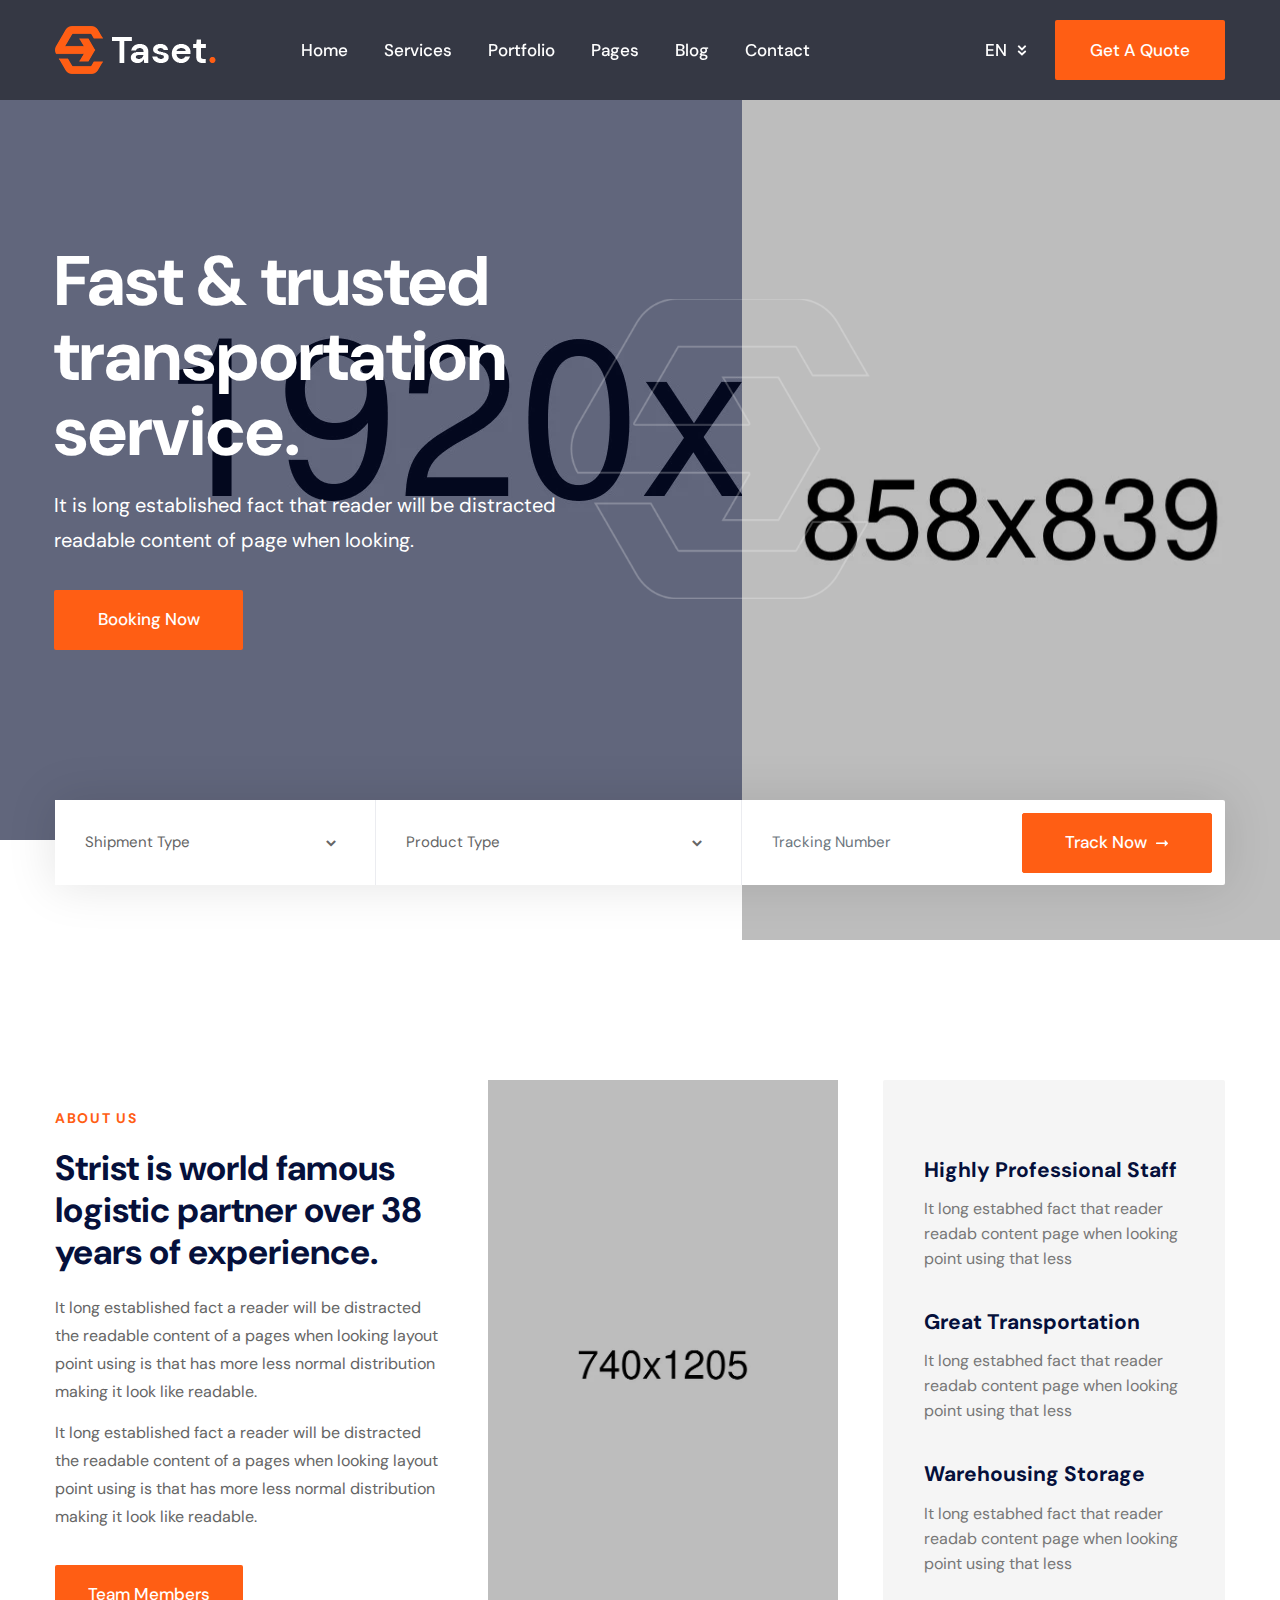
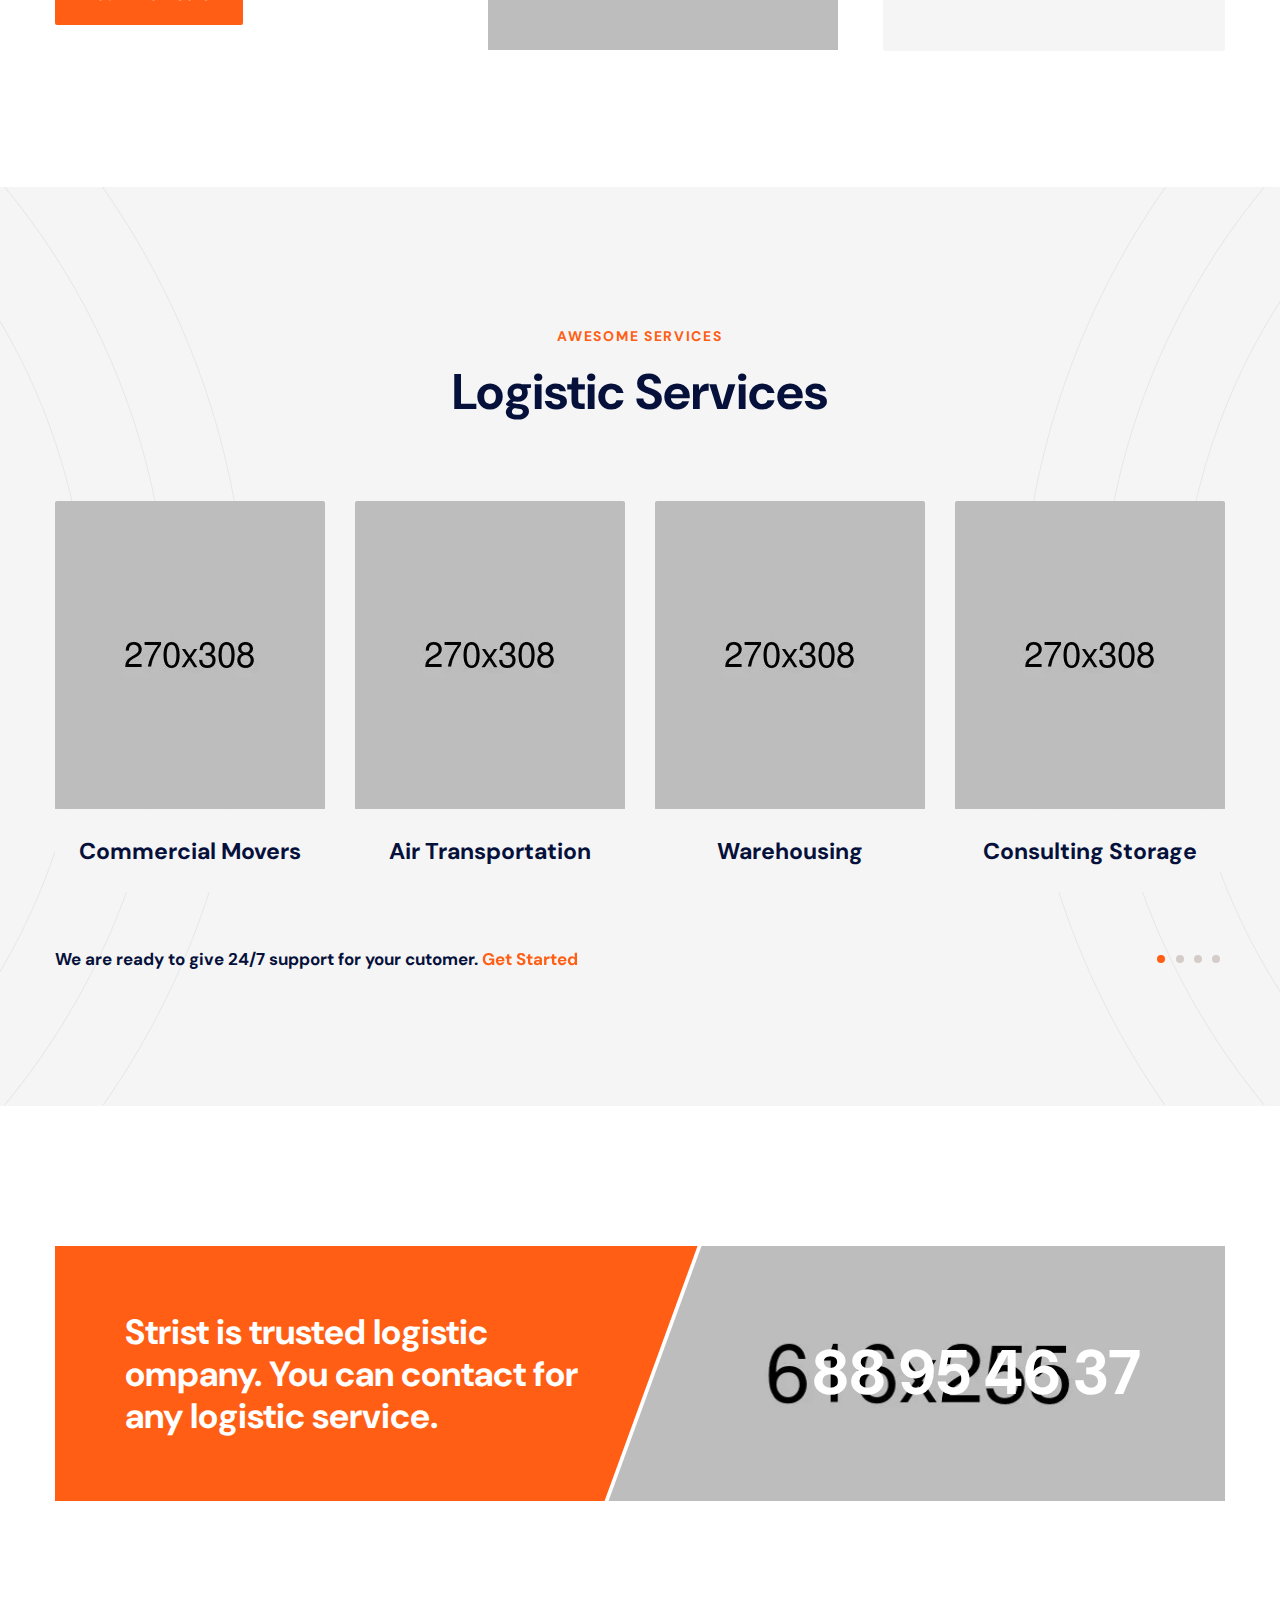
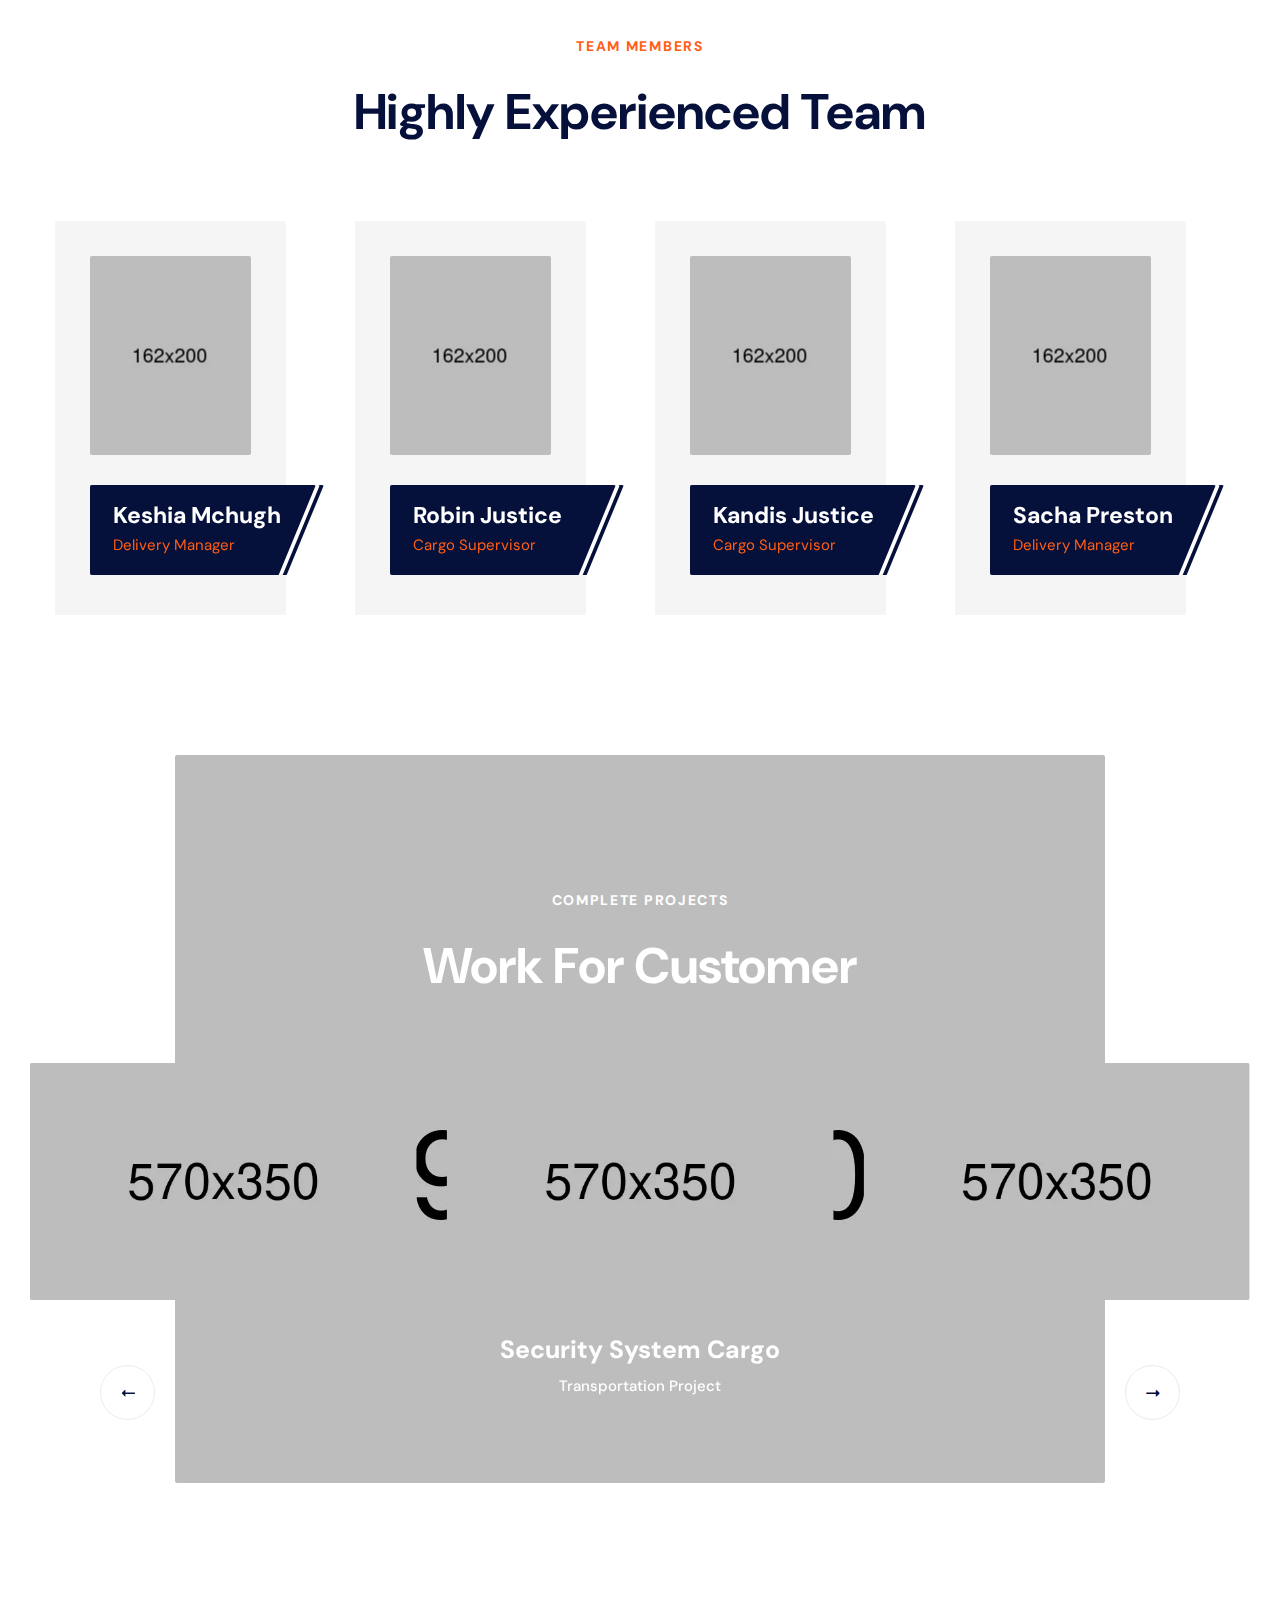
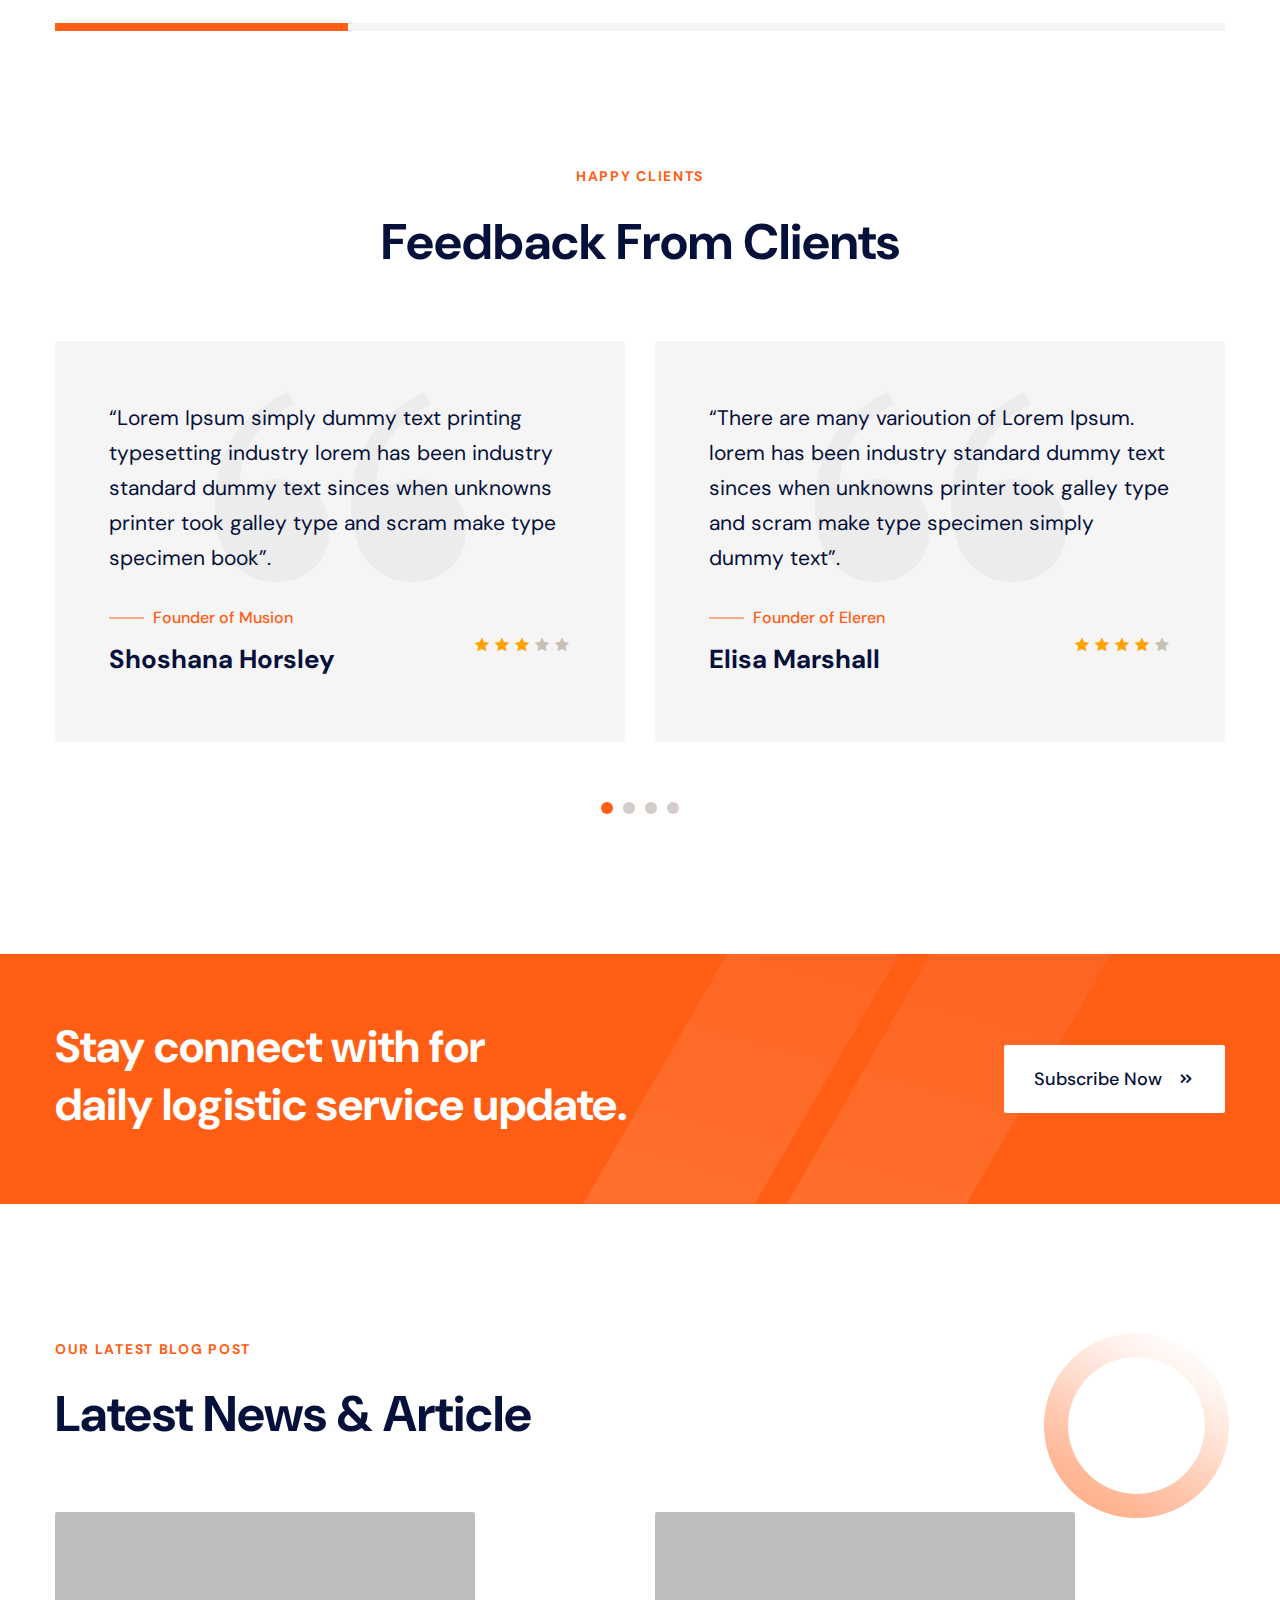
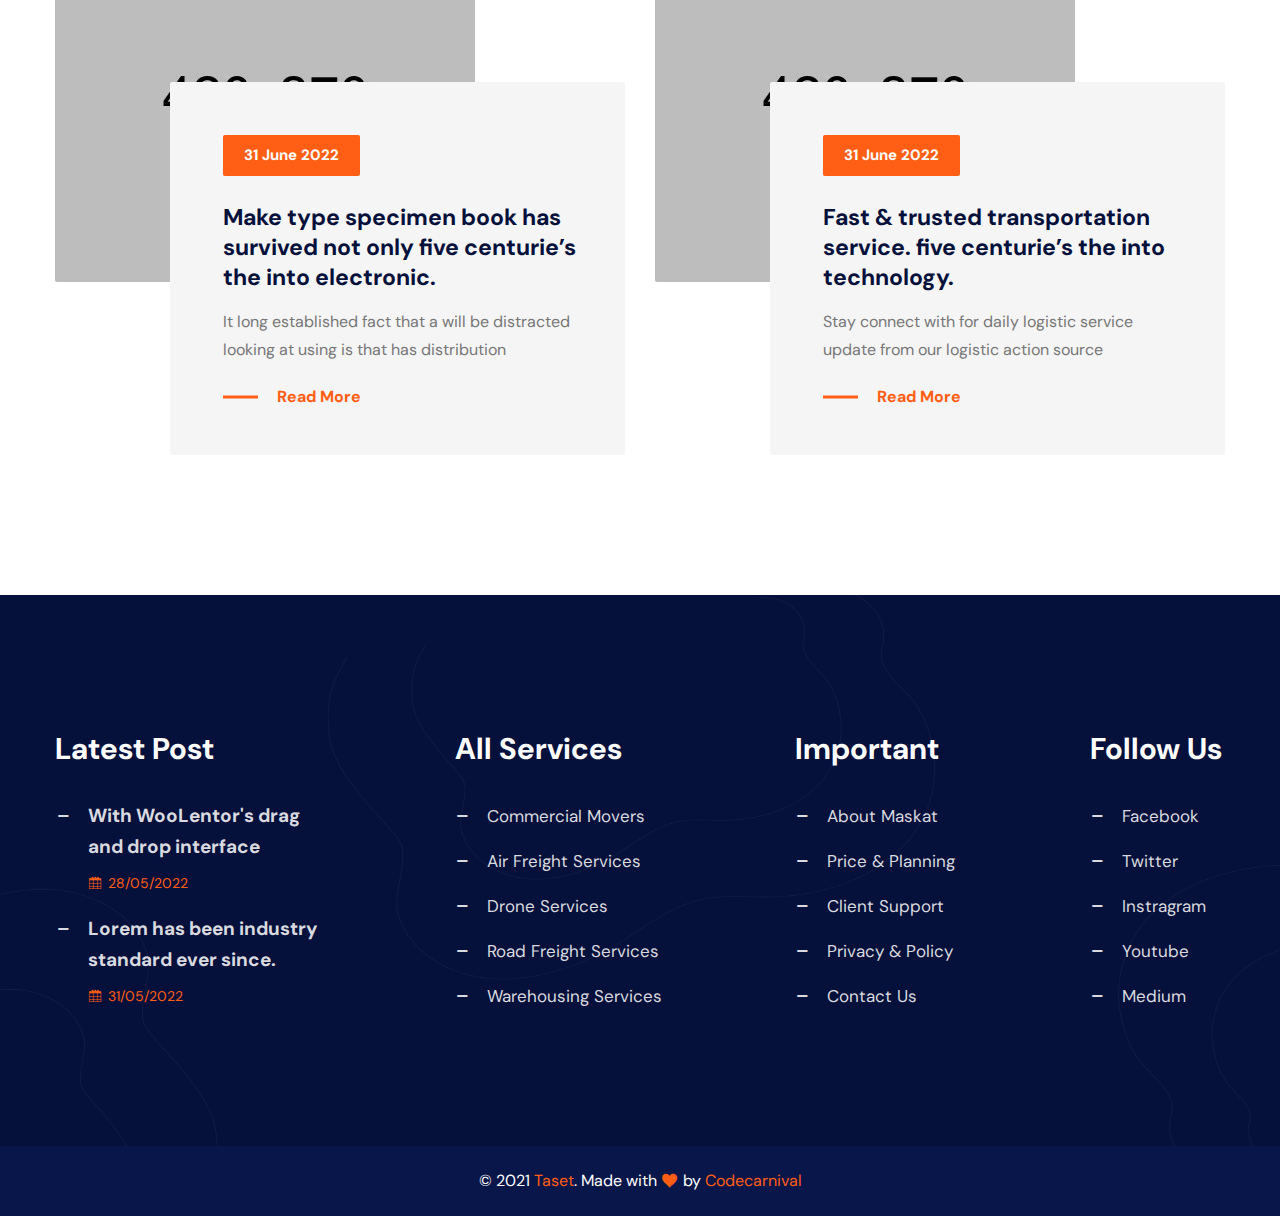
<file: index.html>
<!DOCTYPE html>
<html lang="zxx">

<head>
    <meta charset="utf-8">
    <meta http-equiv="X-UA-Compatible" content="IE=edge">
    <meta name="viewport" content="width=device-width, initial-scale=1.0" />
    <meta name="description" content="Taset - Logistic & Transportation HTML Template"/>
    <meta name="keywords" content="Logistic, Moving Company, Transportation, business, Transport, Cargo Delivery"/>
    <meta name="author" content="Codecarnival"/>

    <title>Home - Taset - Logistic & Transportation HTML Template</title>

    <!--== Favicon ==-->
    <link rel="shortcut icon" href="assets/img/favicon.ico" type="image/x-icon" />

    <!--== Google Fonts ==-->
    <link rel="preconnect" href="https://fonts.googleapis.com">
    <link rel="preconnect" href="https://fonts.gstatic.com" crossorigin>
    <link href="https://fonts.googleapis.com/css2?family=DM+Sans:wght@400;500;700&display=swap" rel="stylesheet">

    <!--== Bootstrap CSS ==-->
    <link href="assets/css/bootstrap.min.css" rel="stylesheet"/>
    <!--== Icofont CSS ==-->
    <link href="assets/css/icofont.css" rel="stylesheet"/>
    <!--== Swiper CSS ==-->
    <link href="assets/css/swiper.min.css" rel="stylesheet"/>
    <!--== Main Style CSS ==-->
    <link href="assets/css/style.css" rel="stylesheet" />

</head>

<body>

<!--wrapper start-->
<div class="wrapper home-default-wrapper">

  <!--== Start Header Wrapper ==-->
  <header class="header-wrapper">
    <div class="header-area header-default header-transparent sticky-header">
      <div class="container">
        <div class="row align-items-center">
          <div class="col-4 col-sm-6 col-lg-2">
            <div class="header-logo-area">
              <a href="index.html">
                <img class="logo-main" src="assets/img/logo.webp" alt="Logo" width="161" height="48" />
                <img class="logo-light" src="assets/img/logo-light.webp" alt="Logo" width="161" height="48" />
              </a>
            </div>
          </div>
          <div class="col-lg-7 d-none d-lg-block">
            <div class="header-navigation-area">
              <ul class="main-menu nav position-relative">
                <li><a href="index.html">Home</a></li>
                <li class="has-submenu"><a href="services.html">Services</a>
                  <ul class="submenu-nav">
                    <li><a href="services.html">Services</a></li>
                    <li><a href="service-details.html">Service Details</a></li>
                  </ul>
                </li>
                <li class="has-submenu"><a href="projects.html">Portfolio</a>
                  <ul class="submenu-nav">
                    <li><a href="projects.html">Portfolio</a></li>
                    <li><a href="project-details.html">Portfolio Details</a></li>
                  </ul>
                </li>
                <li class="has-submenu"><a href="index.html">Pages</a>
                  <ul class="submenu-nav">
                    <li><a href="about.html">About</a></li>
                    <li><a href="coming-soon.html">Coming soon</a></li>
                    <li><a href="page-not-found.html">404</a></li>
                  </ul>
                </li>
                <li class="has-submenu"><a href="blog.html">Blog</a>
                  <ul class="submenu-nav">
                    <li><a href="blog.html">Blog 3 Column</a></li>
                    <li><a href="blog-4-column.html">Blog 4 Column</a></li>
                    <li><a href="blog-left-sidebar.html">Blog Left Sidebar</a></li>
                    <li><a href="blog-right-sidebar.html">Blog Right Sidebar</a></li>
                    <li><a href="blog.html">Blog No Sidebar</a></li>
                    <li><a href="blog-details.html">Blog Details</a></li>
                  </ul>
                </li>
                <li><a href="contact.html">Contact</a></li>
              </ul>
            </div>
          </div>
          <div class="col-8 col-sm-6 col-lg-3">
            <div class="header-action-area">
              <div class="header-lang-dropdown">
                <button type="button" class="btn-lang dropdown-toggle" id="dropdownLang" data-bs-toggle="dropdown" aria-expanded="false">EN</button>
                <ul class="dropdown-menu" aria-labelledby="dropdownLang">
                  <li class="dropdown-item active">EN</li>
                  <li class="dropdown-item">BN</li>
                  <li class="dropdown-item">FR</li>
                </ul>
              </div>
              <div class="header-action-btn">
                <a class="btn-theme" href="contact.html"><span>Get A Quote</span></a>
              </div>
              <button class="btn-menu d-lg-none" type="button" data-bs-toggle="offcanvas" data-bs-target="#offcanvasWithBothOptions" aria-controls="offcanvasWithBothOptions">
                <span class="icon-line"></span>
                <span class="icon-line"></span>
                <span class="icon-line"></span>
              </button>
            </div>
          </div>
        </div>
      </div>
    </div>
  </header>
  <!--== End Header Wrapper ==-->
  
  <main class="main-content">
    <!--== Start Hero Area Wrapper ==-->
    <section class="home-slider-area slider-default">
      <div class="home-slider-content">
        <div class="swiper-container home-slider-container">
          <div class="swiper-wrapper">
            <div class="swiper-slide">
              <!-- Start Slide Item -->
              <div class="home-slider-item">
                <div class="slider-content-area bg-img" data-bg-img="assets/img/slider/1.webp">
                  <div class="container">
                    <div class="row">
                      <div class="col-sm-12 col-md-6 col-lg-5 col-xl-6">
                        <div class="content">
                          <div class="inner-content">
                            <div class="wrap-one">
                              <h2>Fast & trusted transportation service.</h2>
                            </div>
                            <div class="wrap-two">
                              <p>It is long established fact that reader will be distracted readable content of page when looking.</p>
                            </div>
                            <div class="wrap-three">
                              <a href="contact.html" class="btn-theme">Booking Now</a>
                            </div>
                          </div>
                        </div>
                      </div>
                      <div class="col-sm-12 col-md-6">
                        <div class="thumb">
                          <div class="bg-thumb bg-img" data-bg-img="assets/img/slider/2.webp"></div>
                        </div>
                      </div>
                    </div>
                    <div class="bg-logo bg-img" data-bg-img="assets/img/shape/6.webp"></div>
                  </div>
                  <div class="bg-overlay"></div>
                </div>
              </div>
              <!-- End Slide Item -->
            </div>
          </div>
        </div>
      </div>
    </section>
    <!--== End Hero Area Wrapper ==-->

    <!--== Start Tracking Area Wrapper ==-->
    <div>
      <div class="container">
        <div class="row">
          <div class="col-12">
            <div class="tracking-form-wrap">
              <form class="tracking-searchbox">
                <div class="track-dropdown">
                  <select class="form-control select-dropdown">
                    <option selected="">Shipment Type</option>
                    <option value="lan1">Shipment One</option>
                    <option value="lan2">Shipment Two</option>
                    <option value="lan3">Shipment Three</option>
                  </select>
                </div>
                <div class="track-dropdown style-two">
                  <select class="form-control select-dropdown">
                    <option selected="">Product Type</option>
                    <option value="lan1">Product One</option>
                    <option value="lan2">Product Two</option>
                    <option value="lan3">Product Three</option>
                  </select>
                </div>
                <input class="form-control" type="text" placeholder="Tracking Number">
                <button class="btn btn-theme" type="button">Track Now <i class="icon icofont-long-arrow-right"></i></button>
              </form>
            </div>
          </div>
        </div>
      </div>
    </div>
    <!--== End Tracking Area Wrapper ==-->

    <!--== Start About Area Wrapper ==-->
    <section class="about-area about-default-area">
      <div class="container">
        <div class="row row-gutter-0">
          <div class="col-md-6 col-lg-4">
            <div class="about-content">
              <div class="section-title">
                <h4 class="subtitle">ABOUT US</h4>
                <h2 class="title">Strist is world famous logistic partner over 38 years of experience.</h2>
                <p>It long established fact a reader will be distracted the readable content of a pages when looking layout point using is that has more less normal distribution making it look like readable.</p>
                <p>It long established fact a reader will be distracted the readable content of a pages when looking layout point using is that has more less normal distribution making it look like readable.</p>
                <a href="about.html" class="btn-theme">Team Members</a>
              </div>
            </div>
          </div>
          <div class="col-md-6 col-lg-4">
            <div class="about-thumb">
              <img src="assets/img/photos/a1.webp" alt="Image" width="350" height="570">
            </div>
          </div>
          <div class="col-md-12 col-lg-4">
            <div class="featured-wrp">
              <div class="featured-item">
                <h4 class="title"><a href="about.html">Highly Professional Staff</a></h4>
                <p>It long estabhed fact that reader readab content page when looking point using that less</p>
              </div>
              <div class="featured-item">
                <h4 class="title"><a href="about.html">Great Transportation</a></h4>
                <p>It long estabhed fact that reader readab content page when looking point using that less</p>
              </div>
              <div class="featured-item">
                <h4 class="title"><a href="about.html">Warehousing Storage</a></h4>
                <p>It long estabhed fact that reader readab content page when looking point using that less</p>
              </div>
            </div>
          </div>
        </div>
      </div>
    </section>
    <!--== End About Area Wrapper ==-->

    <!--== Start Service Area Wrapper ==-->
    <section class="service-area service-default-area">
      <div class="container">
        <div class="row">
          <div class="col-lg-12 m-auto">
            <div class="section-title text-center">
              <h4 class="subtitle">AWESOME SERVICES</h4>
              <h2 class="title">Logistic Services</h2>
            </div>
          </div>
        </div>
        <div class="row">
          <div class="col-lg-12">
            <div class="swiper-container service-slider-container">
              <div class="swiper-wrapper">
                <div class="swiper-slide">
                  <!-- Start Service Item -->
                  <div class="service-item">
                    <div class="thumb">
                      <a href="service-details.html"><img src="assets/img/service/1.webp" alt="Image" width="270" height="308"></a>
                    </div>
                    <div class="content">
                      <h4 class="title"><a href="service-details.html">Commercial Movers</a></h4>
                    </div>
                  </div>
                  <!-- End Service Item -->
                </div>
                <div class="swiper-slide">
                  <!-- Start Service Item -->
                  <div class="service-item">
                    <div class="thumb">
                      <a href="service-details.html"><img src="assets/img/service/2.webp" alt="Image" width="270" height="308"></a>
                    </div>
                    <div class="content">
                      <h4 class="title"><a href="service-details.html">Air Transportation</a></h4>
                    </div>
                  </div>
                  <!-- End Service Item -->
                </div>
                <div class="swiper-slide">
                  <!-- Start Service Item -->
                  <div class="service-item">
                    <div class="thumb">
                      <a href="service-details.html"><img src="assets/img/service/3.webp" alt="Image" width="270" height="308"></a>
                    </div>
                    <div class="content">
                      <h4 class="title"><a href="service-details.html">Warehousing</a></h4>
                    </div>
                  </div>
                  <!-- End Service Item -->
                </div>
                <div class="swiper-slide">
                  <!-- Start Service Item -->
                  <div class="service-item">
                    <div class="thumb">
                      <a href="service-details.html"><img src="assets/img/service/4.webp" alt="Image" width="270" height="308"></a>
                    </div>
                    <div class="content">
                      <h4 class="title"><a href="service-details.html">Consulting Storage</a></h4>
                    </div>
                  </div>
                  <!-- End Service Item -->
                </div>
              </div>
              <!-- Add Pagination -->
              <div class="swiper-pagination"></div>
            </div>
          </div>
        </div>
        <div class="row">
          <div class="col-xs-12">
            <p class="get-started">We are ready to give 24/7 support for your cutomer. <a href="services.html">Get Started</a></p>
          </div>
        </div>
        <div class="shape-group">
          <div class="shape-style2">
            <img src="assets/img/shape/2.webp" alt="Image" width="353" height="918">
          </div>
          <div class="shape-style3">
            <img src="assets/img/shape/3.webp" alt="Image" width="353" height="918">
          </div>
        </div>
      </div>
    </section>
    <!--== End Service Area Wrapper ==-->

    <!--== Start Divider Area Wrapper ==-->
    <section class="divider-area divider-style1-area">
      <div class="container">
        <div class="row">
          <div class="col-12">
            <div class="divider-wrap">
              <div class="column-left">
                <div class="content">
                  <p>Strist is trusted logistic ompany. You can contact for any logistic service.</p>
                </div>
              </div>
              <div class="column-right">
                <div class="content">
                  <h2 class="title">88 95 46 37</h2>
                </div>
              </div>
            </div>
          </div>
        </div>
      </div>
    </section>
    <!--== End Divider Area Wrapper ==-->

    <!--== Start Team Area ==-->
    <section class="team-area team-default-area">
      <div class="container">
        <div class="row">
          <div class="col-lg-12 m-auto">
            <div class="section-title text-center">
              <h4 class="subtitle">TEAM MEMBERS</h4>
              <h2 class="title">Highly Experienced Team</h2>
            </div>
          </div>
        </div>
        <div class="row">
          <div class="col-12">
            <div class="team-slider-content">
              <div class="swiper-container team-slider-container">
                <div class="swiper-wrapper">
                  <div class="swiper-slide">
                    <div class="team-member">
                      <div class="thumb">
                        <img src="assets/img/team/1.webp" alt="Image" width="161" height="199">
                      </div>
                      <div class="content">
                        <div class="member-info">
                          <h4 class="name">Keshia Mchugh</h4>
                          <h6 class="designation">Delivery Manager</h6>
                        </div>
                      </div>
                    </div>
                  </div>
                  <div class="swiper-slide">
                    <div class="team-member">
                      <div class="thumb">
                        <img src="assets/img/team/2.webp" alt="Image" width="161" height="199">
                      </div>
                      <div class="content">
                        <div class="member-info">
                          <h4 class="name">Robin Justice</h4>
                          <h6 class="designation">Cargo Supervisor</h6>
                        </div>
                      </div>
                    </div>
                  </div>
                  <div class="swiper-slide">
                    <div class="team-member">
                      <div class="thumb">
                        <img src="assets/img/team/3.webp" alt="Image" width="161" height="199">
                      </div>
                      <div class="content">
                        <div class="member-info">
                          <h4 class="name">Kandis Justice</h4>
                          <h6 class="designation">Cargo Supervisor</h6>
                        </div>
                      </div>
                    </div>
                  </div>
                  <div class="swiper-slide">
                    <div class="team-member">
                      <div class="thumb">
                       <img src="assets/img/team/4.webp" alt="Image" width="161" height="199">
                      </div>
                      <div class="content">
                        <div class="member-info">
                          <h4 class="name">Sacha Preston</h4>
                          <h6 class="designation">Delivery Manager</h6>
                        </div>
                      </div>
                    </div>
                  </div>
                </div>
              </div>
            </div>
          </div>
        </div>
      </div>
    </section>
    <!--== End Team Area ==-->

    <!--== Start Project Area ==-->
    <section class="project-area project-default-area">
      <div class="container-fluid">
        <div class="row">
          <div class="col-lg-12 m-auto">
            <div class="section-title text-center">
              <h4 class="subtitle">COMPLETE PROJECTS</h4>
              <h2 class="title">Work For Customer</h2>
            </div>
          </div>
        </div>
        <div class="row">
          <div class="col-12">
            <div class="projects-slider-content">
              <div class="swiper-container projects-slider-container">
                <div class="swiper-wrapper projects-slider-wrapper">
                  <div class="swiper-slide">
                    <div class="project-item">
                      <div class="thumb">
                        <a href="project-details.html"><img src="assets/img/projects/w1.webp" alt="Image" width="564" height="347"></a>
                      </div>
                      <div class="content">
                        <h4 class="title"><a href="project-details.html">Security System Cargo</a></h4>
                        <h6 class="category"><a href="projects.html">Transportation Project</a></h6>
                      </div>
                    </div>
                  </div>
                  <div class="swiper-slide">
                    <div class="project-item">
                      <div class="thumb">
                        <a href="project-details.html"><img src="assets/img/projects/w2.webp" alt="Image" width="564" height="347"></a>
                      </div>
                      <div class="content">
                        <h4 class="title"><a href="project-details.html">Drone Ride Service</a></h4>
                        <h6 class="category"><a href="projects.html">Transportation Project</a></h6>
                      </div>
                    </div>
                  </div>
                  <div class="swiper-slide">
                    <div class="project-item">
                      <div class="thumb">
                        <a href="project-details.html"><img src="assets/img/projects/w3.webp" alt="Image" width="564" height="347"></a>
                      </div>
                      <div class="content">
                        <h4 class="title"><a href="project-details.html">Security System Cargo</a></h4>
                        <h6 class="category"><a href="projects.html">Transportation Project</a></h6>
                      </div>
                    </div>
                  </div>
                  <div class="swiper-slide">
                    <div class="project-item">
                      <div class="thumb">
                        <a href="project-details.html"><img src="assets/img/projects/w4.webp" alt="Image" width="564" height="347"></a>
                      </div>
                      <div class="content">
                        <h4 class="title"><a href="project-details.html">Drone Ride Service</a></h4>
                        <h6 class="category"><a href="projects.html">Transportation Project</a></h6>
                      </div>
                    </div>
                  </div>
                </div>
                <!-- Add Arrows -->
                <div class="swiper-btn-next"><i class="icofont-long-arrow-right"></i></div>
                <div class="swiper-btn-prev"><i class="icofont-long-arrow-left"></i></div>
                <!-- Add Pagination -->
              <div class="swiper-pagination"></div>
              </div>
            </div>
          </div>
        </div>
      </div>
      <div class="bg-shape-style" data-bg-img="assets/img/shape/5.webp"></div>
    </section>
    <!--== End Project Area ==-->

    <!--== Start Testimonial Area Wrapper ==-->
    <section class="testimonial-area testimonial-default-area">
      <div class="container">
        <div class="row">
          <div class="col-lg-12 m-auto">
            <div class="section-title text-center">
              <h4 class="subtitle">HAPPY CLIENTS</h4>
              <h2 class="title">Feedback From Clients</h2>
            </div>
          </div>
        </div>
        <div class="row">
          <div class="col-lg-12">
            <div class="swiper-container testimonial-slider-container">
              <div class="swiper-wrapper">
                <div class="swiper-slide">
                  <!--== Start Testimonial Item ==-->
                  <div class="testimonial-item">
                    <div class="content">
                      <p>“Lorem Ipsum simply dummy text printing typesetting industry lorem has been industry standard dummy text sinces when unknowns printer took galley type and scram make type specimen book”.</p>
                      <img class="quote-icon" src="assets/img/icons/quote-icon.webp" alt="Icon" width="252" height="191">
                    </div>
                    <div class="client-info">
                      <div class="desc">
                        <h5>Founder of Musion</h5>
                        <h4>Shoshana Horsley</h4>
                      </div>
                      <div class="rating">
                        <span class="rating-color icofont-star"></span>
                        <span class="rating-color icofont-star"></span>
                        <span class="rating-color icofont-star"></span>
                        <span class="icofont-star"></span>
                        <span class="icofont-star"></span>
                      </div>
                    </div>
                  </div>
                  <!--== End Testimonial Item ==-->
                </div>
                <div class="swiper-slide">
                  <!--== Start Testimonial Item ==-->
                  <div class="testimonial-item">
                    <div class="content">
                      <p>“There are many varioution of Lorem Ipsum. lorem has been industry standard dummy text sinces when unknowns printer took galley type and scram make type specimen simply dummy text”.</p>
                      <img class="quote-icon" src="assets/img/icons/quote-icon.webp" alt="Icon" width="252" height="191">
                    </div>
                    <div class="client-info">
                      <div class="desc">
                        <h5>Founder of Eleren</h5>
                        <h4>Elisa Marshall</h4>
                      </div>
                      <div class="rating">
                        <span class="rating-color icofont-star"></span>
                        <span class="rating-color icofont-star"></span>
                        <span class="rating-color icofont-star"></span>
                        <span class="rating-color icofont-star"></span>
                        <span class="icofont-star"></span>
                      </div>
                    </div>
                  </div>
                  <!--== End Testimonial Item ==-->
                </div>
                <div class="swiper-slide">
                  <!--== Start Testimonial Item ==-->
                  <div class="testimonial-item">
                    <div class="content">
                      <p>“Lorem Ipsum simply dummy text printing typesetting industry lorem has been industry standard dummy text sinces when unknowns printer took galley type and scram make type specimen book”.</p>
                      <img class="quote-icon" src="assets/img/icons/quote-icon.webp" alt="Icon" width="252" height="191">
                    </div>
                    <div class="client-info">
                      <div class="desc">
                        <h5>Founder of Musion</h5>
                        <h4>Shoshana Horsley</h4>
                      </div>
                      <div class="rating">
                        <span class="rating-color icofont-star"></span>
                        <span class="rating-color icofont-star"></span>
                        <span class="rating-color icofont-star"></span>
                        <span class="icofont-star"></span>
                        <span class="icofont-star"></span>
                      </div>
                    </div>
                  </div>
                  <!--== End Testimonial Item ==-->
                </div>
                <div class="swiper-slide">
                  <!--== Start Testimonial Item ==-->
                  <div class="testimonial-item">
                    <div class="content">
                      <p>“Lorem Ipsum simply dummy text printing typesetting industry lorem has been industry standard dummy text sinces when unknowns printer took galley type and scram make type specimen book”.</p>
                      <img class="quote-icon" src="assets/img/icons/quote-icon.webp" alt="Icon" width="252" height="191">
                    </div>
                    <div class="client-info">
                      <div class="desc">
                        <h5>Founder of Musion</h5>
                        <h4>Elisa Marshall</h4>
                      </div>
                      <div class="rating">
                        <span class="rating-color icofont-star"></span>
                        <span class="rating-color icofont-star"></span>
                        <span class="icofont-star"></span>
                        <span class="icofont-star"></span>
                        <span class="icofont-star"></span>
                      </div>
                    </div>
                  </div>
                  <!--== End Testimonial Item ==-->
                </div>
              </div>
              <!-- Add Pagination -->
              <div class="swiper-pagination"></div>
            </div>
          </div>
        </div>
      </div>
    </section>
    <!--== End Testimonial Area Wrapper ==-->

    <!--== Start Divider Area Wrapper ==-->
    <section class="divider-area divider-default-area">
      <div class="container">
        <div class="row align-items-center">
          <div class="col-sm-8 col-md-7">
            <div class="content">
              <h2 class="title">Stay connect with for<br> daily logistic service update.</h2>
            </div>
          </div>
          <div class="col-sm-4 col-md-5">
            <div class="divider-btn">
              <a class="btn-theme btn-white" href="index.html">Subscribe Now <i class="icofont-rounded-double-right"></i></a>
            </div>
          </div>
        </div>
      </div>
      <div class="shape-group">
        <div class="shape-style4">
          <img src="assets/img/shape/4.webp" alt="Image" width="560" height="250">
        </div>
      </div>
    </section>
    <!--== End Divider Area Wrapper ==-->

    <!--== Start Blog Area Wrapper ==-->
    <section class="blog-area blog-default-area position-relative">
      <div class="container">
        <div class="row">
          <div class="col-lg-12 m-auto">
            <div class="section-title">
              <h4 class="subtitle">OUR LATEST BLOG POST</h4>
              <h2 class="title">Latest News & Article</h2>
            </div>
          </div>
        </div>
        <div class="row">
          <div class="col-md-6">
            <!--== Start Blog Post Item ==-->
            <div class="post-item mb-sm-50">
              <div class="thumb">
                <img src="assets/img/blog/1.webp" alt="Image" width="420" height="370">
              </div>
              <div class="content">
                <a href="blog.html" class="meta-tag"><span class="post-date"></span>31 June 2022</a>
                <h3 class="title"><a href="blog-details.html">Make type specimen book has survived not only five centurie’s the into electronic.</a></h3>
                <p>It long established fact that a will be distracted looking at using is that has distribution</p>
                <a class="btn-link" href="blog-details.html">Read More</a>
              </div>
            </div>
            <!--== End Blog Post Item ==-->
          </div>
          <div class="col-md-6">
            <!--== Start Blog Post Item ==-->
            <div class="post-item">
              <div class="thumb">
                <img src="assets/img/blog/2.webp" alt="Image" width="420" height="370">
              </div>
              <div class="content">
                <a href="blog.html" class="meta-tag"><span class="post-date"></span>31 June 2022</a>
                <h3 class="title"><a href="blog-details.html">Fast & trusted transportation service. five centurie’s the into technology.</a></h3>
                <p>Stay connect with for daily logistic service update from our logistic action source</p>
                <a class="btn-link" href="blog-details.html">Read More</a>
              </div>
            </div>
            <!--== End Blog Post Item ==-->
          </div>
        </div>
      </div>
      <div class="shape-group">
        <div class="shape-style1">
          <img src="assets/img/shape/1.webp" alt="Image" width="185" height="185">
        </div>
      </div>
    </section>
    <!--== End Blog Area Wrapper ==-->
  </main>

  <!--== Start Footer Area Wrapper ==-->
  <footer class="footer-area default-style">
    <div class="footer-main">
      <div class="container">
        <div class="row">
          <div class="col-md-6 col-lg-4 col-xl-3">
            <div class="widget-item">
              <h4 class="widget-title">Latest Post</h4>
              <h4 class="widget-title widget-collapsed-title collapsed" data-bs-toggle="collapse" data-bs-target="#dividerId-1">Latest Post</h4>
              <div id="dividerId-1" class="collapse widget-collapse-body">
                <div class="widget-blog-wrap">
                  <div class="blog-post-item">
                    <div class="content">
                      <h4 class="title"><i class="icon icofont-minus"></i> <a href="blog-details.html">With WooLentor's drag and drop interface</a></h4>
                      <div class="meta-date"><a href="blog.html"><i class="icofont-calendar"></i> 28/05/2022</a></div>
                    </div>
                  </div>
                  <div class="blog-post-item">
                    <div class="content">
                      <h4 class="title"><i class="icon icofont-minus"></i> <a href="blog-details.html">Lorem has been industry standard ever since.</a></h4>
                      <div class="meta-date"><a href="blog.html"><i class="icofont-calendar"></i> 31/05/2022</a></div>
                    </div>
                  </div>
                </div>
              </div>
            </div>
          </div>
          <div class="col-md-6 col-lg-3 offset-lg-0 col-xl-3 offset-xl-1">
            <div class="widget-item">
              <h4 class="widget-title">All Services</h4>
              <h4 class="widget-title widget-collapsed-title collapsed" data-bs-toggle="collapse" data-bs-target="#dividerId-2">All Services</h4>
              <div id="dividerId-2" class="collapse widget-collapse-body">
                <nav class="widget-menu-wrap">
                  <ul class="nav-menu nav">
                    <li><a href="service-details.html"><i class="icofont-minus"></i>Commercial Movers</a></li>
                    <li><a href="service-details.html"><i class="icofont-minus"></i>Air Freight Services</a></li>
                    <li><a href="service-details.html"><i class="icofont-minus"></i>Drone Services</a></li>
                    <li><a href="service-details.html"><i class="icofont-minus"></i>Road Freight Services</a></li>
                    <li><a href="service-details.html"><i class="icofont-minus"></i>Warehousing Services</a></li>
                  </ul>
                </nav>
              </div>
            </div>
          </div>
          <div class="col-md-6 col-lg-3 col-xl-3">
            <div class="widget-item ml-40 ml-lg-20 md-ml-0">
              <h4 class="widget-title">Important</h4>
              <h4 class="widget-title widget-collapsed-title collapsed" data-bs-toggle="collapse" data-bs-target="#dividerId-3">Important</h4>
              <div id="dividerId-3" class="collapse widget-collapse-body">
                <nav class="widget-menu-wrap">
                  <ul class="nav-menu nav">
                    <li><a href="about.html"><i class="icofont-minus"></i>About Maskat</a></li>
                    <li><a href="index.html"><i class="icofont-minus"></i>Price & Planning</a></li>
                    <li><a href="contact.html"><i class="icofont-minus"></i>Client Support</a></li>
                    <li><a href="index.html"><i class="icofont-minus"></i>Privacy & Policy</a></li>
                    <li><a href="contact.html"><i class="icofont-minus"></i>Contact Us</a></li>
                  </ul>
                </nav>
              </div>
            </div>
          </div>
          <div class="col-md-6 col-lg-2 col-xl-2">
            <div class="widget-item ml-35 lg-ml-0">
              <h4 class="widget-title">Follow Us</h4>
              <h4 class="widget-title widget-collapsed-title collapsed" data-bs-toggle="collapse" data-bs-target="#dividerId-4">Follow Us</h4>
              <div id="dividerId-4" class="collapse widget-collapse-body">
                <nav class="widget-menu-wrap">
                  <ul class="nav-menu nav">
                    <li><a href="index.html"><i class="icofont-minus"></i>Facebook</a></li>
                    <li><a href="index.html"><i class="icofont-minus"></i>Twitter</a></li>
                    <li><a href="index.html"><i class="icofont-minus"></i>Instragram</a></li>
                    <li><a href="index.html"><i class="icofont-minus"></i>Youtube</a></li>
                    <li><a href="index.html"><i class="icofont-minus"></i>Medium</a></li>
                  </ul>
                </nav>
              </div>
            </div>
          </div>
        </div>
      </div>
      <div class="footer-shape bg-img" data-bg-img="assets/img/photos/footer1.webp"></div>
    </div>
    <div class="footer-bottom">
      <div class="container">
        <div class="footer-bottom-content">
          <div class="row">
            <div class="col-md-12">
              <div class="widget-copyright">
                <p>© 2021 <span>Taset</span>. Made with <i class="icofont-heart-alt"></i> by <a target="_blank" href="https://themeforest.net/user/codecarnival/portfolio">Codecarnival</a></p>
              </div>
            </div>
          </div>
        </div>
      </div>
    </div>
  </footer>
  <!--== End Footer Area Wrapper ==-->
  
  <!--== Scroll Top Button ==-->
  <div class="scroll-to-top"><span class="icofont-rounded-double-left icofont-rotate-90"></span></div>

  <!--== Start Side Menu ==-->
  <aside class="off-canvas-area offcanvas offcanvas-end" data-bs-scroll="true" tabindex="-1" id="offcanvasWithBothOptions">
    <div class="offcanvas-header">
      <button type="button" class="btn-close text-reset" data-bs-dismiss="offcanvas" aria-label="Close"></button>
    </div>
    <div class="offcanvas-body">
      <!-- Start Mobile Menu Wrapper -->
      <div class="res-mobile-menu">
        <nav id="offcanvasNav" class="offcanvas-menu">
          <ul>
            <li><a class="color-theme" href="index.html">Home</a></li>
            <li><a href="javascript:void(0)">Services</a>
              <ul>
                <li><a href="services.html">Services</a></li>
                <li><a href="service-details.html">Service Details</a></li>
              </ul>
            </li>
            <li><a href="javascript:void(0)">Portfolio</a>
              <ul>
                <li><a href="projects.html">Portfolio</a></li>
                <li><a href="project-details.html">Portfolio Details</a></li>
              </ul>
            </li>
            <li><a href="javascript:void(0)">Pages</a>
              <ul>
                <li><a href="about.html">About</a></li>
                <li><a href="coming-soon.html">Coming soon</a></li>
                <li><a href="page-not-found.html">404</a></li>
              </ul>
            </li>
            <li><a href="javascript:void(0)">Blog</a>
              <ul>
                <li><a href="blog.html">Blog 3 Column</a></li>
                <li><a href="blog-4-column.html">Blog 4 Column</a></li>
                <li><a href="blog-left-sidebar.html">Blog Left Sidebar</a></li>
                <li><a href="blog-right-sidebar.html">Blog Right Sidebar</a></li>
                <li><a href="blog.html">Blog No Sidebar</a></li>
                <li><a href="blog-details.html">Blog Details</a></li>
              </ul>
            </li>
            <li><a href="contact.html">Contact</a></li>
          </ul>
        </nav>
      </div>
      <!-- End Mobile Menu Wrapper -->
    </div>
  </aside>
  <!--== End Side Menu ==-->
</div>

<!--=======================Javascript============================-->

<!--=== Modernizr Min Js ===-->
<script src="assets/js/modernizr.js"></script>
<!--=== jQuery Min Js ===-->
<script src="assets/js/jquery-main.js"></script>
<!--=== jQuery Migration Min Js ===-->
<script src="assets/js/jquery-migrate.js"></script>
<!--=== Popper Min Js ===-->
<script src="assets/js/popper.min.js"></script>
<!--=== Bootstrap Min Js ===-->
<script src="assets/js/bootstrap.min.js"></script>
<!--=== jquery Swiper Min Js ===-->
<script src="assets/js/swiper.min.js"></script>
<!--=== jquery Countdown Js ===-->
<script src="assets/js/jquery.countdown.min.js"></script>
<!--=== Isotope Min Js ===-->
<script src="assets/js/isotope.pkgd.min.js"></script>

<!--=== Custom Js ===-->
<script src="assets/js/custom.js"></script>

</body>

</html>
</file>
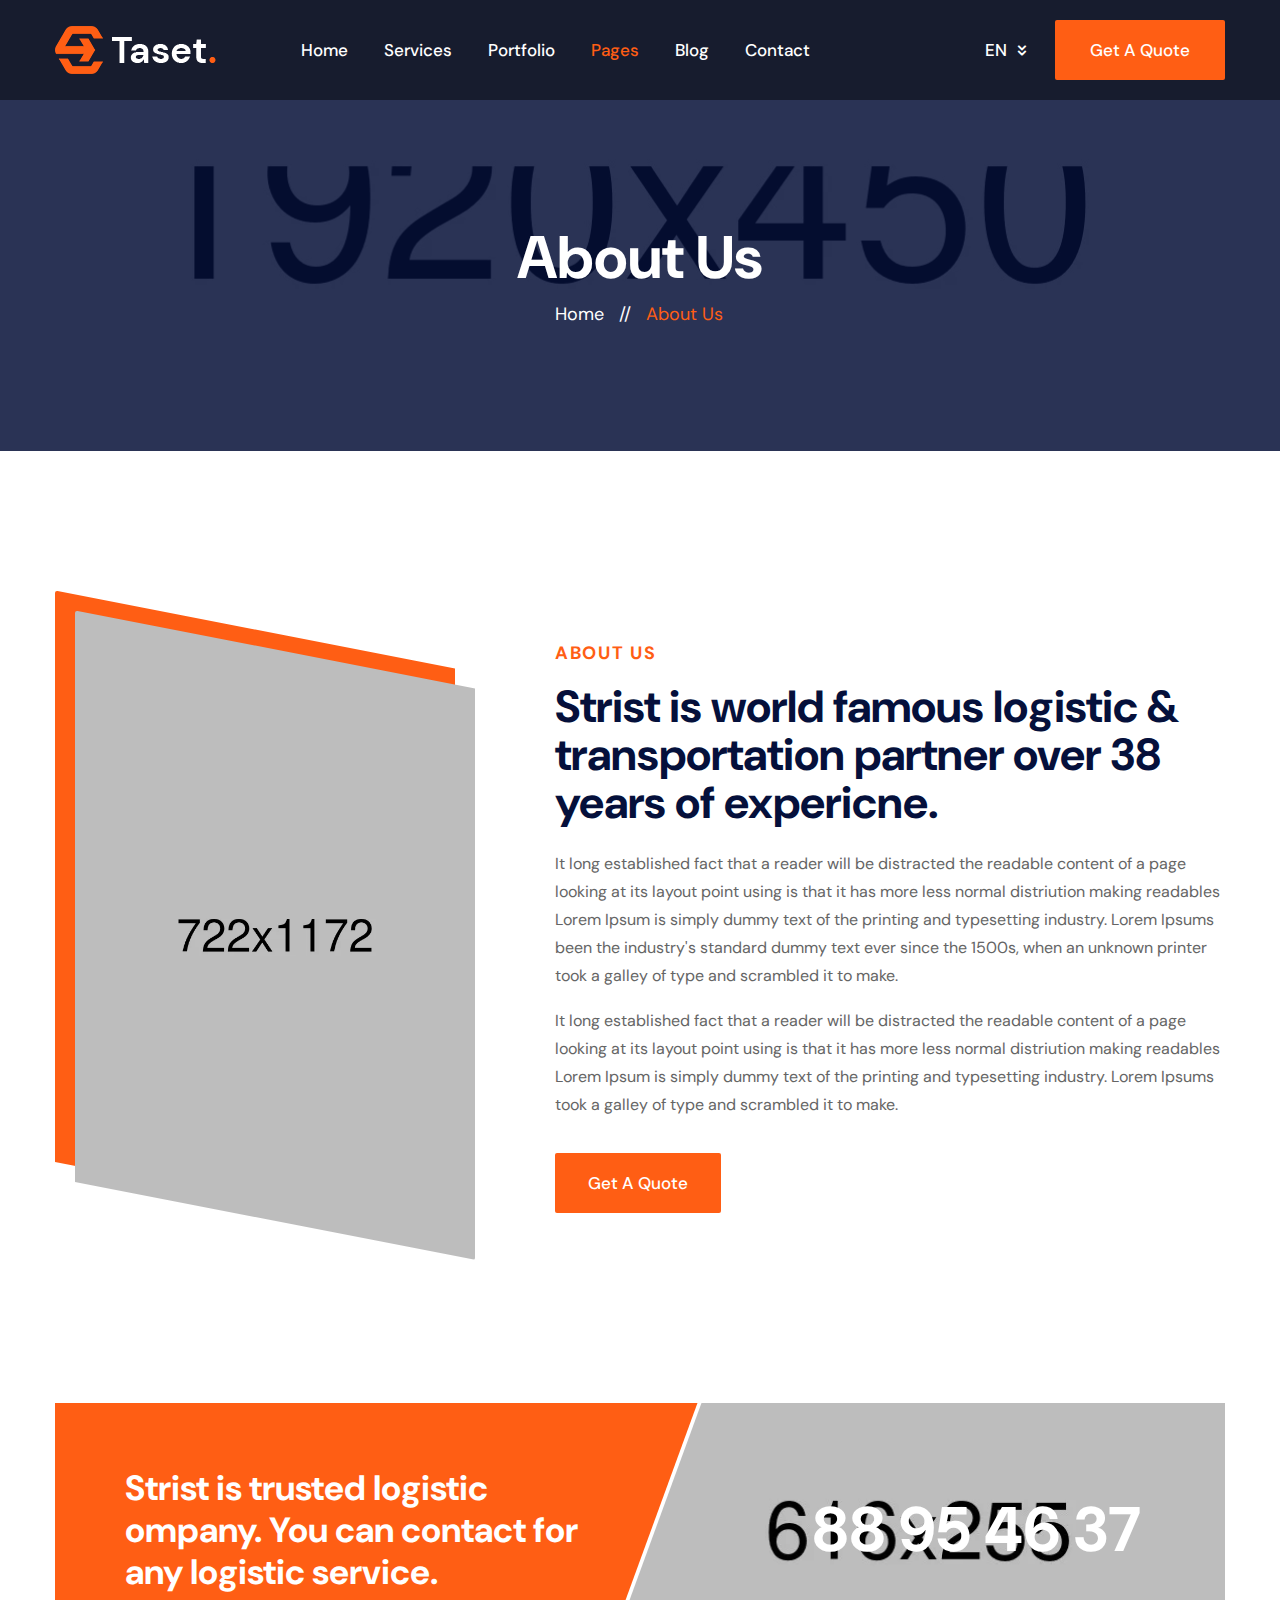
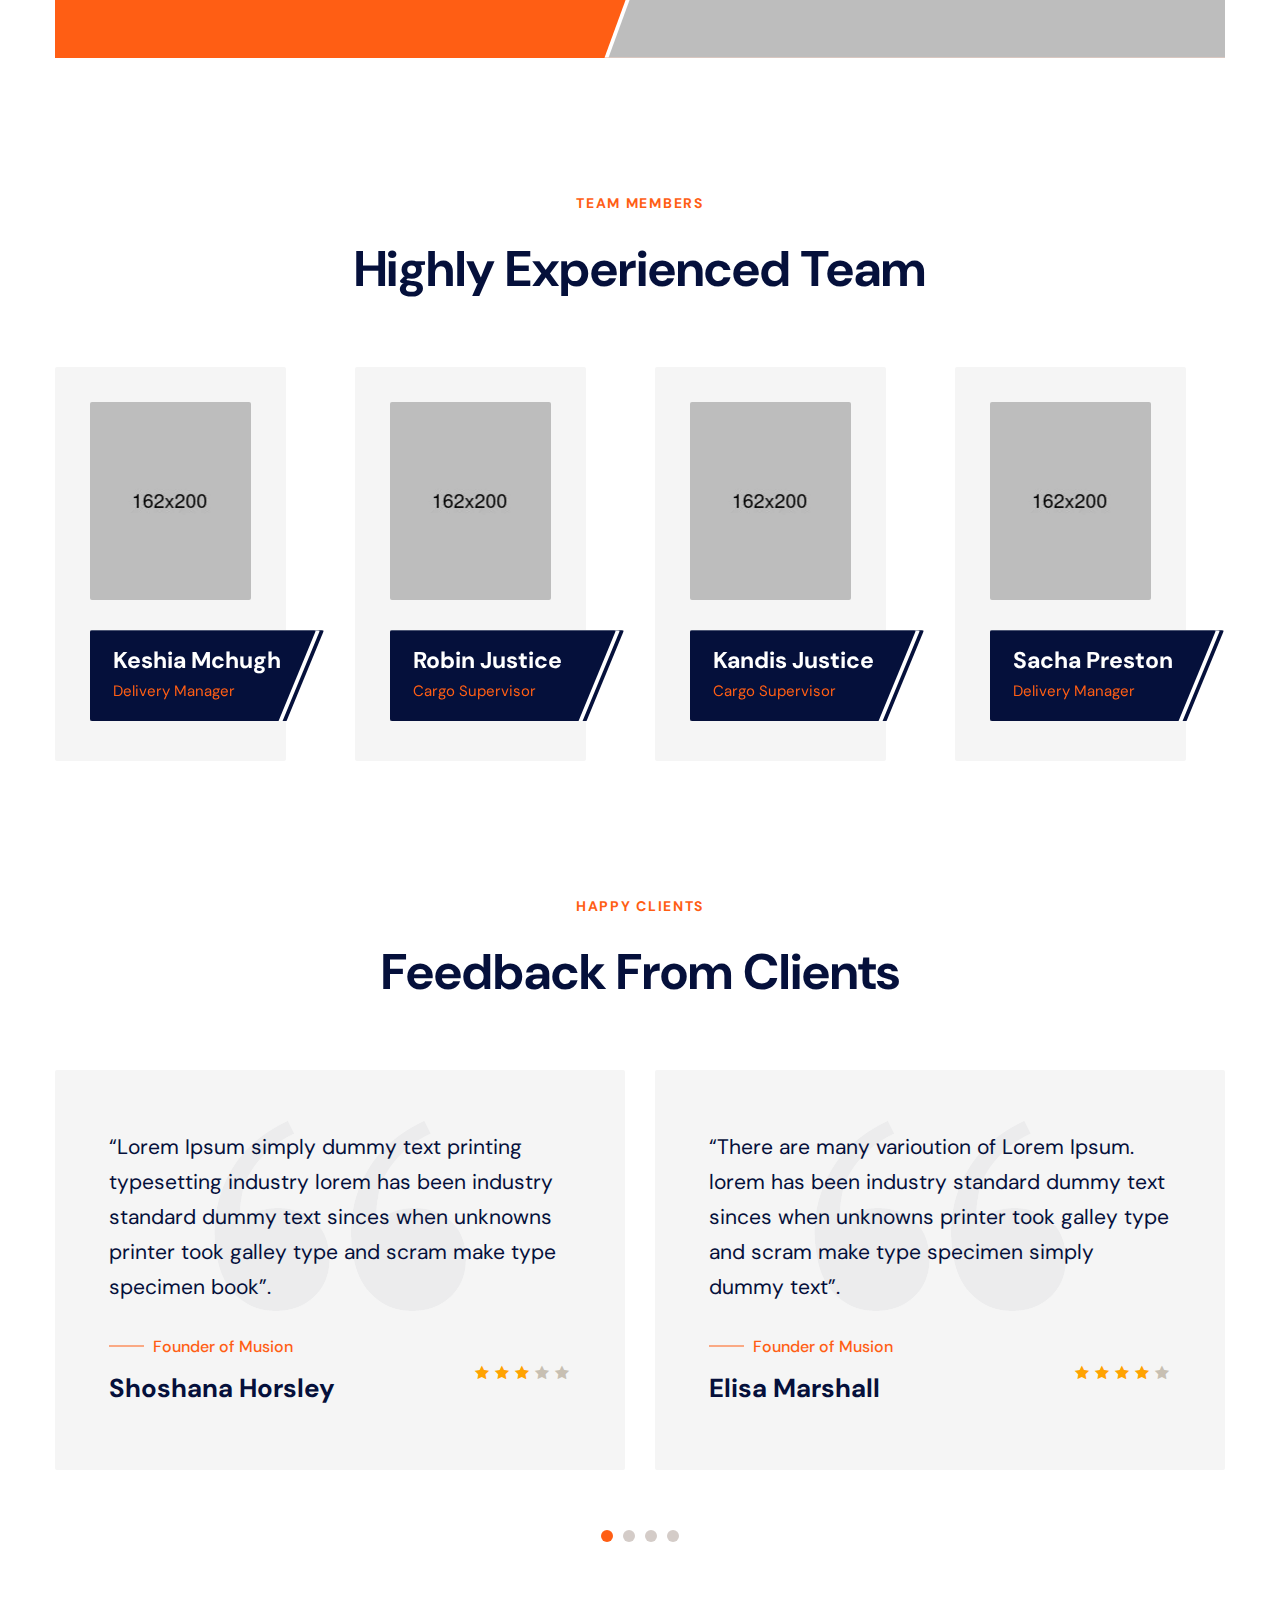
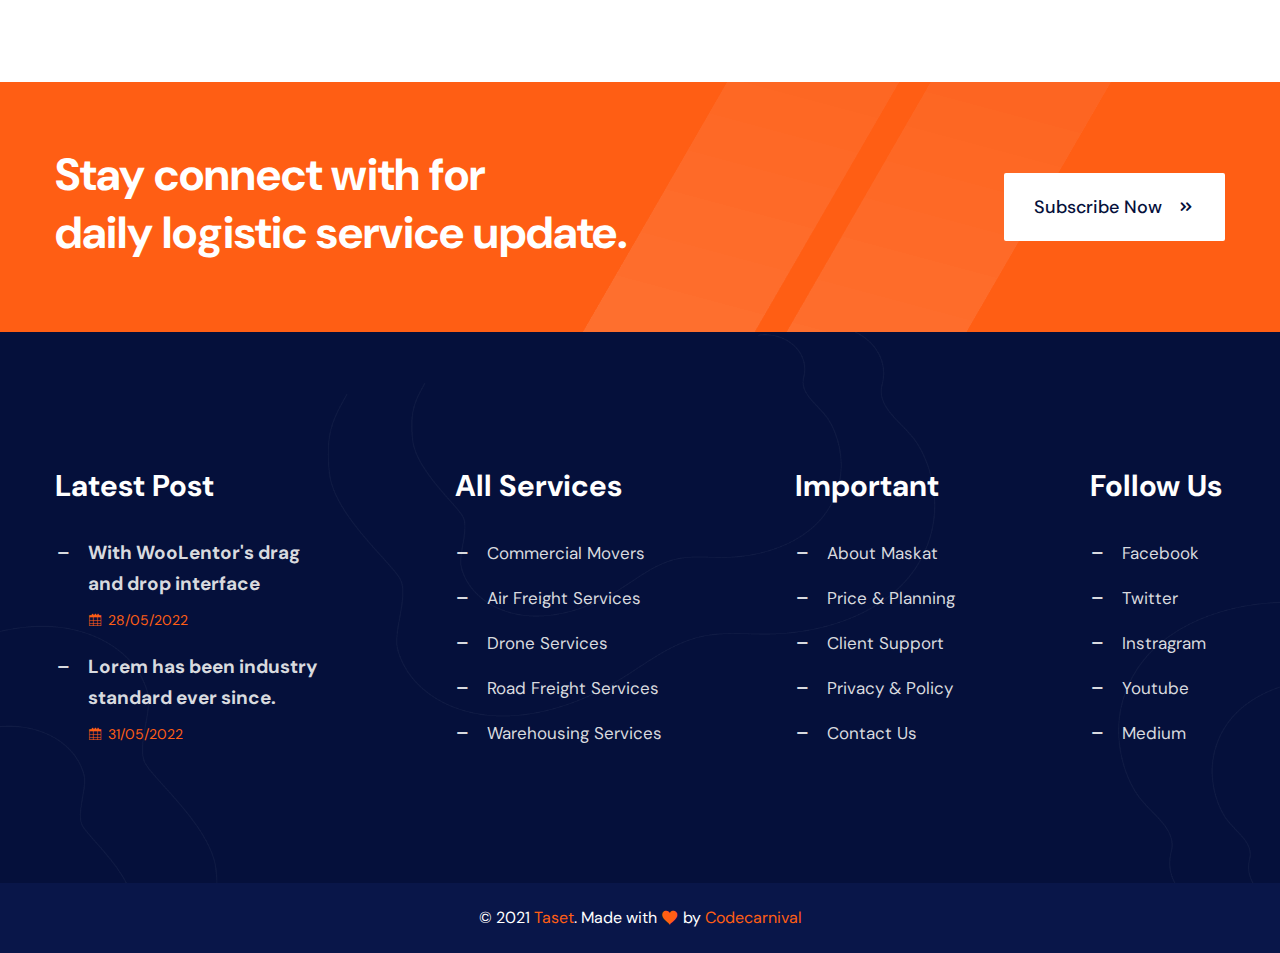
<file: about.html>
<!DOCTYPE html>
<html lang="zxx">

<head>
    <meta charset="utf-8">
    <meta http-equiv="X-UA-Compatible" content="IE=edge">
    <meta name="viewport" content="width=device-width, initial-scale=1.0" />
    <meta name="description" content="Taset - Logistic & Transportation HTML Template"/>
    <meta name="keywords" content="Logistic, Moving Company, Transportation, business, Transport, Cargo Delivery"/>
    <meta name="author" content="Codecarnival"/>

    <title>About - Taset - Logistic & Transportation HTML Template</title>

    <!--== Favicon ==-->
    <link rel="shortcut icon" href="assets/img/favicon.ico" type="image/x-icon" />

    <!--== Google Fonts ==-->
    <link rel="preconnect" href="https://fonts.googleapis.com">
    <link rel="preconnect" href="https://fonts.gstatic.com" crossorigin>
    <link href="https://fonts.googleapis.com/css2?family=DM+Sans:wght@400;500;700&display=swap" rel="stylesheet">

    <!--== Bootstrap CSS ==-->
    <link href="assets/css/bootstrap.min.css" rel="stylesheet"/>
    <!--== Icofont CSS ==-->
    <link href="assets/css/icofont.css" rel="stylesheet"/>
    <!--== Swiper CSS ==-->
    <link href="assets/css/swiper.min.css" rel="stylesheet"/>
    <!--== Main Style CSS ==-->
    <link href="assets/css/style.css" rel="stylesheet" />

</head>

<body>

<!--wrapper start-->
<div class="wrapper page-about-wrapper">

  <!--== Start Header Wrapper ==-->
  <header class="header-wrapper">
    <div class="header-area header-default header-transparent sticky-header">
      <div class="container">
        <div class="row align-items-center">
          <div class="col-4 col-sm-6 col-lg-2">
            <div class="header-logo-area">
              <a href="index.html">
                <img class="logo-main" src="assets/img/logo.webp" alt="Logo" width="161" height="48" />
                <img class="logo-light" src="assets/img/logo-light.webp" alt="Logo" width="161" height="48" />
              </a>
            </div>
          </div>
          <div class="col-lg-7 d-none d-lg-block">
            <div class="header-navigation-area">
              <ul class="main-menu nav position-relative">
                <li><a href="index.html">Home</a></li>
                <li class="has-submenu"><a href="services.html">Services</a>
                  <ul class="submenu-nav">
                    <li><a href="services.html">Services</a></li>
                    <li><a href="service-details.html">Service Details</a></li>
                  </ul>
                </li>
                <li class="has-submenu"><a href="projects.html">Portfolio</a>
                  <ul class="submenu-nav">
                    <li><a href="projects.html">Portfolio</a></li>
                    <li><a href="project-details.html">Portfolio Details</a></li>
                  </ul>
                </li>
                <li class="has-submenu active"><a href="index.html">Pages</a>
                  <ul class="submenu-nav">
                    <li><a href="about.html">About</a></li>
                    <li><a href="coming-soon.html">Coming soon</a></li>
                    <li><a href="page-not-found.html">404</a></li>
                  </ul>
                </li>
                <li class="has-submenu"><a href="blog.html">Blog</a>
                  <ul class="submenu-nav">
                    <li><a href="blog.html">Blog 3 Column</a></li>
                    <li><a href="blog-4-column.html">Blog 4 Column</a></li>
                    <li><a href="blog-left-sidebar.html">Blog Left Sidebar</a></li>
                    <li><a href="blog-right-sidebar.html">Blog Right Sidebar</a></li>
                    <li><a href="blog.html">Blog No Sidebar</a></li>
                    <li><a href="blog-details.html">Blog Details</a></li>
                  </ul>
                </li>
                <li><a href="contact.html">Contact</a></li>
              </ul>
            </div>
          </div>
          <div class="col-8 col-sm-6 col-lg-3">
            <div class="header-action-area">
              <div class="header-lang-dropdown">
                <button type="button" class="btn-lang dropdown-toggle" id="dropdownLang" data-bs-toggle="dropdown" aria-expanded="false">EN</button>
                <ul class="dropdown-menu" aria-labelledby="dropdownLang">
                  <li class="dropdown-item active">EN</li>
                  <li class="dropdown-item">BN</li>
                  <li class="dropdown-item">FR</li>
                </ul>
              </div>
              <div class="header-action-btn">
                <a class="btn-theme" href="contact.html"><span>Get A Quote</span></a>
              </div>
              <button class="btn-menu d-lg-none" type="button" data-bs-toggle="offcanvas" data-bs-target="#offcanvasWithBothOptions" aria-controls="offcanvasWithBothOptions">
                <span class="icon-line"></span>
                <span class="icon-line"></span>
                <span class="icon-line"></span>
              </button>
            </div>
          </div>
        </div>
      </div>
    </div>
  </header>
  <!--== End Header Wrapper ==-->
  
  <main class="main-content">
    <!--== Start Page Title Area ==-->
    <section class="page-title-area bg-img" data-bg-img="assets/img/photos/bg2.webp">
      <div class="container">
        <div class="row align-items-center">
          <div class="col-lg-12 m-auto">
            <div class="page-title-content text-center">
              <h2 class="title">About Us</h2>
              <div class="bread-crumbs"><a href="index.html"> Home </a><span class="breadcrumb-sep"> // </span><span class="active"> About Us</span></div>
            </div>
          </div>
        </div>
      </div>
      <div class="bg-overlay3"></div>
    </section>
    <!--== End Page Title Area ==-->

    <!--== Start About Area Wrapper ==-->
    <section class="about-area about-style1-area">
      <div class="container">
        <div class="row about-content-style1">
          <div class="col-md-5">
            <div class="about-thumb">
              <img src="assets/img/photos/a2.webp" alt="Image" width="400" height="649">
              <div class="about-thumb-shape"></div>
            </div>
          </div>
          <div class="col-md-7">
            <div class="about-content">
              <div class="section-title">
                <h4 class="subtitle">ABOUT US</h4>
                <h2 class="title">Strist is world famous logistic & transportation partner over 38 years of expericne.</h2>
                <p>It long established fact that a reader will be distracted the readable content of a page  looking at its layout point using is that it has more less normal distriution making readables Lorem Ipsum is simply dummy text of the printing and typesetting industry. Lorem Ipsums been the industry's standard dummy text ever since the 1500s, when an unknown printer took a galley of type and scrambled it to make.</p>
                <p>It long established fact that a reader will be distracted the readable content of a page  looking at its layout point using is that it has more less normal distriution making readables Lorem Ipsum is simply dummy text of the printing and typesetting industry. Lorem Ipsums took a galley of type and scrambled it to make.</p>
                <a href="contact.html" class="btn-theme">Get A Quote</a>
              </div>
            </div>
          </div>
        </div>
      </div>
    </section>
    <!--== End About Area Wrapper ==-->

    <!--== Start Divider Area Wrapper ==-->
    <section class="divider-area divider-style2-area">
      <div class="container">
        <div class="row">
          <div class="col-12">
            <div class="divider-wrap">
              <div class="column-left">
                <div class="content">
                  <p>Strist is trusted logistic ompany. You can contact for any logistic service.</p>
                </div>
              </div>
              <div class="column-right">
                <div class="content">
                  <h2 class="title">88 95 46 37</h2>
                </div>
              </div>
            </div>
          </div>
        </div>
      </div>
    </section>
    <!--== End Divider Area Wrapper ==-->

    <!--== Start Team Area ==-->
    <section class="team-area team-style1-area">
      <div class="container">
        <div class="row">
          <div class="col-lg-12 m-auto">
            <div class="section-title text-center">
              <h4 class="subtitle">TEAM MEMBERS</h4>
              <h2 class="title">Highly Experienced Team</h2>
            </div>
          </div>
        </div>
        <div class="row">
          <div class="col-12">
            <div class="team-slider-content">
              <div class="swiper-container team-slider-container">
                <div class="swiper-wrapper">
                  <div class="swiper-slide">
                    <div class="team-member">
                      <div class="thumb">
                        <img src="assets/img/team/1.webp" alt="Image" width="161" height="199">
                      </div>
                      <div class="content">
                        <div class="member-info">
                          <h4 class="name">Keshia Mchugh</h4>
                          <h6 class="designation">Delivery Manager</h6>
                        </div>
                      </div>
                    </div>
                  </div>
                  <div class="swiper-slide">
                    <div class="team-member">
                      <div class="thumb">
                        <img src="assets/img/team/2.webp" alt="Image" width="161" height="199">
                      </div>
                      <div class="content">
                        <div class="member-info">
                          <h4 class="name">Robin Justice</h4>
                          <h6 class="designation">Cargo Supervisor</h6>
                        </div>
                      </div>
                    </div>
                  </div>
                  <div class="swiper-slide">
                    <div class="team-member">
                      <div class="thumb">
                        <img src="assets/img/team/3.webp" alt="Image" width="161" height="199">
                      </div>
                      <div class="content">
                        <div class="member-info">
                          <h4 class="name">Kandis Justice</h4>
                          <h6 class="designation">Cargo Supervisor</h6>
                        </div>
                      </div>
                    </div>
                  </div>
                  <div class="swiper-slide">
                    <div class="team-member">
                      <div class="thumb">
                       <img src="assets/img/team/4.webp" alt="Image" width="161" height="199">
                      </div>
                      <div class="content">
                        <div class="member-info">
                          <h4 class="name">Sacha Preston</h4>
                          <h6 class="designation">Delivery Manager</h6>
                        </div>
                      </div>
                    </div>
                  </div>
                </div>
              </div>
            </div>
          </div>
        </div>
      </div>
    </section>
    <!--== End Team Area ==-->

    <!--== Start Testimonial Area Wrapper ==-->
    <section class="testimonial-area testimonial-style1-area">
      <div class="container">
        <div class="row">
          <div class="col-lg-12 m-auto">
            <div class="section-title text-center">
              <h4 class="subtitle">HAPPY CLIENTS</h4>
              <h2 class="title">Feedback From Clients</h2>
            </div>
          </div>
        </div>
        <div class="row">
          <div class="col-lg-12">
            <div class="swiper-container testimonial-slider-container">
              <div class="swiper-wrapper">
                <div class="swiper-slide">
                  <!--== Start Testimonial Item ==-->
                  <div class="testimonial-item">
                    <div class="content">
                      <p>“Lorem Ipsum simply dummy text printing typesetting industry lorem has been industry standard dummy text sinces when unknowns printer took galley type and scram make type specimen book”.</p>
                      <img class="quote-icon" src="assets/img/icons/quote-icon.webp" alt="Icon" width="252" height="191">
                    </div>
                    <div class="client-info">
                      <div class="desc">
                        <h5>Founder of Musion</h5>
                        <h4>Shoshana Horsley</h4>
                      </div>
                      <div class="rating">
                        <span class="rating-color icofont-star"></span>
                        <span class="rating-color icofont-star"></span>
                        <span class="rating-color icofont-star"></span>
                        <span class="icofont-star"></span>
                        <span class="icofont-star"></span>
                      </div>
                    </div>
                  </div>
                  <!--== End Testimonial Item ==-->
                </div>
                <div class="swiper-slide">
                  <!--== Start Testimonial Item ==-->
                  <div class="testimonial-item">
                    <div class="content">
                      <p>“There are many varioution of Lorem Ipsum. lorem has been industry standard dummy text sinces when unknowns printer took galley type and scram make type specimen simply dummy text”.</p>
                      <img class="quote-icon" src="assets/img/icons/quote-icon.webp" alt="Icon" width="252" height="191">
                    </div>
                    <div class="client-info">
                      <div class="desc">
                        <h5>Founder of Musion</h5>
                        <h4>Elisa Marshall</h4>
                      </div>
                      <div class="rating">
                        <span class="rating-color icofont-star"></span>
                        <span class="rating-color icofont-star"></span>
                        <span class="rating-color icofont-star"></span>
                        <span class="rating-color icofont-star"></span>
                        <span class="icofont-star"></span>
                      </div>
                    </div>
                  </div>
                  <!--== End Testimonial Item ==-->
                </div>
                <div class="swiper-slide">
                  <!--== Start Testimonial Item ==-->
                  <div class="testimonial-item">
                    <div class="content">
                      <p>“Lorem Ipsum simply dummy text printing typesetting industry lorem has been industry standard dummy text sinces when unknowns printer took galley type and scram make type specimen book”.</p>
                      <img class="quote-icon" src="assets/img/icons/quote-icon.webp" alt="Icon" width="252" height="191">
                    </div>
                    <div class="client-info">
                      <div class="desc">
                        <h5>Founder of Musion</h5>
                        <h4>Shoshana Horsley</h4>
                      </div>
                      <div class="rating">
                        <span class="rating-color icofont-star"></span>
                        <span class="rating-color icofont-star"></span>
                        <span class="rating-color icofont-star"></span>
                        <span class="icofont-star"></span>
                        <span class="icofont-star"></span>
                      </div>
                    </div>
                  </div>
                  <!--== End Testimonial Item ==-->
                </div>
                <div class="swiper-slide">
                  <!--== Start Testimonial Item ==-->
                  <div class="testimonial-item">
                    <div class="content">
                      <p>“Lorem Ipsum simply dummy text printing typesetting industry lorem has been industry standard dummy text sinces when unknowns printer took galley type and scram make type specimen book”.</p>
                      <img class="quote-icon" src="assets/img/icons/quote-icon.webp" alt="Icon" width="252" height="191">
                    </div>
                    <div class="client-info">
                      <div class="desc">
                        <h5>Founder of Musion</h5>
                        <h4>Elisa Marshall</h4>
                      </div>
                      <div class="rating">
                        <span class="rating-color icofont-star"></span>
                        <span class="rating-color icofont-star"></span>
                        <span class="icofont-star"></span>
                        <span class="icofont-star"></span>
                        <span class="icofont-star"></span>
                      </div>
                    </div>
                  </div>
                  <!--== End Testimonial Item ==-->
                </div>
              </div>
              <!-- Add Pagination -->
              <div class="swiper-pagination"></div>
            </div>
          </div>
        </div>
      </div>
    </section>
    <!--== End Testimonial Area Wrapper ==-->

    <!--== Start Divider Area Wrapper ==-->
    <section class="divider-area divider-default-area">
      <div class="container">
        <div class="row align-items-center">
          <div class="col-sm-8 col-md-7">
            <div class="content">
              <h2 class="title">Stay connect with for<br> daily logistic service update.</h2>
            </div>
          </div>
          <div class="col-sm-4 col-md-5">
            <div class="divider-btn">
              <a class="btn-theme btn-white" href="index.html">Subscribe Now <i class="icofont-rounded-double-right"></i></a>
            </div>
          </div>
        </div>
      </div>
      <div class="shape-group">
        <div class="shape-style4">
          <img src="assets/img/shape/4.webp" alt="Image" width="560" height="250">
        </div>
      </div>
    </section>
    <!--== End Divider Area Wrapper ==-->
  </main>

  <!--== Start Footer Area Wrapper ==-->
  <footer class="footer-area default-style">
    <div class="footer-main">
      <div class="container">
        <div class="row">
          <div class="col-md-6 col-lg-4 col-xl-3">
            <div class="widget-item">
              <h4 class="widget-title">Latest Post</h4>
              <h4 class="widget-title widget-collapsed-title collapsed" data-bs-toggle="collapse" data-bs-target="#dividerId-1">Latest Post</h4>
              <div id="dividerId-1" class="collapse widget-collapse-body">
                <div class="widget-blog-wrap">
                  <div class="blog-post-item">
                    <div class="content">
                      <h4 class="title"><i class="icon icofont-minus"></i> <a href="blog-details.html">With WooLentor's drag and drop interface</a></h4>
                      <div class="meta-date"><a href="blog.html"><i class="icofont-calendar"></i> 28/05/2022</a></div>
                    </div>
                  </div>
                  <div class="blog-post-item">
                    <div class="content">
                      <h4 class="title"><i class="icon icofont-minus"></i> <a href="blog-details.html">Lorem has been industry standard ever since.</a></h4>
                      <div class="meta-date"><a href="blog.html"><i class="icofont-calendar"></i> 31/05/2022</a></div>
                    </div>
                  </div>
                </div>
              </div>
            </div>
          </div>
          <div class="col-md-6 col-lg-3 offset-lg-0 col-xl-3 offset-xl-1">
            <div class="widget-item">
              <h4 class="widget-title">All Services</h4>
              <h4 class="widget-title widget-collapsed-title collapsed" data-bs-toggle="collapse" data-bs-target="#dividerId-2">All Services</h4>
              <div id="dividerId-2" class="collapse widget-collapse-body">
                <nav class="widget-menu-wrap">
                  <ul class="nav-menu nav">
                    <li><a href="service-details.html"><i class="icofont-minus"></i>Commercial Movers</a></li>
                    <li><a href="service-details.html"><i class="icofont-minus"></i>Air Freight Services</a></li>
                    <li><a href="service-details.html"><i class="icofont-minus"></i>Drone Services</a></li>
                    <li><a href="service-details.html"><i class="icofont-minus"></i>Road Freight Services</a></li>
                    <li><a href="service-details.html"><i class="icofont-minus"></i>Warehousing Services</a></li>
                  </ul>
                </nav>
              </div>
            </div>
          </div>
          <div class="col-md-6 col-lg-3 col-xl-3">
            <div class="widget-item ml-40 ml-lg-20 md-ml-0">
              <h4 class="widget-title">Important</h4>
              <h4 class="widget-title widget-collapsed-title collapsed" data-bs-toggle="collapse" data-bs-target="#dividerId-3">Important</h4>
              <div id="dividerId-3" class="collapse widget-collapse-body">
                <nav class="widget-menu-wrap">
                  <ul class="nav-menu nav">
                    <li><a href="about.html"><i class="icofont-minus"></i>About Maskat</a></li>
                    <li><a href="index.html"><i class="icofont-minus"></i>Price & Planning</a></li>
                    <li><a href="contact.html"><i class="icofont-minus"></i>Client Support</a></li>
                    <li><a href="index.html"><i class="icofont-minus"></i>Privacy & Policy</a></li>
                    <li><a href="contact.html"><i class="icofont-minus"></i>Contact Us</a></li>
                  </ul>
                </nav>
              </div>
            </div>
          </div>
          <div class="col-md-6 col-lg-2 col-xl-2">
            <div class="widget-item ml-35 lg-ml-0">
              <h4 class="widget-title">Follow Us</h4>
              <h4 class="widget-title widget-collapsed-title collapsed" data-bs-toggle="collapse" data-bs-target="#dividerId-4">Follow Us</h4>
              <div id="dividerId-4" class="collapse widget-collapse-body">
                <nav class="widget-menu-wrap">
                  <ul class="nav-menu nav">
                    <li><a href="index.html"><i class="icofont-minus"></i>Facebook</a></li>
                    <li><a href="index.html"><i class="icofont-minus"></i>Twitter</a></li>
                    <li><a href="index.html"><i class="icofont-minus"></i>Instragram</a></li>
                    <li><a href="index.html"><i class="icofont-minus"></i>Youtube</a></li>
                    <li><a href="index.html"><i class="icofont-minus"></i>Medium</a></li>
                  </ul>
                </nav>
              </div>
            </div>
          </div>
        </div>
      </div>
      <div class="footer-shape bg-img" data-bg-img="assets/img/photos/footer1.webp"></div>
    </div>
    <div class="footer-bottom">
      <div class="container">
        <div class="footer-bottom-content">
          <div class="row">
            <div class="col-md-12">
              <div class="widget-copyright">
                <p>© 2021 <span>Taset</span>. Made with <i class="icofont-heart-alt"></i> by <a target="_blank" href="https://themeforest.net/user/codecarnival/portfolio">Codecarnival</a></p>
              </div>
            </div>
          </div>
        </div>
      </div>
    </div>
  </footer>
  <!--== End Footer Area Wrapper ==-->
  
  <!--== Scroll Top Button ==-->
  <div class="scroll-to-top"><span class="icofont-rounded-double-left icofont-rotate-90"></span></div>

  <!--== Start Side Menu ==-->
  <aside class="off-canvas-area offcanvas offcanvas-end" data-bs-scroll="true" tabindex="-1" id="offcanvasWithBothOptions">
    <div class="offcanvas-header">
      <button type="button" class="btn-close text-reset" data-bs-dismiss="offcanvas" aria-label="Close"></button>
    </div>
    <div class="offcanvas-body">
      <!-- Start Mobile Menu Wrapper -->
      <div class="res-mobile-menu">
        <nav id="offcanvasNav" class="offcanvas-menu">
          <ul>
            <li><a href="index.html">Home</a></li>
            <li><a href="javascript:void(0)">Services</a>
              <ul>
                <li><a href="services.html">Services</a></li>
                <li><a href="service-details.html">Service Details</a></li>
              </ul>
            </li>
            <li><a href="javascript:void(0)">Portfolio</a>
              <ul>
                <li><a href="projects.html">Portfolio</a></li>
                <li><a href="project-details.html">Portfolio Details</a></li>
              </ul>
            </li>
            <li><a class="color-theme" href="javascript:void(0)">Pages</a>
              <ul>
                <li><a href="about.html">About</a></li>
                <li><a href="coming-soon.html">Coming soon</a></li>
                <li><a href="page-not-found.html">404</a></li>
              </ul>
            </li>
            <li><a href="javascript:void(0)">Blog</a>
              <ul>
                <li><a href="blog.html">Blog 3 Column</a></li>
                <li><a href="blog-4-column.html">Blog 4 Column</a></li>
                <li><a href="blog-left-sidebar.html">Blog Left Sidebar</a></li>
                <li><a href="blog-right-sidebar.html">Blog Right Sidebar</a></li>
                <li><a href="blog.html">Blog No Sidebar</a></li>
                <li><a href="blog-details.html">Blog Details</a></li>
              </ul>
            </li>
            <li><a href="contact.html">Contact</a></li>
          </ul>
        </nav>
      </div>
      <!-- End Mobile Menu Wrapper -->
    </div>
  </aside>
  <!--== End Side Menu ==-->
</div>

<!--=======================Javascript============================-->

<!--=== Modernizr Min Js ===-->
<script src="assets/js/modernizr.js"></script>
<!--=== jQuery Min Js ===-->
<script src="assets/js/jquery-main.js"></script>
<!--=== jQuery Migration Min Js ===-->
<script src="assets/js/jquery-migrate.js"></script>
<!--=== Popper Min Js ===-->
<script src="assets/js/popper.min.js"></script>
<!--=== Bootstrap Min Js ===-->
<script src="assets/js/bootstrap.min.js"></script>
<!--=== jquery Swiper Min Js ===-->
<script src="assets/js/swiper.min.js"></script>
<!--=== jquery Countdown Js ===-->
<script src="assets/js/jquery.countdown.min.js"></script>
<!--=== Isotope Min Js ===-->
<script src="assets/js/isotope.pkgd.min.js"></script>

<!--=== Custom Js ===-->
<script src="assets/js/custom.js"></script>

</body>

</html>
</file>
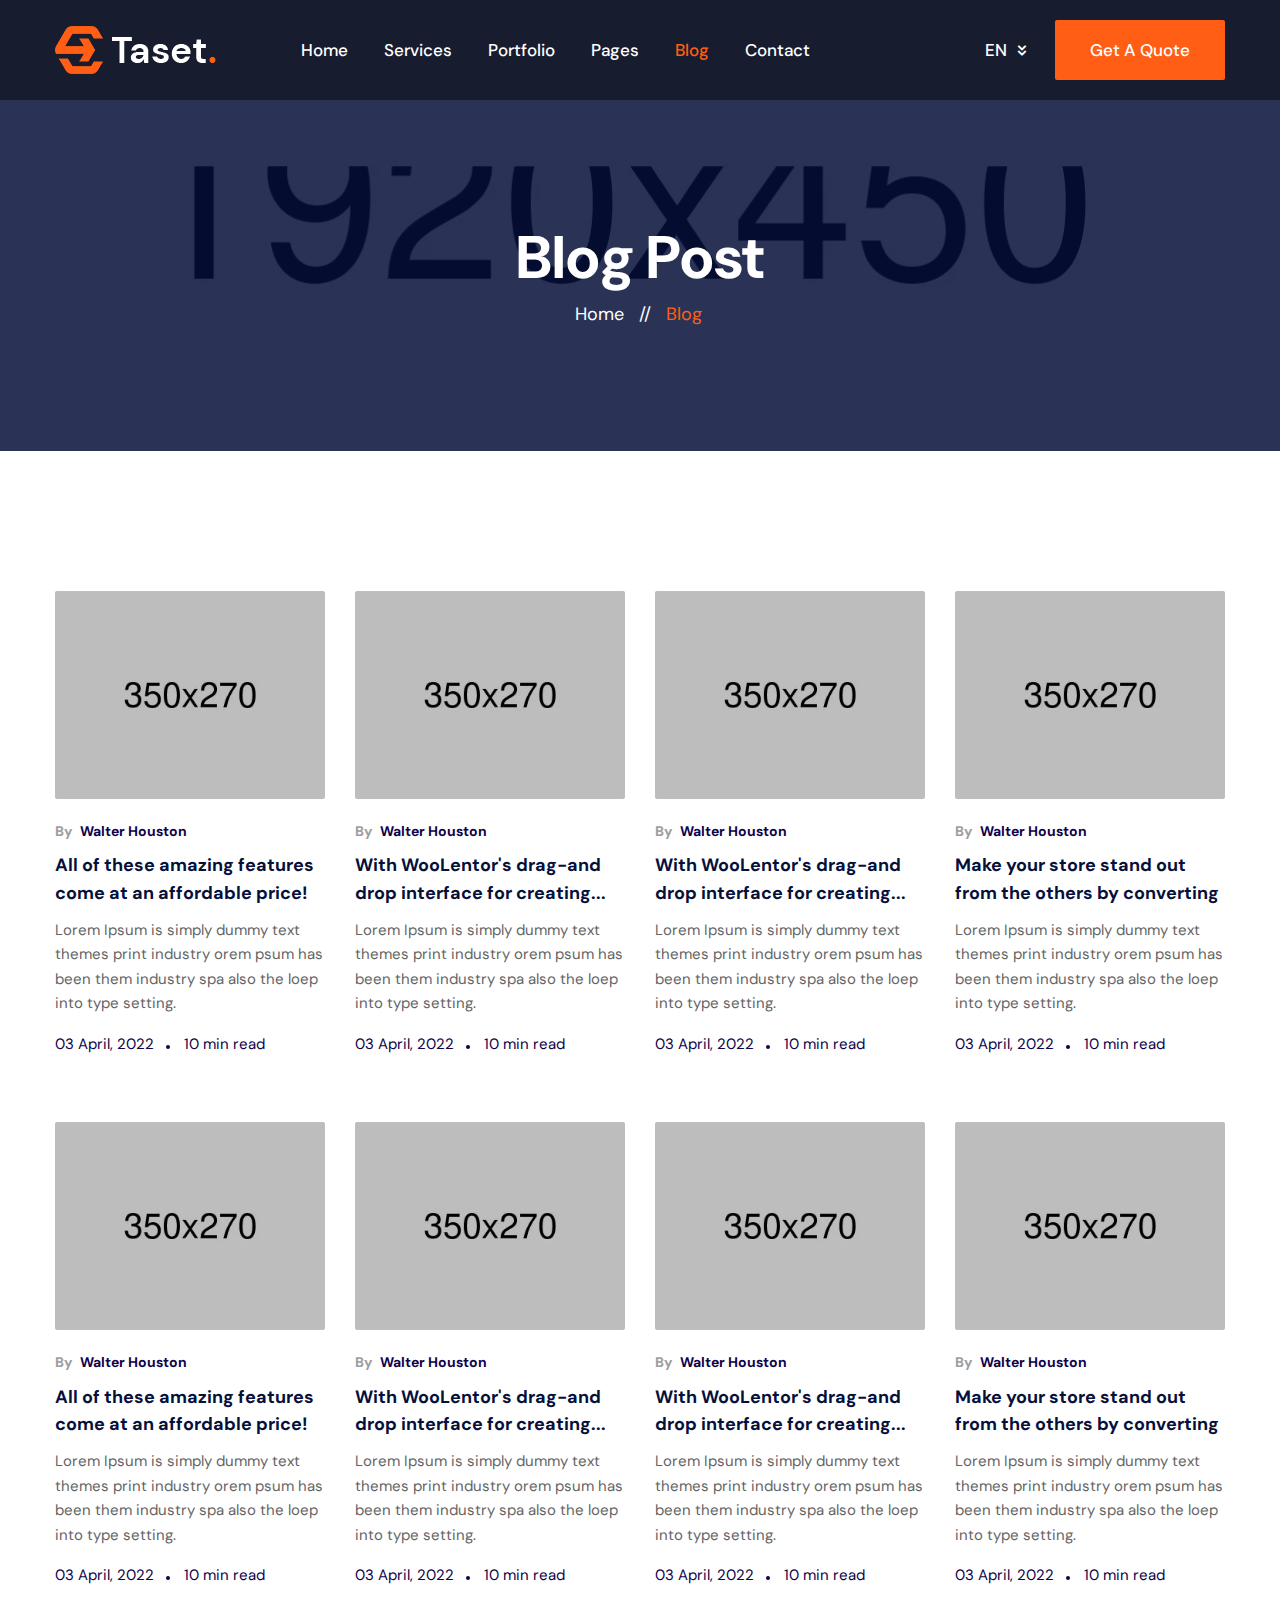
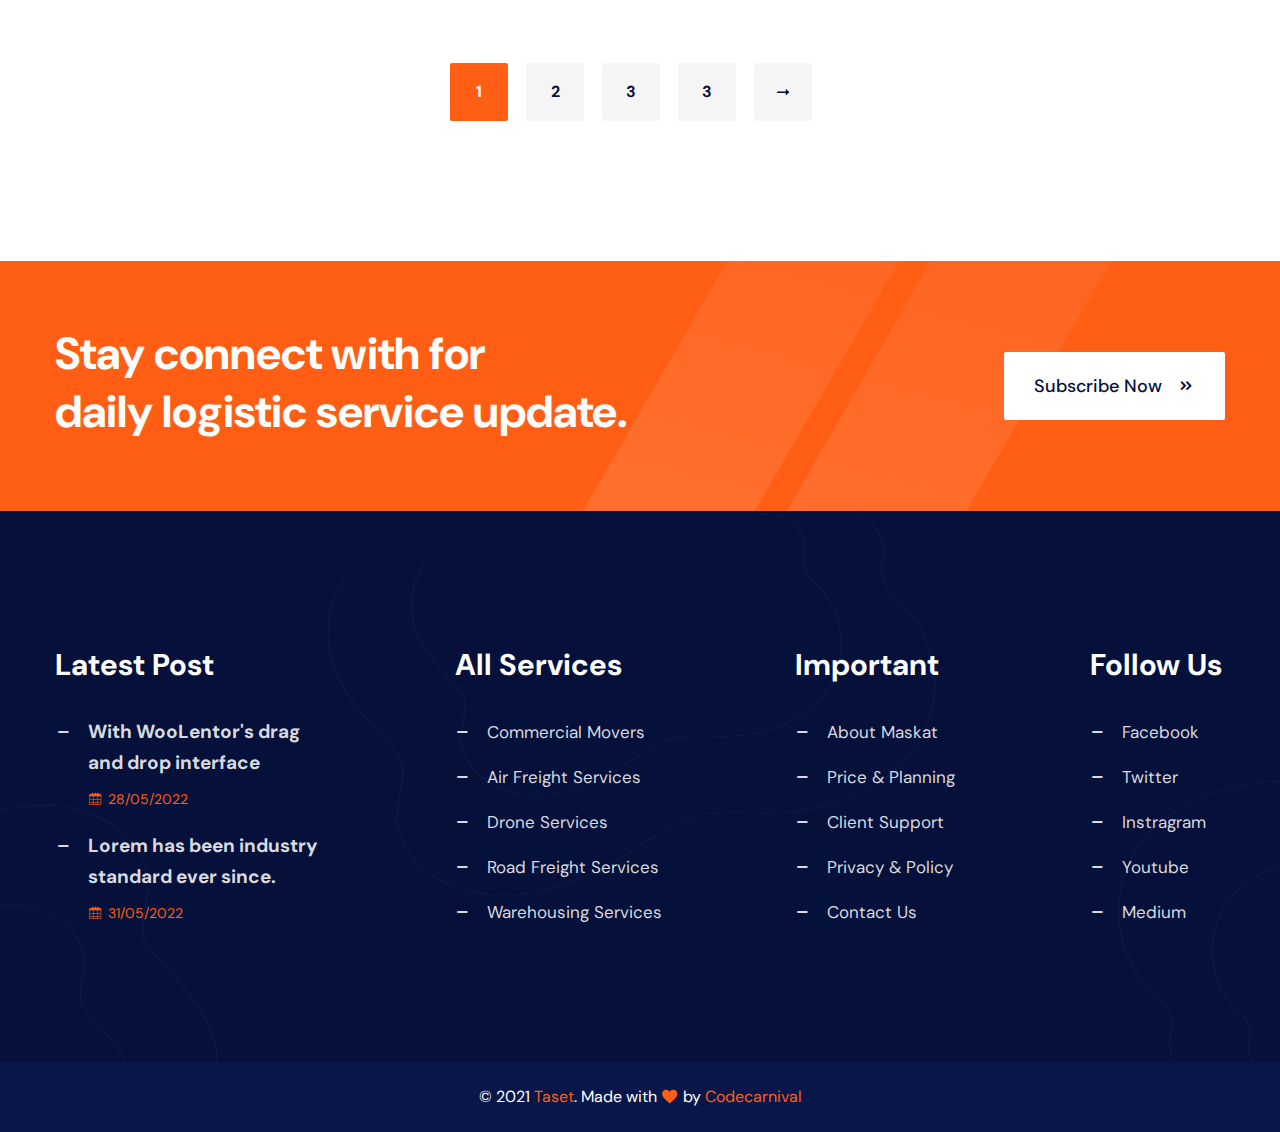
<file: blog-4-column.html>
<!DOCTYPE html>
<html lang="zxx">

<head>
    <meta charset="utf-8">
    <meta http-equiv="X-UA-Compatible" content="IE=edge">
    <meta name="viewport" content="width=device-width, initial-scale=1.0" />
    <meta name="description" content="Taset - Logistic & Transportation HTML Template"/>
    <meta name="keywords" content="Logistic, Moving Company, Transportation, business, Transport, Cargo Delivery"/>
    <meta name="author" content="Codecarnival"/>

    <title>Blog - Taset - Logistic & Transportation HTML Template</title>

    <!--== Favicon ==-->
    <link rel="shortcut icon" href="assets/img/favicon.ico" type="image/x-icon" />

    <!--== Google Fonts ==-->
    <link rel="preconnect" href="https://fonts.googleapis.com">
    <link rel="preconnect" href="https://fonts.gstatic.com" crossorigin>
    <link href="https://fonts.googleapis.com/css2?family=DM+Sans:wght@400;500;700&display=swap" rel="stylesheet">

    <!--== Bootstrap CSS ==-->
    <link href="assets/css/bootstrap.min.css" rel="stylesheet"/>
    <!--== Icofont CSS ==-->
    <link href="assets/css/icofont.css" rel="stylesheet"/>
    <!--== Swiper CSS ==-->
    <link href="assets/css/swiper.min.css" rel="stylesheet"/>
    <!--== Main Style CSS ==-->
    <link href="assets/css/style.css" rel="stylesheet" />

</head>

<body>

<!--wrapper start-->
<div class="wrapper page-blog-wrapper">

  <!--== Start Header Wrapper ==-->
  <header class="header-wrapper">
    <div class="header-area header-default header-transparent sticky-header">
      <div class="container">
        <div class="row align-items-center">
          <div class="col-4 col-sm-6 col-lg-2">
            <div class="header-logo-area">
              <a href="index.html">
                <img class="logo-main" src="assets/img/logo.webp" alt="Logo" width="161" height="48" />
                <img class="logo-light" src="assets/img/logo-light.webp" alt="Logo" width="161" height="48" />
              </a>
            </div>
          </div>
          <div class="col-lg-7 d-none d-lg-block">
            <div class="header-navigation-area">
              <ul class="main-menu nav position-relative">
                <li><a href="index.html">Home</a></li>
                <li class="has-submenu"><a href="services.html">Services</a>
                  <ul class="submenu-nav">
                    <li><a href="services.html">Services</a></li>
                    <li><a href="service-details.html">Service Details</a></li>
                  </ul>
                </li>
                <li class="has-submenu"><a href="projects.html">Portfolio</a>
                  <ul class="submenu-nav">
                    <li><a href="projects.html">Portfolio</a></li>
                    <li><a href="project-details.html">Portfolio Details</a></li>
                  </ul>
                </li>
                <li class="has-submenu"><a href="index.html">Pages</a>
                  <ul class="submenu-nav">
                    <li><a href="about.html">About</a></li>
                    <li><a href="coming-soon.html">Coming soon</a></li>
                    <li><a href="page-not-found.html">404</a></li>
                  </ul>
                </li>
                <li class="has-submenu active"><a href="blog.html">Blog</a>
                  <ul class="submenu-nav">
                    <li><a href="blog.html">Blog 3 Column</a></li>
                    <li><a href="blog-4-column.html">Blog 4 Column</a></li>
                    <li><a href="blog-left-sidebar.html">Blog Left Sidebar</a></li>
                    <li><a href="blog-right-sidebar.html">Blog Right Sidebar</a></li>
                    <li><a href="blog.html">Blog No Sidebar</a></li>
                    <li><a href="blog-details.html">Blog Details</a></li>
                  </ul>
                </li>
                <li><a href="contact.html">Contact</a></li>
              </ul>
            </div>
          </div>
          <div class="col-8 col-sm-6 col-lg-3">
            <div class="header-action-area">
              <div class="header-lang-dropdown">
                <button type="button" class="btn-lang dropdown-toggle" id="dropdownLang" data-bs-toggle="dropdown" aria-expanded="false">EN</button>
                <ul class="dropdown-menu" aria-labelledby="dropdownLang">
                  <li class="dropdown-item active">EN</li>
                  <li class="dropdown-item">BN</li>
                  <li class="dropdown-item">FR</li>
                </ul>
              </div>
              <div class="header-action-btn">
                <a class="btn-theme" href="contact.html"><span>Get A Quote</span></a>
              </div>
              <button class="btn-menu d-lg-none" type="button" data-bs-toggle="offcanvas" data-bs-target="#offcanvasWithBothOptions" aria-controls="offcanvasWithBothOptions">
                <span class="icon-line"></span>
                <span class="icon-line"></span>
                <span class="icon-line"></span>
              </button>
            </div>
          </div>
        </div>
      </div>
    </div>
  </header>
  <!--== End Header Wrapper ==-->
  
  <main class="main-content">
    <!--== Start Page Title Area ==-->
    <section class="page-title-area bg-img" data-bg-img="assets/img/photos/bg2.webp">
      <div class="container">
        <div class="row align-items-center">
          <div class="col-lg-12 m-auto">
            <div class="page-title-content text-center">
              <h2 class="title">Blog Post</h2>
              <div class="bread-crumbs"><a href="index.html"> Home </a><span class="breadcrumb-sep"> // </span><span class="active"> Blog</span></div>
            </div>
          </div>
        </div>
      </div>
      <div class="bg-overlay3"></div>
    </section>
    <!--== End Page Title Area ==-->

    <!--== Start Blog Area Wrapper ==-->
    <section class="blog-area blog-grid-area">
      <div class="container">
        <div class="row">
          <div class="col-lg-12">
            <div class="blog-content-area content-4column">
              <div class="row">
                <div class="col-sm-6 col-md-4 col-lg-3">
                  <!--== Start Blog Post Item ==-->
                  <div class="post-item2">
                    <div class="thumb">
                      <a href="blog-details.html"><img src="assets/img/blog/3.webp" alt="Image" width="270" height="208"></a>
                    </div>
                    <div class="content">
                      <div class="author">By <a href="blog.html">Walter Houston</a></div>
                      <h4 class="title"><a href="blog-details.html">All of these amazing features come at an affordable price!</a></h4>
                      <p>Lorem Ipsum is simply dummy text themes print industry orem psum has been them industry spa also the loep into type setting.</p>
                      <div class="meta">
                        <span class="post-date">03 April, 2022 </span>
                        <span class="dots"></span>
                        <span class="post-time"> 10 min read</span>
                      </div>
                    </div>
                  </div>
                  <!--== End Blog Post Item ==-->
                </div>
                <div class="col-sm-6 col-md-4 col-lg-3">
                  <!--== Start Blog Post Item ==-->
                  <div class="post-item2">
                    <div class="thumb">
                      <a href="blog-details.html"><img src="assets/img/blog/4.webp" alt="Image" width="270" height="208"></a>
                    </div>
                    <div class="content">
                      <div class="author">By <a href="blog.html">Walter Houston</a></div>
                      <h4 class="title"><a href="blog-details.html">With WooLentor's drag-and drop interface for creating...</a></h4>
                      <p>Lorem Ipsum is simply dummy text themes print industry orem psum has been them industry spa also the loep into type setting.</p>
                      <div class="meta">
                        <span class="post-date">03 April, 2022 </span>
                        <span class="dots"></span>
                        <span class="post-time"> 10 min read</span>
                      </div>
                    </div>
                  </div>
                  <!--== End Blog Post Item ==-->
                </div>
                <div class="col-sm-6 col-md-4 col-lg-3">
                  <!--== Start Blog Post Item ==-->
                  <div class="post-item2">
                    <div class="thumb">
                      <a href="blog-details.html"><img src="assets/img/blog/5.webp" alt="Image" width="270" height="208"></a>
                    </div>
                    <div class="content">
                      <div class="author">By <a href="blog.html">Walter Houston</a></div>
                      <h4 class="title"><a href="blog-details.html">With WooLentor's drag-and drop interface for creating...</a></h4>
                      <p>Lorem Ipsum is simply dummy text themes print industry orem psum has been them industry spa also the loep into type setting.</p>
                      <div class="meta">
                        <span class="post-date">03 April, 2022 </span>
                        <span class="dots"></span>
                        <span class="post-time"> 10 min read</span>
                      </div>
                    </div>
                  </div>
                  <!--== End Blog Post Item ==-->
                </div>
                <div class="col-sm-6 col-md-4 col-lg-3">
                  <!--== Start Blog Post Item ==-->
                  <div class="post-item2">
                    <div class="thumb">
                      <a href="blog-details.html"><img src="assets/img/blog/6.webp" alt="Image" width="270" height="208"></a>
                    </div>
                    <div class="content">
                      <div class="author">By <a href="blog.html">Walter Houston</a></div>
                      <h4 class="title"><a href="blog-details.html">Make your store stand out from the others by converting</a></h4>
                      <p>Lorem Ipsum is simply dummy text themes print industry orem psum has been them industry spa also the loep into type setting.</p>
                      <div class="meta">
                        <span class="post-date">03 April, 2022 </span>
                        <span class="dots"></span>
                        <span class="post-time"> 10 min read</span>
                      </div>
                    </div>
                  </div>
                  <!--== End Blog Post Item ==-->
                </div>
                <div class="col-sm-6 col-md-4 col-lg-3">
                  <!--== Start Blog Post Item ==-->
                  <div class="post-item2">
                    <div class="thumb">
                      <a href="blog-details.html"><img src="assets/img/blog/7.webp" alt="Image" width="270" height="208"></a>
                    </div>
                    <div class="content">
                      <div class="author">By <a href="blog.html">Walter Houston</a></div>
                      <h4 class="title"><a href="blog-details.html">All of these amazing features come at an affordable price!</a></h4>
                      <p>Lorem Ipsum is simply dummy text themes print industry orem psum has been them industry spa also the loep into type setting.</p>
                      <div class="meta">
                        <span class="post-date">03 April, 2022 </span>
                        <span class="dots"></span>
                        <span class="post-time"> 10 min read</span>
                      </div>
                    </div>
                  </div>
                  <!--== End Blog Post Item ==-->
                </div>
                <div class="col-sm-6 col-md-4 col-lg-3">
                  <!--== Start Blog Post Item ==-->
                  <div class="post-item2">
                    <div class="thumb">
                      <a href="blog-details.html"><img src="assets/img/blog/8.webp" alt="Image" width="270" height="208"></a>
                    </div>
                    <div class="content">
                      <div class="author">By <a href="blog.html">Walter Houston</a></div>
                      <h4 class="title"><a href="blog-details.html">With WooLentor's drag-and drop interface for creating...</a></h4>
                      <p>Lorem Ipsum is simply dummy text themes print industry orem psum has been them industry spa also the loep into type setting.</p>
                      <div class="meta">
                        <span class="post-date">03 April, 2022 </span>
                        <span class="dots"></span>
                        <span class="post-time"> 10 min read</span>
                      </div>
                    </div>
                  </div>
                  <!--== End Blog Post Item ==-->
                </div>
                <div class="col-sm-6 col-md-4 col-lg-3">
                  <!--== Start Blog Post Item ==-->
                  <div class="post-item2">
                    <div class="thumb">
                      <a href="blog-details.html"><img src="assets/img/blog/9.webp" alt="Image" width="270" height="208"></a>
                    </div>
                    <div class="content">
                      <div class="author">By <a href="blog.html">Walter Houston</a></div>
                      <h4 class="title"><a href="blog-details.html">With WooLentor's drag-and drop interface for creating...</a></h4>
                      <p>Lorem Ipsum is simply dummy text themes print industry orem psum has been them industry spa also the loep into type setting.</p>
                      <div class="meta">
                        <span class="post-date">03 April, 2022 </span>
                        <span class="dots"></span>
                        <span class="post-time"> 10 min read</span>
                      </div>
                    </div>
                  </div>
                  <!--== End Blog Post Item ==-->
                </div>
                <div class="col-sm-6 col-md-4 col-lg-3">
                  <!--== Start Blog Post Item ==-->
                  <div class="post-item2">
                    <div class="thumb">
                      <a href="blog-details.html"><img src="assets/img/blog/10.webp" alt="Image" width="270" height="208"></a>
                    </div>
                    <div class="content">
                      <div class="author">By <a href="blog.html">Walter Houston</a></div>
                      <h4 class="title"><a href="blog-details.html">Make your store stand out from the others by converting</a></h4>
                      <p>Lorem Ipsum is simply dummy text themes print industry orem psum has been them industry spa also the loep into type setting.</p>
                      <div class="meta">
                        <span class="post-date">03 April, 2022 </span>
                        <span class="dots"></span>
                        <span class="post-time"> 10 min read</span>
                      </div>
                    </div>
                  </div>
                  <!--== End Blog Post Item ==-->
                </div>
              </div>
              <div class="row">
                <div class="col-lg-12 text-center">
                  <div class="pagination-area">
                    <nav>
                      <ul class="page-numbers d-inline-flex">
                        <li>
                          <a class="page-number active" href="blog.html">1</a>
                        </li>
                        <li>
                          <a class="page-number" href="blog.html">2</a>
                        </li>
                        <li>
                          <a class="page-number" href="blog.html">3</a>
                        </li>
                        <li>
                          <a class="page-number" href="blog.html">3</a>
                        </li>
                        <li>
                          <a class="page-number next" href="blog.html">
                            <i class="icofont-long-arrow-right"></i>
                          </a>
                        </li>
                      </ul>
                    </nav>
                  </div>
                </div>
              </div>
            </div>
          </div>
        </div>
      </div>
    </section>
    <!--== End Blog Area Wrapper ==-->

    <!--== Start Divider Area Wrapper ==-->
    <section class="divider-area divider-default-area">
      <div class="container">
        <div class="row align-items-center">
          <div class="col-sm-8 col-md-7">
            <div class="content">
              <h2 class="title">Stay connect with for<br> daily logistic service update.</h2>
            </div>
          </div>
          <div class="col-sm-4 col-md-5">
            <div class="divider-btn">
              <a class="btn-theme btn-white" href="index.html">Subscribe Now <i class="icofont-rounded-double-right"></i></a>
            </div>
          </div>
        </div>
      </div>
      <div class="shape-group">
        <div class="shape-style4">
          <img src="assets/img/shape/4.webp" alt="Image" width="560" height="250">
        </div>
      </div>
    </section>
    <!--== End Divider Area Wrapper ==-->
  </main>

  <!--== Start Footer Area Wrapper ==-->
  <footer class="footer-area default-style">
    <div class="footer-main">
      <div class="container">
        <div class="row">
          <div class="col-md-6 col-lg-4 col-xl-3">
            <div class="widget-item">
              <h4 class="widget-title">Latest Post</h4>
              <h4 class="widget-title widget-collapsed-title collapsed" data-bs-toggle="collapse" data-bs-target="#dividerId-1">Latest Post</h4>
              <div id="dividerId-1" class="collapse widget-collapse-body">
                <div class="widget-blog-wrap">
                  <div class="blog-post-item">
                    <div class="content">
                      <h4 class="title"><i class="icon icofont-minus"></i> <a href="blog-details.html">With WooLentor's drag and drop interface</a></h4>
                      <div class="meta-date"><a href="blog.html"><i class="icofont-calendar"></i> 28/05/2022</a></div>
                    </div>
                  </div>
                  <div class="blog-post-item">
                    <div class="content">
                      <h4 class="title"><i class="icon icofont-minus"></i> <a href="blog-details.html">Lorem has been industry standard ever since.</a></h4>
                      <div class="meta-date"><a href="blog.html"><i class="icofont-calendar"></i> 31/05/2022</a></div>
                    </div>
                  </div>
                </div>
              </div>
            </div>
          </div>
          <div class="col-md-6 col-lg-3 offset-lg-0 col-xl-3 offset-xl-1">
            <div class="widget-item">
              <h4 class="widget-title">All Services</h4>
              <h4 class="widget-title widget-collapsed-title collapsed" data-bs-toggle="collapse" data-bs-target="#dividerId-2">All Services</h4>
              <div id="dividerId-2" class="collapse widget-collapse-body">
                <nav class="widget-menu-wrap">
                  <ul class="nav-menu nav">
                    <li><a href="service-details.html"><i class="icofont-minus"></i>Commercial Movers</a></li>
                    <li><a href="service-details.html"><i class="icofont-minus"></i>Air Freight Services</a></li>
                    <li><a href="service-details.html"><i class="icofont-minus"></i>Drone Services</a></li>
                    <li><a href="service-details.html"><i class="icofont-minus"></i>Road Freight Services</a></li>
                    <li><a href="service-details.html"><i class="icofont-minus"></i>Warehousing Services</a></li>
                  </ul>
                </nav>
              </div>
            </div>
          </div>
          <div class="col-md-6 col-lg-3 col-xl-3">
            <div class="widget-item ml-40 ml-lg-20 md-ml-0">
              <h4 class="widget-title">Important</h4>
              <h4 class="widget-title widget-collapsed-title collapsed" data-bs-toggle="collapse" data-bs-target="#dividerId-3">Important</h4>
              <div id="dividerId-3" class="collapse widget-collapse-body">
                <nav class="widget-menu-wrap">
                  <ul class="nav-menu nav">
                    <li><a href="about.html"><i class="icofont-minus"></i>About Maskat</a></li>
                    <li><a href="index.html"><i class="icofont-minus"></i>Price & Planning</a></li>
                    <li><a href="contact.html"><i class="icofont-minus"></i>Client Support</a></li>
                    <li><a href="index.html"><i class="icofont-minus"></i>Privacy & Policy</a></li>
                    <li><a href="contact.html"><i class="icofont-minus"></i>Contact Us</a></li>
                  </ul>
                </nav>
              </div>
            </div>
          </div>
          <div class="col-md-6 col-lg-2 col-xl-2">
            <div class="widget-item ml-35 lg-ml-0">
              <h4 class="widget-title">Follow Us</h4>
              <h4 class="widget-title widget-collapsed-title collapsed" data-bs-toggle="collapse" data-bs-target="#dividerId-4">Follow Us</h4>
              <div id="dividerId-4" class="collapse widget-collapse-body">
                <nav class="widget-menu-wrap">
                  <ul class="nav-menu nav">
                    <li><a href="index.html"><i class="icofont-minus"></i>Facebook</a></li>
                    <li><a href="index.html"><i class="icofont-minus"></i>Twitter</a></li>
                    <li><a href="index.html"><i class="icofont-minus"></i>Instragram</a></li>
                    <li><a href="index.html"><i class="icofont-minus"></i>Youtube</a></li>
                    <li><a href="index.html"><i class="icofont-minus"></i>Medium</a></li>
                  </ul>
                </nav>
              </div>
            </div>
          </div>
        </div>
      </div>
      <div class="footer-shape bg-img" data-bg-img="assets/img/photos/footer1.webp"></div>
    </div>
    <div class="footer-bottom">
      <div class="container">
        <div class="footer-bottom-content">
          <div class="row">
            <div class="col-md-12">
              <div class="widget-copyright">
                <p>© 2021 <span>Taset</span>. Made with <i class="icofont-heart-alt"></i> by <a target="_blank" href="https://themeforest.net/user/codecarnival/portfolio">Codecarnival</a></p>
              </div>
            </div>
          </div>
        </div>
      </div>
    </div>
  </footer>
  <!--== End Footer Area Wrapper ==-->
  
  <!--== Scroll Top Button ==-->
  <div class="scroll-to-top"><span class="icofont-rounded-double-left icofont-rotate-90"></span></div>

  <!--== Start Side Menu ==-->
  <aside class="off-canvas-area offcanvas offcanvas-end" data-bs-scroll="true" tabindex="-1" id="offcanvasWithBothOptions">
    <div class="offcanvas-header">
      <button type="button" class="btn-close text-reset" data-bs-dismiss="offcanvas" aria-label="Close"></button>
    </div>
    <div class="offcanvas-body">
      <!-- Start Mobile Menu Wrapper -->
      <div class="res-mobile-menu">
        <nav id="offcanvasNav" class="offcanvas-menu">
          <ul>
            <li><a href="index.html">Home</a></li>
            <li><a href="javascript:void(0)">Services</a>
              <ul>
                <li><a href="services.html">Services</a></li>
                <li><a href="service-details.html">Service Details</a></li>
              </ul>
            </li>
            <li><a href="javascript:void(0)">Portfolio</a>
              <ul>
                <li><a href="projects.html">Portfolio</a></li>
                <li><a href="project-details.html">Portfolio Details</a></li>
              </ul>
            </li>
            <li><a href="javascript:void(0)">Pages</a>
              <ul>
                <li><a href="about.html">About</a></li>
                <li><a href="coming-soon.html">Coming soon</a></li>
                <li><a href="page-not-found.html">404</a></li>
              </ul>
            </li>
            <li><a class="color-theme" href="javascript:void(0)">Blog</a>
              <ul>
                <li><a href="blog.html">Blog 3 Column</a></li>
                <li><a href="blog-4-column.html">Blog 4 Column</a></li>
                <li><a href="blog-left-sidebar.html">Blog Left Sidebar</a></li>
                <li><a href="blog-right-sidebar.html">Blog Right Sidebar</a></li>
                <li><a href="blog.html">Blog No Sidebar</a></li>
                <li><a href="blog-details.html">Blog Details</a></li>
              </ul>
            </li>
            <li><a href="contact.html">Contact</a></li>
          </ul>
        </nav>
      </div>
      <!-- End Mobile Menu Wrapper -->
    </div>
  </aside>
  <!--== End Side Menu ==-->
</div>

<!--=======================Javascript============================-->

<!--=== Modernizr Min Js ===-->
<script src="assets/js/modernizr.js"></script>
<!--=== jQuery Min Js ===-->
<script src="assets/js/jquery-main.js"></script>
<!--=== jQuery Migration Min Js ===-->
<script src="assets/js/jquery-migrate.js"></script>
<!--=== Popper Min Js ===-->
<script src="assets/js/popper.min.js"></script>
<!--=== Bootstrap Min Js ===-->
<script src="assets/js/bootstrap.min.js"></script>
<!--=== jquery Swiper Min Js ===-->
<script src="assets/js/swiper.min.js"></script>
<!--=== jquery Countdown Js ===-->
<script src="assets/js/jquery.countdown.min.js"></script>
<!--=== Isotope Min Js ===-->
<script src="assets/js/isotope.pkgd.min.js"></script>

<!--=== Custom Js ===-->
<script src="assets/js/custom.js"></script>

</body>

</html>
</file>
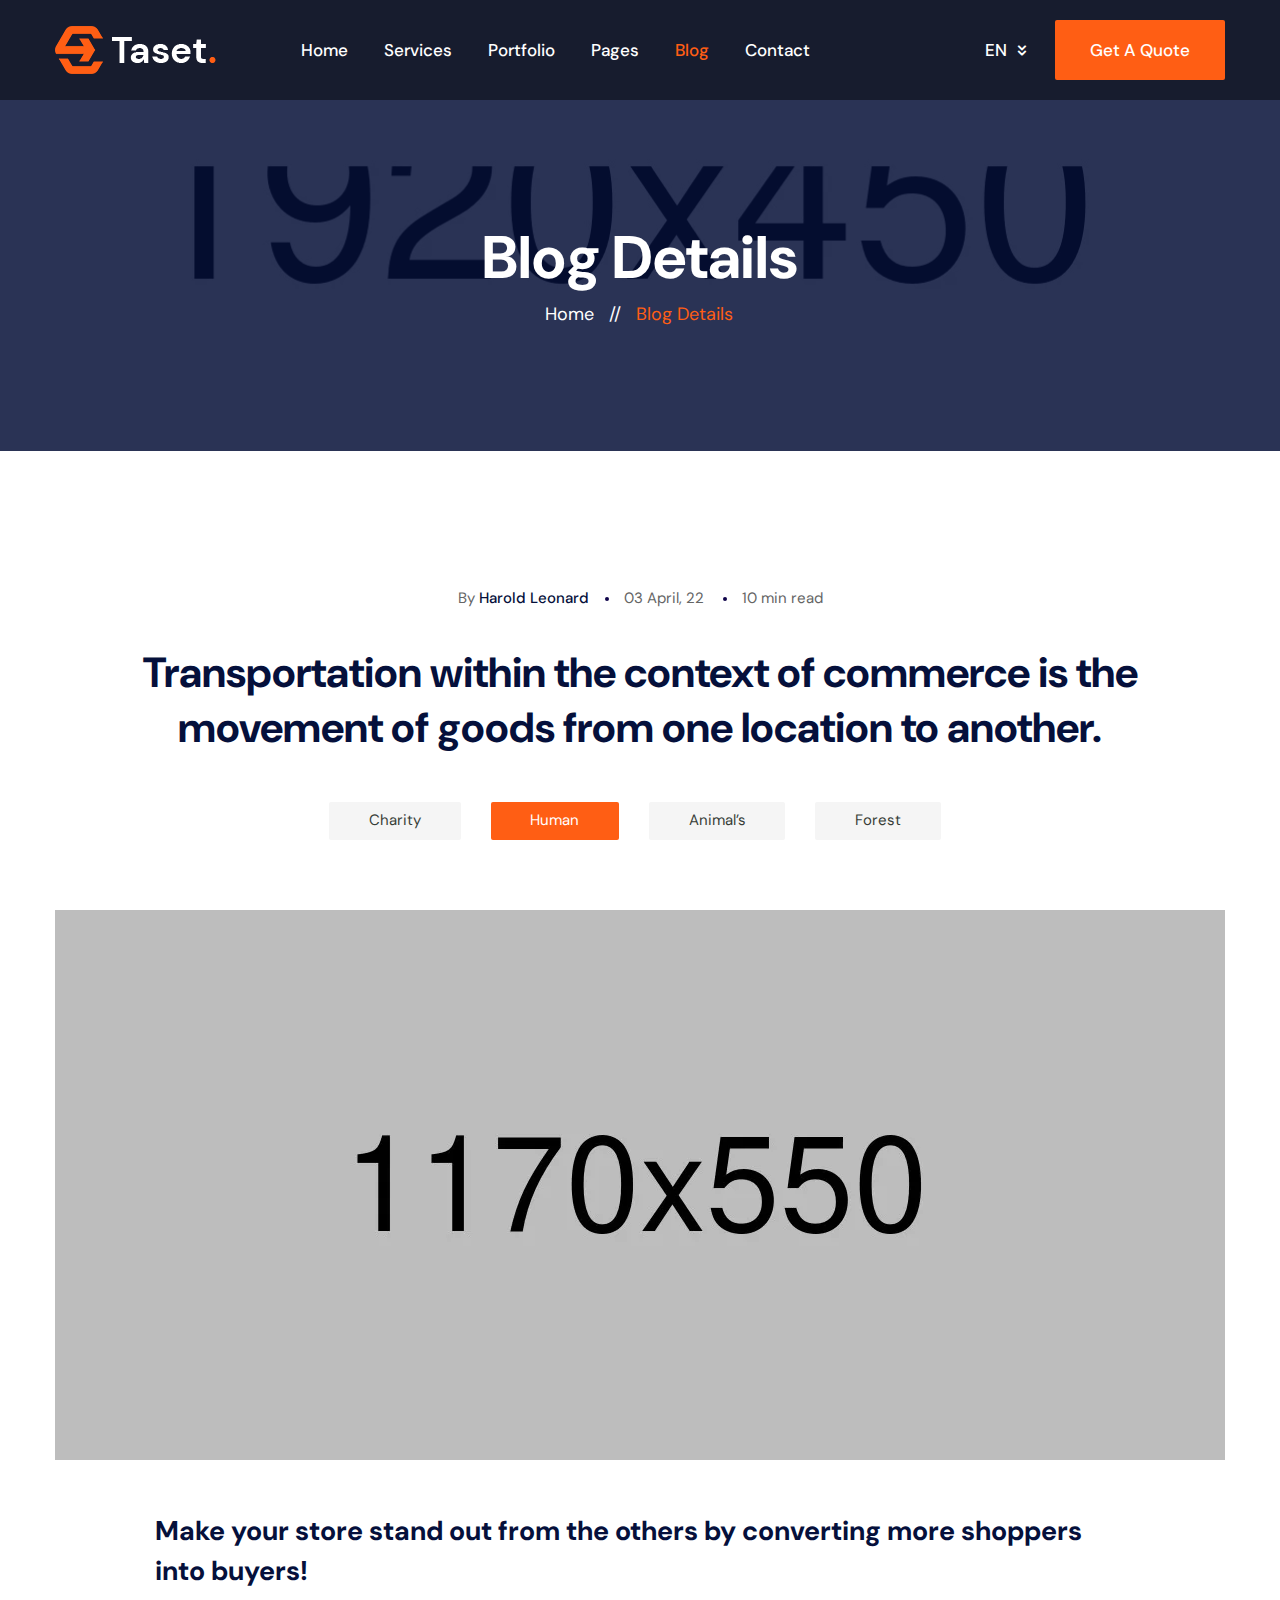
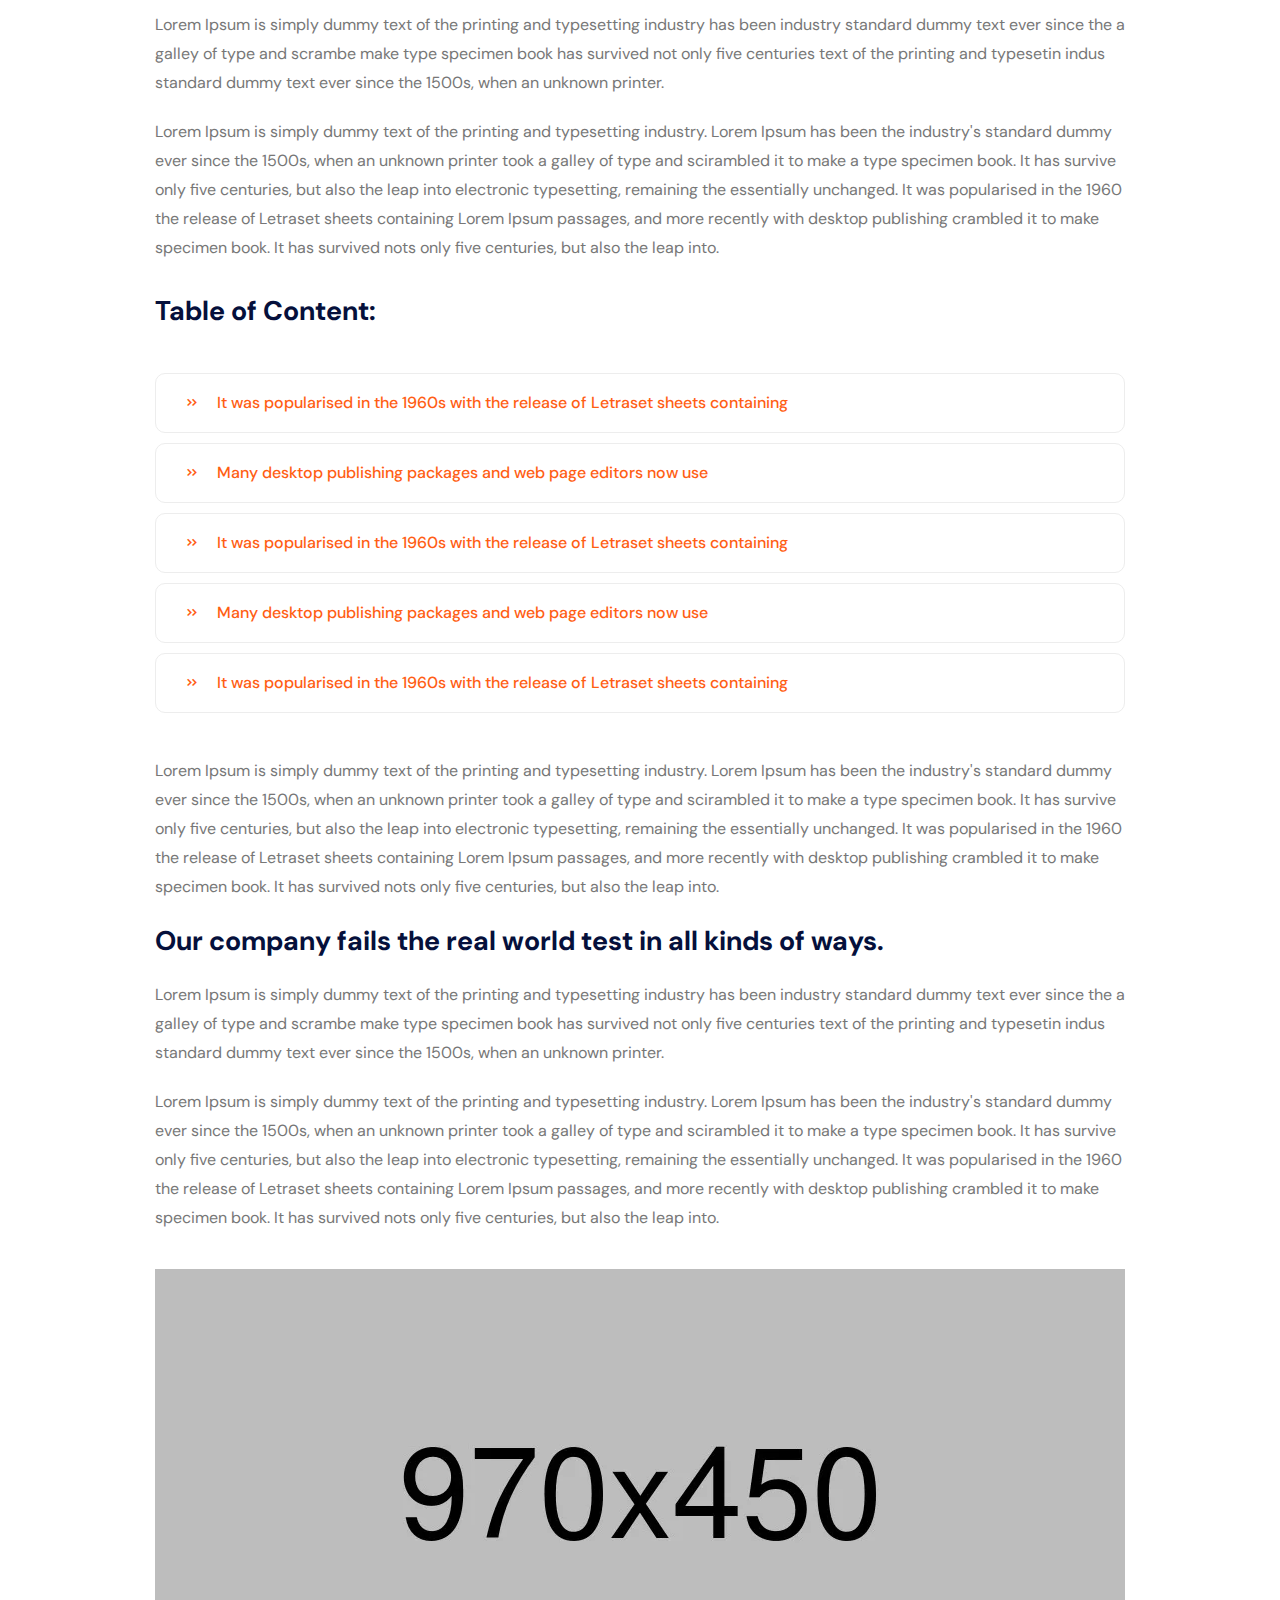
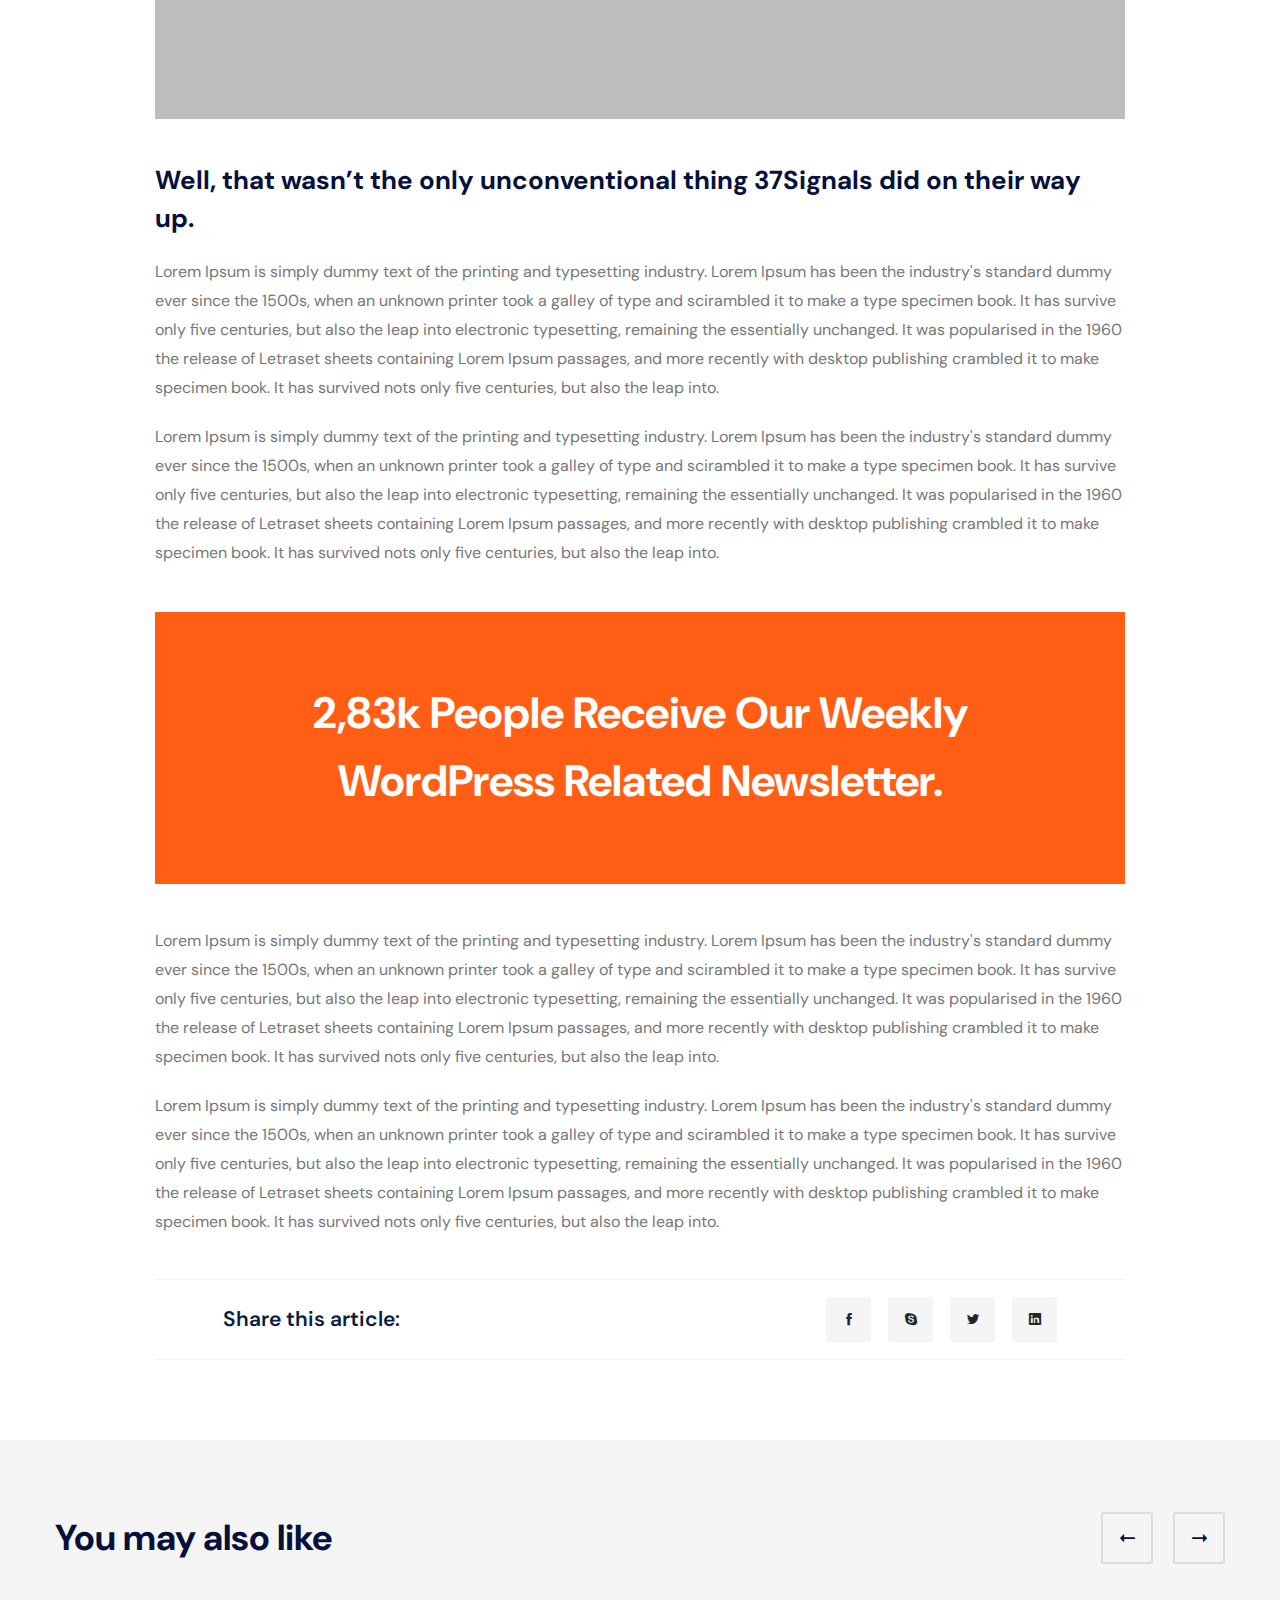
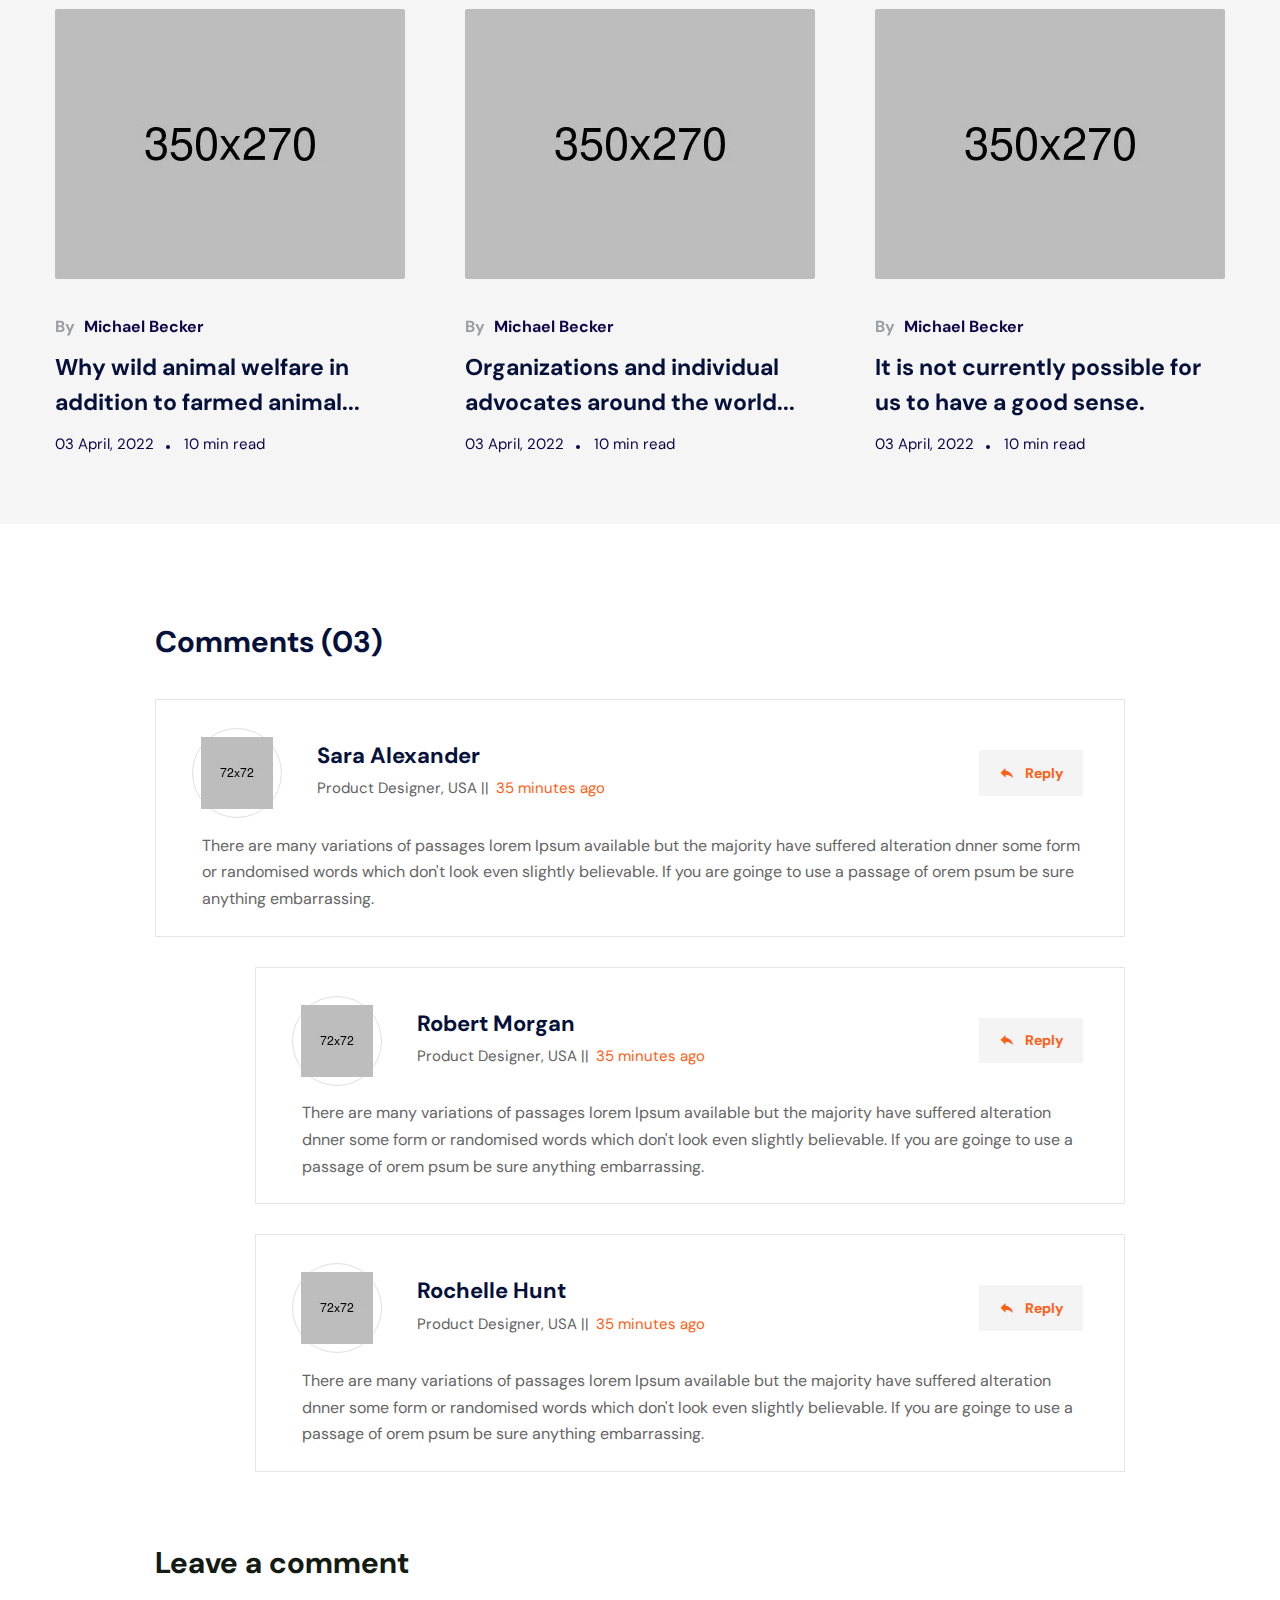
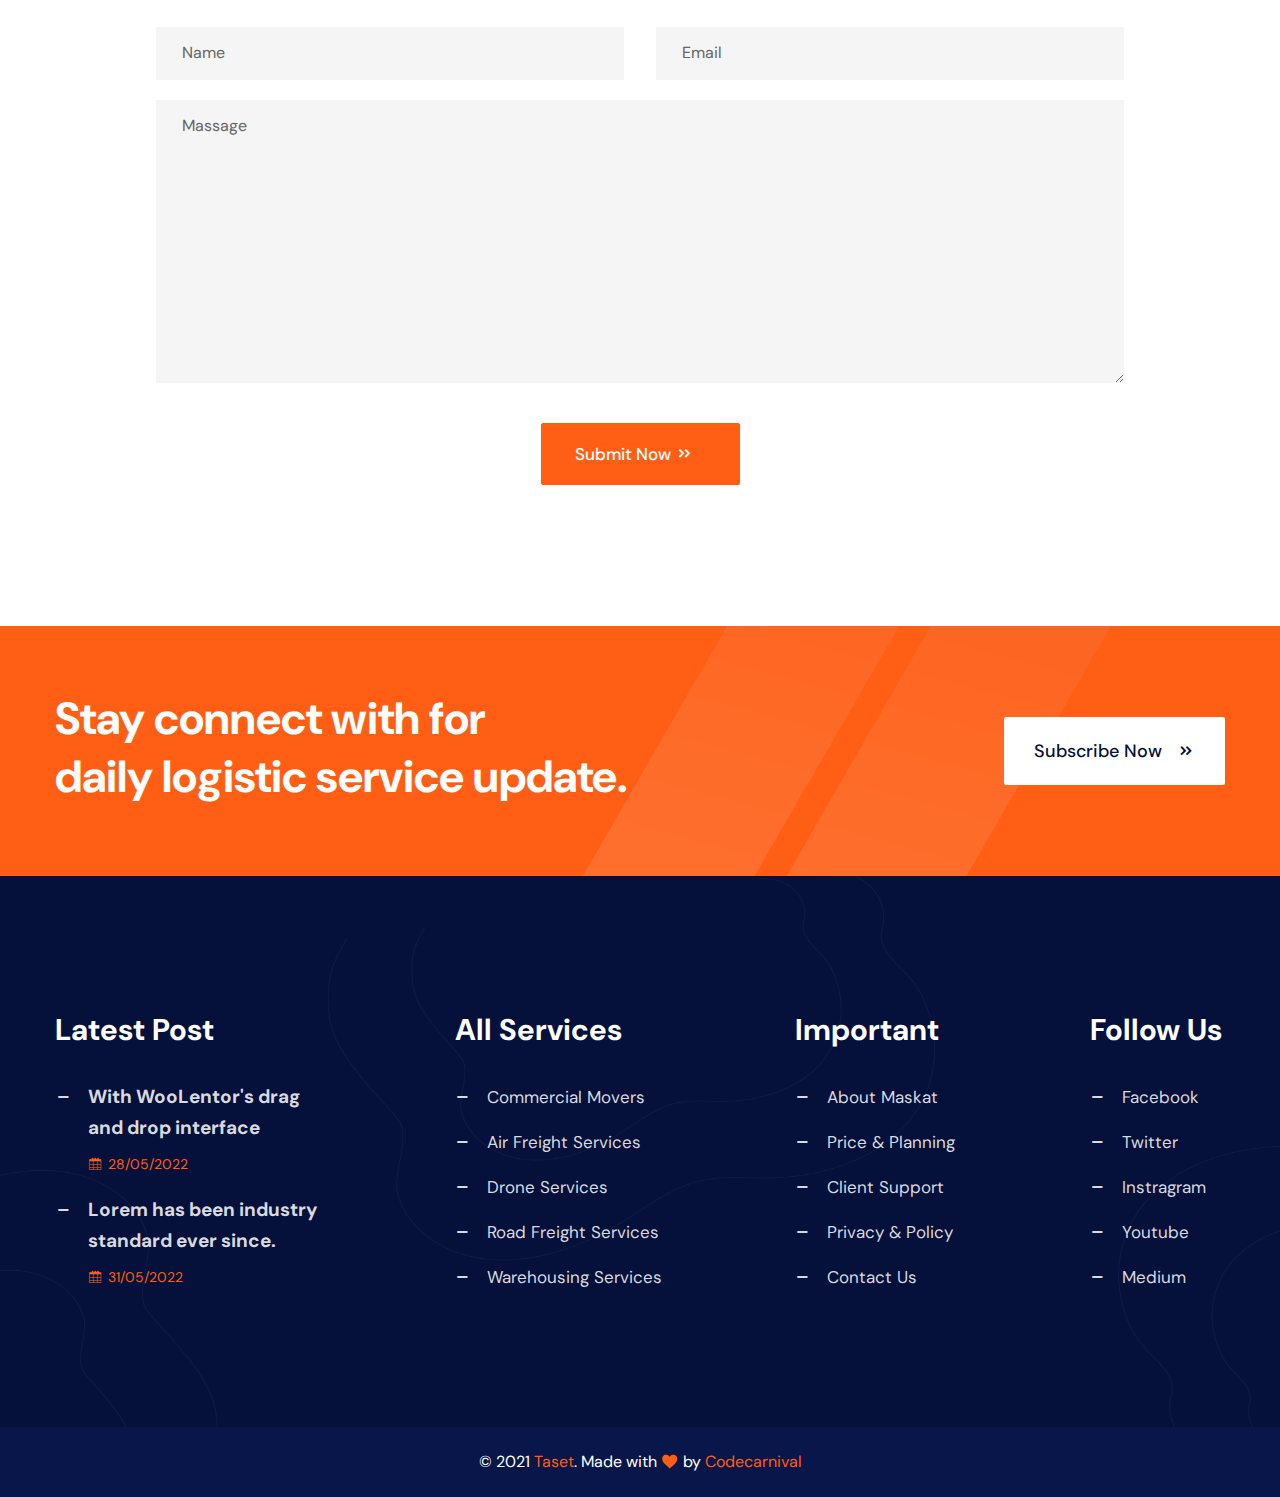
<file: blog-details.html>
<!DOCTYPE html>
<html lang="zxx">

<head>
    <meta charset="utf-8">
    <meta http-equiv="X-UA-Compatible" content="IE=edge">
    <meta name="viewport" content="width=device-width, initial-scale=1.0" />
    <meta name="description" content="Taset - Logistic & Transportation HTML Template"/>
    <meta name="keywords" content="Logistic, Moving Company, Transportation, business, Transport, Cargo Delivery"/>
    <meta name="author" content="Codecarnival"/>

    <title>Blog Details - Taset - Logistic & Transportation HTML Template</title>

    <!--== Favicon ==-->
    <link rel="shortcut icon" href="assets/img/favicon.ico" type="image/x-icon" />

    <!--== Google Fonts ==-->
    <link rel="preconnect" href="https://fonts.googleapis.com">
    <link rel="preconnect" href="https://fonts.gstatic.com" crossorigin>
    <link href="https://fonts.googleapis.com/css2?family=DM+Sans:wght@400;500;700&display=swap" rel="stylesheet">

    <!--== Bootstrap CSS ==-->
    <link href="assets/css/bootstrap.min.css" rel="stylesheet"/>
    <!--== Icofont CSS ==-->
    <link href="assets/css/icofont.css" rel="stylesheet"/>
    <!--== Swiper CSS ==-->
    <link href="assets/css/swiper.min.css" rel="stylesheet"/>
    <!--== Main Style CSS ==-->
    <link href="assets/css/style.css" rel="stylesheet" />

</head>

<body>

<!--wrapper start-->
<div class="wrapper page-blog-details-wrapper">

  <!--== Start Header Wrapper ==-->
  <header class="header-wrapper">
    <div class="header-area header-default header-transparent sticky-header">
      <div class="container">
        <div class="row align-items-center">
          <div class="col-4 col-sm-6 col-lg-2">
            <div class="header-logo-area">
              <a href="index.html">
                <img class="logo-main" src="assets/img/logo.webp" alt="Logo" width="161" height="48" />
                <img class="logo-light" src="assets/img/logo-light.webp" alt="Logo" width="161" height="48" />
              </a>
            </div>
          </div>
          <div class="col-lg-7 d-none d-lg-block">
            <div class="header-navigation-area">
              <ul class="main-menu nav position-relative">
                <li><a href="index.html">Home</a></li>
                <li class="has-submenu"><a href="services.html">Services</a>
                  <ul class="submenu-nav">
                    <li><a href="services.html">Services</a></li>
                    <li><a href="service-details.html">Service Details</a></li>
                  </ul>
                </li>
                <li class="has-submenu"><a href="projects.html">Portfolio</a>
                  <ul class="submenu-nav">
                    <li><a href="projects.html">Portfolio</a></li>
                    <li><a href="project-details.html">Portfolio Details</a></li>
                  </ul>
                </li>
                <li class="has-submenu"><a href="index.html">Pages</a>
                  <ul class="submenu-nav">
                    <li><a href="about.html">About</a></li>
                    <li><a href="coming-soon.html">Coming soon</a></li>
                    <li><a href="page-not-found.html">404</a></li>
                  </ul>
                </li>
                <li class="has-submenu active"><a href="blog.html">Blog</a>
                  <ul class="submenu-nav">
                    <li><a href="blog.html">Blog 3 Column</a></li>
                    <li><a href="blog-4-column.html">Blog 4 Column</a></li>
                    <li><a href="blog-left-sidebar.html">Blog Left Sidebar</a></li>
                    <li><a href="blog-right-sidebar.html">Blog Right Sidebar</a></li>
                    <li><a href="blog.html">Blog No Sidebar</a></li>
                    <li><a href="blog-details.html">Blog Details</a></li>
                  </ul>
                </li>
                <li><a href="contact.html">Contact</a></li>
              </ul>
            </div>
          </div>
          <div class="col-8 col-sm-6 col-lg-3">
            <div class="header-action-area">
              <div class="header-lang-dropdown">
                <button type="button" class="btn-lang dropdown-toggle" id="dropdownLang" data-bs-toggle="dropdown" aria-expanded="false">EN</button>
                <ul class="dropdown-menu" aria-labelledby="dropdownLang">
                  <li class="dropdown-item active">EN</li>
                  <li class="dropdown-item">BN</li>
                  <li class="dropdown-item">FR</li>
                </ul>
              </div>
              <div class="header-action-btn">
                <a class="btn-theme" href="contact.html"><span>Get A Quote</span></a>
              </div>
              <button class="btn-menu d-lg-none" type="button" data-bs-toggle="offcanvas" data-bs-target="#offcanvasWithBothOptions" aria-controls="offcanvasWithBothOptions">
                <span class="icon-line"></span>
                <span class="icon-line"></span>
                <span class="icon-line"></span>
              </button>
            </div>
          </div>
        </div>
      </div>
    </div>
  </header>
  <!--== End Header Wrapper ==-->
  
  <main class="main-content">
    <!--== Start Page Title Area ==-->
    <section class="page-title-area bg-img" data-bg-img="assets/img/photos/bg2.webp">
      <div class="container">
        <div class="row align-items-center">
          <div class="col-lg-12 m-auto">
            <div class="page-title-content text-center">
              <h2 class="title">Blog Details</h2>
              <div class="bread-crumbs"><a href="index.html"> Home </a><span class="breadcrumb-sep"> // </span><span class="active"> Blog Details</span></div>
            </div>
          </div>
        </div>
      </div>
      <div class="bg-overlay3"></div>
    </section>
    <!--== End Page Title Area ==-->
    <!--== Start Blog Area Wrapper ==-->
    <section class="blog-details-area">
      <div class="container">
        <div class="row">
          <div class="col-lg-12">
            <div class="post-details-content">
              <div class="post-details-body">
                <div class="content-top">
                  <div class="meta">
                    <span class="author">By <a href="blog.html">Harold Leonard </a></span>
                    <span class="dots"></span>
                    <span class="post-date">03 April, 22 </span>
                    <span class="dots"></span>
                    <span class="post-time"> 10 min read</span>
                  </div>
                  <h4 class="title">Transportation within the context of commerce is the movement of goods from one location to another.</h4>
                  <div class="widget-tags">
                    <ul>
                      <li><a href="blog.html">Charity</a></li>
                      <li><a class="active" href="blog.html">Human</a></li>
                      <li><a href="blog.html">Animal’s</a></li>
                      <li><a href="blog.html">Forest</a></li>
                    </ul>
                  </div>
                </div>
                <div class="thumb">
                  <img class="w-100" src="assets/img/blog/details/1.webp" alt="Image" width="1170" height="550" />
                </div>
                <div class="content plr-100">
                  <h4 class="title">Make your store stand out from the others by converting more shoppers into buyers!</h4>
                  <p>Lorem Ipsum is simply dummy text of the printing and typesetting industry has been industry standard dummy text ever since the a galley of type and scrambe make type specimen book has survived not only five centuries text of the printing and typesetin indus standard dummy text ever since the 1500s, when an unknown printer.</p>
                  <p>Lorem Ipsum is simply dummy text of the printing and typesetting industry. Lorem Ipsum has been the industry's standard dummy ever since the 1500s, when an unknown printer took a galley of type and scirambled it to make a type specimen book. It has survive only five centuries, but also the leap into electronic typesetting, remaining the essentially unchanged. It was popularised in the 1960 the release of Letraset sheets containing Lorem Ipsum passages, and more recently with desktop publishing crambled it to make specimen book. It has survived nots only five centuries, but also the leap into.</p>
                  <div class="list-title">
                    <h4 class="title">Table of Content:</h4>
                  </div>
                  <ul class="list-style">
                    <li><a href="blog-details.html"><i class="icofont-double-right"></i> It was popularised in the 1960s with the release of Letraset sheets containing</a></li>
                    <li><a href="blog-details.html"><i class="icofont-double-right"></i> Many desktop publishing packages and web page editors now use</a></li>
                    <li><a href="blog-details.html"><i class="icofont-double-right"></i> It was popularised in the 1960s with the release of Letraset sheets containing</a></li>
                    <li><a href="blog-details.html"><i class="icofont-double-right"></i> Many desktop publishing packages and web page editors now use</a></li>
                    <li><a href="blog-details.html"><i class="icofont-double-right"></i> It was popularised in the 1960s with the release of Letraset sheets containing</a></li>
                  </ul>
                  <p>Lorem Ipsum is simply dummy text of the printing and typesetting industry. Lorem Ipsum has been the industry's standard dummy ever since the 1500s, when an unknown printer took a galley of type and scirambled it to make a type specimen book. It has survive only five centuries, but also the leap into electronic typesetting, remaining the essentially unchanged. It was popularised in the 1960 the release of Letraset sheets containing Lorem Ipsum passages, and more recently with desktop publishing crambled it to make specimen book. It has survived nots only five centuries, but also the leap into.</p>
                  <h4 class="title">Our company fails the real world test in all kinds of ways.</h4>
                  <p>Lorem Ipsum is simply dummy text of the printing and typesetting industry has been industry standard dummy text ever since the a galley of type and scrambe make type specimen book has survived not only five centuries text of the printing and typesetin indus standard dummy text ever since the 1500s, when an unknown printer.</p>
                  <p>Lorem Ipsum is simply dummy text of the printing and typesetting industry. Lorem Ipsum has been the industry's standard dummy ever since the 1500s, when an unknown printer took a galley of type and scirambled it to make a type specimen book. It has survive only five centuries, but also the leap into electronic typesetting, remaining the essentially unchanged. It was popularised in the 1960 the release of Letraset sheets containing Lorem Ipsum passages, and more recently with desktop publishing crambled it to make specimen book. It has survived nots only five centuries, but also the leap into.</p>
                  <div class="row">
                    <div class="col-md-12">
                      <div class="thumb-inner">
                        <img class="w-100" src="assets/img/blog/details/2.webp" alt="Image" width="970" height="450" />
                      </div>
                    </div>
                  </div>
                  <h4 class="title title-style2">Well, that wasn’t the only unconventional thing 37Signals did on their way up.</h4>
                  <p>Lorem Ipsum is simply dummy text of the printing and typesetting industry. Lorem Ipsum has been the industry's standard dummy ever since the 1500s, when an unknown printer took a galley of type and scirambled it to make a type specimen book. It has survive only five centuries, but also the leap into electronic typesetting, remaining the essentially unchanged. It was popularised in the 1960 the release of Letraset sheets containing Lorem Ipsum passages, and more recently with desktop publishing crambled it to make specimen book. It has survived nots only five centuries, but also the leap into.</p>
                  <p>Lorem Ipsum is simply dummy text of the printing and typesetting industry. Lorem Ipsum has been the industry's standard dummy ever since the 1500s, when an unknown printer took a galley of type and scirambled it to make a type specimen book. It has survive only five centuries, but also the leap into electronic typesetting, remaining the essentially unchanged. It was popularised in the 1960 the release of Letraset sheets containing Lorem Ipsum passages, and more recently with desktop publishing crambled it to make specimen book. It has survived nots only five centuries, but also the leap into.</p>
                  <blockquote class="blockquote-item">
                    <div class="content">
                      <p>2,83k People Receive Our Weekly WordPress Related Newsletter.</p>
                    </div>
                  </blockquote>
                  <p>Lorem Ipsum is simply dummy text of the printing and typesetting industry. Lorem Ipsum has been the industry's standard dummy ever since the 1500s, when an unknown printer took a galley of type and scirambled it to make a type specimen book. It has survive only five centuries, but also the leap into electronic typesetting, remaining the essentially unchanged. It was popularised in the 1960 the release of Letraset sheets containing Lorem Ipsum passages, and more recently with desktop publishing crambled it to make specimen book. It has survived nots only five centuries, but also the leap into.</p>
                  <p>Lorem Ipsum is simply dummy text of the printing and typesetting industry. Lorem Ipsum has been the industry's standard dummy ever since the 1500s, when an unknown printer took a galley of type and scirambled it to make a type specimen book. It has survive only five centuries, but also the leap into electronic typesetting, remaining the essentially unchanged. It was popularised in the 1960 the release of Letraset sheets containing Lorem Ipsum passages, and more recently with desktop publishing crambled it to make specimen book. It has survived nots only five centuries, but also the leap into.</p>
                  <div class="widget-social-icons">
                    <span>Share this article:</span>
                    <div class="social-icons">
                      <a class="facebook" href="#/"><i class="icofont-facebook"></i></a>
                      <a class="twitter" href="#/"><i class="icofont-skype"></i></a>
                      <a class="dribbble" href="#/"><i class="icofont-twitter"></i></a>
                      <a class="pinterest" href="#/"><i class="icofont-linkedin"></i></a>
                    </div>
                  </div>
                </div>
              </div>
            </div>
          </div>
        </div>
      </div>
      <div class="related-posts-area">
        <div class="container">
          <div class="row">
            <div class="col-lg-12">
              <div class="related-posts">
                <h2 class="inner-title">You may also like</h2>
                <div class="swiper-container related-post-slider-container">
                  <!-- Add Arrows -->
                  <div class="swiper-button-next"><i class="icofont-long-arrow-right"></i></div>
                  <div class="swiper-button-prev"><i class="icofont-long-arrow-left"></i></div>
                  <div class="swiper-wrapper related-post-slider">
                    <div class="swiper-slide">
                      <!--== Start Blog Post Item ==-->
                      <div class="post-item2">
                        <div class="thumb">
                          <a href="blog-details.html"><img src="assets/img/blog/15.webp" alt="Image" width="350" height="270"></a>
                        </div>
                        <div class="content">
                          <div class="author">By <a href="blog.html">Michael Becker</a></div>
                          <h4 class="title"><a href="blog-details.html">Why wild animal welfare in addition to farmed animal...</a></h4>
                          <div class="meta">
                            <span class="post-date">03 April, 2022 </span>
                            <span class="dots"></span>
                            <span class="post-time"> 10 min read</span>
                          </div>
                        </div>
                      </div>
                      <!--== End Blog Post Item ==-->
                    </div>
                    <div class="swiper-slide">
                      <!--== Start Blog Post Item ==-->
                      <div class="post-item2">
                        <div class="thumb">
                          <a href="blog-details.html"><img src="assets/img/blog/16.webp" alt="Image" width="350" height="270"></a>
                        </div>
                        <div class="content">
                          <div class="author">By <a href="blog.html">Michael Becker</a></div>
                          <h4 class="title"><a href="blog-details.html">Organizations and individual advocates around the world...</a></h4>
                          <div class="meta">
                            <span class="post-date">03 April, 2022 </span>
                            <span class="dots"></span>
                            <span class="post-time"> 10 min read</span>
                          </div>
                        </div>
                      </div>
                      <!--== End Blog Post Item ==-->
                    </div>
                    <div class="swiper-slide">
                      <!--== Start Blog Post Item ==-->
                      <div class="post-item2">
                        <div class="thumb">
                          <a href="blog-details.html"><img src="assets/img/blog/17.webp" alt="Image" width="350" height="270"></a>
                        </div>
                        <div class="content">
                          <div class="author">By <a href="blog.html">Michael Becker</a></div>
                          <h4 class="title"><a href="blog-details.html">It is not currently possible for us to have a good sense.</a></h4>
                          <div class="meta">
                            <span class="post-date">03 April, 2022 </span>
                            <span class="dots"></span>
                            <span class="post-time"> 10 min read</span>
                          </div>
                        </div>
                      </div>
                      <!--== End Blog Post Item ==-->
                    </div>
                  </div>
                </div>
              </div>
            </div>
          </div>
        </div>
      </div>
      <div class="comment-area">
        <div class="container">
          <div class="row justify-content-center">
            <div class="col-lg-10">
              <div class="comment-view-area">
                <h2 class="title">Comments (03)</h2>
                <div class="comment-content">
                  <div class="single-comment">
                    <div class="author-info">
                      <div class="thumb">
                        <img src="assets/img/blog/details/a1.webp" alt="Image" width="72" height="72">
                      </div>
                      <div class="author-details">
                        <h4 class="title">Sara Alexander</h4>
                        <ul>
                          <li>Product Designer, USA  || <span>  35 minutes ago</span></li>
                        </ul>
                        <a class="btn-reply" href="#/"><i class="icofont-reply"></i>Reply</a>
                      </div>
                      <p>There are many variations of passages lorem Ipsum available but the majority have suffered alteration dnner some form or randomised words which don't look even slightly believable. If you are goinge to use a passage of orem psum be sure anything embarrassing.</p>
                    </div>
                  </div>
                </div>
                <div class="comment-content comment-content-style2">
                  <div class="single-comment">
                    <div class="author-info">
                      <div class="thumb">
                        <img src="assets/img/blog/details/a2.webp" alt="Image" width="72" height="72">
                      </div>
                      <div class="author-details">
                        <h4 class="title">Robert Morgan</h4>
                        <ul>
                          <li>Product Designer, USA  || <span>  35 minutes ago</span></li>
                        </ul>
                        <a class="btn-reply" href="#/"><i class="icofont-reply"></i>Reply</a>
                      </div>
                      <p>There are many variations of passages lorem Ipsum available but the majority have suffered alteration dnner some form or randomised words which don't look even slightly believable. If you are goinge to use a passage of orem psum be sure anything embarrassing.</p>
                    </div>
                  </div>
                </div>
                <div class="comment-content comment-content-style2">
                  <div class="single-comment">
                    <div class="author-info">
                      <div class="thumb">
                        <img src="assets/img/blog/details/a3.webp" alt="Image" width="72" height="72">
                      </div>
                      <div class="author-details">
                        <h4 class="title">Rochelle Hunt</h4>
                        <ul>
                          <li>Product Designer, USA  || <span>  35 minutes ago</span></li>
                        </ul>
                        <a class="btn-reply" href="#/"><i class="icofont-reply"></i>Reply</a>
                      </div>
                      <p>There are many variations of passages lorem Ipsum available but the majority have suffered alteration dnner some form or randomised words which don't look even slightly believable. If you are goinge to use a passage of orem psum be sure anything embarrassing.</p>
                    </div>
                  </div>
                </div>
              </div>
              <div class="comment-form-wrap">
                <form class="comment-form-wrapper" id="comment-form" action="https://whizthemes.com/mail-php/raju/arden/mail.php" method="post">
                  <div class="row">
                    <div class="col-lg-12">
                      <div class="section-title m-0">
                        <h2 class="title">Leave a comment</h2>
                      </div>
                    </div>
                  </div>
                  <div class="row">
                    <div class="col-lg-12">
                      <div class="row">
                        <div class="col-md-6">
                          <div class="form-group">
                            <input class="form-control" type="text" placeholder="Name">
                          </div>
                        </div>
                        <div class="col-md-6">
                          <div class="form-group">
                            <input class="form-control" type="email" placeholder="Email">
                          </div>
                        </div>
                        <div class="col-md-12">
                          <div class="form-group">
                            <textarea class="form-control" placeholder="Massage"></textarea>
                          </div>
                        </div>
                        <div class="col-md-12">
                          <div class="form-group text-center mb-0">
                            <button class="btn btn-theme" type="submit">Submit Now <i class="icofont-double-right"></i></button>
                          </div>
                        </div>
                      </div>
                    </div>
                  </div>
                </form>
              </div>
            </div>
          </div>
        </div>
      </div>
    </section>
    <!--== End Blog Area Wrapper ==-->

    <!--== Start Divider Area Wrapper ==-->
    <section class="divider-area divider-default-area">
      <div class="container">
        <div class="row align-items-center">
          <div class="col-sm-8 col-md-7">
            <div class="content">
              <h2 class="title">Stay connect with for<br> daily logistic service update.</h2>
            </div>
          </div>
          <div class="col-sm-4 col-md-5">
            <div class="divider-btn">
              <a class="btn-theme btn-white" href="index.html">Subscribe Now <i class="icofont-rounded-double-right"></i></a>
            </div>
          </div>
        </div>
      </div>
      <div class="shape-group">
        <div class="shape-style4">
          <img src="assets/img/shape/4.webp" alt="Image" width="560" height="250">
        </div>
      </div>
    </section>
    <!--== End Divider Area Wrapper ==-->
  </main>

  <!--== Start Footer Area Wrapper ==-->
  <footer class="footer-area default-style">
    <div class="footer-main">
      <div class="container">
        <div class="row">
          <div class="col-md-6 col-lg-4 col-xl-3">
            <div class="widget-item">
              <h4 class="widget-title">Latest Post</h4>
              <h4 class="widget-title widget-collapsed-title collapsed" data-bs-toggle="collapse" data-bs-target="#dividerId-1">Latest Post</h4>
              <div id="dividerId-1" class="collapse widget-collapse-body">
                <div class="widget-blog-wrap">
                  <div class="blog-post-item">
                    <div class="content">
                      <h4 class="title"><i class="icon icofont-minus"></i> <a href="blog-details.html">With WooLentor's drag and drop interface</a></h4>
                      <div class="meta-date"><a href="blog.html"><i class="icofont-calendar"></i> 28/05/2022</a></div>
                    </div>
                  </div>
                  <div class="blog-post-item">
                    <div class="content">
                      <h4 class="title"><i class="icon icofont-minus"></i> <a href="blog-details.html">Lorem has been industry standard ever since.</a></h4>
                      <div class="meta-date"><a href="blog.html"><i class="icofont-calendar"></i> 31/05/2022</a></div>
                    </div>
                  </div>
                </div>
              </div>
            </div>
          </div>
          <div class="col-md-6 col-lg-3 offset-lg-0 col-xl-3 offset-xl-1">
            <div class="widget-item">
              <h4 class="widget-title">All Services</h4>
              <h4 class="widget-title widget-collapsed-title collapsed" data-bs-toggle="collapse" data-bs-target="#dividerId-2">All Services</h4>
              <div id="dividerId-2" class="collapse widget-collapse-body">
                <nav class="widget-menu-wrap">
                  <ul class="nav-menu nav">
                    <li><a href="service-details.html"><i class="icofont-minus"></i>Commercial Movers</a></li>
                    <li><a href="service-details.html"><i class="icofont-minus"></i>Air Freight Services</a></li>
                    <li><a href="service-details.html"><i class="icofont-minus"></i>Drone Services</a></li>
                    <li><a href="service-details.html"><i class="icofont-minus"></i>Road Freight Services</a></li>
                    <li><a href="service-details.html"><i class="icofont-minus"></i>Warehousing Services</a></li>
                  </ul>
                </nav>
              </div>
            </div>
          </div>
          <div class="col-md-6 col-lg-3 col-xl-3">
            <div class="widget-item ml-40 ml-lg-20 md-ml-0">
              <h4 class="widget-title">Important</h4>
              <h4 class="widget-title widget-collapsed-title collapsed" data-bs-toggle="collapse" data-bs-target="#dividerId-3">Important</h4>
              <div id="dividerId-3" class="collapse widget-collapse-body">
                <nav class="widget-menu-wrap">
                  <ul class="nav-menu nav">
                    <li><a href="about.html"><i class="icofont-minus"></i>About Maskat</a></li>
                    <li><a href="index.html"><i class="icofont-minus"></i>Price & Planning</a></li>
                    <li><a href="contact.html"><i class="icofont-minus"></i>Client Support</a></li>
                    <li><a href="index.html"><i class="icofont-minus"></i>Privacy & Policy</a></li>
                    <li><a href="contact.html"><i class="icofont-minus"></i>Contact Us</a></li>
                  </ul>
                </nav>
              </div>
            </div>
          </div>
          <div class="col-md-6 col-lg-2 col-xl-2">
            <div class="widget-item ml-35 lg-ml-0">
              <h4 class="widget-title">Follow Us</h4>
              <h4 class="widget-title widget-collapsed-title collapsed" data-bs-toggle="collapse" data-bs-target="#dividerId-4">Follow Us</h4>
              <div id="dividerId-4" class="collapse widget-collapse-body">
                <nav class="widget-menu-wrap">
                  <ul class="nav-menu nav">
                    <li><a href="index.html"><i class="icofont-minus"></i>Facebook</a></li>
                    <li><a href="index.html"><i class="icofont-minus"></i>Twitter</a></li>
                    <li><a href="index.html"><i class="icofont-minus"></i>Instragram</a></li>
                    <li><a href="index.html"><i class="icofont-minus"></i>Youtube</a></li>
                    <li><a href="index.html"><i class="icofont-minus"></i>Medium</a></li>
                  </ul>
                </nav>
              </div>
            </div>
          </div>
        </div>
      </div>
      <div class="footer-shape bg-img" data-bg-img="assets/img/photos/footer1.webp"></div>
    </div>
    <div class="footer-bottom">
      <div class="container">
        <div class="footer-bottom-content">
          <div class="row">
            <div class="col-md-12">
              <div class="widget-copyright">
                <p>© 2021 <span>Taset</span>. Made with <i class="icofont-heart-alt"></i> by <a target="_blank" href="https://themeforest.net/user/codecarnival/portfolio">Codecarnival</a></p>
              </div>
            </div>
          </div>
        </div>
      </div>
    </div>
  </footer>
  <!--== End Footer Area Wrapper ==-->
  
  <!--== Scroll Top Button ==-->
  <div class="scroll-to-top"><span class="icofont-rounded-double-left icofont-rotate-90"></span></div>

  <!--== Start Side Menu ==-->
  <aside class="off-canvas-area offcanvas offcanvas-end" data-bs-scroll="true" tabindex="-1" id="offcanvasWithBothOptions">
    <div class="offcanvas-header">
      <button type="button" class="btn-close text-reset" data-bs-dismiss="offcanvas" aria-label="Close"></button>
    </div>
    <div class="offcanvas-body">
      <!-- Start Mobile Menu Wrapper -->
      <div class="res-mobile-menu">
        <nav id="offcanvasNav" class="offcanvas-menu">
          <ul>
            <li><a href="index.html">Home</a></li>
            <li><a href="javascript:void(0)">Services</a>
              <ul>
                <li><a href="services.html">Services</a></li>
                <li><a href="service-details.html">Service Details</a></li>
              </ul>
            </li>
            <li><a href="javascript:void(0)">Portfolio</a>
              <ul>
                <li><a href="projects.html">Portfolio</a></li>
                <li><a href="project-details.html">Portfolio Details</a></li>
              </ul>
            </li>
            <li><a href="javascript:void(0)">Pages</a>
              <ul>
                <li><a href="about.html">About</a></li>
                <li><a href="coming-soon.html">Coming soon</a></li>
                <li><a href="page-not-found.html">404</a></li>
              </ul>
            </li>
            <li><a class="color-theme" href="javascript:void(0)">Blog</a>
              <ul>
                <li><a href="blog.html">Blog 3 Column</a></li>
                <li><a href="blog-4-column.html">Blog 4 Column</a></li>
                <li><a href="blog-left-sidebar.html">Blog Left Sidebar</a></li>
                <li><a href="blog-right-sidebar.html">Blog Right Sidebar</a></li>
                <li><a href="blog.html">Blog No Sidebar</a></li>
                <li><a href="blog-details.html">Blog Details</a></li>
              </ul>
            </li>
            <li><a href="contact.html">Contact</a></li>
          </ul>
        </nav>
      </div>
      <!-- End Mobile Menu Wrapper -->
    </div>
  </aside>
  <!--== End Side Menu ==-->
</div>

<!--=======================Javascript============================-->

<!--=== Modernizr Min Js ===-->
<script src="assets/js/modernizr.js"></script>
<!--=== jQuery Min Js ===-->
<script src="assets/js/jquery-main.js"></script>
<!--=== jQuery Migration Min Js ===-->
<script src="assets/js/jquery-migrate.js"></script>
<!--=== Popper Min Js ===-->
<script src="assets/js/popper.min.js"></script>
<!--=== Bootstrap Min Js ===-->
<script src="assets/js/bootstrap.min.js"></script>
<!--=== jquery Swiper Min Js ===-->
<script src="assets/js/swiper.min.js"></script>
<!--=== jquery Countdown Js ===-->
<script src="assets/js/jquery.countdown.min.js"></script>
<!--=== Isotope Min Js ===-->
<script src="assets/js/isotope.pkgd.min.js"></script>

<!--=== Custom Js ===-->
<script src="assets/js/custom.js"></script>

</body>

</html>
</file>
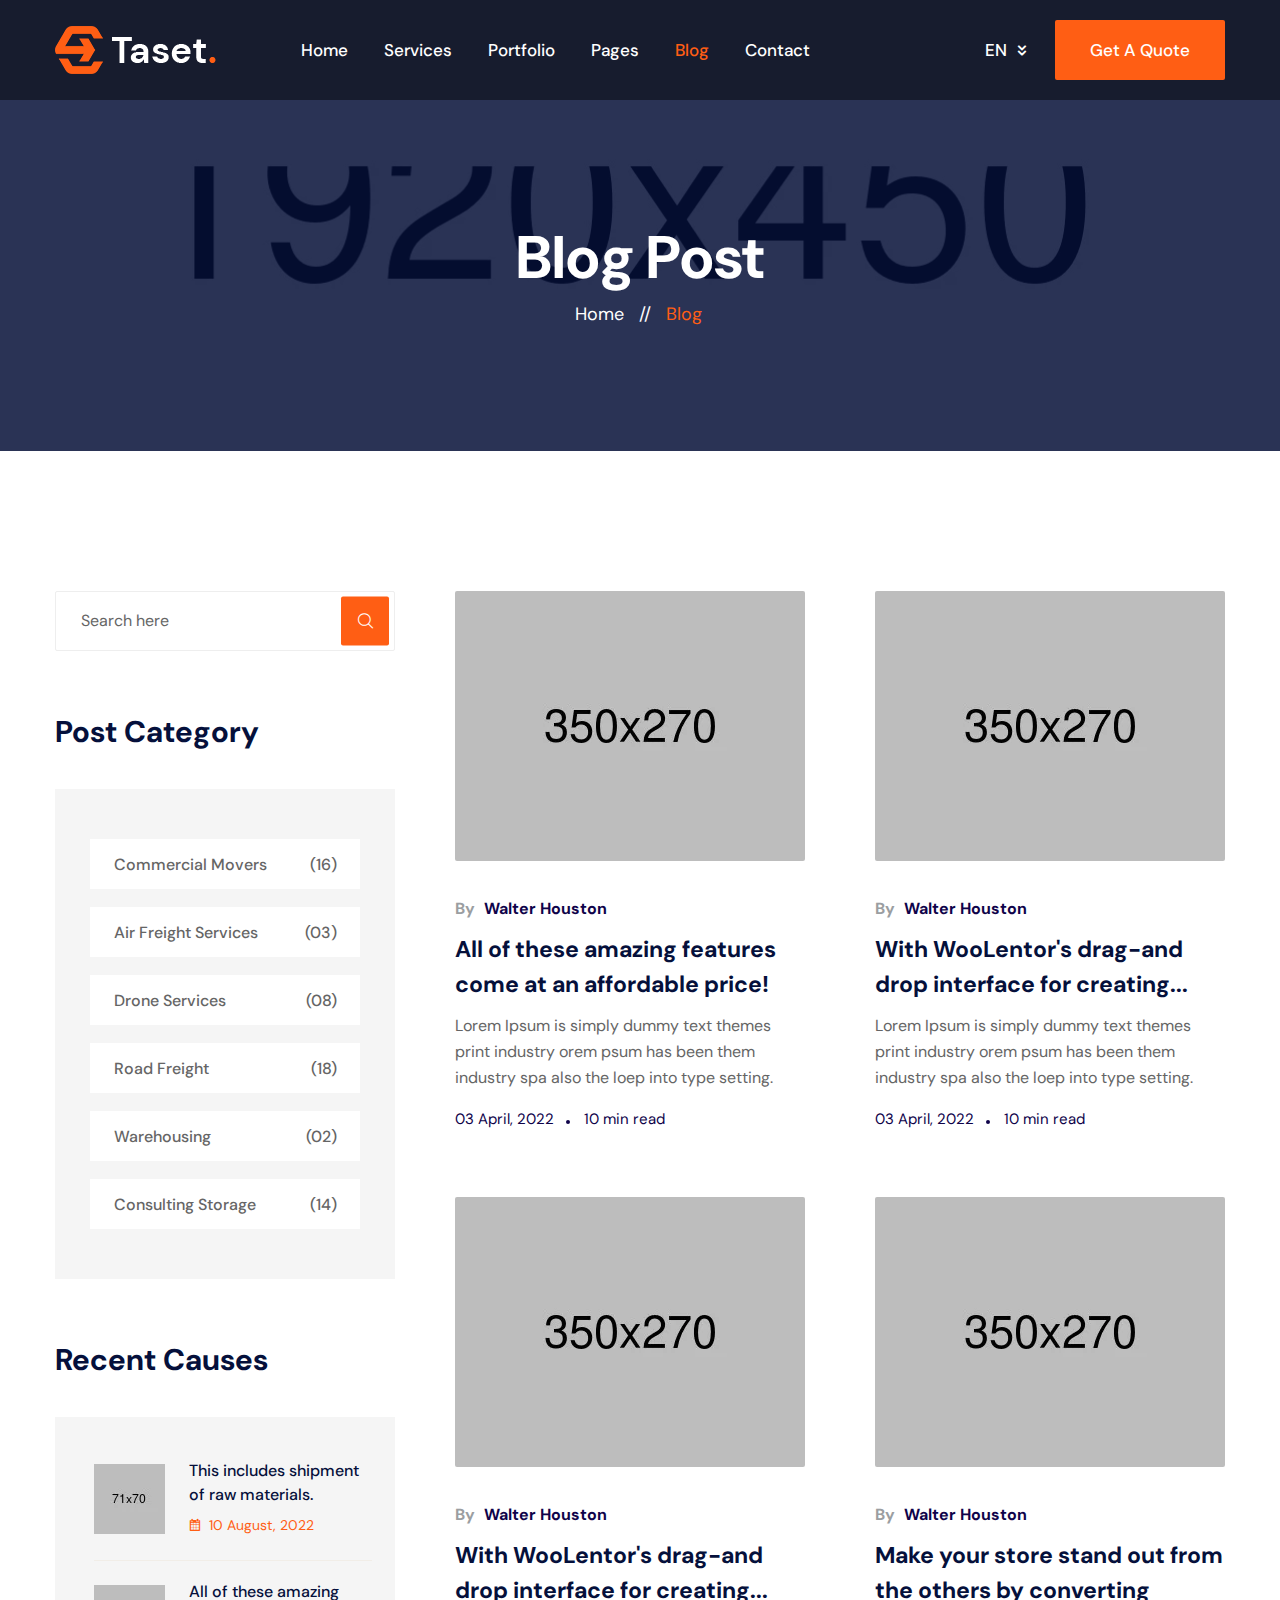
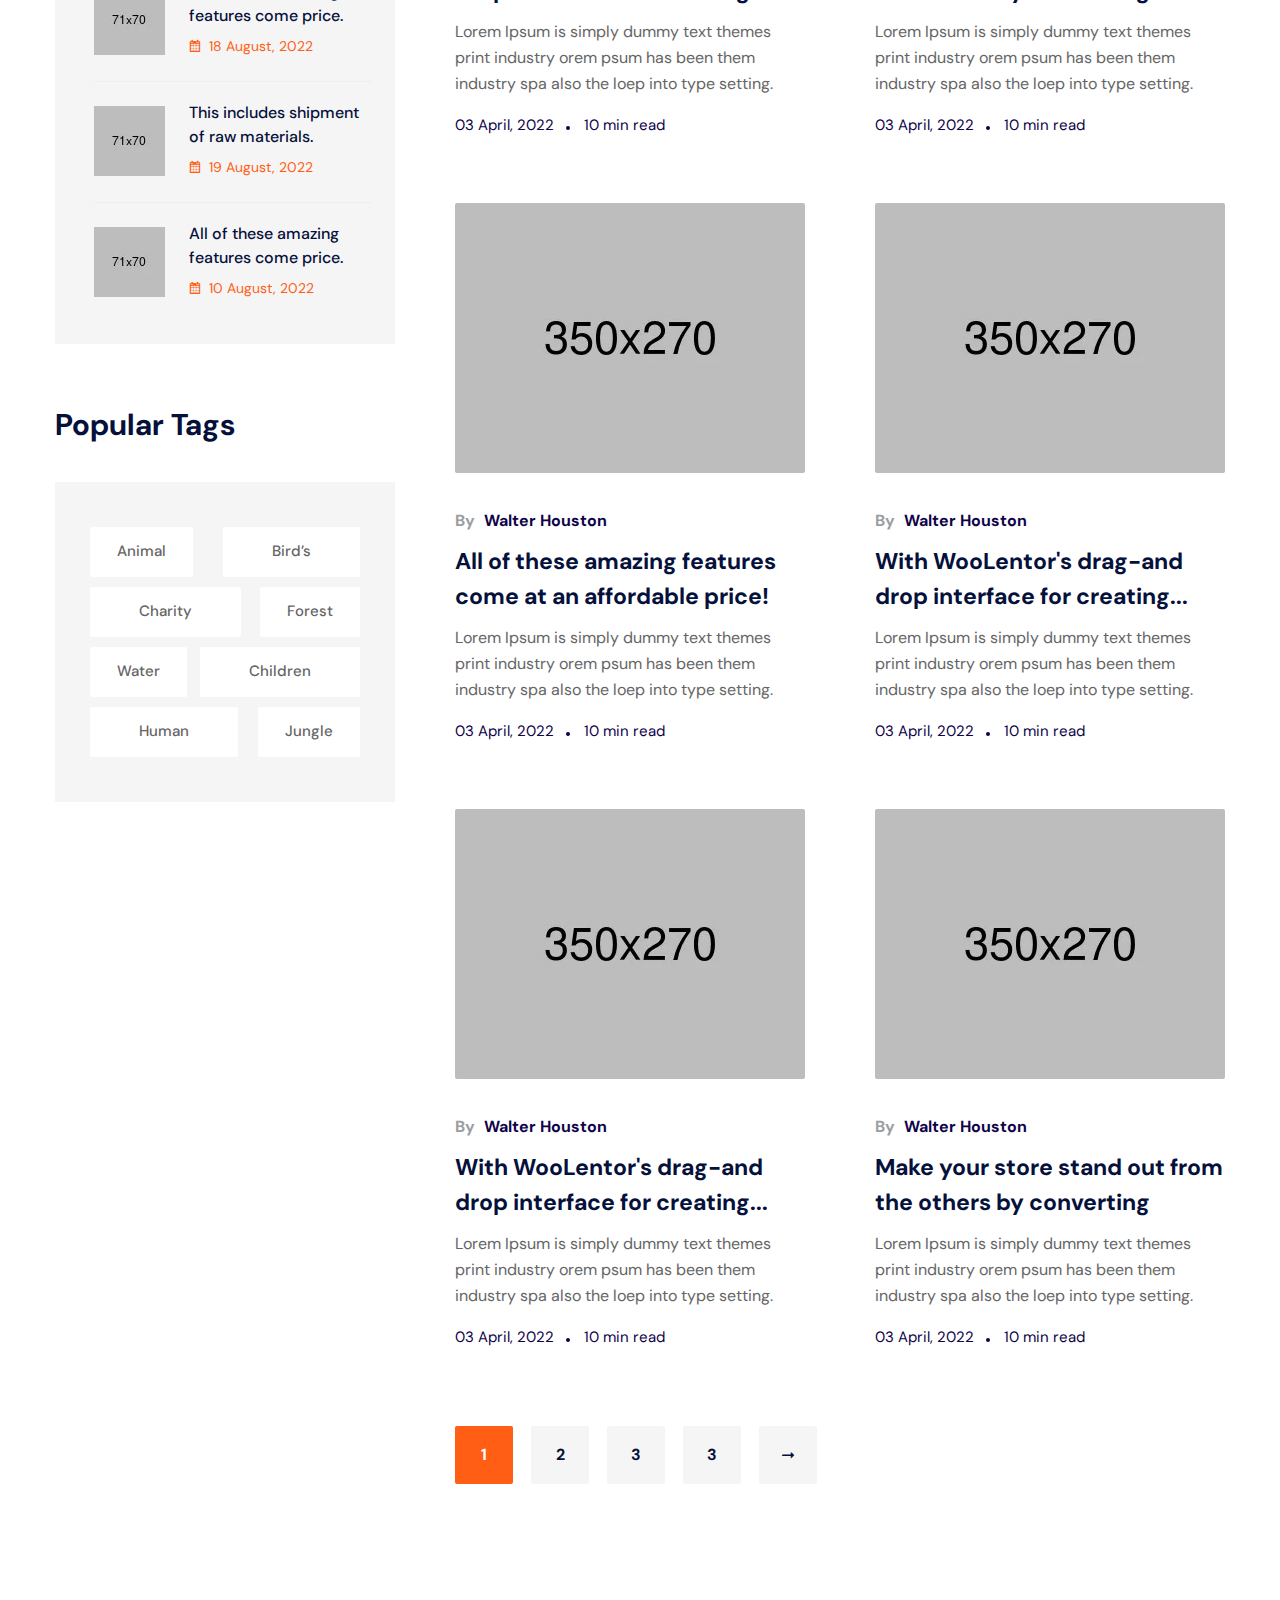
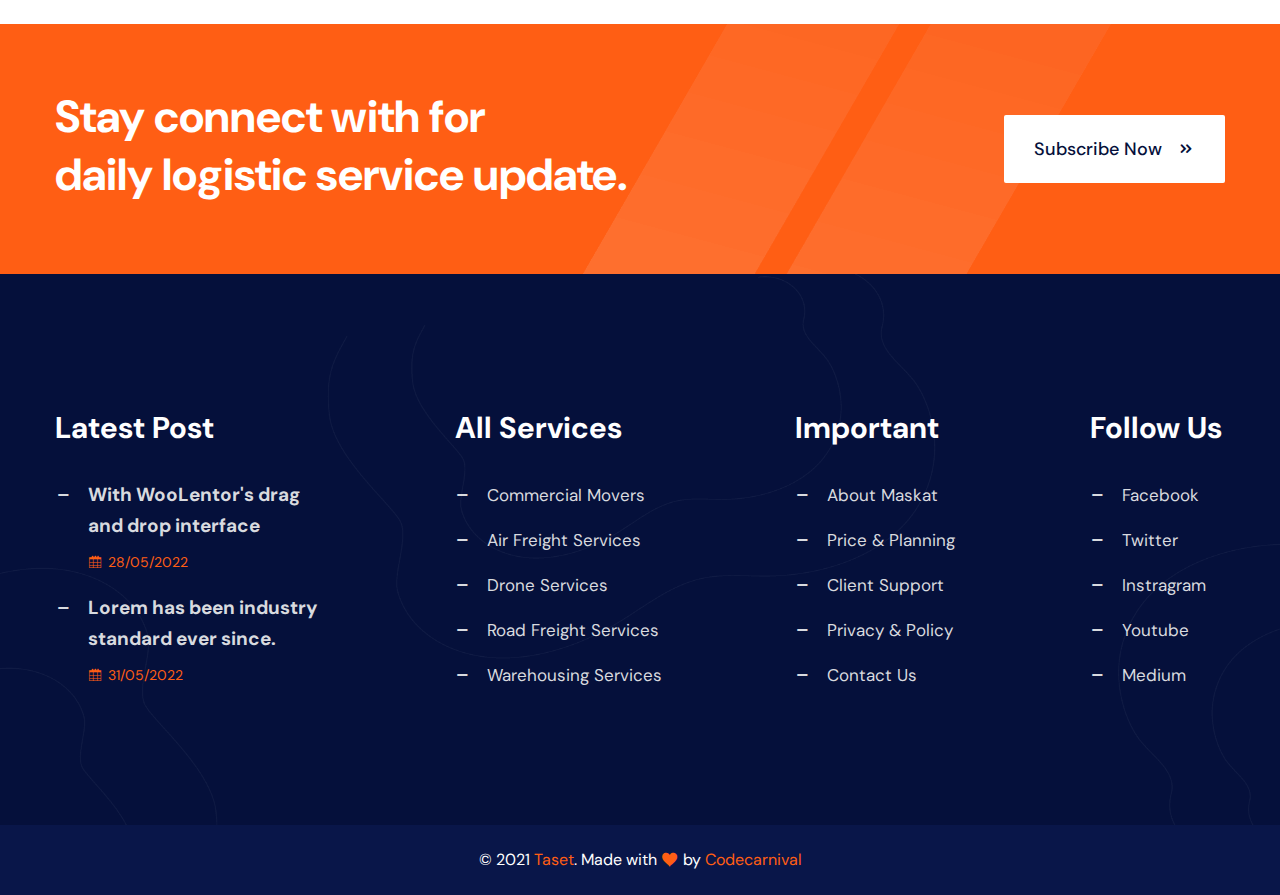
<file: blog-left-sidebar.html>
<!DOCTYPE html>
<html lang="zxx">

<head>
    <meta charset="utf-8">
    <meta http-equiv="X-UA-Compatible" content="IE=edge">
    <meta name="viewport" content="width=device-width, initial-scale=1.0" />
    <meta name="description" content="Taset - Logistic & Transportation HTML Template"/>
    <meta name="keywords" content="Logistic, Moving Company, Transportation, business, Transport, Cargo Delivery"/>
    <meta name="author" content="Codecarnival"/>

    <title>Blog - Taset - Logistic & Transportation HTML Template</title>

    <!--== Favicon ==-->
    <link rel="shortcut icon" href="assets/img/favicon.ico" type="image/x-icon" />

    <!--== Google Fonts ==-->
    <link rel="preconnect" href="https://fonts.googleapis.com">
    <link rel="preconnect" href="https://fonts.gstatic.com" crossorigin>
    <link href="https://fonts.googleapis.com/css2?family=DM+Sans:wght@400;500;700&display=swap" rel="stylesheet">

    <!--== Bootstrap CSS ==-->
    <link href="assets/css/bootstrap.min.css" rel="stylesheet"/>
    <!--== Icofont CSS ==-->
    <link href="assets/css/icofont.css" rel="stylesheet"/>
    <!--== Swiper CSS ==-->
    <link href="assets/css/swiper.min.css" rel="stylesheet"/>
    <!--== Main Style CSS ==-->
    <link href="assets/css/style.css" rel="stylesheet" />

</head>

<body>

<!--wrapper start-->
<div class="wrapper page-blog-wrapper">

  <!--== Start Header Wrapper ==-->
  <header class="header-wrapper">
    <div class="header-area header-default header-transparent sticky-header">
      <div class="container">
        <div class="row align-items-center">
          <div class="col-4 col-sm-6 col-lg-2">
            <div class="header-logo-area">
              <a href="index.html">
                <img class="logo-main" src="assets/img/logo.webp" alt="Logo" width="161" height="48" />
                <img class="logo-light" src="assets/img/logo-light.webp" alt="Logo" width="161" height="48" />
              </a>
            </div>
          </div>
          <div class="col-lg-7 d-none d-lg-block">
            <div class="header-navigation-area">
              <ul class="main-menu nav position-relative">
                <li><a href="index.html">Home</a></li>
                <li class="has-submenu"><a href="services.html">Services</a>
                  <ul class="submenu-nav">
                    <li><a href="services.html">Services</a></li>
                    <li><a href="service-details.html">Service Details</a></li>
                  </ul>
                </li>
                <li class="has-submenu"><a href="projects.html">Portfolio</a>
                  <ul class="submenu-nav">
                    <li><a href="projects.html">Portfolio</a></li>
                    <li><a href="project-details.html">Portfolio Details</a></li>
                  </ul>
                </li>
                <li class="has-submenu"><a href="index.html">Pages</a>
                  <ul class="submenu-nav">
                    <li><a href="about.html">About</a></li>
                    <li><a href="coming-soon.html">Coming soon</a></li>
                    <li><a href="page-not-found.html">404</a></li>
                  </ul>
                </li>
                <li class="has-submenu active"><a href="blog.html">Blog</a>
                  <ul class="submenu-nav">
                    <li><a href="blog.html">Blog 3 Column</a></li>
                    <li><a href="blog-4-column.html">Blog 4 Column</a></li>
                    <li><a href="blog-left-sidebar.html">Blog Left Sidebar</a></li>
                    <li><a href="blog-right-sidebar.html">Blog Right Sidebar</a></li>
                    <li><a href="blog.html">Blog No Sidebar</a></li>
                    <li><a href="blog-details.html">Blog Details</a></li>
                  </ul>
                </li>
                <li><a href="contact.html">Contact</a></li>
              </ul>
            </div>
          </div>
          <div class="col-8 col-sm-6 col-lg-3">
            <div class="header-action-area">
              <div class="header-lang-dropdown">
                <button type="button" class="btn-lang dropdown-toggle" id="dropdownLang" data-bs-toggle="dropdown" aria-expanded="false">EN</button>
                <ul class="dropdown-menu" aria-labelledby="dropdownLang">
                  <li class="dropdown-item active">EN</li>
                  <li class="dropdown-item">BN</li>
                  <li class="dropdown-item">FR</li>
                </ul>
              </div>
              <div class="header-action-btn">
                <a class="btn-theme" href="contact.html"><span>Get A Quote</span></a>
              </div>
              <button class="btn-menu d-lg-none" type="button" data-bs-toggle="offcanvas" data-bs-target="#offcanvasWithBothOptions" aria-controls="offcanvasWithBothOptions">
                <span class="icon-line"></span>
                <span class="icon-line"></span>
                <span class="icon-line"></span>
              </button>
            </div>
          </div>
        </div>
      </div>
    </div>
  </header>
  <!--== End Header Wrapper ==-->
  
  <main class="main-content">
    <!--== Start Page Title Area ==-->
    <section class="page-title-area bg-img" data-bg-img="assets/img/photos/bg2.webp">
      <div class="container">
        <div class="row align-items-center">
          <div class="col-lg-12 m-auto">
            <div class="page-title-content text-center">
              <h2 class="title">Blog Post</h2>
              <div class="bread-crumbs"><a href="index.html"> Home </a><span class="breadcrumb-sep"> // </span><span class="active"> Blog</span></div>
            </div>
          </div>
        </div>
      </div>
      <div class="bg-overlay3"></div>
    </section>
    <!--== End Page Title Area ==-->

    <!--== Start Blog Area Wrapper ==-->
    <section class="blog-area blog-grid-area">
      <div class="container">
        <div class="row">
          <div class="col-lg-4 order-1 order-lg-0">
            <div class="sidebar-area blog-sidebar-area mr-30 lg-mr-0">
              <div class="widget-item">
                <div class="widget-body">
                  <div class="widget-search-box">
                    <form action="#" method="post">
                      <div class="form-input-item">
                        <label for="search2" class="sr-only">Search</label>
                        <input type="text" id="search2" placeholder="Search here">
                        <button type="submit" class="btn-src">
                          <i class="icofont-search"></i>
                        </button>
                      </div>
                    </form>
                  </div>
                </div>
              </div>
              <div class="widget-item">
                <div class="widget-title">
                  <h3 class="title">Post Category</h3>
                </div>
                <div class="widget-body">
                  <div class="widget-categories">
                    <ul>
                      <li><a href="services.html">Commercial Movers<span>(16)</span></a></li>
                      <li><a href="services.html">Air Freight Services<span>(03)</span></a></li>
                      <li><a href="services.html">Drone Services<span>(08)</span></a></li>
                      <li><a href="services.html">Road Freight<span>(18)</span></a></li>
                      <li><a href="services.html">Warehousing<span>(02)</span></a></li>
                      <li><a href="services.html">Consulting Storage<span>(14)</span></a></li>
                    </ul>
                  </div>
                </div>
              </div>
              <div class="widget-item">
                <div class="widget-title">
                  <h3 class="title">Recent Causes</h3>
                </div>
                <div class="widget-body">
                  <div class="widget-post">
                    <div class="widget-blog-post">
                      <div class="thumb">
                        <a href="blog-details.html"><img src="assets/img/blog/11.webp" alt="Image" width="71" height="70"></a>
                      </div>
                      <div class="content">
                        <h4><a href="blog-details.html">This includes shipment of raw materials.</a></h4>
                        <div class="meta">
                          <span class="post-date"><i class="icofont-ui-calendar"></i> 10 August, 2022 </span>
                        </div>
                      </div>
                    </div>
                    <div class="widget-blog-post">
                      <div class="thumb">
                        <a href="blog-details.html"><img src="assets/img/blog/12.webp" alt="Image" width="71" height="70"></a>
                      </div>
                      <div class="content">
                        <h4><a href="blog-details.html">All of these amazing features come price.</a></h4>
                        <div class="meta">
                          <span class="post-date"><i class="icofont-ui-calendar"></i> 18 August, 2022 </span>
                        </div>
                      </div>
                    </div>
                    <div class="widget-blog-post">
                      <div class="thumb">
                        <a href="blog-details.html"><img src="assets/img/blog/13.webp" alt="Image" width="71" height="70"></a>
                      </div>
                      <div class="content">
                        <h4><a href="blog-details.html">This includes shipment of raw materials.</a></h4>
                        <div class="meta">
                          <span class="post-date"><i class="icofont-ui-calendar"></i> 19 August, 2022 </span>
                        </div>
                      </div>
                    </div>
                    <div class="widget-blog-post">
                      <div class="thumb">
                        <a href="blog-details.html"><img src="assets/img/blog/14.webp" alt="Image" width="71" height="70"></a>
                      </div>
                      <div class="content">
                        <h4><a href="blog-details.html">All of these amazing features come price.</a></h4>
                        <div class="meta">
                          <span class="post-date"><i class="icofont-ui-calendar"></i> 10 August, 2022 </span>
                        </div>
                      </div>
                    </div>
                  </div>
                </div>
              </div>
              <div class="widget-item mb-md-0">
                <div class="widget-title">
                  <h3 class="title">Popular Tags</h3>
                </div>
                <div class="widget-body">
                  <div class="widget-tags">
                    <ul>
                      <li><a href="services.html">Animal</a></li>
                      <li><a class="tags-padding mr-0" href="services.html">Bird’s</a></li>
                      <li><a class="tags-padding" href="services.html">Charity</a></li>
                      <li><a class="mr-0" href="services.html">Forest</a></li>
                      <li><a href="services.html">Water</a></li>
                      <li><a class="tags-padding mr-0" href="services.html">Children</a></li>
                      <li><a class="tags-padding" href="services.html">Human</a></li>
                      <li><a href="services.html">Jungle</a></li>
                    </ul>
                  </div>
                </div>
              </div>
            </div>
          </div>
          <div class="col-lg-8 order-0 order-lg-1">
            <div class="blog-content-area mb-md-70">
              <div class="row row-gutter-70">
                <div class="col-sm-6">
                  <!--== Start Blog Post Item ==-->
                  <div class="post-item2">
                    <div class="thumb">
                      <a href="blog-details.html"><img src="assets/img/blog/3.webp" alt="Image" width="350" height="270"></a>
                    </div>
                    <div class="content">
                      <div class="author">By <a href="blog.html">Walter Houston</a></div>
                      <h4 class="title"><a href="blog-details.html">All of these amazing features come at an affordable price!</a></h4>
                      <p>Lorem Ipsum is simply dummy text themes print industry orem psum has been them industry spa also the loep into type setting.</p>
                      <div class="meta">
                        <span class="post-date">03 April, 2022 </span>
                        <span class="dots"></span>
                        <span class="post-time"> 10 min read</span>
                      </div>
                    </div>
                  </div>
                  <!--== End Blog Post Item ==-->
                </div>
                <div class="col-sm-6">
                  <!--== Start Blog Post Item ==-->
                  <div class="post-item2">
                    <div class="thumb">
                      <a href="blog-details.html"><img src="assets/img/blog/4.webp" alt="Image" width="350" height="270"></a>
                    </div>
                    <div class="content">
                      <div class="author">By <a href="blog.html">Walter Houston</a></div>
                      <h4 class="title"><a href="blog-details.html">With WooLentor's drag-and drop interface for creating...</a></h4>
                      <p>Lorem Ipsum is simply dummy text themes print industry orem psum has been them industry spa also the loep into type setting.</p>
                      <div class="meta">
                        <span class="post-date">03 April, 2022 </span>
                        <span class="dots"></span>
                        <span class="post-time"> 10 min read</span>
                      </div>
                    </div>
                  </div>
                  <!--== End Blog Post Item ==-->
                </div>
                <div class="col-sm-6">
                  <!--== Start Blog Post Item ==-->
                  <div class="post-item2">
                    <div class="thumb">
                      <a href="blog-details.html"><img src="assets/img/blog/5.webp" alt="Image" width="350" height="270"></a>
                    </div>
                    <div class="content">
                      <div class="author">By <a href="blog.html">Walter Houston</a></div>
                      <h4 class="title"><a href="blog-details.html">With WooLentor's drag-and drop interface for creating...</a></h4>
                      <p>Lorem Ipsum is simply dummy text themes print industry orem psum has been them industry spa also the loep into type setting.</p>
                      <div class="meta">
                        <span class="post-date">03 April, 2022 </span>
                        <span class="dots"></span>
                        <span class="post-time"> 10 min read</span>
                      </div>
                    </div>
                  </div>
                  <!--== End Blog Post Item ==-->
                </div>
                <div class="col-sm-6">
                  <!--== Start Blog Post Item ==-->
                  <div class="post-item2">
                    <div class="thumb">
                      <a href="blog-details.html"><img src="assets/img/blog/6.webp" alt="Image" width="350" height="270"></a>
                    </div>
                    <div class="content">
                      <div class="author">By <a href="blog.html">Walter Houston</a></div>
                      <h4 class="title"><a href="blog-details.html">Make your store stand out from the others by converting</a></h4>
                      <p>Lorem Ipsum is simply dummy text themes print industry orem psum has been them industry spa also the loep into type setting.</p>
                      <div class="meta">
                        <span class="post-date">03 April, 2022 </span>
                        <span class="dots"></span>
                        <span class="post-time"> 10 min read</span>
                      </div>
                    </div>
                  </div>
                  <!--== End Blog Post Item ==-->
                </div>
                <div class="col-sm-6">
                  <!--== Start Blog Post Item ==-->
                  <div class="post-item2">
                    <div class="thumb">
                      <a href="blog-details.html"><img src="assets/img/blog/7.webp" alt="Image" width="350" height="270"></a>
                    </div>
                    <div class="content">
                      <div class="author">By <a href="blog.html">Walter Houston</a></div>
                      <h4 class="title"><a href="blog-details.html">All of these amazing features come at an affordable price!</a></h4>
                      <p>Lorem Ipsum is simply dummy text themes print industry orem psum has been them industry spa also the loep into type setting.</p>
                      <div class="meta">
                        <span class="post-date">03 April, 2022 </span>
                        <span class="dots"></span>
                        <span class="post-time"> 10 min read</span>
                      </div>
                    </div>
                  </div>
                  <!--== End Blog Post Item ==-->
                </div>
                <div class="col-sm-6">
                  <!--== Start Blog Post Item ==-->
                  <div class="post-item2">
                    <div class="thumb">
                      <a href="blog-details.html"><img src="assets/img/blog/8.webp" alt="Image" width="350" height="270"></a>
                    </div>
                    <div class="content">
                      <div class="author">By <a href="blog.html">Walter Houston</a></div>
                      <h4 class="title"><a href="blog-details.html">With WooLentor's drag-and drop interface for creating...</a></h4>
                      <p>Lorem Ipsum is simply dummy text themes print industry orem psum has been them industry spa also the loep into type setting.</p>
                      <div class="meta">
                        <span class="post-date">03 April, 2022 </span>
                        <span class="dots"></span>
                        <span class="post-time"> 10 min read</span>
                      </div>
                    </div>
                  </div>
                  <!--== End Blog Post Item ==-->
                </div>
                <div class="col-sm-6">
                  <!--== Start Blog Post Item ==-->
                  <div class="post-item2">
                    <div class="thumb">
                      <a href="blog-details.html"><img src="assets/img/blog/9.webp" alt="Image" width="350" height="270"></a>
                    </div>
                    <div class="content">
                      <div class="author">By <a href="blog.html">Walter Houston</a></div>
                      <h4 class="title"><a href="blog-details.html">With WooLentor's drag-and drop interface for creating...</a></h4>
                      <p>Lorem Ipsum is simply dummy text themes print industry orem psum has been them industry spa also the loep into type setting.</p>
                      <div class="meta">
                        <span class="post-date">03 April, 2022 </span>
                        <span class="dots"></span>
                        <span class="post-time"> 10 min read</span>
                      </div>
                    </div>
                  </div>
                  <!--== End Blog Post Item ==-->
                </div>
                <div class="col-sm-6">
                  <!--== Start Blog Post Item ==-->
                  <div class="post-item2">
                    <div class="thumb">
                      <a href="blog-details.html"><img src="assets/img/blog/10.webp" alt="Image" width="350" height="270"></a>
                    </div>
                    <div class="content">
                      <div class="author">By <a href="blog.html">Walter Houston</a></div>
                      <h4 class="title"><a href="blog-details.html">Make your store stand out from the others by converting</a></h4>
                      <p>Lorem Ipsum is simply dummy text themes print industry orem psum has been them industry spa also the loep into type setting.</p>
                      <div class="meta">
                        <span class="post-date">03 April, 2022 </span>
                        <span class="dots"></span>
                        <span class="post-time"> 10 min read</span>
                      </div>
                    </div>
                  </div>
                  <!--== End Blog Post Item ==-->
                </div>
              </div>
              <div class="row">
                <div class="col-lg-12">
                  <div class="pagination-area">
                    <nav>
                      <ul class="page-numbers">
                        <li>
                          <a class="page-number active" href="blog.html">1</a>
                        </li>
                        <li>
                          <a class="page-number" href="blog.html">2</a>
                        </li>
                        <li>
                          <a class="page-number" href="blog.html">3</a>
                        </li>
                        <li>
                          <a class="page-number" href="blog.html">3</a>
                        </li>
                        <li>
                          <a class="page-number next" href="blog.html">
                            <i class="icofont-long-arrow-right"></i>
                          </a>
                        </li>
                      </ul>
                    </nav>
                  </div>
                </div>
              </div>
            </div>
          </div>
        </div>
      </div>
    </section>
    <!--== End Blog Area Wrapper ==-->

    <!--== Start Divider Area Wrapper ==-->
    <section class="divider-area divider-default-area">
      <div class="container">
        <div class="row align-items-center">
          <div class="col-sm-8 col-md-7">
            <div class="content">
              <h2 class="title">Stay connect with for<br> daily logistic service update.</h2>
            </div>
          </div>
          <div class="col-sm-4 col-md-5">
            <div class="divider-btn">
              <a class="btn-theme btn-white" href="index.html">Subscribe Now <i class="icofont-rounded-double-right"></i></a>
            </div>
          </div>
        </div>
      </div>
      <div class="shape-group">
        <div class="shape-style4">
          <img src="assets/img/shape/4.webp" alt="Image" width="560" height="250">
        </div>
      </div>
    </section>
    <!--== End Divider Area Wrapper ==-->
  </main>

  <!--== Start Footer Area Wrapper ==-->
  <footer class="footer-area default-style">
    <div class="footer-main">
      <div class="container">
        <div class="row">
          <div class="col-md-6 col-lg-4 col-xl-3">
            <div class="widget-item">
              <h4 class="widget-title">Latest Post</h4>
              <h4 class="widget-title widget-collapsed-title collapsed" data-bs-toggle="collapse" data-bs-target="#dividerId-1">Latest Post</h4>
              <div id="dividerId-1" class="collapse widget-collapse-body">
                <div class="widget-blog-wrap">
                  <div class="blog-post-item">
                    <div class="content">
                      <h4 class="title"><i class="icon icofont-minus"></i> <a href="blog-details.html">With WooLentor's drag and drop interface</a></h4>
                      <div class="meta-date"><a href="blog.html"><i class="icofont-calendar"></i> 28/05/2022</a></div>
                    </div>
                  </div>
                  <div class="blog-post-item">
                    <div class="content">
                      <h4 class="title"><i class="icon icofont-minus"></i> <a href="blog-details.html">Lorem has been industry standard ever since.</a></h4>
                      <div class="meta-date"><a href="blog.html"><i class="icofont-calendar"></i> 31/05/2022</a></div>
                    </div>
                  </div>
                </div>
              </div>
            </div>
          </div>
          <div class="col-md-6 col-lg-3 offset-lg-0 col-xl-3 offset-xl-1">
            <div class="widget-item">
              <h4 class="widget-title">All Services</h4>
              <h4 class="widget-title widget-collapsed-title collapsed" data-bs-toggle="collapse" data-bs-target="#dividerId-2">All Services</h4>
              <div id="dividerId-2" class="collapse widget-collapse-body">
                <nav class="widget-menu-wrap">
                  <ul class="nav-menu nav">
                    <li><a href="service-details.html"><i class="icofont-minus"></i>Commercial Movers</a></li>
                    <li><a href="service-details.html"><i class="icofont-minus"></i>Air Freight Services</a></li>
                    <li><a href="service-details.html"><i class="icofont-minus"></i>Drone Services</a></li>
                    <li><a href="service-details.html"><i class="icofont-minus"></i>Road Freight Services</a></li>
                    <li><a href="service-details.html"><i class="icofont-minus"></i>Warehousing Services</a></li>
                  </ul>
                </nav>
              </div>
            </div>
          </div>
          <div class="col-md-6 col-lg-3 col-xl-3">
            <div class="widget-item ml-40 ml-lg-20 md-ml-0">
              <h4 class="widget-title">Important</h4>
              <h4 class="widget-title widget-collapsed-title collapsed" data-bs-toggle="collapse" data-bs-target="#dividerId-3">Important</h4>
              <div id="dividerId-3" class="collapse widget-collapse-body">
                <nav class="widget-menu-wrap">
                  <ul class="nav-menu nav">
                    <li><a href="about.html"><i class="icofont-minus"></i>About Maskat</a></li>
                    <li><a href="index.html"><i class="icofont-minus"></i>Price & Planning</a></li>
                    <li><a href="contact.html"><i class="icofont-minus"></i>Client Support</a></li>
                    <li><a href="index.html"><i class="icofont-minus"></i>Privacy & Policy</a></li>
                    <li><a href="contact.html"><i class="icofont-minus"></i>Contact Us</a></li>
                  </ul>
                </nav>
              </div>
            </div>
          </div>
          <div class="col-md-6 col-lg-2 col-xl-2">
            <div class="widget-item ml-35 lg-ml-0">
              <h4 class="widget-title">Follow Us</h4>
              <h4 class="widget-title widget-collapsed-title collapsed" data-bs-toggle="collapse" data-bs-target="#dividerId-4">Follow Us</h4>
              <div id="dividerId-4" class="collapse widget-collapse-body">
                <nav class="widget-menu-wrap">
                  <ul class="nav-menu nav">
                    <li><a href="index.html"><i class="icofont-minus"></i>Facebook</a></li>
                    <li><a href="index.html"><i class="icofont-minus"></i>Twitter</a></li>
                    <li><a href="index.html"><i class="icofont-minus"></i>Instragram</a></li>
                    <li><a href="index.html"><i class="icofont-minus"></i>Youtube</a></li>
                    <li><a href="index.html"><i class="icofont-minus"></i>Medium</a></li>
                  </ul>
                </nav>
              </div>
            </div>
          </div>
        </div>
      </div>
      <div class="footer-shape bg-img" data-bg-img="assets/img/photos/footer1.webp"></div>
    </div>
    <div class="footer-bottom">
      <div class="container">
        <div class="footer-bottom-content">
          <div class="row">
            <div class="col-md-12">
              <div class="widget-copyright">
                <p>© 2021 <span>Taset</span>. Made with <i class="icofont-heart-alt"></i> by <a target="_blank" href="https://themeforest.net/user/codecarnival/portfolio">Codecarnival</a></p>
              </div>
            </div>
          </div>
        </div>
      </div>
    </div>
  </footer>
  <!--== End Footer Area Wrapper ==-->
  
  <!--== Scroll Top Button ==-->
  <div class="scroll-to-top"><span class="icofont-rounded-double-left icofont-rotate-90"></span></div>

  <!--== Start Side Menu ==-->
  <aside class="off-canvas-area offcanvas offcanvas-end" data-bs-scroll="true" tabindex="-1" id="offcanvasWithBothOptions">
    <div class="offcanvas-header">
      <button type="button" class="btn-close text-reset" data-bs-dismiss="offcanvas" aria-label="Close"></button>
    </div>
    <div class="offcanvas-body">
      <!-- Start Mobile Menu Wrapper -->
      <div class="res-mobile-menu">
        <nav id="offcanvasNav" class="offcanvas-menu">
          <ul>
            <li><a href="index.html">Home</a></li>
            <li><a href="javascript:void(0)">Services</a>
              <ul>
                <li><a href="services.html">Services</a></li>
                <li><a href="service-details.html">Service Details</a></li>
              </ul>
            </li>
            <li><a href="javascript:void(0)">Portfolio</a>
              <ul>
                <li><a href="projects.html">Portfolio</a></li>
                <li><a href="project-details.html">Portfolio Details</a></li>
              </ul>
            </li>
            <li><a href="javascript:void(0)">Pages</a>
              <ul>
                <li><a href="about.html">About</a></li>
                <li><a href="coming-soon.html">Coming soon</a></li>
                <li><a href="page-not-found.html">404</a></li>
              </ul>
            </li>
            <li><a class="color-theme" href="javascript:void(0)">Blog</a>
              <ul>
                <li><a href="blog.html">Blog 3 Column</a></li>
                <li><a href="blog-4-column.html">Blog 4 Column</a></li>
                <li><a href="blog-left-sidebar.html">Blog Left Sidebar</a></li>
                <li><a href="blog-right-sidebar.html">Blog Right Sidebar</a></li>
                <li><a href="blog.html">Blog No Sidebar</a></li>
                <li><a href="blog-details.html">Blog Details</a></li>
              </ul>
            </li>
            <li><a href="contact.html">Contact</a></li>
          </ul>
        </nav>
      </div>
      <!-- End Mobile Menu Wrapper -->
    </div>
  </aside>
  <!--== End Side Menu ==-->
</div>

<!--=======================Javascript============================-->

<!--=== Modernizr Min Js ===-->
<script src="assets/js/modernizr.js"></script>
<!--=== jQuery Min Js ===-->
<script src="assets/js/jquery-main.js"></script>
<!--=== jQuery Migration Min Js ===-->
<script src="assets/js/jquery-migrate.js"></script>
<!--=== Popper Min Js ===-->
<script src="assets/js/popper.min.js"></script>
<!--=== Bootstrap Min Js ===-->
<script src="assets/js/bootstrap.min.js"></script>
<!--=== jquery Swiper Min Js ===-->
<script src="assets/js/swiper.min.js"></script>
<!--=== jquery Countdown Js ===-->
<script src="assets/js/jquery.countdown.min.js"></script>
<!--=== Isotope Min Js ===-->
<script src="assets/js/isotope.pkgd.min.js"></script>

<!--=== Custom Js ===-->
<script src="assets/js/custom.js"></script>

</body>

</html>
</file>
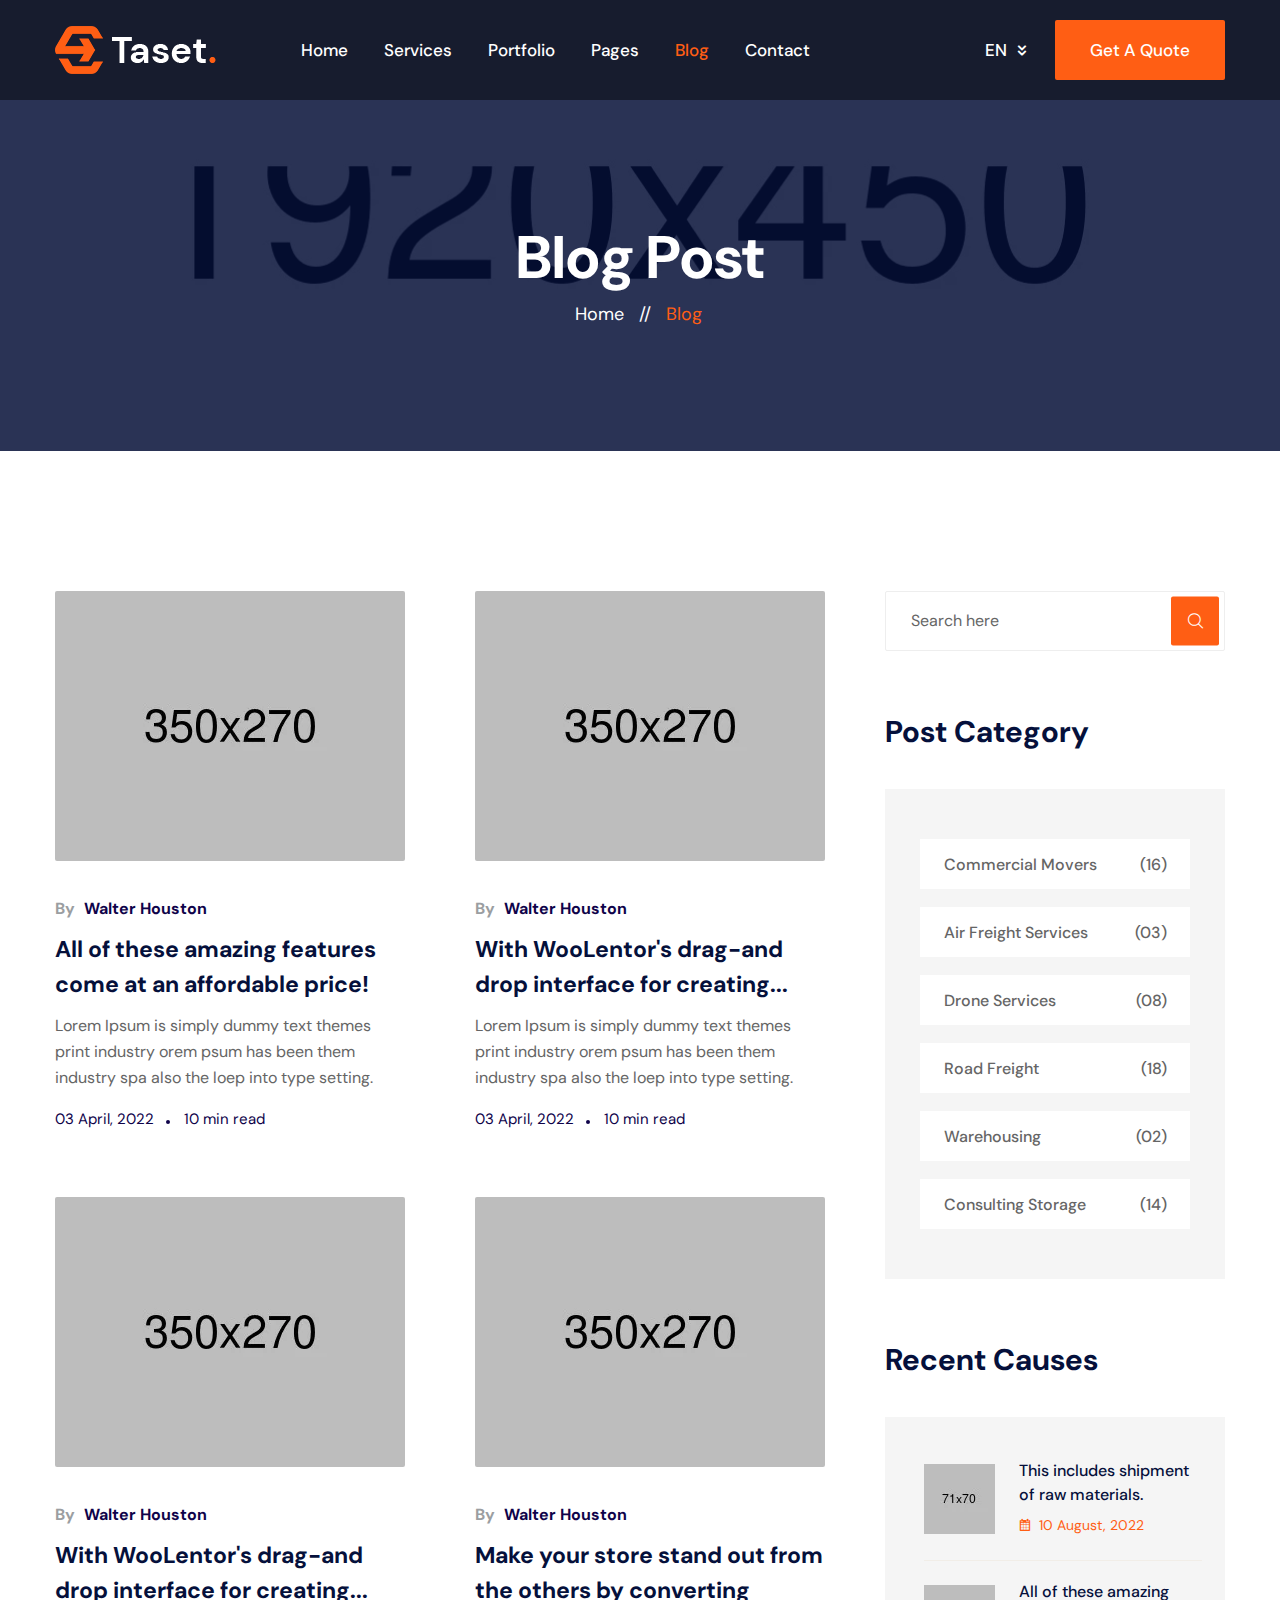
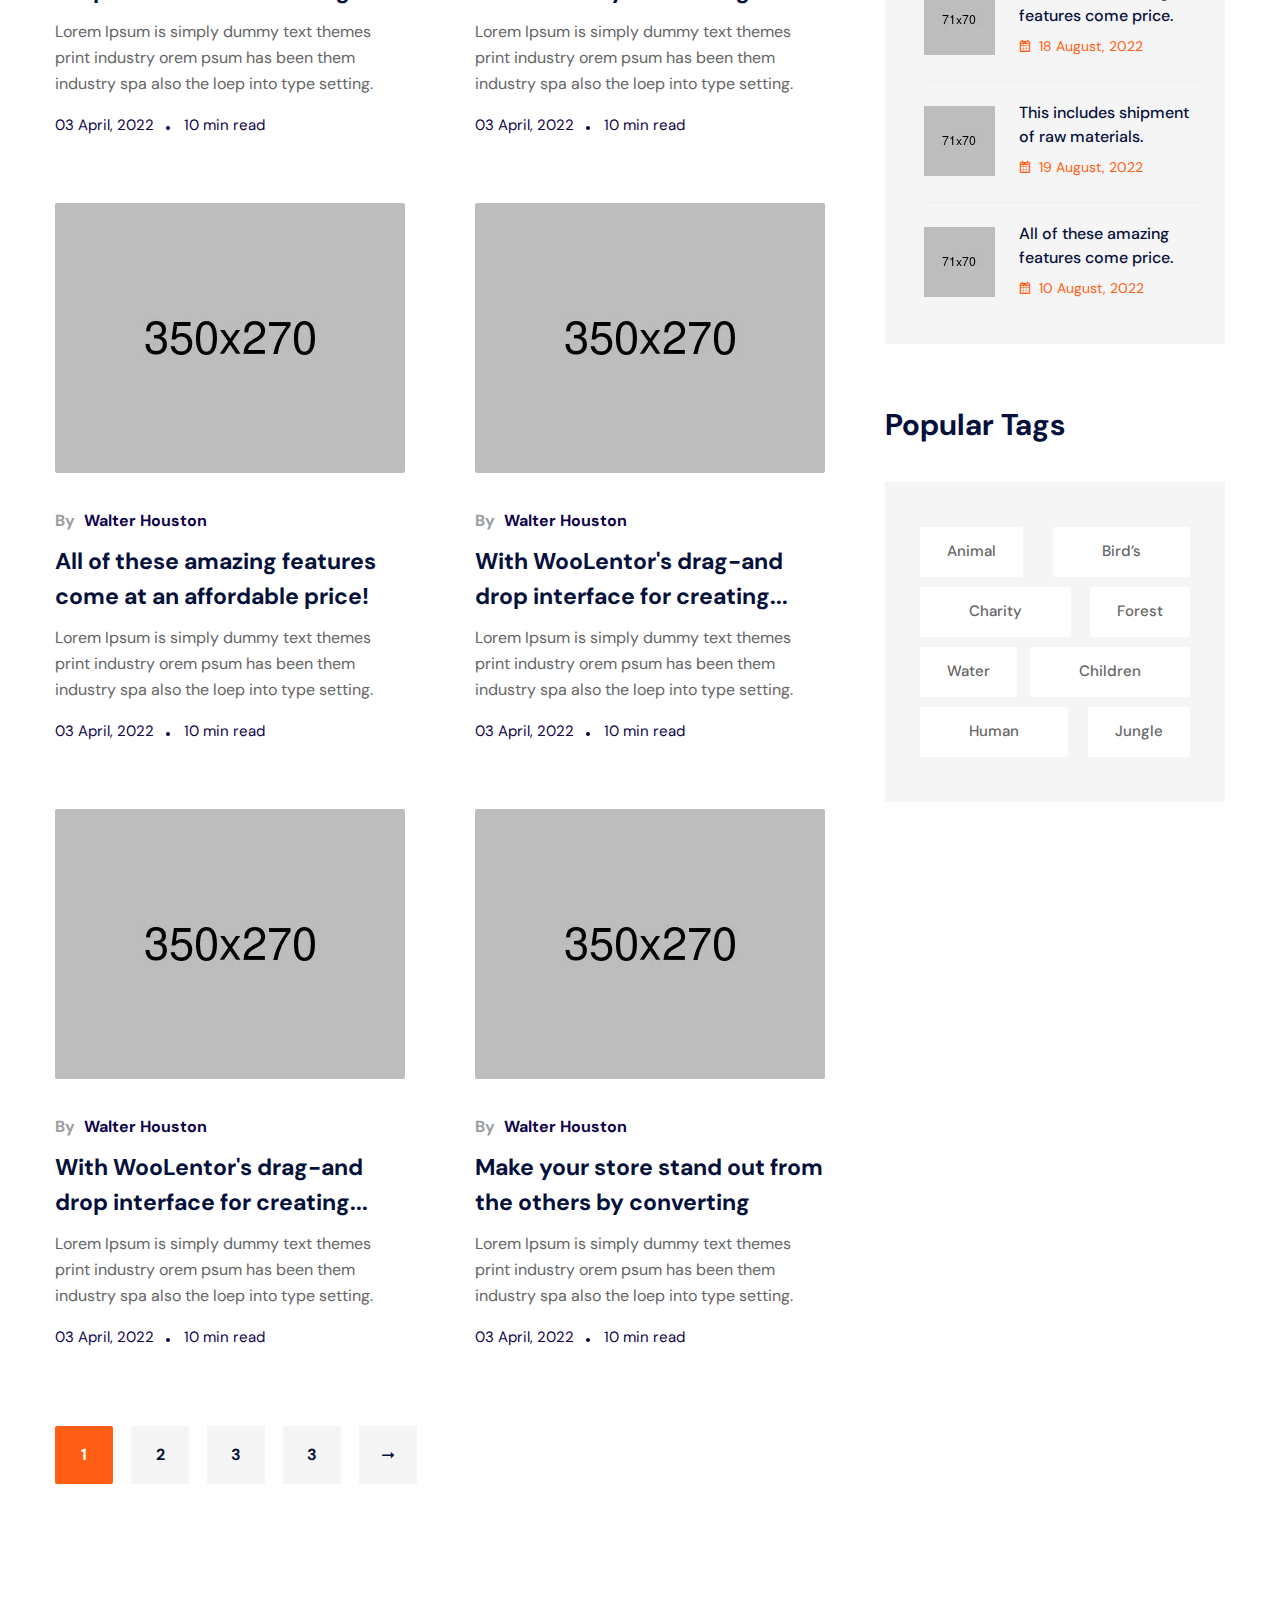
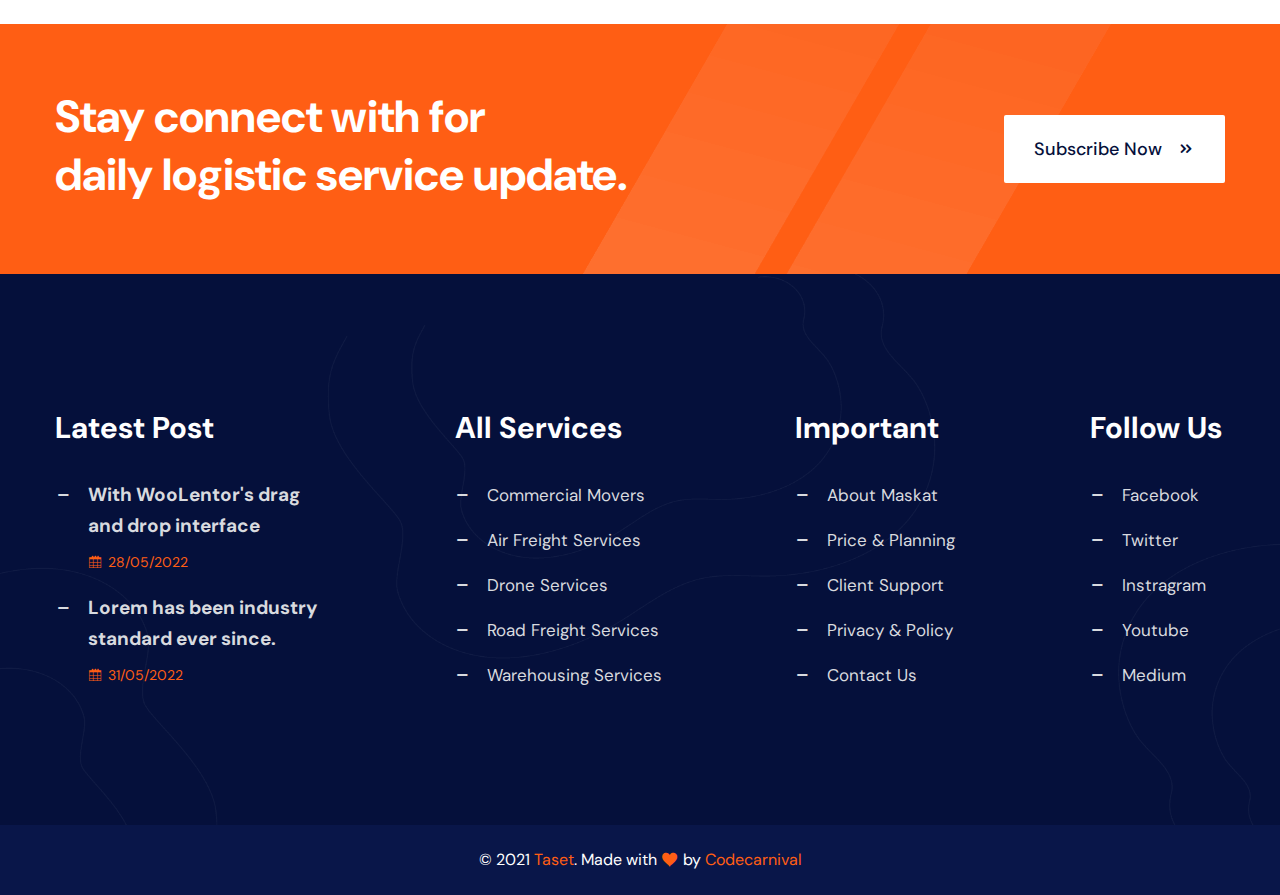
<file: blog-right-sidebar.html>
<!DOCTYPE html>
<html lang="zxx">

<head>
    <meta charset="utf-8">
    <meta http-equiv="X-UA-Compatible" content="IE=edge">
    <meta name="viewport" content="width=device-width, initial-scale=1.0" />
    <meta name="description" content="Taset - Logistic & Transportation HTML Template"/>
    <meta name="keywords" content="Logistic, Moving Company, Transportation, business, Transport, Cargo Delivery"/>
    <meta name="author" content="Codecarnival"/>

    <title>Blog - Taset - Logistic & Transportation HTML Template</title>

    <!--== Favicon ==-->
    <link rel="shortcut icon" href="assets/img/favicon.ico" type="image/x-icon" />

    <!--== Google Fonts ==-->
    <link rel="preconnect" href="https://fonts.googleapis.com">
    <link rel="preconnect" href="https://fonts.gstatic.com" crossorigin>
    <link href="https://fonts.googleapis.com/css2?family=DM+Sans:wght@400;500;700&display=swap" rel="stylesheet">

    <!--== Bootstrap CSS ==-->
    <link href="assets/css/bootstrap.min.css" rel="stylesheet"/>
    <!--== Icofont CSS ==-->
    <link href="assets/css/icofont.css" rel="stylesheet"/>
    <!--== Swiper CSS ==-->
    <link href="assets/css/swiper.min.css" rel="stylesheet"/>
    <!--== Main Style CSS ==-->
    <link href="assets/css/style.css" rel="stylesheet" />

</head>

<body>

<!--wrapper start-->
<div class="wrapper page-blog-wrapper">

  <!--== Start Header Wrapper ==-->
  <header class="header-wrapper">
    <div class="header-area header-default header-transparent sticky-header">
      <div class="container">
        <div class="row align-items-center">
          <div class="col-4 col-sm-6 col-lg-2">
            <div class="header-logo-area">
              <a href="index.html">
                <img class="logo-main" src="assets/img/logo.webp" alt="Logo" width="161" height="48" />
                <img class="logo-light" src="assets/img/logo-light.webp" alt="Logo" width="161" height="48" />
              </a>
            </div>
          </div>
          <div class="col-lg-7 d-none d-lg-block">
            <div class="header-navigation-area">
              <ul class="main-menu nav position-relative">
                <li><a href="index.html">Home</a></li>
                <li class="has-submenu"><a href="services.html">Services</a>
                  <ul class="submenu-nav">
                    <li><a href="services.html">Services</a></li>
                    <li><a href="service-details.html">Service Details</a></li>
                  </ul>
                </li>
                <li class="has-submenu"><a href="projects.html">Portfolio</a>
                  <ul class="submenu-nav">
                    <li><a href="projects.html">Portfolio</a></li>
                    <li><a href="project-details.html">Portfolio Details</a></li>
                  </ul>
                </li>
                <li class="has-submenu"><a href="index.html">Pages</a>
                  <ul class="submenu-nav">
                    <li><a href="about.html">About</a></li>
                    <li><a href="coming-soon.html">Coming soon</a></li>
                    <li><a href="page-not-found.html">404</a></li>
                  </ul>
                </li>
                <li class="has-submenu active"><a href="blog.html">Blog</a>
                  <ul class="submenu-nav">
                    <li><a href="blog.html">Blog 3 Column</a></li>
                    <li><a href="blog-4-column.html">Blog 4 Column</a></li>
                    <li><a href="blog-left-sidebar.html">Blog Left Sidebar</a></li>
                    <li><a href="blog-right-sidebar.html">Blog Right Sidebar</a></li>
                    <li><a href="blog.html">Blog No Sidebar</a></li>
                    <li><a href="blog-details.html">Blog Details</a></li>
                  </ul>
                </li>
                <li><a href="contact.html">Contact</a></li>
              </ul>
            </div>
          </div>
          <div class="col-8 col-sm-6 col-lg-3">
            <div class="header-action-area">
              <div class="header-lang-dropdown">
                <button type="button" class="btn-lang dropdown-toggle" id="dropdownLang" data-bs-toggle="dropdown" aria-expanded="false">EN</button>
                <ul class="dropdown-menu" aria-labelledby="dropdownLang">
                  <li class="dropdown-item active">EN</li>
                  <li class="dropdown-item">BN</li>
                  <li class="dropdown-item">FR</li>
                </ul>
              </div>
              <div class="header-action-btn">
                <a class="btn-theme" href="contact.html"><span>Get A Quote</span></a>
              </div>
              <button class="btn-menu d-lg-none" type="button" data-bs-toggle="offcanvas" data-bs-target="#offcanvasWithBothOptions" aria-controls="offcanvasWithBothOptions">
                <span class="icon-line"></span>
                <span class="icon-line"></span>
                <span class="icon-line"></span>
              </button>
            </div>
          </div>
        </div>
      </div>
    </div>
  </header>
  <!--== End Header Wrapper ==-->
  
  <main class="main-content">
    <!--== Start Page Title Area ==-->
    <section class="page-title-area bg-img" data-bg-img="assets/img/photos/bg2.webp">
      <div class="container">
        <div class="row align-items-center">
          <div class="col-lg-12 m-auto">
            <div class="page-title-content text-center">
              <h2 class="title">Blog Post</h2>
              <div class="bread-crumbs"><a href="index.html"> Home </a><span class="breadcrumb-sep"> // </span><span class="active"> Blog</span></div>
            </div>
          </div>
        </div>
      </div>
      <div class="bg-overlay3"></div>
    </section>
    <!--== End Page Title Area ==-->

    <!--== Start Blog Area Wrapper ==-->
    <section class="blog-area blog-grid-area">
      <div class="container">
        <div class="row">
          <div class="col-lg-8">
            <div class="blog-content-area mb-md-70">
              <div class="row row-gutter-70">
                <div class="col-sm-6">
                  <!--== Start Blog Post Item ==-->
                  <div class="post-item2">
                    <div class="thumb">
                      <a href="blog-details.html"><img src="assets/img/blog/3.webp" alt="Image" width="350" height="270"></a>
                    </div>
                    <div class="content">
                      <div class="author">By <a href="blog.html">Walter Houston</a></div>
                      <h4 class="title"><a href="blog-details.html">All of these amazing features come at an affordable price!</a></h4>
                      <p>Lorem Ipsum is simply dummy text themes print industry orem psum has been them industry spa also the loep into type setting.</p>
                      <div class="meta">
                        <span class="post-date">03 April, 2022 </span>
                        <span class="dots"></span>
                        <span class="post-time"> 10 min read</span>
                      </div>
                    </div>
                  </div>
                  <!--== End Blog Post Item ==-->
                </div>
                <div class="col-sm-6">
                  <!--== Start Blog Post Item ==-->
                  <div class="post-item2">
                    <div class="thumb">
                      <a href="blog-details.html"><img src="assets/img/blog/4.webp" alt="Image" width="350" height="270"></a>
                    </div>
                    <div class="content">
                      <div class="author">By <a href="blog.html">Walter Houston</a></div>
                      <h4 class="title"><a href="blog-details.html">With WooLentor's drag-and drop interface for creating...</a></h4>
                      <p>Lorem Ipsum is simply dummy text themes print industry orem psum has been them industry spa also the loep into type setting.</p>
                      <div class="meta">
                        <span class="post-date">03 April, 2022 </span>
                        <span class="dots"></span>
                        <span class="post-time"> 10 min read</span>
                      </div>
                    </div>
                  </div>
                  <!--== End Blog Post Item ==-->
                </div>
                <div class="col-sm-6">
                  <!--== Start Blog Post Item ==-->
                  <div class="post-item2">
                    <div class="thumb">
                      <a href="blog-details.html"><img src="assets/img/blog/5.webp" alt="Image" width="350" height="270"></a>
                    </div>
                    <div class="content">
                      <div class="author">By <a href="blog.html">Walter Houston</a></div>
                      <h4 class="title"><a href="blog-details.html">With WooLentor's drag-and drop interface for creating...</a></h4>
                      <p>Lorem Ipsum is simply dummy text themes print industry orem psum has been them industry spa also the loep into type setting.</p>
                      <div class="meta">
                        <span class="post-date">03 April, 2022 </span>
                        <span class="dots"></span>
                        <span class="post-time"> 10 min read</span>
                      </div>
                    </div>
                  </div>
                  <!--== End Blog Post Item ==-->
                </div>
                <div class="col-sm-6">
                  <!--== Start Blog Post Item ==-->
                  <div class="post-item2">
                    <div class="thumb">
                      <a href="blog-details.html"><img src="assets/img/blog/6.webp" alt="Image" width="350" height="270"></a>
                    </div>
                    <div class="content">
                      <div class="author">By <a href="blog.html">Walter Houston</a></div>
                      <h4 class="title"><a href="blog-details.html">Make your store stand out from the others by converting</a></h4>
                      <p>Lorem Ipsum is simply dummy text themes print industry orem psum has been them industry spa also the loep into type setting.</p>
                      <div class="meta">
                        <span class="post-date">03 April, 2022 </span>
                        <span class="dots"></span>
                        <span class="post-time"> 10 min read</span>
                      </div>
                    </div>
                  </div>
                  <!--== End Blog Post Item ==-->
                </div>
                <div class="col-sm-6">
                  <!--== Start Blog Post Item ==-->
                  <div class="post-item2">
                    <div class="thumb">
                      <a href="blog-details.html"><img src="assets/img/blog/7.webp" alt="Image" width="350" height="270"></a>
                    </div>
                    <div class="content">
                      <div class="author">By <a href="blog.html">Walter Houston</a></div>
                      <h4 class="title"><a href="blog-details.html">All of these amazing features come at an affordable price!</a></h4>
                      <p>Lorem Ipsum is simply dummy text themes print industry orem psum has been them industry spa also the loep into type setting.</p>
                      <div class="meta">
                        <span class="post-date">03 April, 2022 </span>
                        <span class="dots"></span>
                        <span class="post-time"> 10 min read</span>
                      </div>
                    </div>
                  </div>
                  <!--== End Blog Post Item ==-->
                </div>
                <div class="col-sm-6">
                  <!--== Start Blog Post Item ==-->
                  <div class="post-item2">
                    <div class="thumb">
                      <a href="blog-details.html"><img src="assets/img/blog/8.webp" alt="Image" width="350" height="270"></a>
                    </div>
                    <div class="content">
                      <div class="author">By <a href="blog.html">Walter Houston</a></div>
                      <h4 class="title"><a href="blog-details.html">With WooLentor's drag-and drop interface for creating...</a></h4>
                      <p>Lorem Ipsum is simply dummy text themes print industry orem psum has been them industry spa also the loep into type setting.</p>
                      <div class="meta">
                        <span class="post-date">03 April, 2022 </span>
                        <span class="dots"></span>
                        <span class="post-time"> 10 min read</span>
                      </div>
                    </div>
                  </div>
                  <!--== End Blog Post Item ==-->
                </div>
                <div class="col-sm-6">
                  <!--== Start Blog Post Item ==-->
                  <div class="post-item2">
                    <div class="thumb">
                      <a href="blog-details.html"><img src="assets/img/blog/9.webp" alt="Image" width="350" height="270"></a>
                    </div>
                    <div class="content">
                      <div class="author">By <a href="blog.html">Walter Houston</a></div>
                      <h4 class="title"><a href="blog-details.html">With WooLentor's drag-and drop interface for creating...</a></h4>
                      <p>Lorem Ipsum is simply dummy text themes print industry orem psum has been them industry spa also the loep into type setting.</p>
                      <div class="meta">
                        <span class="post-date">03 April, 2022 </span>
                        <span class="dots"></span>
                        <span class="post-time"> 10 min read</span>
                      </div>
                    </div>
                  </div>
                  <!--== End Blog Post Item ==-->
                </div>
                <div class="col-sm-6">
                  <!--== Start Blog Post Item ==-->
                  <div class="post-item2">
                    <div class="thumb">
                      <a href="blog-details.html"><img src="assets/img/blog/10.webp" alt="Image" width="350" height="270"></a>
                    </div>
                    <div class="content">
                      <div class="author">By <a href="blog.html">Walter Houston</a></div>
                      <h4 class="title"><a href="blog-details.html">Make your store stand out from the others by converting</a></h4>
                      <p>Lorem Ipsum is simply dummy text themes print industry orem psum has been them industry spa also the loep into type setting.</p>
                      <div class="meta">
                        <span class="post-date">03 April, 2022 </span>
                        <span class="dots"></span>
                        <span class="post-time"> 10 min read</span>
                      </div>
                    </div>
                  </div>
                  <!--== End Blog Post Item ==-->
                </div>
              </div>
              <div class="row">
                <div class="col-lg-12">
                  <div class="pagination-area">
                    <nav>
                      <ul class="page-numbers">
                        <li>
                          <a class="page-number active" href="blog.html">1</a>
                        </li>
                        <li>
                          <a class="page-number" href="blog.html">2</a>
                        </li>
                        <li>
                          <a class="page-number" href="blog.html">3</a>
                        </li>
                        <li>
                          <a class="page-number" href="blog.html">3</a>
                        </li>
                        <li>
                          <a class="page-number next" href="blog.html">
                            <i class="icofont-long-arrow-right"></i>
                          </a>
                        </li>
                      </ul>
                    </nav>
                  </div>
                </div>
              </div>
            </div>
          </div>
          <div class="col-lg-4">
            <div class="sidebar-area blog-sidebar-area ml-30 lg-ml-0">
              <div class="widget-item">
                <div class="widget-body">
                  <div class="widget-search-box">
                    <form action="#" method="post">
                      <div class="form-input-item">
                        <label for="search2" class="sr-only">Search</label>
                        <input type="text" id="search2" placeholder="Search here">
                        <button type="submit" class="btn-src">
                          <i class="icofont-search"></i>
                        </button>
                      </div>
                    </form>
                  </div>
                </div>
              </div>
              <div class="widget-item">
                <div class="widget-title">
                  <h3 class="title">Post Category</h3>
                </div>
                <div class="widget-body">
                  <div class="widget-categories">
                    <ul>
                      <li><a href="services.html">Commercial Movers<span>(16)</span></a></li>
                      <li><a href="services.html">Air Freight Services<span>(03)</span></a></li>
                      <li><a href="services.html">Drone Services<span>(08)</span></a></li>
                      <li><a href="services.html">Road Freight<span>(18)</span></a></li>
                      <li><a href="services.html">Warehousing<span>(02)</span></a></li>
                      <li><a href="services.html">Consulting Storage<span>(14)</span></a></li>
                    </ul>
                  </div>
                </div>
              </div>
              <div class="widget-item">
                <div class="widget-title">
                  <h3 class="title">Recent Causes</h3>
                </div>
                <div class="widget-body">
                  <div class="widget-post">
                    <div class="widget-blog-post">
                      <div class="thumb">
                        <a href="blog-details.html"><img src="assets/img/blog/11.webp" alt="Image" width="71" height="70"></a>
                      </div>
                      <div class="content">
                        <h4><a href="blog-details.html">This includes shipment of raw materials.</a></h4>
                        <div class="meta">
                          <span class="post-date"><i class="icofont-ui-calendar"></i> 10 August, 2022 </span>
                        </div>
                      </div>
                    </div>
                    <div class="widget-blog-post">
                      <div class="thumb">
                        <a href="blog-details.html"><img src="assets/img/blog/12.webp" alt="Image" width="71" height="70"></a>
                      </div>
                      <div class="content">
                        <h4><a href="blog-details.html">All of these amazing features come price.</a></h4>
                        <div class="meta">
                          <span class="post-date"><i class="icofont-ui-calendar"></i> 18 August, 2022 </span>
                        </div>
                      </div>
                    </div>
                    <div class="widget-blog-post">
                      <div class="thumb">
                        <a href="blog-details.html"><img src="assets/img/blog/13.webp" alt="Image" width="71" height="70"></a>
                      </div>
                      <div class="content">
                        <h4><a href="blog-details.html">This includes shipment of raw materials.</a></h4>
                        <div class="meta">
                          <span class="post-date"><i class="icofont-ui-calendar"></i> 19 August, 2022 </span>
                        </div>
                      </div>
                    </div>
                    <div class="widget-blog-post">
                      <div class="thumb">
                        <a href="blog-details.html"><img src="assets/img/blog/14.webp" alt="Image" width="71" height="70"></a>
                      </div>
                      <div class="content">
                        <h4><a href="blog-details.html">All of these amazing features come price.</a></h4>
                        <div class="meta">
                          <span class="post-date"><i class="icofont-ui-calendar"></i> 10 August, 2022 </span>
                        </div>
                      </div>
                    </div>
                  </div>
                </div>
              </div>
              <div class="widget-item md-mb-0">
                <div class="widget-title">
                  <h3 class="title">Popular Tags</h3>
                </div>
                <div class="widget-body">
                  <div class="widget-tags">
                    <ul>
                      <li><a href="services.html">Animal</a></li>
                      <li><a class="tags-padding mr-0" href="services.html">Bird’s</a></li>
                      <li><a class="tags-padding" href="services.html">Charity</a></li>
                      <li><a class="mr-0" href="services.html">Forest</a></li>
                      <li><a href="services.html">Water</a></li>
                      <li><a class="tags-padding mr-0" href="services.html">Children</a></li>
                      <li><a class="tags-padding" href="services.html">Human</a></li>
                      <li><a href="services.html">Jungle</a></li>
                    </ul>
                  </div>
                </div>
              </div>
            </div>
          </div>
        </div>
      </div>
    </section>
    <!--== End Blog Area Wrapper ==-->

    <!--== Start Divider Area Wrapper ==-->
    <section class="divider-area divider-default-area">
      <div class="container">
        <div class="row align-items-center">
          <div class="col-sm-8 col-md-7">
            <div class="content">
              <h2 class="title">Stay connect with for<br> daily logistic service update.</h2>
            </div>
          </div>
          <div class="col-sm-4 col-md-5">
            <div class="divider-btn">
              <a class="btn-theme btn-white" href="index.html">Subscribe Now <i class="icofont-rounded-double-right"></i></a>
            </div>
          </div>
        </div>
      </div>
      <div class="shape-group">
        <div class="shape-style4">
          <img src="assets/img/shape/4.webp" alt="Image" width="560" height="250">
        </div>
      </div>
    </section>
    <!--== End Divider Area Wrapper ==-->
  </main>

  <!--== Start Footer Area Wrapper ==-->
  <footer class="footer-area default-style">
    <div class="footer-main">
      <div class="container">
        <div class="row">
          <div class="col-md-6 col-lg-4 col-xl-3">
            <div class="widget-item">
              <h4 class="widget-title">Latest Post</h4>
              <h4 class="widget-title widget-collapsed-title collapsed" data-bs-toggle="collapse" data-bs-target="#dividerId-1">Latest Post</h4>
              <div id="dividerId-1" class="collapse widget-collapse-body">
                <div class="widget-blog-wrap">
                  <div class="blog-post-item">
                    <div class="content">
                      <h4 class="title"><i class="icon icofont-minus"></i> <a href="blog-details.html">With WooLentor's drag and drop interface</a></h4>
                      <div class="meta-date"><a href="blog.html"><i class="icofont-calendar"></i> 28/05/2022</a></div>
                    </div>
                  </div>
                  <div class="blog-post-item">
                    <div class="content">
                      <h4 class="title"><i class="icon icofont-minus"></i> <a href="blog-details.html">Lorem has been industry standard ever since.</a></h4>
                      <div class="meta-date"><a href="blog.html"><i class="icofont-calendar"></i> 31/05/2022</a></div>
                    </div>
                  </div>
                </div>
              </div>
            </div>
          </div>
          <div class="col-md-6 col-lg-3 offset-lg-0 col-xl-3 offset-xl-1">
            <div class="widget-item">
              <h4 class="widget-title">All Services</h4>
              <h4 class="widget-title widget-collapsed-title collapsed" data-bs-toggle="collapse" data-bs-target="#dividerId-2">All Services</h4>
              <div id="dividerId-2" class="collapse widget-collapse-body">
                <nav class="widget-menu-wrap">
                  <ul class="nav-menu nav">
                    <li><a href="service-details.html"><i class="icofont-minus"></i>Commercial Movers</a></li>
                    <li><a href="service-details.html"><i class="icofont-minus"></i>Air Freight Services</a></li>
                    <li><a href="service-details.html"><i class="icofont-minus"></i>Drone Services</a></li>
                    <li><a href="service-details.html"><i class="icofont-minus"></i>Road Freight Services</a></li>
                    <li><a href="service-details.html"><i class="icofont-minus"></i>Warehousing Services</a></li>
                  </ul>
                </nav>
              </div>
            </div>
          </div>
          <div class="col-md-6 col-lg-3 col-xl-3">
            <div class="widget-item ml-40 ml-lg-20 md-ml-0">
              <h4 class="widget-title">Important</h4>
              <h4 class="widget-title widget-collapsed-title collapsed" data-bs-toggle="collapse" data-bs-target="#dividerId-3">Important</h4>
              <div id="dividerId-3" class="collapse widget-collapse-body">
                <nav class="widget-menu-wrap">
                  <ul class="nav-menu nav">
                    <li><a href="about.html"><i class="icofont-minus"></i>About Maskat</a></li>
                    <li><a href="index.html"><i class="icofont-minus"></i>Price & Planning</a></li>
                    <li><a href="contact.html"><i class="icofont-minus"></i>Client Support</a></li>
                    <li><a href="index.html"><i class="icofont-minus"></i>Privacy & Policy</a></li>
                    <li><a href="contact.html"><i class="icofont-minus"></i>Contact Us</a></li>
                  </ul>
                </nav>
              </div>
            </div>
          </div>
          <div class="col-md-6 col-lg-2 col-xl-2">
            <div class="widget-item ml-35 lg-ml-0">
              <h4 class="widget-title">Follow Us</h4>
              <h4 class="widget-title widget-collapsed-title collapsed" data-bs-toggle="collapse" data-bs-target="#dividerId-4">Follow Us</h4>
              <div id="dividerId-4" class="collapse widget-collapse-body">
                <nav class="widget-menu-wrap">
                  <ul class="nav-menu nav">
                    <li><a href="index.html"><i class="icofont-minus"></i>Facebook</a></li>
                    <li><a href="index.html"><i class="icofont-minus"></i>Twitter</a></li>
                    <li><a href="index.html"><i class="icofont-minus"></i>Instragram</a></li>
                    <li><a href="index.html"><i class="icofont-minus"></i>Youtube</a></li>
                    <li><a href="index.html"><i class="icofont-minus"></i>Medium</a></li>
                  </ul>
                </nav>
              </div>
            </div>
          </div>
        </div>
      </div>
      <div class="footer-shape bg-img" data-bg-img="assets/img/photos/footer1.webp"></div>
    </div>
    <div class="footer-bottom">
      <div class="container">
        <div class="footer-bottom-content">
          <div class="row">
            <div class="col-md-12">
              <div class="widget-copyright">
                <p>© 2021 <span>Taset</span>. Made with <i class="icofont-heart-alt"></i> by <a target="_blank" href="https://themeforest.net/user/codecarnival/portfolio">Codecarnival</a></p>
              </div>
            </div>
          </div>
        </div>
      </div>
    </div>
  </footer>
  <!--== End Footer Area Wrapper ==-->
  
  <!--== Scroll Top Button ==-->
  <div class="scroll-to-top"><span class="icofont-rounded-double-left icofont-rotate-90"></span></div>

  <!--== Start Side Menu ==-->
  <aside class="off-canvas-area offcanvas offcanvas-end" data-bs-scroll="true" tabindex="-1" id="offcanvasWithBothOptions">
    <div class="offcanvas-header">
      <button type="button" class="btn-close text-reset" data-bs-dismiss="offcanvas" aria-label="Close"></button>
    </div>
    <div class="offcanvas-body">
      <!-- Start Mobile Menu Wrapper -->
      <div class="res-mobile-menu">
        <nav id="offcanvasNav" class="offcanvas-menu">
          <ul>
            <li><a href="index.html">Home</a></li>
            <li><a href="javascript:void(0)">Services</a>
              <ul>
                <li><a href="services.html">Services</a></li>
                <li><a href="service-details.html">Service Details</a></li>
              </ul>
            </li>
            <li><a href="javascript:void(0)">Portfolio</a>
              <ul>
                <li><a href="projects.html">Portfolio</a></li>
                <li><a href="project-details.html">Portfolio Details</a></li>
              </ul>
            </li>
            <li><a href="javascript:void(0)">Pages</a>
              <ul>
                <li><a href="about.html">About</a></li>
                <li><a href="coming-soon.html">Coming soon</a></li>
                <li><a href="page-not-found.html">404</a></li>
              </ul>
            </li>
            <li><a class="color-theme" href="javascript:void(0)">Blog</a>
              <ul>
                <li><a href="blog.html">Blog 3 Column</a></li>
                <li><a href="blog-4-column.html">Blog 4 Column</a></li>
                <li><a href="blog-left-sidebar.html">Blog Left Sidebar</a></li>
                <li><a href="blog-right-sidebar.html">Blog Right Sidebar</a></li>
                <li><a href="blog.html">Blog No Sidebar</a></li>
                <li><a href="blog-details.html">Blog Details</a></li>
              </ul>
            </li>
            <li><a href="contact.html">Contact</a></li>
          </ul>
        </nav>
      </div>
      <!-- End Mobile Menu Wrapper -->
    </div>
  </aside>
  <!--== End Side Menu ==-->
</div>

<!--=======================Javascript============================-->

<!--=== Modernizr Min Js ===-->
<script src="assets/js/modernizr.js"></script>
<!--=== jQuery Min Js ===-->
<script src="assets/js/jquery-main.js"></script>
<!--=== jQuery Migration Min Js ===-->
<script src="assets/js/jquery-migrate.js"></script>
<!--=== Popper Min Js ===-->
<script src="assets/js/popper.min.js"></script>
<!--=== Bootstrap Min Js ===-->
<script src="assets/js/bootstrap.min.js"></script>
<!--=== jquery Swiper Min Js ===-->
<script src="assets/js/swiper.min.js"></script>
<!--=== jquery Countdown Js ===-->
<script src="assets/js/jquery.countdown.min.js"></script>
<!--=== Isotope Min Js ===-->
<script src="assets/js/isotope.pkgd.min.js"></script>

<!--=== Custom Js ===-->
<script src="assets/js/custom.js"></script>

</body>

</html>
</file>
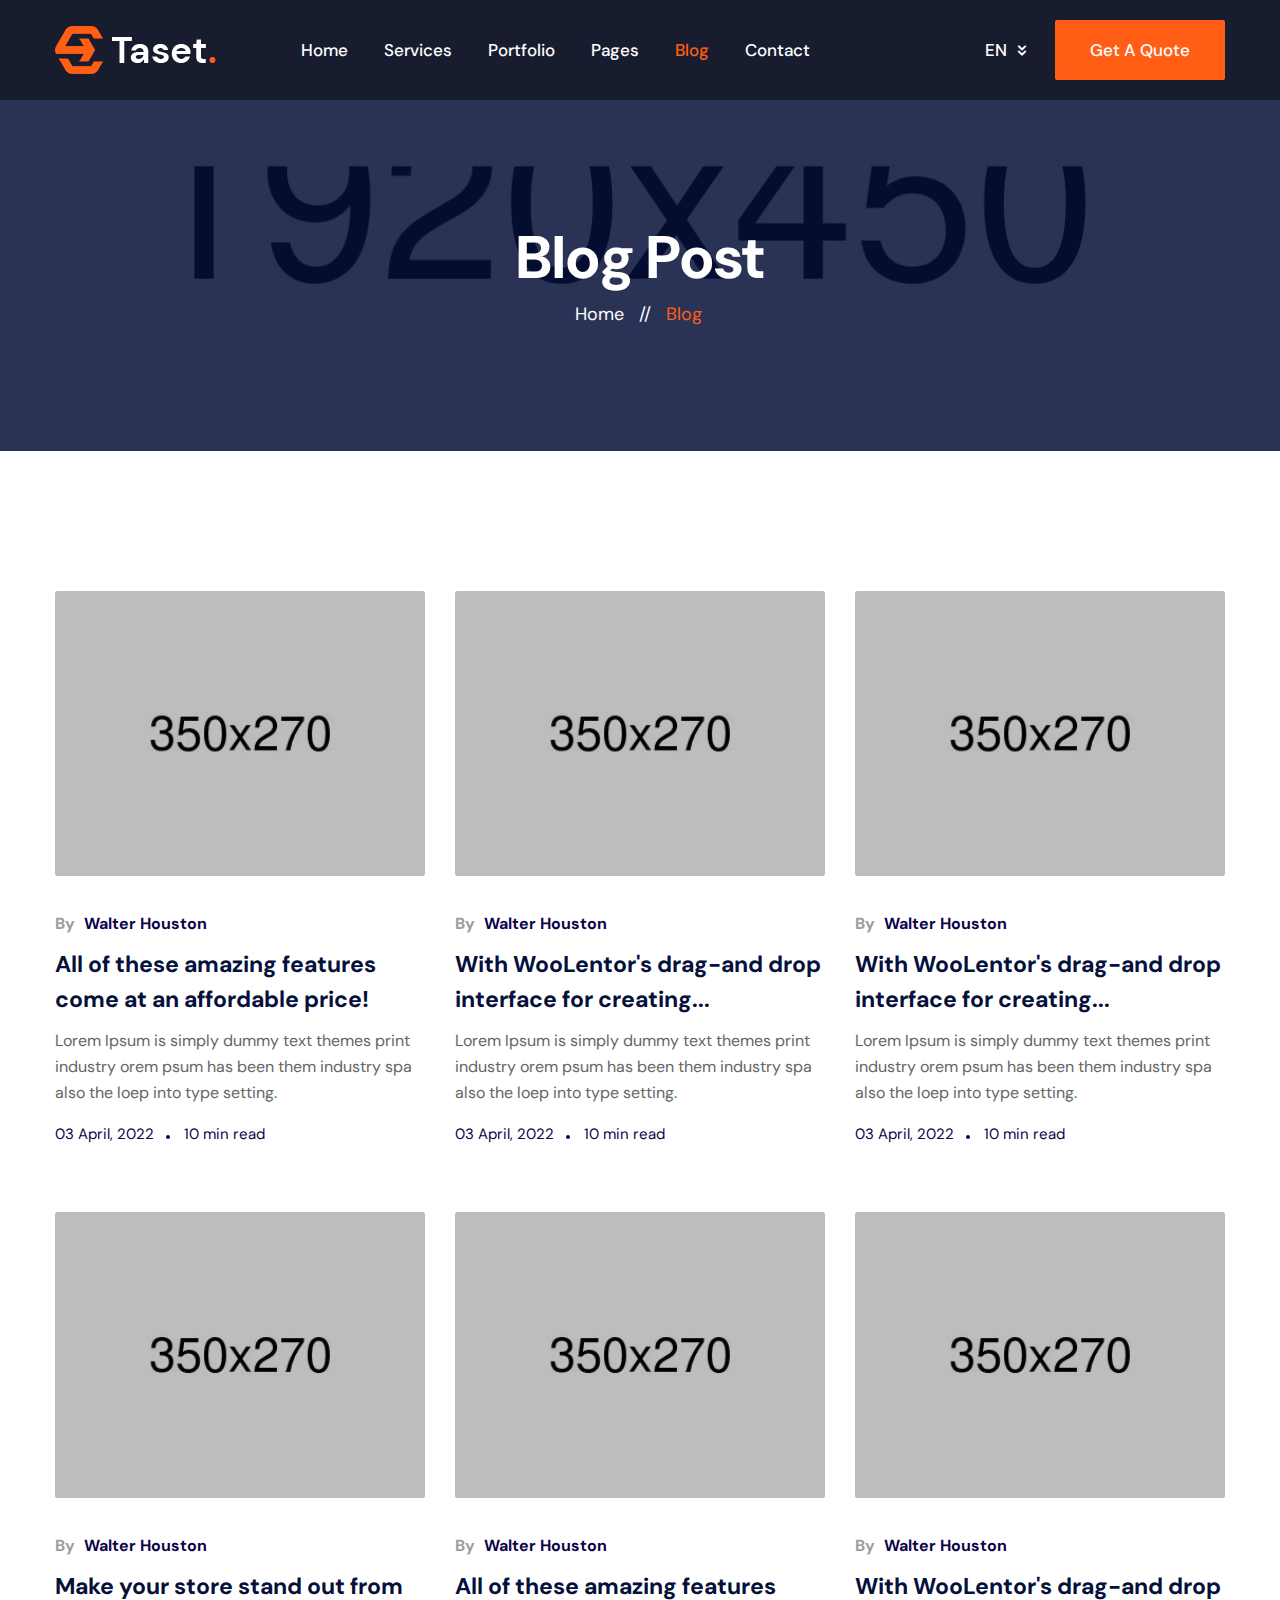
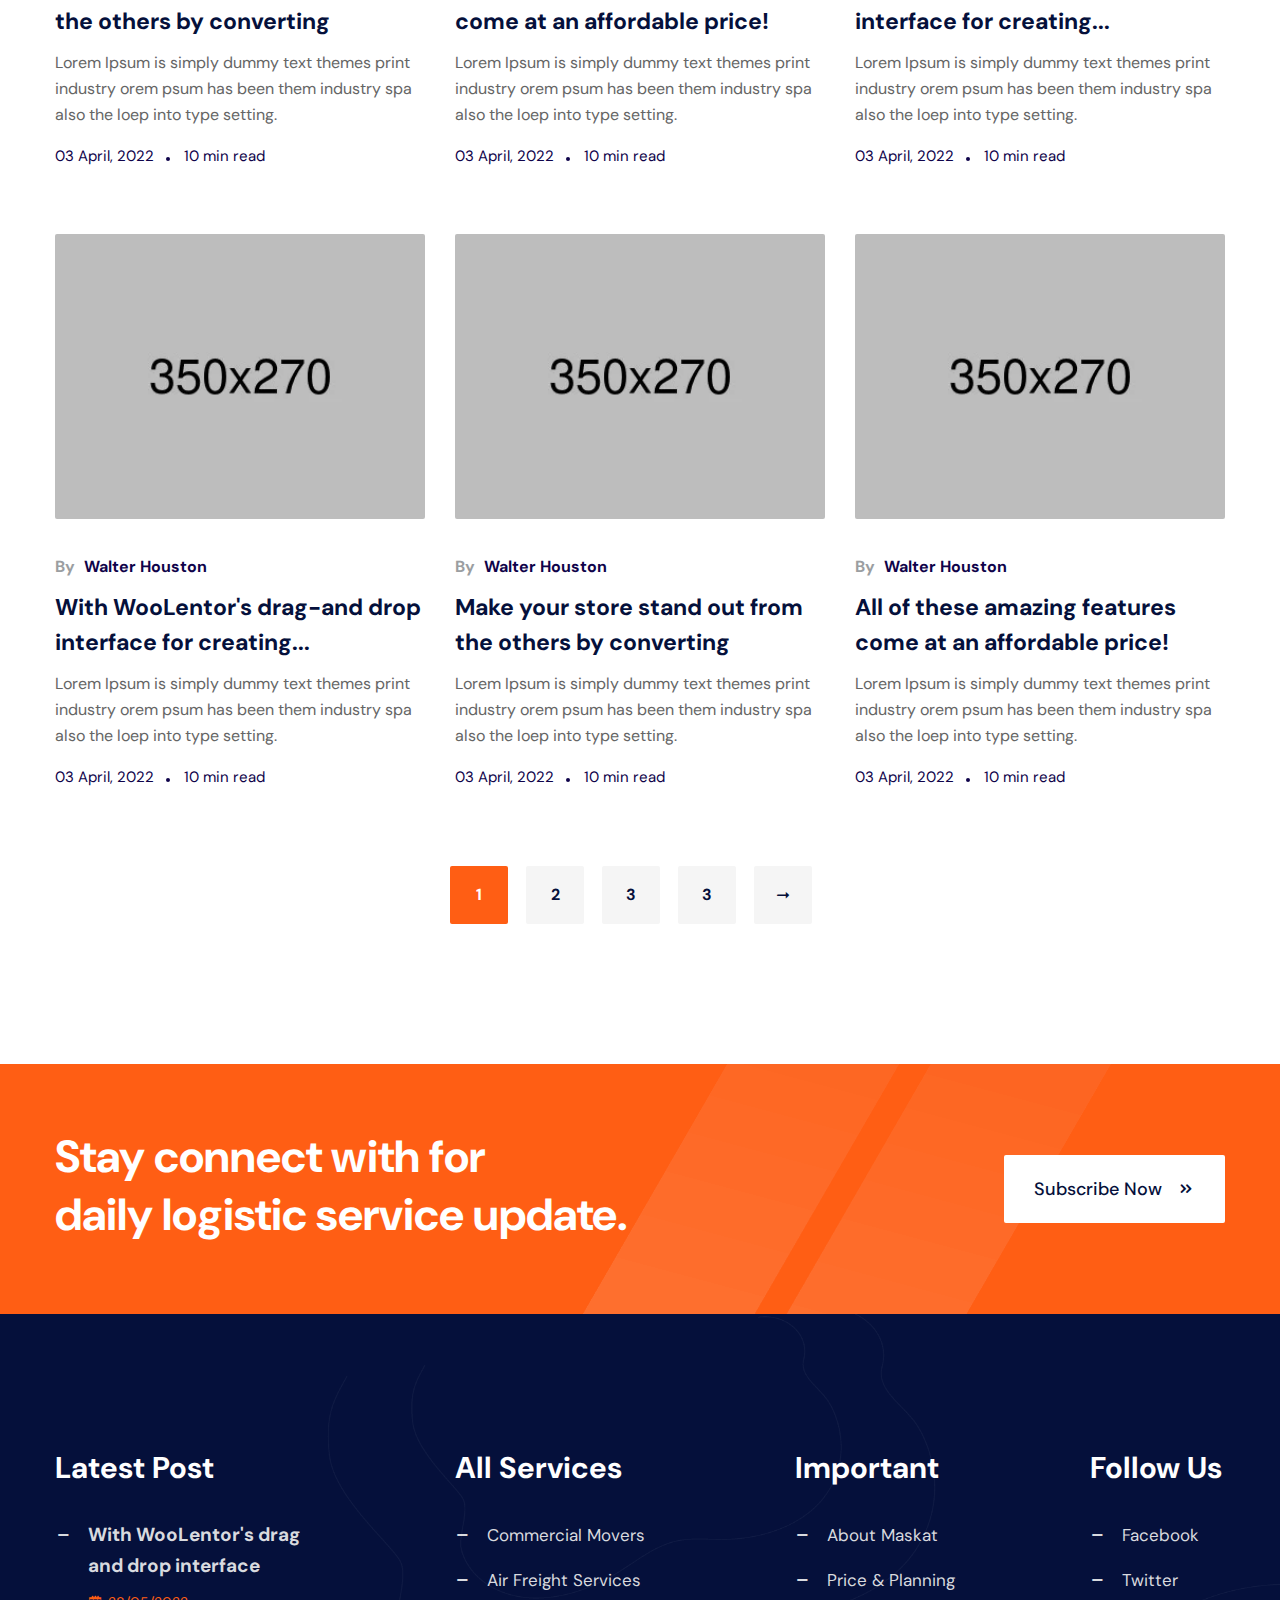
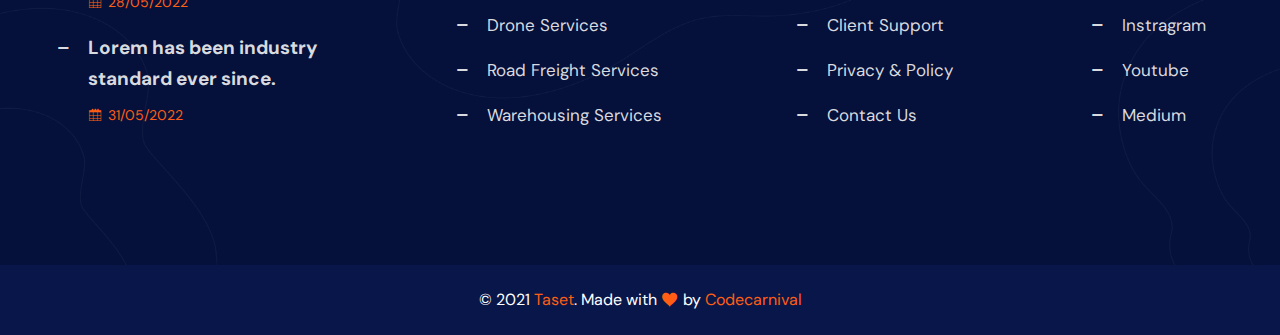
<file: blog.html>
<!DOCTYPE html>
<html lang="zxx">

<head>
    <meta charset="utf-8">
    <meta http-equiv="X-UA-Compatible" content="IE=edge">
    <meta name="viewport" content="width=device-width, initial-scale=1.0" />
    <meta name="description" content="Taset - Logistic & Transportation HTML Template"/>
    <meta name="keywords" content="Logistic, Moving Company, Transportation, business, Transport, Cargo Delivery"/>
    <meta name="author" content="Codecarnival"/>

    <title>Blog - Taset - Logistic & Transportation HTML Template</title>

    <!--== Favicon ==-->
    <link rel="shortcut icon" href="assets/img/favicon.ico" type="image/x-icon" />

    <!--== Google Fonts ==-->
    <link rel="preconnect" href="https://fonts.googleapis.com">
    <link rel="preconnect" href="https://fonts.gstatic.com" crossorigin>
    <link href="https://fonts.googleapis.com/css2?family=DM+Sans:wght@400;500;700&display=swap" rel="stylesheet">

    <!--== Bootstrap CSS ==-->
    <link href="assets/css/bootstrap.min.css" rel="stylesheet"/>
    <!--== Icofont CSS ==-->
    <link href="assets/css/icofont.css" rel="stylesheet"/>
    <!--== Swiper CSS ==-->
    <link href="assets/css/swiper.min.css" rel="stylesheet"/>
    <!--== Main Style CSS ==-->
    <link href="assets/css/style.css" rel="stylesheet" />

</head>

<body>

<!--wrapper start-->
<div class="wrapper page-blog-wrapper">

  <!--== Start Header Wrapper ==-->
  <header class="header-wrapper">
    <div class="header-area header-default header-transparent sticky-header">
      <div class="container">
        <div class="row align-items-center">
          <div class="col-4 col-sm-6 col-lg-2">
            <div class="header-logo-area">
              <a href="index.html">
                <img class="logo-main" src="assets/img/logo.webp" alt="Logo" width="161" height="48" />
                <img class="logo-light" src="assets/img/logo-light.webp" alt="Logo" width="161" height="48" />
              </a>
            </div>
          </div>
          <div class="col-lg-7 d-none d-lg-block">
            <div class="header-navigation-area">
              <ul class="main-menu nav position-relative">
                <li><a href="index.html">Home</a></li>
                <li class="has-submenu"><a href="services.html">Services</a>
                  <ul class="submenu-nav">
                    <li><a href="services.html">Services</a></li>
                    <li><a href="service-details.html">Service Details</a></li>
                  </ul>
                </li>
                <li class="has-submenu"><a href="projects.html">Portfolio</a>
                  <ul class="submenu-nav">
                    <li><a href="projects.html">Portfolio</a></li>
                    <li><a href="project-details.html">Portfolio Details</a></li>
                  </ul>
                </li>
                <li class="has-submenu"><a href="index.html">Pages</a>
                  <ul class="submenu-nav">
                    <li><a href="about.html">About</a></li>
                    <li><a href="coming-soon.html">Coming soon</a></li>
                    <li><a href="page-not-found.html">404</a></li>
                  </ul>
                </li>
                <li class="has-submenu active"><a href="blog.html">Blog</a>
                  <ul class="submenu-nav">
                    <li><a href="blog.html">Blog 3 Column</a></li>
                    <li><a href="blog-4-column.html">Blog 4 Column</a></li>
                    <li><a href="blog-left-sidebar.html">Blog Left Sidebar</a></li>
                    <li><a href="blog-right-sidebar.html">Blog Right Sidebar</a></li>
                    <li><a href="blog.html">Blog No Sidebar</a></li>
                    <li><a href="blog-details.html">Blog Details</a></li>
                  </ul>
                </li>
                <li><a href="contact.html">Contact</a></li>
              </ul>
            </div>
          </div>
          <div class="col-8 col-sm-6 col-lg-3">
            <div class="header-action-area">
              <div class="header-lang-dropdown">
                <button type="button" class="btn-lang dropdown-toggle" id="dropdownLang" data-bs-toggle="dropdown" aria-expanded="false">EN</button>
                <ul class="dropdown-menu" aria-labelledby="dropdownLang">
                  <li class="dropdown-item active">EN</li>
                  <li class="dropdown-item">BN</li>
                  <li class="dropdown-item">FR</li>
                </ul>
              </div>
              <div class="header-action-btn">
                <a class="btn-theme" href="contact.html"><span>Get A Quote</span></a>
              </div>
              <button class="btn-menu d-lg-none" type="button" data-bs-toggle="offcanvas" data-bs-target="#offcanvasWithBothOptions" aria-controls="offcanvasWithBothOptions">
                <span class="icon-line"></span>
                <span class="icon-line"></span>
                <span class="icon-line"></span>
              </button>
            </div>
          </div>
        </div>
      </div>
    </div>
  </header>
  <!--== End Header Wrapper ==-->
  
  <main class="main-content">
    <!--== Start Page Title Area ==-->
    <section class="page-title-area bg-img" data-bg-img="assets/img/photos/bg2.webp">
      <div class="container">
        <div class="row align-items-center">
          <div class="col-lg-12 m-auto">
            <div class="page-title-content text-center">
              <h2 class="title">Blog Post</h2>
              <div class="bread-crumbs"><a href="index.html"> Home </a><span class="breadcrumb-sep"> // </span><span class="active"> Blog</span></div>
            </div>
          </div>
        </div>
      </div>
      <div class="bg-overlay3"></div>
    </section>
    <!--== End Page Title Area ==-->

    <!--== Start Blog Area Wrapper ==-->
    <section class="blog-area blog-grid-area">
      <div class="container">
        <div class="row">
          <div class="col-lg-12">
            <div class="blog-content-area">
              <div class="row">
                <div class="col-sm-6 col-md-4">
                  <!--== Start Blog Post Item ==-->
                  <div class="post-item2">
                    <div class="thumb">
                      <a href="blog-details.html"><img src="assets/img/blog/3.webp" alt="Image" width="370" height="285"></a>
                    </div>
                    <div class="content">
                      <div class="author">By <a href="blog.html">Walter Houston</a></div>
                      <h4 class="title"><a href="blog-details.html">All of these amazing features come at an affordable price!</a></h4>
                      <p>Lorem Ipsum is simply dummy text themes print industry orem psum has been them industry spa also the loep into type setting.</p>
                      <div class="meta">
                        <span class="post-date">03 April, 2022 </span>
                        <span class="dots"></span>
                        <span class="post-time"> 10 min read</span>
                      </div>
                    </div>
                  </div>
                  <!--== End Blog Post Item ==-->
                </div>
                <div class="col-sm-6 col-md-4">
                  <!--== Start Blog Post Item ==-->
                  <div class="post-item2">
                    <div class="thumb">
                      <a href="blog-details.html"><img src="assets/img/blog/4.webp" alt="Image" width="370" height="285"></a>
                    </div>
                    <div class="content">
                      <div class="author">By <a href="blog.html">Walter Houston</a></div>
                      <h4 class="title"><a href="blog-details.html">With WooLentor's drag-and drop interface for creating...</a></h4>
                      <p>Lorem Ipsum is simply dummy text themes print industry orem psum has been them industry spa also the loep into type setting.</p>
                      <div class="meta">
                        <span class="post-date">03 April, 2022 </span>
                        <span class="dots"></span>
                        <span class="post-time"> 10 min read</span>
                      </div>
                    </div>
                  </div>
                  <!--== End Blog Post Item ==-->
                </div>
                <div class="col-sm-6 col-md-4">
                  <!--== Start Blog Post Item ==-->
                  <div class="post-item2">
                    <div class="thumb">
                      <a href="blog-details.html"><img src="assets/img/blog/5.webp" alt="Image" width="370" height="285"></a>
                    </div>
                    <div class="content">
                      <div class="author">By <a href="blog.html">Walter Houston</a></div>
                      <h4 class="title"><a href="blog-details.html">With WooLentor's drag-and drop interface for creating...</a></h4>
                      <p>Lorem Ipsum is simply dummy text themes print industry orem psum has been them industry spa also the loep into type setting.</p>
                      <div class="meta">
                        <span class="post-date">03 April, 2022 </span>
                        <span class="dots"></span>
                        <span class="post-time"> 10 min read</span>
                      </div>
                    </div>
                  </div>
                  <!--== End Blog Post Item ==-->
                </div>
                <div class="col-sm-6 col-md-4">
                  <!--== Start Blog Post Item ==-->
                  <div class="post-item2">
                    <div class="thumb">
                      <a href="blog-details.html"><img src="assets/img/blog/6.webp" alt="Image" width="370" height="285"></a>
                    </div>
                    <div class="content">
                      <div class="author">By <a href="blog.html">Walter Houston</a></div>
                      <h4 class="title"><a href="blog-details.html">Make your store stand out from the others by converting</a></h4>
                      <p>Lorem Ipsum is simply dummy text themes print industry orem psum has been them industry spa also the loep into type setting.</p>
                      <div class="meta">
                        <span class="post-date">03 April, 2022 </span>
                        <span class="dots"></span>
                        <span class="post-time"> 10 min read</span>
                      </div>
                    </div>
                  </div>
                  <!--== End Blog Post Item ==-->
                </div>
                <div class="col-sm-6 col-md-4">
                  <!--== Start Blog Post Item ==-->
                  <div class="post-item2">
                    <div class="thumb">
                      <a href="blog-details.html"><img src="assets/img/blog/7.webp" alt="Image" width="370" height="285"></a>
                    </div>
                    <div class="content">
                      <div class="author">By <a href="blog.html">Walter Houston</a></div>
                      <h4 class="title"><a href="blog-details.html">All of these amazing features come at an affordable price!</a></h4>
                      <p>Lorem Ipsum is simply dummy text themes print industry orem psum has been them industry spa also the loep into type setting.</p>
                      <div class="meta">
                        <span class="post-date">03 April, 2022 </span>
                        <span class="dots"></span>
                        <span class="post-time"> 10 min read</span>
                      </div>
                    </div>
                  </div>
                  <!--== End Blog Post Item ==-->
                </div>
                <div class="col-sm-6 col-md-4">
                  <!--== Start Blog Post Item ==-->
                  <div class="post-item2">
                    <div class="thumb">
                      <a href="blog-details.html"><img src="assets/img/blog/8.webp" alt="Image" width="370" height="285"></a>
                    </div>
                    <div class="content">
                      <div class="author">By <a href="blog.html">Walter Houston</a></div>
                      <h4 class="title"><a href="blog-details.html">With WooLentor's drag-and drop interface for creating...</a></h4>
                      <p>Lorem Ipsum is simply dummy text themes print industry orem psum has been them industry spa also the loep into type setting.</p>
                      <div class="meta">
                        <span class="post-date">03 April, 2022 </span>
                        <span class="dots"></span>
                        <span class="post-time"> 10 min read</span>
                      </div>
                    </div>
                  </div>
                  <!--== End Blog Post Item ==-->
                </div>
                <div class="col-sm-6 col-md-4">
                  <!--== Start Blog Post Item ==-->
                  <div class="post-item2">
                    <div class="thumb">
                      <a href="blog-details.html"><img src="assets/img/blog/9.webp" alt="Image" width="370" height="285"></a>
                    </div>
                    <div class="content">
                      <div class="author">By <a href="blog.html">Walter Houston</a></div>
                      <h4 class="title"><a href="blog-details.html">With WooLentor's drag-and drop interface for creating...</a></h4>
                      <p>Lorem Ipsum is simply dummy text themes print industry orem psum has been them industry spa also the loep into type setting.</p>
                      <div class="meta">
                        <span class="post-date">03 April, 2022 </span>
                        <span class="dots"></span>
                        <span class="post-time"> 10 min read</span>
                      </div>
                    </div>
                  </div>
                  <!--== End Blog Post Item ==-->
                </div>
                <div class="col-sm-6 col-md-4">
                  <!--== Start Blog Post Item ==-->
                  <div class="post-item2">
                    <div class="thumb">
                      <a href="blog-details.html"><img src="assets/img/blog/10.webp" alt="Image" width="370" height="285"></a>
                    </div>
                    <div class="content">
                      <div class="author">By <a href="blog.html">Walter Houston</a></div>
                      <h4 class="title"><a href="blog-details.html">Make your store stand out from the others by converting</a></h4>
                      <p>Lorem Ipsum is simply dummy text themes print industry orem psum has been them industry spa also the loep into type setting.</p>
                      <div class="meta">
                        <span class="post-date">03 April, 2022 </span>
                        <span class="dots"></span>
                        <span class="post-time"> 10 min read</span>
                      </div>
                    </div>
                  </div>
                  <!--== End Blog Post Item ==-->
                </div>
                <div class="col-sm-6 col-md-4">
                  <!--== Start Blog Post Item ==-->
                  <div class="post-item2">
                    <div class="thumb">
                      <a href="blog-details.html"><img src="assets/img/blog/3.webp" alt="Image" width="370" height="285"></a>
                    </div>
                    <div class="content">
                      <div class="author">By <a href="blog.html">Walter Houston</a></div>
                      <h4 class="title"><a href="blog-details.html">All of these amazing features come at an affordable price!</a></h4>
                      <p>Lorem Ipsum is simply dummy text themes print industry orem psum has been them industry spa also the loep into type setting.</p>
                      <div class="meta">
                        <span class="post-date">03 April, 2022 </span>
                        <span class="dots"></span>
                        <span class="post-time"> 10 min read</span>
                      </div>
                    </div>
                  </div>
                  <!--== End Blog Post Item ==-->
                </div>
              </div>
              <div class="row">
                <div class="col-lg-12 text-center">
                  <div class="pagination-area">
                    <nav>
                      <ul class="page-numbers d-inline-flex">
                        <li>
                          <a class="page-number active" href="blog.html">1</a>
                        </li>
                        <li>
                          <a class="page-number" href="blog.html">2</a>
                        </li>
                        <li>
                          <a class="page-number" href="blog.html">3</a>
                        </li>
                        <li>
                          <a class="page-number" href="blog.html">3</a>
                        </li>
                        <li>
                          <a class="page-number next" href="blog.html">
                            <i class="icofont-long-arrow-right"></i>
                          </a>
                        </li>
                      </ul>
                    </nav>
                  </div>
                </div>
              </div>
            </div>
          </div>
        </div>
      </div>
    </section>
    <!--== End Blog Area Wrapper ==-->

    <!--== Start Divider Area Wrapper ==-->
    <section class="divider-area divider-default-area">
      <div class="container">
        <div class="row align-items-center">
          <div class="col-sm-8 col-md-7">
            <div class="content">
              <h2 class="title">Stay connect with for<br> daily logistic service update.</h2>
            </div>
          </div>
          <div class="col-sm-4 col-md-5">
            <div class="divider-btn">
              <a class="btn-theme btn-white" href="index.html">Subscribe Now <i class="icofont-rounded-double-right"></i></a>
            </div>
          </div>
        </div>
      </div>
      <div class="shape-group">
        <div class="shape-style4">
          <img src="assets/img/shape/4.webp" alt="Image" width="560" height="250">
        </div>
      </div>
    </section>
    <!--== End Divider Area Wrapper ==-->
  </main>

  <!--== Start Footer Area Wrapper ==-->
  <footer class="footer-area default-style">
    <div class="footer-main">
      <div class="container">
        <div class="row">
          <div class="col-md-6 col-lg-4 col-xl-3">
            <div class="widget-item">
              <h4 class="widget-title">Latest Post</h4>
              <h4 class="widget-title widget-collapsed-title collapsed" data-bs-toggle="collapse" data-bs-target="#dividerId-1">Latest Post</h4>
              <div id="dividerId-1" class="collapse widget-collapse-body">
                <div class="widget-blog-wrap">
                  <div class="blog-post-item">
                    <div class="content">
                      <h4 class="title"><i class="icon icofont-minus"></i> <a href="blog-details.html">With WooLentor's drag and drop interface</a></h4>
                      <div class="meta-date"><a href="blog.html"><i class="icofont-calendar"></i> 28/05/2022</a></div>
                    </div>
                  </div>
                  <div class="blog-post-item">
                    <div class="content">
                      <h4 class="title"><i class="icon icofont-minus"></i> <a href="blog-details.html">Lorem has been industry standard ever since.</a></h4>
                      <div class="meta-date"><a href="blog.html"><i class="icofont-calendar"></i> 31/05/2022</a></div>
                    </div>
                  </div>
                </div>
              </div>
            </div>
          </div>
          <div class="col-md-6 col-lg-3 offset-lg-0 col-xl-3 offset-xl-1">
            <div class="widget-item">
              <h4 class="widget-title">All Services</h4>
              <h4 class="widget-title widget-collapsed-title collapsed" data-bs-toggle="collapse" data-bs-target="#dividerId-2">All Services</h4>
              <div id="dividerId-2" class="collapse widget-collapse-body">
                <nav class="widget-menu-wrap">
                  <ul class="nav-menu nav">
                    <li><a href="service-details.html"><i class="icofont-minus"></i>Commercial Movers</a></li>
                    <li><a href="service-details.html"><i class="icofont-minus"></i>Air Freight Services</a></li>
                    <li><a href="service-details.html"><i class="icofont-minus"></i>Drone Services</a></li>
                    <li><a href="service-details.html"><i class="icofont-minus"></i>Road Freight Services</a></li>
                    <li><a href="service-details.html"><i class="icofont-minus"></i>Warehousing Services</a></li>
                  </ul>
                </nav>
              </div>
            </div>
          </div>
          <div class="col-md-6 col-lg-3 col-xl-3">
            <div class="widget-item ml-40 ml-lg-20 md-ml-0">
              <h4 class="widget-title">Important</h4>
              <h4 class="widget-title widget-collapsed-title collapsed" data-bs-toggle="collapse" data-bs-target="#dividerId-3">Important</h4>
              <div id="dividerId-3" class="collapse widget-collapse-body">
                <nav class="widget-menu-wrap">
                  <ul class="nav-menu nav">
                    <li><a href="about.html"><i class="icofont-minus"></i>About Maskat</a></li>
                    <li><a href="index.html"><i class="icofont-minus"></i>Price & Planning</a></li>
                    <li><a href="contact.html"><i class="icofont-minus"></i>Client Support</a></li>
                    <li><a href="index.html"><i class="icofont-minus"></i>Privacy & Policy</a></li>
                    <li><a href="contact.html"><i class="icofont-minus"></i>Contact Us</a></li>
                  </ul>
                </nav>
              </div>
            </div>
          </div>
          <div class="col-md-6 col-lg-2 col-xl-2">
            <div class="widget-item ml-35 lg-ml-0">
              <h4 class="widget-title">Follow Us</h4>
              <h4 class="widget-title widget-collapsed-title collapsed" data-bs-toggle="collapse" data-bs-target="#dividerId-4">Follow Us</h4>
              <div id="dividerId-4" class="collapse widget-collapse-body">
                <nav class="widget-menu-wrap">
                  <ul class="nav-menu nav">
                    <li><a href="index.html"><i class="icofont-minus"></i>Facebook</a></li>
                    <li><a href="index.html"><i class="icofont-minus"></i>Twitter</a></li>
                    <li><a href="index.html"><i class="icofont-minus"></i>Instragram</a></li>
                    <li><a href="index.html"><i class="icofont-minus"></i>Youtube</a></li>
                    <li><a href="index.html"><i class="icofont-minus"></i>Medium</a></li>
                  </ul>
                </nav>
              </div>
            </div>
          </div>
        </div>
      </div>
      <div class="footer-shape bg-img" data-bg-img="assets/img/photos/footer1.webp"></div>
    </div>
    <div class="footer-bottom">
      <div class="container">
        <div class="footer-bottom-content">
          <div class="row">
            <div class="col-md-12">
              <div class="widget-copyright">
                <p>© 2021 <span>Taset</span>. Made with <i class="icofont-heart-alt"></i> by <a target="_blank" href="https://themeforest.net/user/codecarnival/portfolio">Codecarnival</a></p>
              </div>
            </div>
          </div>
        </div>
      </div>
    </div>
  </footer>
  <!--== End Footer Area Wrapper ==-->
  
  <!--== Scroll Top Button ==-->
  <div class="scroll-to-top"><span class="icofont-rounded-double-left icofont-rotate-90"></span></div>

  <!--== Start Side Menu ==-->
  <aside class="off-canvas-area offcanvas offcanvas-end" data-bs-scroll="true" tabindex="-1" id="offcanvasWithBothOptions">
    <div class="offcanvas-header">
      <button type="button" class="btn-close text-reset" data-bs-dismiss="offcanvas" aria-label="Close"></button>
    </div>
    <div class="offcanvas-body">
      <!-- Start Mobile Menu Wrapper -->
      <div class="res-mobile-menu">
        <nav id="offcanvasNav" class="offcanvas-menu">
          <ul>
            <li><a href="index.html">Home</a></li>
            <li><a href="javascript:void(0)">Services</a>
              <ul>
                <li><a href="services.html">Services</a></li>
                <li><a href="service-details.html">Service Details</a></li>
              </ul>
            </li>
            <li><a href="javascript:void(0)">Portfolio</a>
              <ul>
                <li><a href="projects.html">Portfolio</a></li>
                <li><a href="project-details.html">Portfolio Details</a></li>
              </ul>
            </li>
            <li><a href="javascript:void(0)">Pages</a>
              <ul>
                <li><a href="about.html">About</a></li>
                <li><a href="coming-soon.html">Coming soon</a></li>
                <li><a href="page-not-found.html">404</a></li>
              </ul>
            </li>
            <li><a class="color-theme" href="javascript:void(0)">Blog</a>
              <ul>
                <li><a href="blog.html">Blog 3 Column</a></li>
                <li><a href="blog-4-column.html">Blog 4 Column</a></li>
                <li><a href="blog-left-sidebar.html">Blog Left Sidebar</a></li>
                <li><a href="blog-right-sidebar.html">Blog Right Sidebar</a></li>
                <li><a href="blog.html">Blog No Sidebar</a></li>
                <li><a href="blog-details.html">Blog Details</a></li>
              </ul>
            </li>
            <li><a href="contact.html">Contact</a></li>
          </ul>
        </nav>
      </div>
      <!-- End Mobile Menu Wrapper -->
    </div>
  </aside>
  <!--== End Side Menu ==-->
</div>

<!--=======================Javascript============================-->

<!--=== Modernizr Min Js ===-->
<script src="assets/js/modernizr.js"></script>
<!--=== jQuery Min Js ===-->
<script src="assets/js/jquery-main.js"></script>
<!--=== jQuery Migration Min Js ===-->
<script src="assets/js/jquery-migrate.js"></script>
<!--=== Popper Min Js ===-->
<script src="assets/js/popper.min.js"></script>
<!--=== Bootstrap Min Js ===-->
<script src="assets/js/bootstrap.min.js"></script>
<!--=== jquery Swiper Min Js ===-->
<script src="assets/js/swiper.min.js"></script>
<!--=== jquery Countdown Js ===-->
<script src="assets/js/jquery.countdown.min.js"></script>
<!--=== Isotope Min Js ===-->
<script src="assets/js/isotope.pkgd.min.js"></script>

<!--=== Custom Js ===-->
<script src="assets/js/custom.js"></script>

</body>

</html>
</file>
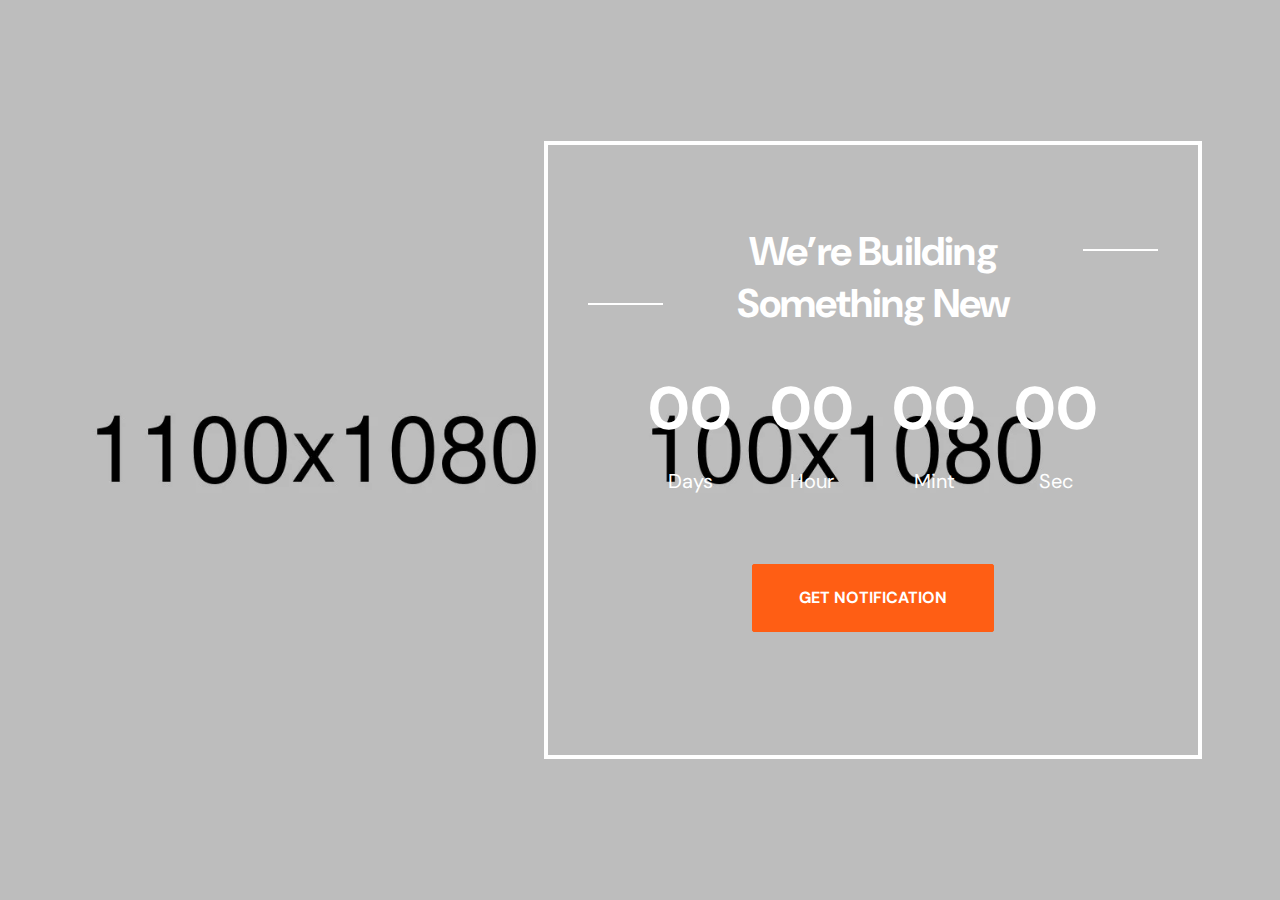
<file: coming-soon.html>
<!DOCTYPE html>
<html lang="zxx">

<head>
    <meta charset="utf-8">
    <meta http-equiv="X-UA-Compatible" content="IE=edge">
    <meta name="viewport" content="width=device-width, initial-scale=1.0" />
    <meta name="description" content="Taset - Logistic & Transportation HTML Template"/>
    <meta name="keywords" content="Logistic, Moving Company, Transportation, business, Transport, Cargo Delivery"/>
    <meta name="author" content="Codecarnival"/>

    <title>Coming Soon - Taset - Logistic & Transportation HTML Template</title>

    <!--== Favicon ==-->
    <link rel="shortcut icon" href="assets/img/favicon.ico" type="image/x-icon" />

    <!--== Google Fonts ==-->
    <link rel="preconnect" href="https://fonts.googleapis.com">
    <link rel="preconnect" href="https://fonts.gstatic.com" crossorigin>
    <link href="https://fonts.googleapis.com/css2?family=DM+Sans:wght@400;500;700&display=swap" rel="stylesheet">

    <!--== Bootstrap CSS ==-->
    <link href="assets/css/bootstrap.min.css" rel="stylesheet"/>
    <!--== Icofont CSS ==-->
    <link href="assets/css/icofont.css" rel="stylesheet"/>
    <!--== Swiper CSS ==-->
    <link href="assets/css/swiper.min.css" rel="stylesheet"/>
    <!--== Main Style CSS ==-->
    <link href="assets/css/style.css" rel="stylesheet" />

</head>

<body>

<!--wrapper start-->
<div class="wrapper">
  
  <main class="main-content">
    <!--== Start Coming Soon Area ==-->
    <section class="coming-soon-area bg-img" >
      <div class="container-fluid">
        <div class="row row-gutter-0">
          <div class="col-12">
            <div class="coming-soon-wrap">
              <div class="column-left" data-bg-img="assets/img/photos/cs1.webp"></div>
              <div class="column-right" data-bg-img="assets/img/photos/cs2.webp">
                <div class="coming-soon-content">
                  <h2 class="title">We’re Building Something New</h2>
                  <div class="countdown-content">
                    <ul class="countdown-timer">
                      <li><span class="days">00</span><p class="days_text">Days</p></li>
                      <li><span class="hours">00</span><p class="hours_text">Hour</p></li>
                      <li><span class="minutes">00</span><p class="minutes_text">Mint</p></li>
                      <li><span class="seconds">00</span><p class="seconds_text">Sec</p></li>
                    </ul>
                  </div>
                  <a class="btn btn-theme" href="index.html">Get notification</a>
                  <div class="coming-social-icons">
                    <a href="#/"><i class="lastudioicon-b-facebook"></i></a>
                    <a href="#/"><i class="lastudioicon-b-pinterest"></i></a>
                    <a href="#/"><i class="lastudioicon-b-twitter"></i></a>
                    <a href="#/"><i class="lastudioicon-b-instagram"></i></a>
                  </div>
                </div>
              </div>
            </div>
          </div>
        </div>
      </div>
    </section>
    <!--== End Coming Soon Area ==-->
  </main>
  
  <!--== Scroll Top Button ==-->
  <div class="scroll-to-top"><span class="icofont-rounded-double-left icofont-rotate-90"></span></div>

  <!--== Start Side Menu ==-->
  <aside class="off-canvas-area offcanvas offcanvas-end" data-bs-scroll="true" tabindex="-1" id="offcanvasWithBothOptions">
    <div class="offcanvas-header">
      <button type="button" class="btn-close text-reset" data-bs-dismiss="offcanvas" aria-label="Close"></button>
    </div>
    <div class="offcanvas-body">
      <!-- Start Mobile Menu Wrapper -->
      <div class="res-mobile-menu">
        <nav id="offcanvasNav" class="offcanvas-menu">
          <ul>
            <li><a href="index.html">Home</a></li>
            <li><a href="javascript:void(0)">Services</a>
              <ul>
                <li><a href="services.html">Services</a></li>
                <li><a href="service-details.html">Service Details</a></li>
              </ul>
            </li>
            <li><a href="javascript:void(0)">Portfolio</a>
              <ul>
                <li><a href="projects.html">Portfolio</a></li>
                <li><a href="project-details.html">Portfolio Details</a></li>
              </ul>
            </li>
            <li><a class="color-theme" href="javascript:void(0)">Pages</a>
              <ul>
                <li><a href="about.html">About</a></li>
                <li><a href="coming-soon.html">Coming soon</a></li>
                <li><a href="page-not-found.html">404</a></li>
              </ul>
            </li>
            <li><a href="javascript:void(0)">Blog</a>
              <ul>
                <li><a href="blog.html">Blog 3 Column</a></li>
                <li><a href="blog-4-column.html">Blog 4 Column</a></li>
                <li><a href="blog-left-sidebar.html">Blog Left Sidebar</a></li>
                <li><a href="blog-right-sidebar.html">Blog Right Sidebar</a></li>
                <li><a href="blog.html">Blog No Sidebar</a></li>
                <li><a href="blog-details.html">Blog Details</a></li>
              </ul>
            </li>
            <li><a href="contact.html">Contact</a></li>
          </ul>
        </nav>
      </div>
      <!-- End Mobile Menu Wrapper -->
    </div>
  </aside>
  <!--== End Side Menu ==-->
</div>

<!--=======================Javascript============================-->

<!--=== Modernizr Min Js ===-->
<script src="assets/js/modernizr.js"></script>
<!--=== jQuery Min Js ===-->
<script src="assets/js/jquery-main.js"></script>
<!--=== jQuery Migration Min Js ===-->
<script src="assets/js/jquery-migrate.js"></script>
<!--=== Popper Min Js ===-->
<script src="assets/js/popper.min.js"></script>
<!--=== Bootstrap Min Js ===-->
<script src="assets/js/bootstrap.min.js"></script>
<!--=== jquery Swiper Min Js ===-->
<script src="assets/js/swiper.min.js"></script>
<!--=== jquery Countdown Js ===-->
<script src="assets/js/jquery.countdown.min.js"></script>
<!--=== Isotope Min Js ===-->
<script src="assets/js/isotope.pkgd.min.js"></script>

<!--=== Custom Js ===-->
<script src="assets/js/custom.js"></script>

</body>

</html>
</file>
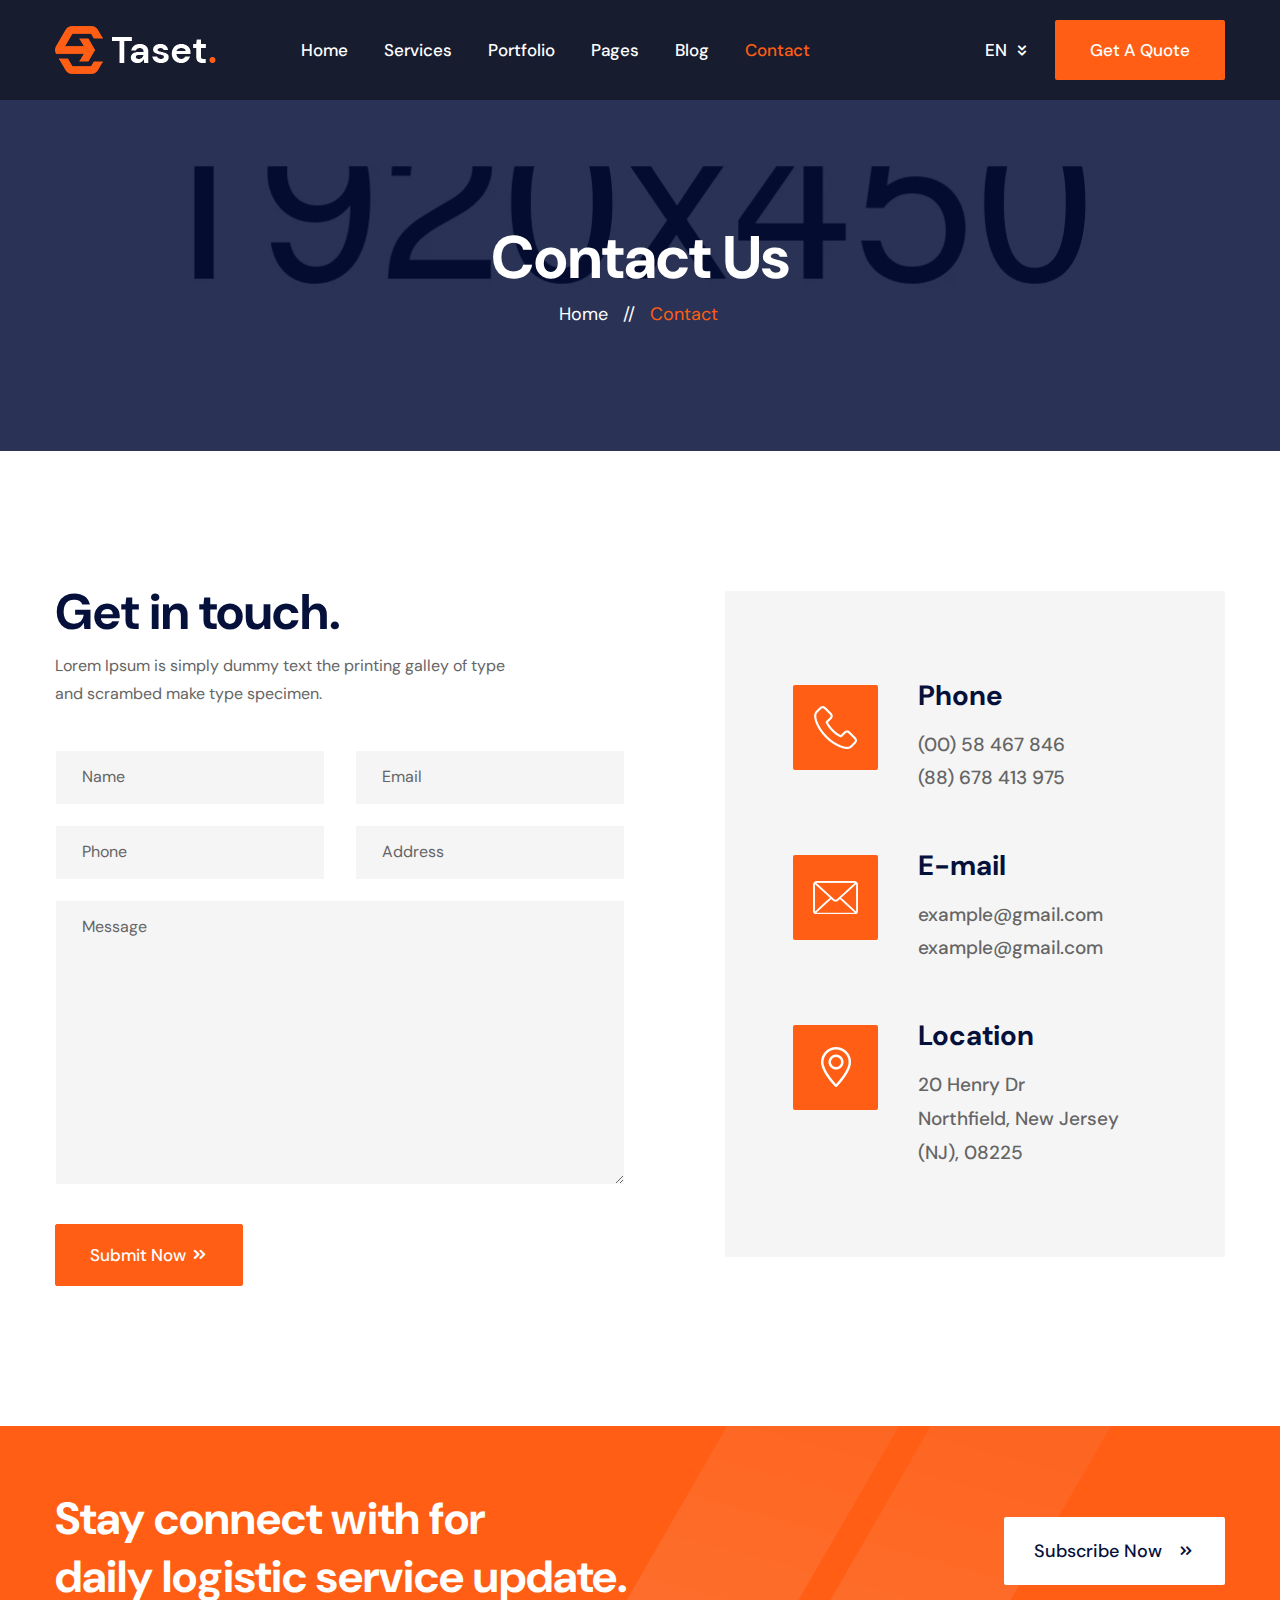
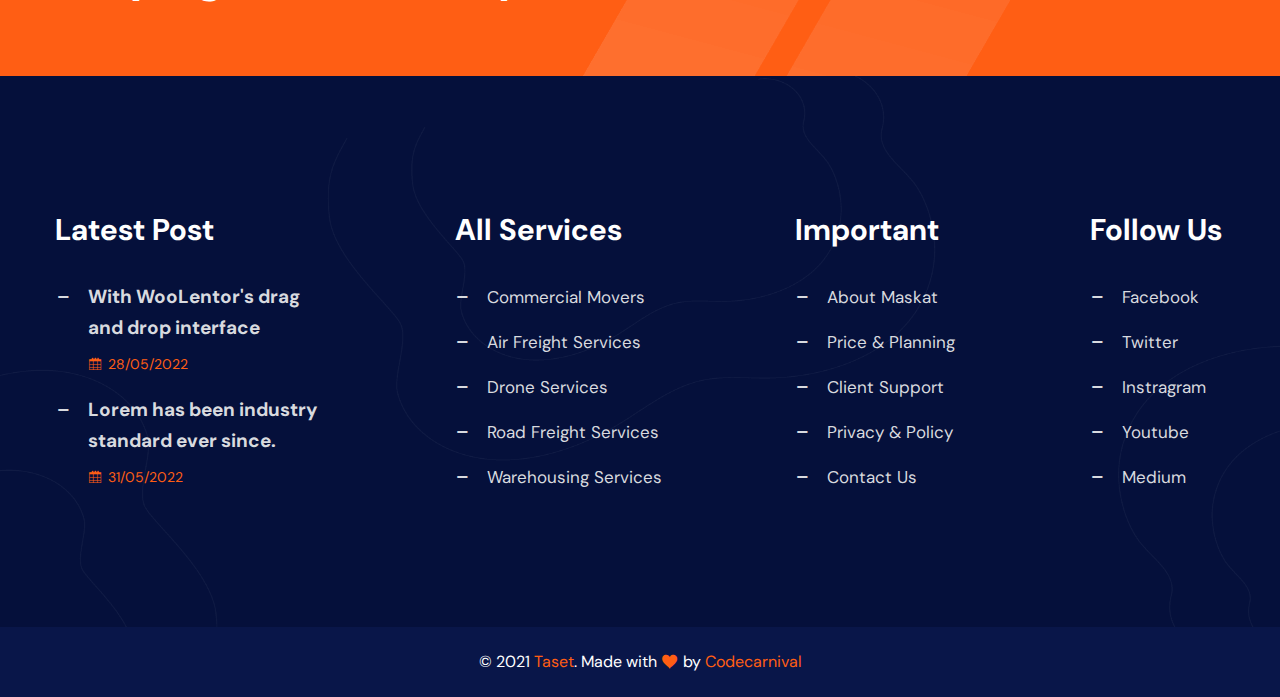
<file: contact.html>
<!DOCTYPE html>
<html lang="zxx">

<head>
    <meta charset="utf-8">
    <meta http-equiv="X-UA-Compatible" content="IE=edge">
    <meta name="viewport" content="width=device-width, initial-scale=1.0" />
    <meta name="description" content="Taset - Logistic & Transportation HTML Template"/>
    <meta name="keywords" content="Logistic, Moving Company, Transportation, business, Transport, Cargo Delivery"/>
    <meta name="author" content="Codecarnival"/>

    <title>Contact Us - Taset - Logistic & Transportation HTML Template</title>

    <!--== Favicon ==-->
    <link rel="shortcut icon" href="assets/img/favicon.ico" type="image/x-icon" />

    <!--== Google Fonts ==-->
    <link rel="preconnect" href="https://fonts.googleapis.com">
    <link rel="preconnect" href="https://fonts.gstatic.com" crossorigin>
    <link href="https://fonts.googleapis.com/css2?family=DM+Sans:wght@400;500;700&display=swap" rel="stylesheet">

    <!--== Bootstrap CSS ==-->
    <link href="assets/css/bootstrap.min.css" rel="stylesheet"/>
    <!--== Icofont CSS ==-->
    <link href="assets/css/icofont.css" rel="stylesheet"/>
    <!--== Swiper CSS ==-->
    <link href="assets/css/swiper.min.css" rel="stylesheet"/>
    <!--== Main Style CSS ==-->
    <link href="assets/css/style.css" rel="stylesheet" />

</head>

<body>

<!--wrapper start-->
<div class="wrapper contact-default-wrapper">

  <!--== Start Header Wrapper ==-->
  <header class="header-wrapper">
    <div class="header-area header-default header-transparent sticky-header">
      <div class="container">
        <div class="row align-items-center">
          <div class="col-4 col-sm-6 col-lg-2">
            <div class="header-logo-area">
              <a href="index.html">
                <img class="logo-main" src="assets/img/logo.webp" alt="Logo" width="161" height="48" />
                <img class="logo-light" src="assets/img/logo-light.webp" alt="Logo" width="161" height="48" />
              </a>
            </div>
          </div>
          <div class="col-lg-7 d-none d-lg-block">
            <div class="header-navigation-area">
              <ul class="main-menu nav position-relative">
                <li><a href="index.html">Home</a></li>
                <li class="has-submenu"><a href="services.html">Services</a>
                  <ul class="submenu-nav">
                    <li><a href="services.html">Services</a></li>
                    <li><a href="service-details.html">Service Details</a></li>
                  </ul>
                </li>
                <li class="has-submenu"><a href="projects.html">Portfolio</a>
                  <ul class="submenu-nav">
                    <li><a href="projects.html">Portfolio</a></li>
                    <li><a href="project-details.html">Portfolio Details</a></li>
                  </ul>
                </li>
                <li class="has-submenu"><a href="index.html">Pages</a>
                  <ul class="submenu-nav">
                    <li><a href="about.html">About</a></li>
                    <li><a href="coming-soon.html">Coming soon</a></li>
                    <li><a href="page-not-found.html">404</a></li>
                  </ul>
                </li>
                <li class="has-submenu"><a href="blog.html">Blog</a>
                  <ul class="submenu-nav">
                    <li><a href="blog.html">Blog 3 Column</a></li>
                    <li><a href="blog-4-column.html">Blog 4 Column</a></li>
                    <li><a href="blog-left-sidebar.html">Blog Left Sidebar</a></li>
                    <li><a href="blog-right-sidebar.html">Blog Right Sidebar</a></li>
                    <li><a href="blog.html">Blog No Sidebar</a></li>
                    <li><a href="blog-details.html">Blog Details</a></li>
                  </ul>
                </li>
                <li class="active"><a href="contact.html">Contact</a></li>
              </ul>
            </div>
          </div>
          <div class="col-8 col-sm-6 col-lg-3">
            <div class="header-action-area">
              <div class="header-lang-dropdown">
                <button type="button" class="btn-lang dropdown-toggle" id="dropdownLang" data-bs-toggle="dropdown" aria-expanded="false">EN</button>
                <ul class="dropdown-menu" aria-labelledby="dropdownLang">
                  <li class="dropdown-item active">EN</li>
                  <li class="dropdown-item">BN</li>
                  <li class="dropdown-item">FR</li>
                </ul>
              </div>
              <div class="header-action-btn">
                <a class="btn-theme" href="contact.html"><span>Get A Quote</span></a>
              </div>
              <button class="btn-menu d-lg-none" type="button" data-bs-toggle="offcanvas" data-bs-target="#offcanvasWithBothOptions" aria-controls="offcanvasWithBothOptions">
                <span class="icon-line"></span>
                <span class="icon-line"></span>
                <span class="icon-line"></span>
              </button>
            </div>
          </div>
        </div>
      </div>
    </div>
  </header>
  <!--== End Header Wrapper ==-->
  
  <main class="main-content">
    <!--== Start Page Title Area ==-->
    <section class="page-title-area bg-img" data-bg-img="assets/img/photos/bg2.webp">
      <div class="container">
        <div class="row align-items-center">
          <div class="col-lg-12 m-auto">
            <div class="page-title-content text-center">
              <h2 class="title">Contact Us</h2>
              <div class="bread-crumbs"><a href="index.html"> Home </a><span class="breadcrumb-sep"> // </span><span class="active"> Contact</span></div>
            </div>
          </div>
        </div>
      </div>
      <div class="bg-overlay3"></div>
    </section>
    <!--== End Page Title Area ==-->

    <!--== Start Contact Area ==-->
    <section class="contact-area">
      <div class="contact-page-wrap">
        <div class="container container-info">
          <div class="row">
            <div class="col-lg-6">
              <div class="section-title">
                <h2 class="title">Get in touch.</h2>
                <p>Lorem Ipsum is simply dummy text the printing galley of type <br>and scrambed make type specimen.</p>
              </div>
              <div class="contact-form mb-md-70">
                <form class="contact-form-wrapper" id="contact-form" action="http://whizthemes.com/mail-php/raju/arden/mail.php" method="post">
                  <div class="row">
                    <div class="col-lg-12">
                      <div class="row">
                        <div class="col-md-6">
                          <div class="form-group">
                            <input class="form-control" type="text" name="con_name" placeholder="Name">
                          </div>
                        </div>
                        <div class="col-md-6">
                          <div class="form-group">
                            <input class="form-control" type="email" name="con_email" placeholder="Email">
                          </div>
                        </div>
                        <div class="col-md-6">
                          <div class="form-group">
                            <input class="form-control" type="text" name="con_phone" placeholder="Phone">
                          </div>
                        </div>
                        <div class="col-md-6">
                          <div class="form-group">
                            <input class="form-control" type="text" name="con_address" placeholder="Address">
                          </div>
                        </div>
                        <div class="col-md-12">
                          <div class="form-group">
                            <textarea class="form-control" name="con_message" placeholder="Message"></textarea>
                          </div>
                        </div>
                        <div class="col-md-12">
                          <div class="form-group mb-0">
                            <button class="btn btn-theme" type="submit">Submit Now <i class="icofont-rounded-double-right mr-0"></i></button>
                          </div>
                        </div>
                      </div>
                    </div>
                  </div>
                </form>
              </div>
              <!-- Message Notification -->
              <div class="form-message"></div>
            </div>
            <div class="col-lg-6">
              <div class="contact-info">
                <div class="row">
                  <div class="col-md-4 col-lg-12">
                    <div class="contact-info-item">
                      <div class="icon">
                        <img src="assets/img/icons/telephone.webp" alt="Icon" width="43" height="43">
                      </div>
                      <div class="content">
                        <h4>Phone</h4>
                        <a href="tel://+0058467846">(00) 58 467 846</a>
                        <a href="tel://+88678413975">(88) 678 413 975</a>
                      </div>
                    </div>
                  </div>
                  <div class="col-md-4 col-lg-12">
                    <div class="contact-info-item">
                      <div class="icon">
                        <img src="assets/img/icons/envelope.webp" alt="Icon" width="45" height="33">
                      </div>
                      <div class="content">
                        <h4>E-mail</h4>
                        <a href="mailto://example@gmail.com">example@gmail.com</a>
                        <a href="mailto://example@gmail.com">example@gmail.com</a>
                      </div>
                    </div>
                  </div>
                  <div class="col-md-4 col-lg-12">
                    <div class="contact-info-item mb-0">
                      <div class="icon">
                        <img src="assets/img/icons/placeholder.webp" alt="Icon" width="30" height="40">
                      </div>
                      <div class="content">
                        <h4>Location</h4>
                        <p>20 Henry Dr <br class="d-none d-lg-block">Northfield, New Jersey <br class="d-none d-lg-block">(NJ), 08225</p>
                      </div>
                    </div>
                  </div>
                </div>
              </div>
            </div>
          </div>
        </div>
      </div>
    </section>
    <!--== End Contact Area ==-->

    <!--== Start Divider Area Wrapper ==-->
    <section class="divider-area divider-default-area">
      <div class="container">
        <div class="row align-items-center">
          <div class="col-sm-8 col-md-7">
            <div class="content">
              <h2 class="title">Stay connect with for<br> daily logistic service update.</h2>
            </div>
          </div>
          <div class="col-sm-4 col-md-5">
            <div class="divider-btn">
              <a class="btn-theme btn-white" href="index.html">Subscribe Now <i class="icofont-rounded-double-right"></i></a>
            </div>
          </div>
        </div>
      </div>
      <div class="shape-group">
        <div class="shape-style4">
          <img src="assets/img/shape/4.webp" alt="Image" width="560" height="250">
        </div>
      </div>
    </section>
    <!--== End Divider Area Wrapper ==-->
  </main>

  <!--== Start Footer Area Wrapper ==-->
  <footer class="footer-area default-style">
    <div class="footer-main">
      <div class="container">
        <div class="row">
          <div class="col-md-6 col-lg-4 col-xl-3">
            <div class="widget-item">
              <h4 class="widget-title">Latest Post</h4>
              <h4 class="widget-title widget-collapsed-title collapsed" data-bs-toggle="collapse" data-bs-target="#dividerId-1">Latest Post</h4>
              <div id="dividerId-1" class="collapse widget-collapse-body">
                <div class="widget-blog-wrap">
                  <div class="blog-post-item">
                    <div class="content">
                      <h4 class="title"><i class="icon icofont-minus"></i> <a href="blog-details.html">With WooLentor's drag and drop interface</a></h4>
                      <div class="meta-date"><a href="blog.html"><i class="icofont-calendar"></i> 28/05/2022</a></div>
                    </div>
                  </div>
                  <div class="blog-post-item">
                    <div class="content">
                      <h4 class="title"><i class="icon icofont-minus"></i> <a href="blog-details.html">Lorem has been industry standard ever since.</a></h4>
                      <div class="meta-date"><a href="blog.html"><i class="icofont-calendar"></i> 31/05/2022</a></div>
                    </div>
                  </div>
                </div>
              </div>
            </div>
          </div>
          <div class="col-md-6 col-lg-3 offset-lg-0 col-xl-3 offset-xl-1">
            <div class="widget-item">
              <h4 class="widget-title">All Services</h4>
              <h4 class="widget-title widget-collapsed-title collapsed" data-bs-toggle="collapse" data-bs-target="#dividerId-2">All Services</h4>
              <div id="dividerId-2" class="collapse widget-collapse-body">
                <nav class="widget-menu-wrap">
                  <ul class="nav-menu nav">
                    <li><a href="service-details.html"><i class="icofont-minus"></i>Commercial Movers</a></li>
                    <li><a href="service-details.html"><i class="icofont-minus"></i>Air Freight Services</a></li>
                    <li><a href="service-details.html"><i class="icofont-minus"></i>Drone Services</a></li>
                    <li><a href="service-details.html"><i class="icofont-minus"></i>Road Freight Services</a></li>
                    <li><a href="service-details.html"><i class="icofont-minus"></i>Warehousing Services</a></li>
                  </ul>
                </nav>
              </div>
            </div>
          </div>
          <div class="col-md-6 col-lg-3 col-xl-3">
            <div class="widget-item ml-40 ml-lg-20 md-ml-0">
              <h4 class="widget-title">Important</h4>
              <h4 class="widget-title widget-collapsed-title collapsed" data-bs-toggle="collapse" data-bs-target="#dividerId-3">Important</h4>
              <div id="dividerId-3" class="collapse widget-collapse-body">
                <nav class="widget-menu-wrap">
                  <ul class="nav-menu nav">
                    <li><a href="about.html"><i class="icofont-minus"></i>About Maskat</a></li>
                    <li><a href="index.html"><i class="icofont-minus"></i>Price & Planning</a></li>
                    <li><a href="contact.html"><i class="icofont-minus"></i>Client Support</a></li>
                    <li><a href="index.html"><i class="icofont-minus"></i>Privacy & Policy</a></li>
                    <li><a href="contact.html"><i class="icofont-minus"></i>Contact Us</a></li>
                  </ul>
                </nav>
              </div>
            </div>
          </div>
          <div class="col-md-6 col-lg-2 col-xl-2">
            <div class="widget-item ml-35 lg-ml-0">
              <h4 class="widget-title">Follow Us</h4>
              <h4 class="widget-title widget-collapsed-title collapsed" data-bs-toggle="collapse" data-bs-target="#dividerId-4">Follow Us</h4>
              <div id="dividerId-4" class="collapse widget-collapse-body">
                <nav class="widget-menu-wrap">
                  <ul class="nav-menu nav">
                    <li><a href="index.html"><i class="icofont-minus"></i>Facebook</a></li>
                    <li><a href="index.html"><i class="icofont-minus"></i>Twitter</a></li>
                    <li><a href="index.html"><i class="icofont-minus"></i>Instragram</a></li>
                    <li><a href="index.html"><i class="icofont-minus"></i>Youtube</a></li>
                    <li><a href="index.html"><i class="icofont-minus"></i>Medium</a></li>
                  </ul>
                </nav>
              </div>
            </div>
          </div>
        </div>
      </div>
      <div class="footer-shape bg-img" data-bg-img="assets/img/photos/footer1.webp"></div>
    </div>
    <div class="footer-bottom">
      <div class="container">
        <div class="footer-bottom-content">
          <div class="row">
            <div class="col-md-12">
              <div class="widget-copyright">
                <p>© 2021 <span>Taset</span>. Made with <i class="icofont-heart-alt"></i> by <a target="_blank" href="https://themeforest.net/user/codecarnival/portfolio">Codecarnival</a></p>
              </div>
            </div>
          </div>
        </div>
      </div>
    </div>
  </footer>
  <!--== End Footer Area Wrapper ==-->
  
  <!--== Scroll Top Button ==-->
  <div class="scroll-to-top"><span class="icofont-rounded-double-left icofont-rotate-90"></span></div>

  <!--== Start Side Menu ==-->
  <aside class="off-canvas-area offcanvas offcanvas-end" data-bs-scroll="true" tabindex="-1" id="offcanvasWithBothOptions">
    <div class="offcanvas-header">
      <button type="button" class="btn-close text-reset" data-bs-dismiss="offcanvas" aria-label="Close"></button>
    </div>
    <div class="offcanvas-body">
      <!-- Start Mobile Menu Wrapper -->
      <div class="res-mobile-menu">
        <nav id="offcanvasNav" class="offcanvas-menu">
          <ul>
            <li><a href="index.html">Home</a></li>
            <li><a href="javascript:void(0)">Services</a>
              <ul>
                <li><a href="services.html">Services</a></li>
                <li><a href="service-details.html">Service Details</a></li>
              </ul>
            </li>
            <li><a href="javascript:void(0)">Portfolio</a>
              <ul>
                <li><a href="projects.html">Portfolio</a></li>
                <li><a href="project-details.html">Portfolio Details</a></li>
              </ul>
            </li>
            <li><a href="javascript:void(0)">Pages</a>
              <ul>
                <li><a href="about.html">About</a></li>
                <li><a href="coming-soon.html">Coming soon</a></li>
                <li><a href="page-not-found.html">404</a></li>
              </ul>
            </li>
            <li><a href="javascript:void(0)">Blog</a>
              <ul>
                <li><a href="blog.html">Blog 3 Column</a></li>
                <li><a href="blog-4-column.html">Blog 4 Column</a></li>
                <li><a href="blog-left-sidebar.html">Blog Left Sidebar</a></li>
                <li><a href="blog-right-sidebar.html">Blog Right Sidebar</a></li>
                <li><a href="blog.html">Blog No Sidebar</a></li>
                <li><a href="blog-details.html">Blog Details</a></li>
              </ul>
            </li>
            <li><a class="color-theme" href="contact.html">Contact</a></li>
          </ul>
        </nav>
      </div>
      <!-- End Mobile Menu Wrapper -->
    </div>
  </aside>
  <!--== End Side Menu ==-->
</div>

<!--=======================Javascript============================-->

<!--=== Modernizr Min Js ===-->
<script src="assets/js/modernizr.js"></script>
<!--=== jQuery Min Js ===-->
<script src="assets/js/jquery-main.js"></script>
<!--=== jQuery Migration Min Js ===-->
<script src="assets/js/jquery-migrate.js"></script>
<!--=== Popper Min Js ===-->
<script src="assets/js/popper.min.js"></script>
<!--=== Bootstrap Min Js ===-->
<script src="assets/js/bootstrap.min.js"></script>
<!--=== jquery Swiper Min Js ===-->
<script src="assets/js/swiper.min.js"></script>
<!--=== jquery Countdown Js ===-->
<script src="assets/js/jquery.countdown.min.js"></script>
<!--=== Isotope Min Js ===-->
<script src="assets/js/isotope.pkgd.min.js"></script>

<!--=== Custom Js ===-->
<script src="assets/js/custom.js"></script>

</body>

</html>
</file>
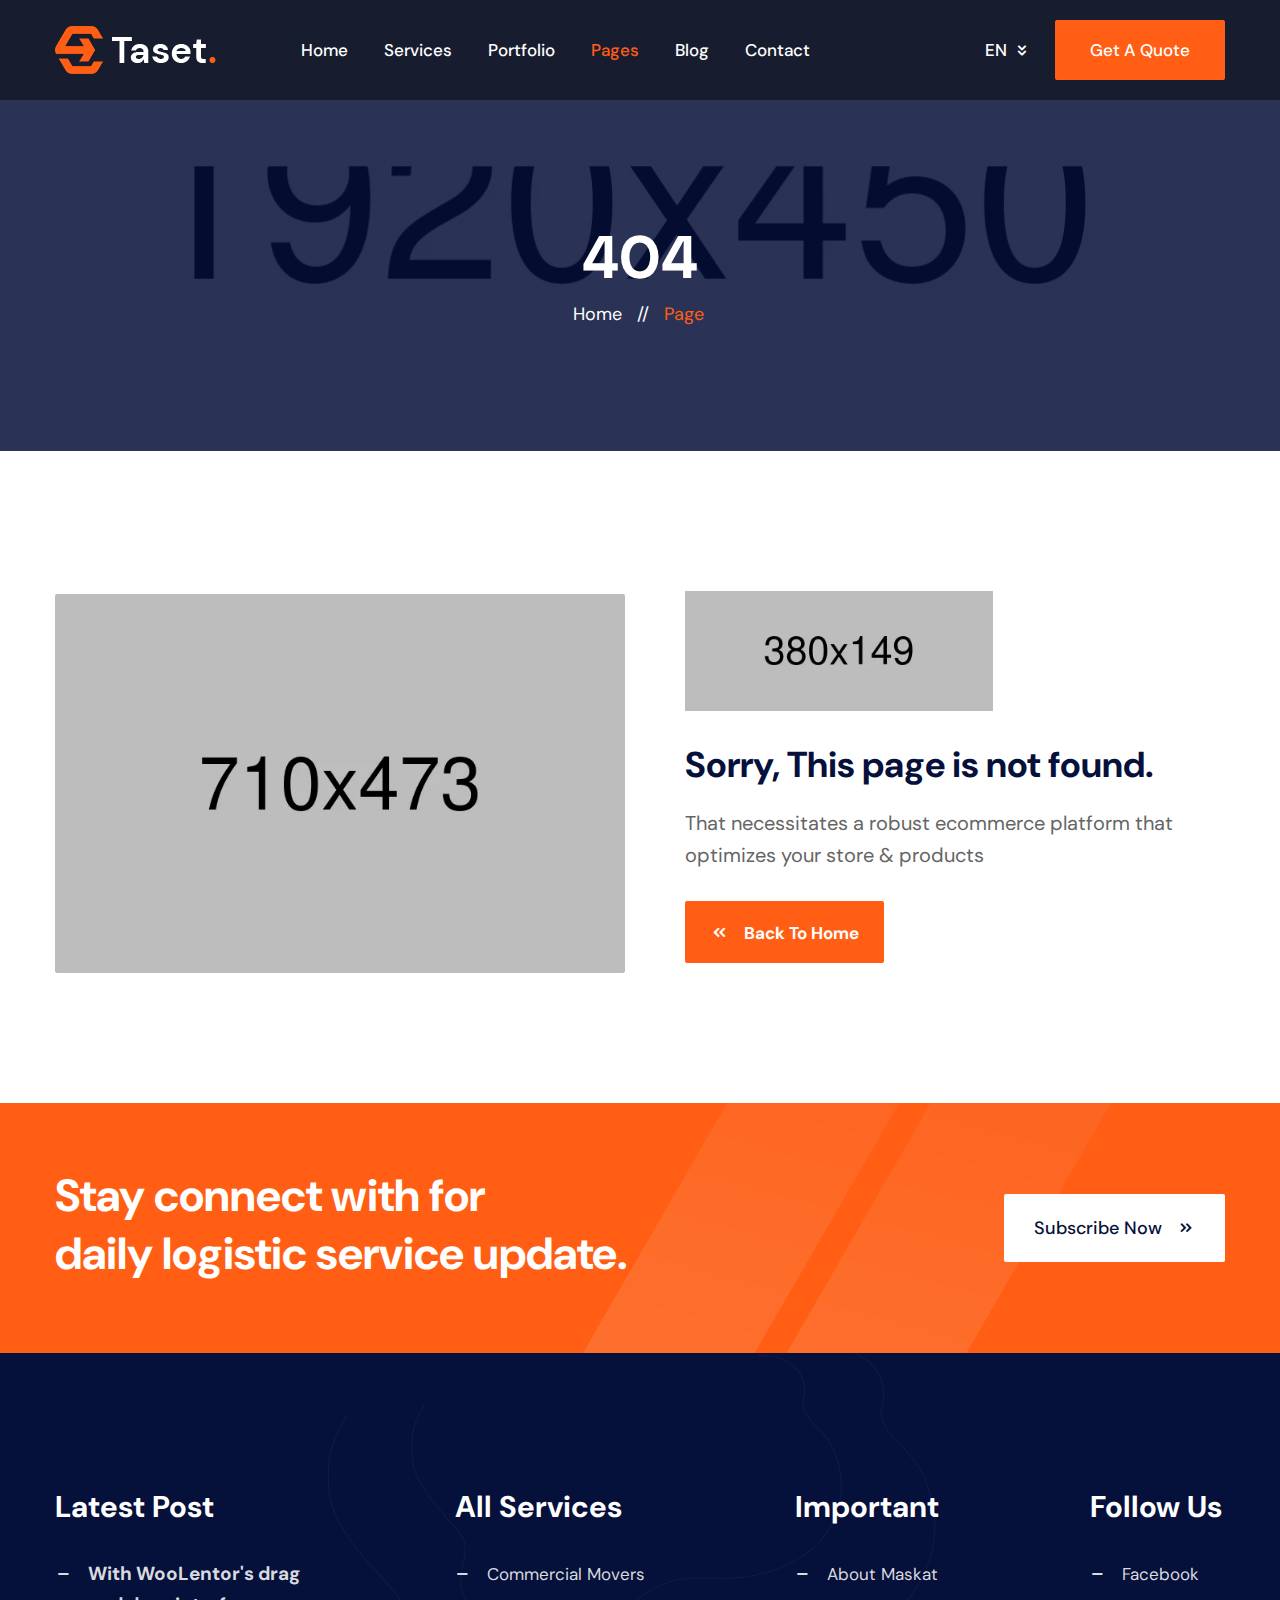
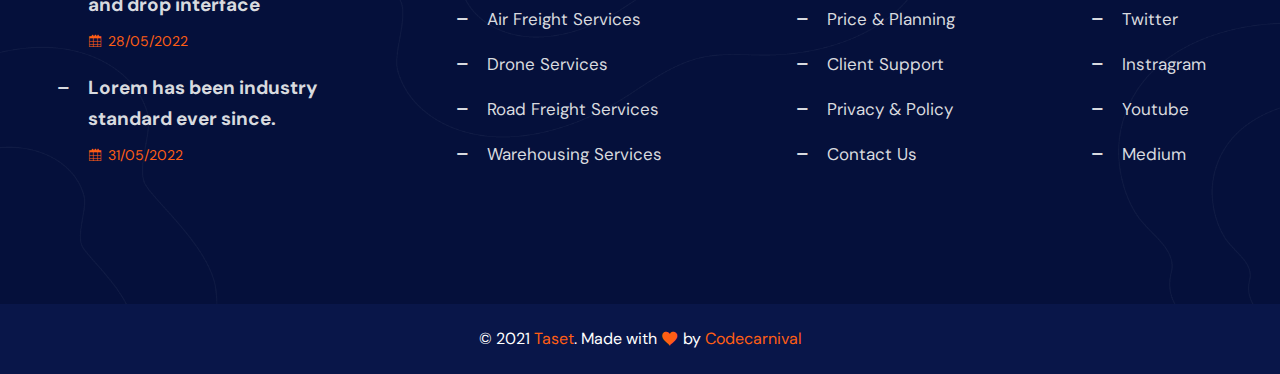
<file: page-not-found.html>
<!DOCTYPE html>
<html lang="zxx">

<head>
    <meta charset="utf-8">
    <meta http-equiv="X-UA-Compatible" content="IE=edge">
    <meta name="viewport" content="width=device-width, initial-scale=1.0" />
    <meta name="description" content="Taset - Logistic & Transportation HTML Template"/>
    <meta name="keywords" content="Logistic, Moving Company, Transportation, business, Transport, Cargo Delivery"/>
    <meta name="author" content="Codecarnival"/>

    <title>404 - Taset - Logistic & Transportation HTML Template</title>

    <!--== Favicon ==-->
    <link rel="shortcut icon" href="assets/img/favicon.ico" type="image/x-icon" />

    <!--== Google Fonts ==-->
    <link rel="preconnect" href="https://fonts.googleapis.com">
    <link rel="preconnect" href="https://fonts.gstatic.com" crossorigin>
    <link href="https://fonts.googleapis.com/css2?family=DM+Sans:wght@400;500;700&display=swap" rel="stylesheet">

    <!--== Bootstrap CSS ==-->
    <link href="assets/css/bootstrap.min.css" rel="stylesheet"/>
    <!--== Icofont CSS ==-->
    <link href="assets/css/icofont.css" rel="stylesheet"/>
    <!--== Swiper CSS ==-->
    <link href="assets/css/swiper.min.css" rel="stylesheet"/>
    <!--== Main Style CSS ==-->
    <link href="assets/css/style.css" rel="stylesheet" />

</head>

<body>

<!--wrapper start-->
<div class="wrapper">

  <!--== Start Header Wrapper ==-->
  <header class="header-wrapper">
    <div class="header-area header-default header-transparent sticky-header">
      <div class="container">
        <div class="row align-items-center">
          <div class="col-4 col-sm-6 col-lg-2">
            <div class="header-logo-area">
              <a href="index.html">
                <img class="logo-main" src="assets/img/logo.webp" alt="Logo" width="161" height="48" />
                <img class="logo-light" src="assets/img/logo-light.webp" alt="Logo" width="161" height="48" />
              </a>
            </div>
          </div>
          <div class="col-lg-7 d-none d-lg-block">
            <div class="header-navigation-area">
              <ul class="main-menu nav position-relative">
                <li><a href="index.html">Home</a></li>
                <li class="has-submenu"><a href="services.html">Services</a>
                  <ul class="submenu-nav">
                    <li><a href="services.html">Services</a></li>
                    <li><a href="service-details.html">Service Details</a></li>
                  </ul>
                </li>
                <li class="has-submenu"><a href="projects.html">Portfolio</a>
                  <ul class="submenu-nav">
                    <li><a href="projects.html">Portfolio</a></li>
                    <li><a href="project-details.html">Portfolio Details</a></li>
                  </ul>
                </li>
                <li class="has-submenu active"><a href="index.html">Pages</a>
                  <ul class="submenu-nav">
                    <li><a href="about.html">About</a></li>
                    <li><a href="coming-soon.html">Coming soon</a></li>
                    <li><a href="page-not-found.html">404</a></li>
                  </ul>
                </li>
                <li class="has-submenu"><a href="blog.html">Blog</a>
                  <ul class="submenu-nav">
                    <li><a href="blog.html">Blog 3 Column</a></li>
                    <li><a href="blog-4-column.html">Blog 4 Column</a></li>
                    <li><a href="blog-left-sidebar.html">Blog Left Sidebar</a></li>
                    <li><a href="blog-right-sidebar.html">Blog Right Sidebar</a></li>
                    <li><a href="blog.html">Blog No Sidebar</a></li>
                    <li><a href="blog-details.html">Blog Details</a></li>
                  </ul>
                </li>
                <li><a href="contact.html">Contact</a></li>
              </ul>
            </div>
          </div>
          <div class="col-8 col-sm-6 col-lg-3">
            <div class="header-action-area">
              <div class="header-lang-dropdown">
                <button type="button" class="btn-lang dropdown-toggle" id="dropdownLang" data-bs-toggle="dropdown" aria-expanded="false">EN</button>
                <ul class="dropdown-menu" aria-labelledby="dropdownLang">
                  <li class="dropdown-item active">EN</li>
                  <li class="dropdown-item">BN</li>
                  <li class="dropdown-item">FR</li>
                </ul>
              </div>
              <div class="header-action-btn">
                <a class="btn-theme" href="contact.html"><span>Get A Quote</span></a>
              </div>
              <button class="btn-menu d-lg-none" type="button" data-bs-toggle="offcanvas" data-bs-target="#offcanvasWithBothOptions" aria-controls="offcanvasWithBothOptions">
                <span class="icon-line"></span>
                <span class="icon-line"></span>
                <span class="icon-line"></span>
              </button>
            </div>
          </div>
        </div>
      </div>
    </div>
  </header>
  <!--== End Header Wrapper ==-->
  
  <main class="main-content">
    <!--== Start Page Title Area ==-->
    <section class="page-title-area bg-img" data-bg-img="assets/img/photos/bg2.webp">
      <div class="container">
        <div class="row align-items-center">
          <div class="col-lg-12 m-auto">
            <div class="page-title-content text-center">
              <h2 class="title">404</h2>
              <div class="bread-crumbs"><a href="index.html"> Home </a><span class="breadcrumb-sep"> // </span><span class="active"> Page</span></div>
            </div>
          </div>
        </div>
      </div>
      <div class="bg-overlay3"></div>
    </section>
    <!--== End Page Title Area ==-->

    <!--== Start Cart Area Wrapper ==-->
    <section class="page-not-found-area">
      <div class="container">
        <div class="row">
          <div class="col-md-6 order-1 order-md-0">
            <div class="error-thumb">
              <img src="assets/img/photos/error.webp" alt="Image" width="710" height="473">
            </div>
          </div>
          <div class="col-md-6 order-0 order-md-1">
            <div class="error-content">
              <img src="assets/img/photos/404.webp" alt="Image" width="380" height="149">
              <h4>Sorry, This page is not found.</h4>
              <p>That necessitates a robust ecommerce platform that optimizes your store & products</p>
              <a class="btn-theme" href="index.html"><i class="icofont-rounded-double-left"></i>Back To Home</a>
            </div>
          </div>
        </div>
      </div>
    </section>
    <!--== End Cart Area Wrapper ==-->

    <!--== Start Divider Area Wrapper ==-->
    <section class="divider-area divider-default-area">
      <div class="container">
        <div class="row align-items-center">
          <div class="col-sm-8 col-md-7">
            <div class="content">
              <h2 class="title">Stay connect with for<br> daily logistic service update.</h2>
            </div>
          </div>
          <div class="col-sm-4 col-md-5">
            <div class="divider-btn">
              <a class="btn-theme btn-white" href="index.html">Subscribe Now <i class="icofont-rounded-double-right"></i></a>
            </div>
          </div>
        </div>
      </div>
      <div class="shape-group">
        <div class="shape-style4">
          <img src="assets/img/shape/4.webp" alt="Image" width="560" height="250">
        </div>
      </div>
    </section>
    <!--== End Divider Area Wrapper ==-->
  </main>

  <!--== Start Footer Area Wrapper ==-->
  <footer class="footer-area default-style">
    <div class="footer-main">
      <div class="container">
        <div class="row">
          <div class="col-md-6 col-lg-4 col-xl-3">
            <div class="widget-item">
              <h4 class="widget-title">Latest Post</h4>
              <h4 class="widget-title widget-collapsed-title collapsed" data-bs-toggle="collapse" data-bs-target="#dividerId-1">Latest Post</h4>
              <div id="dividerId-1" class="collapse widget-collapse-body">
                <div class="widget-blog-wrap">
                  <div class="blog-post-item">
                    <div class="content">
                      <h4 class="title"><i class="icon icofont-minus"></i> <a href="blog-details.html">With WooLentor's drag and drop interface</a></h4>
                      <div class="meta-date"><a href="blog.html"><i class="icofont-calendar"></i> 28/05/2022</a></div>
                    </div>
                  </div>
                  <div class="blog-post-item">
                    <div class="content">
                      <h4 class="title"><i class="icon icofont-minus"></i> <a href="blog-details.html">Lorem has been industry standard ever since.</a></h4>
                      <div class="meta-date"><a href="blog.html"><i class="icofont-calendar"></i> 31/05/2022</a></div>
                    </div>
                  </div>
                </div>
              </div>
            </div>
          </div>
          <div class="col-md-6 col-lg-3 offset-lg-0 col-xl-3 offset-xl-1">
            <div class="widget-item">
              <h4 class="widget-title">All Services</h4>
              <h4 class="widget-title widget-collapsed-title collapsed" data-bs-toggle="collapse" data-bs-target="#dividerId-2">All Services</h4>
              <div id="dividerId-2" class="collapse widget-collapse-body">
                <nav class="widget-menu-wrap">
                  <ul class="nav-menu nav">
                    <li><a href="service-details.html"><i class="icofont-minus"></i>Commercial Movers</a></li>
                    <li><a href="service-details.html"><i class="icofont-minus"></i>Air Freight Services</a></li>
                    <li><a href="service-details.html"><i class="icofont-minus"></i>Drone Services</a></li>
                    <li><a href="service-details.html"><i class="icofont-minus"></i>Road Freight Services</a></li>
                    <li><a href="service-details.html"><i class="icofont-minus"></i>Warehousing Services</a></li>
                  </ul>
                </nav>
              </div>
            </div>
          </div>
          <div class="col-md-6 col-lg-3 col-xl-3">
            <div class="widget-item ml-40 ml-lg-20 md-ml-0">
              <h4 class="widget-title">Important</h4>
              <h4 class="widget-title widget-collapsed-title collapsed" data-bs-toggle="collapse" data-bs-target="#dividerId-3">Important</h4>
              <div id="dividerId-3" class="collapse widget-collapse-body">
                <nav class="widget-menu-wrap">
                  <ul class="nav-menu nav">
                    <li><a href="about.html"><i class="icofont-minus"></i>About Maskat</a></li>
                    <li><a href="index.html"><i class="icofont-minus"></i>Price & Planning</a></li>
                    <li><a href="contact.html"><i class="icofont-minus"></i>Client Support</a></li>
                    <li><a href="index.html"><i class="icofont-minus"></i>Privacy & Policy</a></li>
                    <li><a href="contact.html"><i class="icofont-minus"></i>Contact Us</a></li>
                  </ul>
                </nav>
              </div>
            </div>
          </div>
          <div class="col-md-6 col-lg-2 col-xl-2">
            <div class="widget-item ml-35 lg-ml-0">
              <h4 class="widget-title">Follow Us</h4>
              <h4 class="widget-title widget-collapsed-title collapsed" data-bs-toggle="collapse" data-bs-target="#dividerId-4">Follow Us</h4>
              <div id="dividerId-4" class="collapse widget-collapse-body">
                <nav class="widget-menu-wrap">
                  <ul class="nav-menu nav">
                    <li><a href="index.html"><i class="icofont-minus"></i>Facebook</a></li>
                    <li><a href="index.html"><i class="icofont-minus"></i>Twitter</a></li>
                    <li><a href="index.html"><i class="icofont-minus"></i>Instragram</a></li>
                    <li><a href="index.html"><i class="icofont-minus"></i>Youtube</a></li>
                    <li><a href="index.html"><i class="icofont-minus"></i>Medium</a></li>
                  </ul>
                </nav>
              </div>
            </div>
          </div>
        </div>
      </div>
      <div class="footer-shape bg-img" data-bg-img="assets/img/photos/footer1.webp"></div>
    </div>
    <div class="footer-bottom">
      <div class="container">
        <div class="footer-bottom-content">
          <div class="row">
            <div class="col-md-12">
              <div class="widget-copyright">
                <p>© 2021 <span>Taset</span>. Made with <i class="icofont-heart-alt"></i> by <a target="_blank" href="https://themeforest.net/user/codecarnival/portfolio">Codecarnival</a></p>
              </div>
            </div>
          </div>
        </div>
      </div>
    </div>
  </footer>
  <!--== End Footer Area Wrapper ==-->
  
  <!--== Scroll Top Button ==-->
  <div class="scroll-to-top"><span class="icofont-rounded-double-left icofont-rotate-90"></span></div>

  <!--== Start Side Menu ==-->
  <aside class="off-canvas-area offcanvas offcanvas-end" data-bs-scroll="true" tabindex="-1" id="offcanvasWithBothOptions">
    <div class="offcanvas-header">
      <button type="button" class="btn-close text-reset" data-bs-dismiss="offcanvas" aria-label="Close"></button>
    </div>
    <div class="offcanvas-body">
      <!-- Start Mobile Menu Wrapper -->
      <div class="res-mobile-menu">
        <nav id="offcanvasNav" class="offcanvas-menu">
          <ul>
            <li><a href="index.html">Home</a></li>
            <li><a href="javascript:void(0)">Services</a>
              <ul>
                <li><a href="services.html">Services</a></li>
                <li><a href="service-details.html">Service Details</a></li>
              </ul>
            </li>
            <li><a href="javascript:void(0)">Portfolio</a>
              <ul>
                <li><a href="projects.html">Portfolio</a></li>
                <li><a href="project-details.html">Portfolio Details</a></li>
              </ul>
            </li>
            <li><a class="color-theme" href="javascript:void(0)">Pages</a>
              <ul>
                <li><a href="about.html">About</a></li>
                <li><a href="coming-soon.html">Coming soon</a></li>
                <li><a href="page-not-found.html">404</a></li>
              </ul>
            </li>
            <li><a href="javascript:void(0)">Blog</a>
              <ul>
                <li><a href="blog.html">Blog 3 Column</a></li>
                <li><a href="blog-4-column.html">Blog 4 Column</a></li>
                <li><a href="blog-left-sidebar.html">Blog Left Sidebar</a></li>
                <li><a href="blog-right-sidebar.html">Blog Right Sidebar</a></li>
                <li><a href="blog.html">Blog No Sidebar</a></li>
                <li><a href="blog-details.html">Blog Details</a></li>
              </ul>
            </li>
            <li><a href="contact.html">Contact</a></li>
          </ul>
        </nav>
      </div>
      <!-- End Mobile Menu Wrapper -->
    </div>
  </aside>
  <!--== End Side Menu ==-->
</div>

<!--=======================Javascript============================-->

<!--=== Modernizr Min Js ===-->
<script src="assets/js/modernizr.js"></script>
<!--=== jQuery Min Js ===-->
<script src="assets/js/jquery-main.js"></script>
<!--=== jQuery Migration Min Js ===-->
<script src="assets/js/jquery-migrate.js"></script>
<!--=== Popper Min Js ===-->
<script src="assets/js/popper.min.js"></script>
<!--=== Bootstrap Min Js ===-->
<script src="assets/js/bootstrap.min.js"></script>
<!--=== jquery Swiper Min Js ===-->
<script src="assets/js/swiper.min.js"></script>
<!--=== jquery Countdown Js ===-->
<script src="assets/js/jquery.countdown.min.js"></script>
<!--=== Isotope Min Js ===-->
<script src="assets/js/isotope.pkgd.min.js"></script>

<!--=== Custom Js ===-->
<script src="assets/js/custom.js"></script>

</body>

</html>
</file>
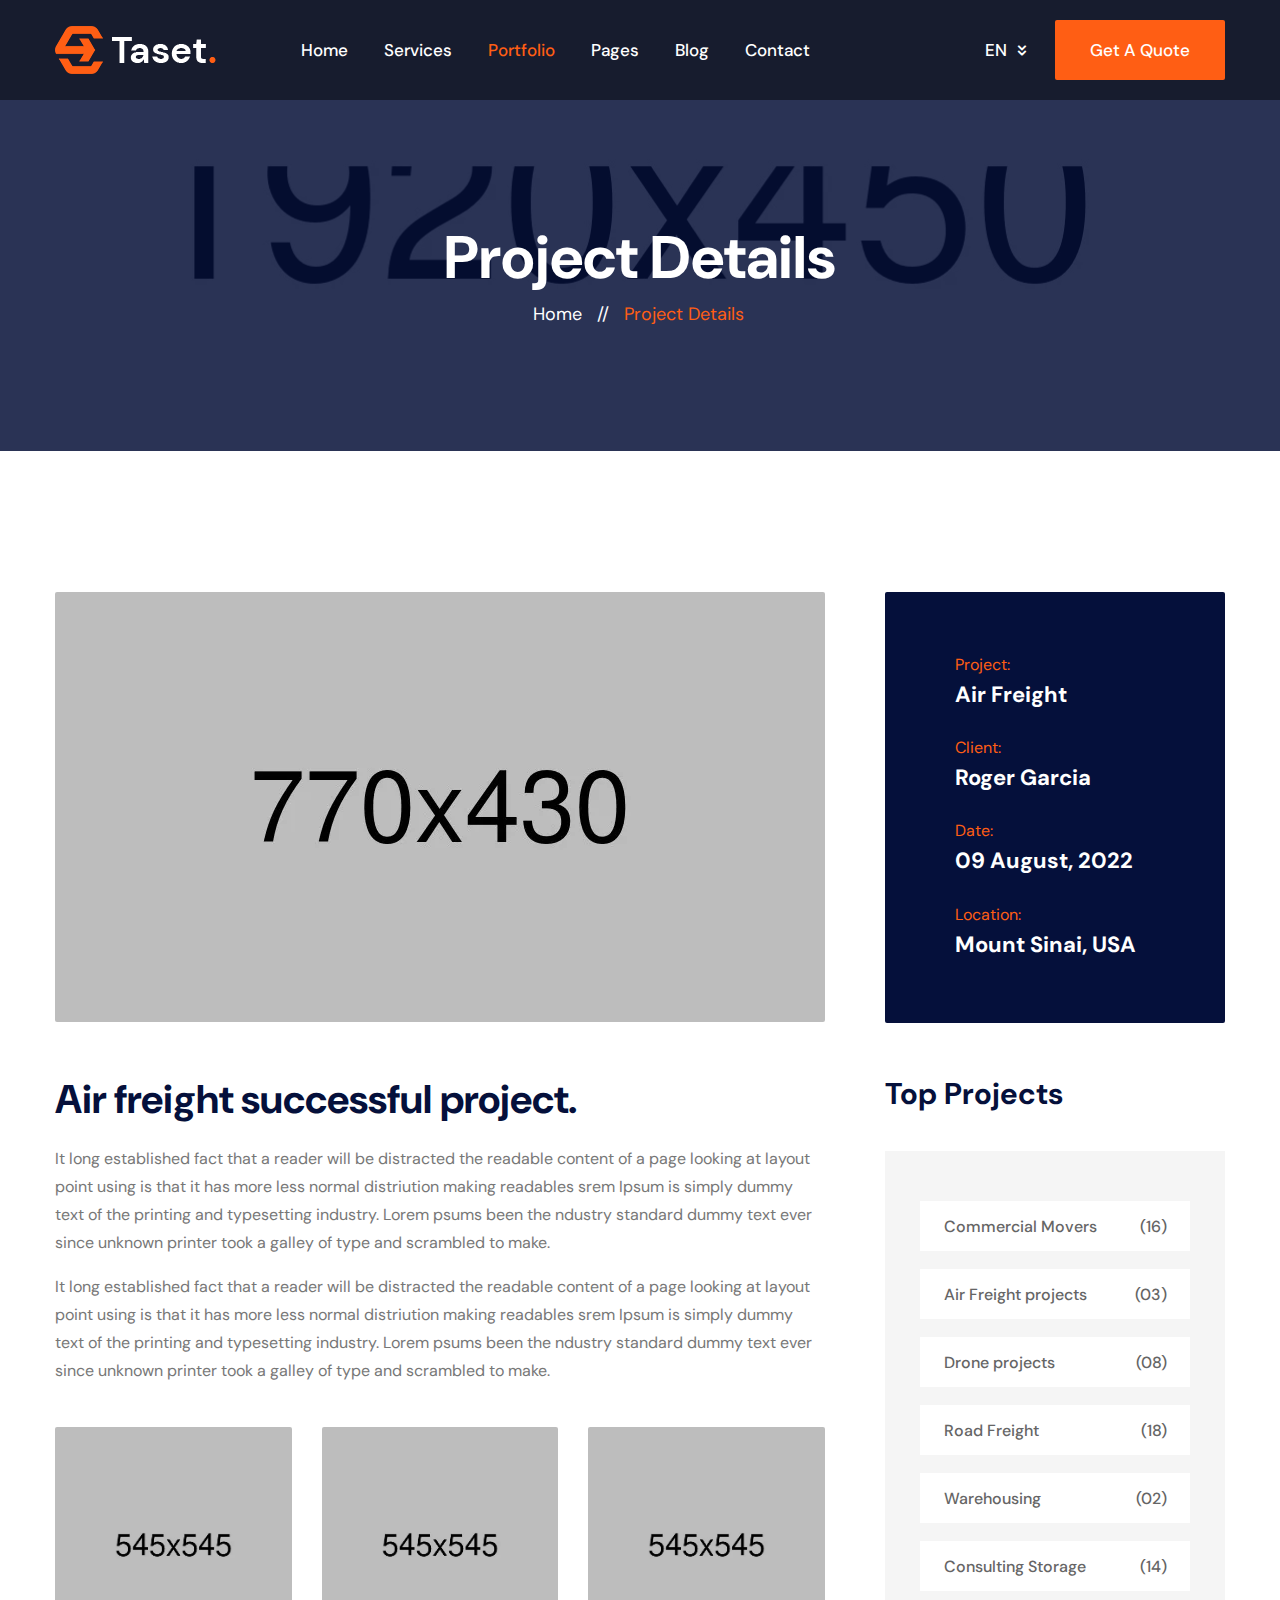
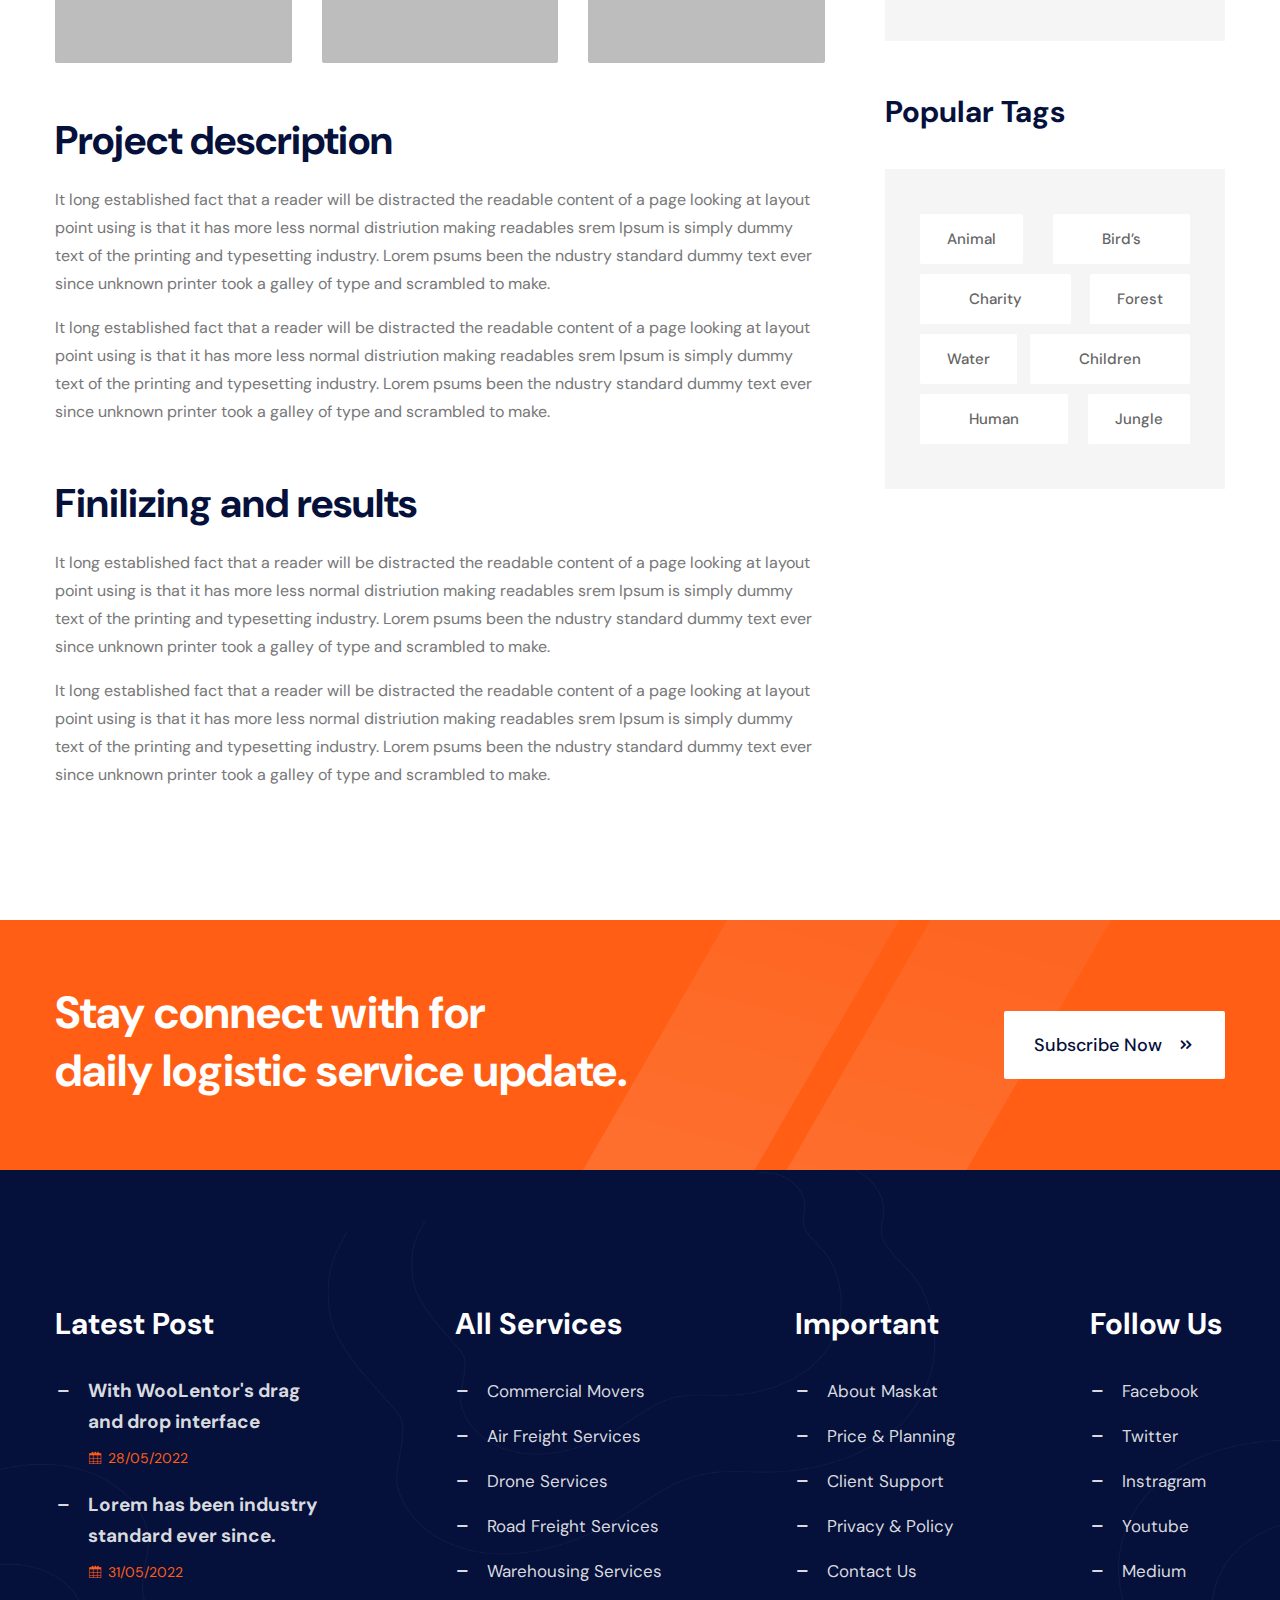
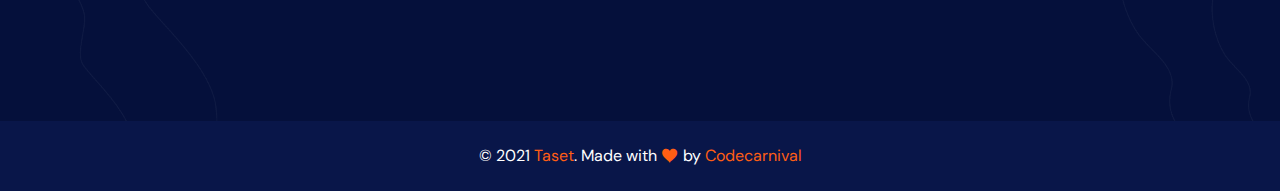
<file: project-details.html>
<!DOCTYPE html>
<html lang="zxx">

<head>
    <meta charset="utf-8">
    <meta http-equiv="X-UA-Compatible" content="IE=edge">
    <meta name="viewport" content="width=device-width, initial-scale=1.0" />
    <meta name="description" content="Taset - Logistic & Transportation HTML Template"/>
    <meta name="keywords" content="Logistic, Moving Company, Transportation, business, Transport, Cargo Delivery"/>
    <meta name="author" content="Codecarnival"/>

    <title>Project Details - Taset - Logistic & Transportation HTML Template</title>

    <!--== Favicon ==-->
    <link rel="shortcut icon" href="assets/img/favicon.ico" type="image/x-icon" />

    <!--== Google Fonts ==-->
    <link rel="preconnect" href="https://fonts.googleapis.com">
    <link rel="preconnect" href="https://fonts.gstatic.com" crossorigin>
    <link href="https://fonts.googleapis.com/css2?family=DM+Sans:wght@400;500;700&display=swap" rel="stylesheet">

    <!--== Bootstrap CSS ==-->
    <link href="assets/css/bootstrap.min.css" rel="stylesheet"/>
    <!--== Icofont CSS ==-->
    <link href="assets/css/icofont.css" rel="stylesheet"/>
    <!--== Swiper CSS ==-->
    <link href="assets/css/swiper.min.css" rel="stylesheet"/>
    <!--== Main Style CSS ==-->
    <link href="assets/css/style.css" rel="stylesheet" />

</head>

<body>

<!--wrapper start-->
<div class="wrapper project-details-default-wrapper">

  <!--== Start Header Wrapper ==-->
  <header class="header-wrapper">
    <div class="header-area header-default header-transparent sticky-header">
      <div class="container">
        <div class="row align-items-center">
          <div class="col-4 col-sm-6 col-lg-2">
            <div class="header-logo-area">
              <a href="index.html">
                <img class="logo-main" src="assets/img/logo.webp" alt="Logo" width="161" height="48" />
                <img class="logo-light" src="assets/img/logo-light.webp" alt="Logo" width="161" height="48" />
              </a>
            </div>
          </div>
          <div class="col-lg-7 d-none d-lg-block">
            <div class="header-navigation-area">
              <ul class="main-menu nav position-relative">
                <li><a href="index.html">Home</a></li>
                <li class="has-submenu"><a href="services.html">Services</a>
                  <ul class="submenu-nav">
                    <li><a href="services.html">Services</a></li>
                    <li><a href="service-details.html">Service Details</a></li>
                  </ul>
                </li>
                <li class="has-submenu active"><a href="projects.html">Portfolio</a>
                  <ul class="submenu-nav">
                    <li><a href="projects.html">Portfolio</a></li>
                    <li><a href="project-details.html">Portfolio Details</a></li>
                  </ul>
                </li>
                <li class="has-submenu"><a href="index.html">Pages</a>
                  <ul class="submenu-nav">
                    <li><a href="about.html">About</a></li>
                    <li><a href="coming-soon.html">Coming soon</a></li>
                    <li><a href="page-not-found.html">404</a></li>
                  </ul>
                </li>
                <li class="has-submenu"><a href="blog.html">Blog</a>
                  <ul class="submenu-nav">
                    <li><a href="blog.html">Blog 3 Column</a></li>
                    <li><a href="blog-4-column.html">Blog 4 Column</a></li>
                    <li><a href="blog-left-sidebar.html">Blog Left Sidebar</a></li>
                    <li><a href="blog-right-sidebar.html">Blog Right Sidebar</a></li>
                    <li><a href="blog.html">Blog No Sidebar</a></li>
                    <li><a href="blog-details.html">Blog Details</a></li>
                  </ul>
                </li>
                <li><a href="contact.html">Contact</a></li>
              </ul>
            </div>
          </div>
          <div class="col-8 col-sm-6 col-lg-3">
            <div class="header-action-area">
              <div class="header-lang-dropdown">
                <button type="button" class="btn-lang dropdown-toggle" id="dropdownLang" data-bs-toggle="dropdown" aria-expanded="false">EN</button>
                <ul class="dropdown-menu" aria-labelledby="dropdownLang">
                  <li class="dropdown-item active">EN</li>
                  <li class="dropdown-item">BN</li>
                  <li class="dropdown-item">FR</li>
                </ul>
              </div>
              <div class="header-action-btn">
                <a class="btn-theme" href="contact.html"><span>Get A Quote</span></a>
              </div>
              <button class="btn-menu d-lg-none" type="button" data-bs-toggle="offcanvas" data-bs-target="#offcanvasWithBothOptions" aria-controls="offcanvasWithBothOptions">
                <span class="icon-line"></span>
                <span class="icon-line"></span>
                <span class="icon-line"></span>
              </button>
            </div>
          </div>
        </div>
      </div>
    </div>
  </header>
  <!--== End Header Wrapper ==-->
  
  <main class="main-content">
    <!--== Start Page Title Area ==-->
    <section class="page-title-area bg-img" data-bg-img="assets/img/photos/bg2.webp">
      <div class="container">
        <div class="row align-items-center">
          <div class="col-lg-12 m-auto">
            <div class="page-title-content text-center">
              <h2 class="title">Project Details</h2>
              <div class="bread-crumbs"><a href="index.html"> Home </a><span class="breadcrumb-sep"> // </span><span class="active"> Project Details</span></div>
            </div>
          </div>
        </div>
      </div>
      <div class="bg-overlay3"></div>
    </section>
    <!--== End Page Title Area ==-->

    <!--== Start Project Area Wrapper ==-->
    <section class="project-details-area">
      <div class="container">
        <div class="row">
          <div class="col-lg-8">
            <div class="project-content mb-md-70">
              <div class="project-details-body">
                <div class="thumb">
                  <img class="w-100" src="assets/img/projects/details/1.webp" alt="Image" width="770" height="430"/>
                </div>
                <div class="content">
                  <h4 class="title">Air freight successful project.</h4>
                  <p>It long established fact that a reader will be distracted the readable content of a page  looking at layout point using is that it has more less normal distriution making readables srem Ipsum is simply dummy text of the printing and typesetting industry. Lorem psums been the ndustry standard dummy text ever since unknown printer took a galley of type and scrambled to make.</p>
                  <p>It long established fact that a reader will be distracted the readable content of a page  looking at layout point using is that it has more less normal distriution making readables srem Ipsum is simply dummy text of the printing and typesetting industry. Lorem psums been the ndustry standard dummy text ever since unknown printer took a galley of type and scrambled to make.</p>
                  <div class="row">
                    <div class="col-sm-4">
                      <div class="thumb-inner">
                        <img class="w-100" src="assets/img/projects/details/2.webp" alt="Image" width="237" height="237">
                      </div>
                    </div>
                    <div class="col-sm-4">
                      <div class="thumb-inner">
                        <img class="w-100" src="assets/img/projects/details/3.webp" alt="Image" width="237" height="237">
                      </div>
                    </div>
                    <div class="col-sm-4">
                      <div class="thumb-inner">
                        <img class="w-100" src="assets/img/projects/details/4.webp" alt="Image" width="237" height="237">
                      </div>
                    </div>
                  </div>
                  <h4 class="title">Project description</h4>
                  <p>It long established fact that a reader will be distracted the readable content of a page  looking at layout point using is that it has more less normal distriution making readables srem Ipsum is simply dummy text of the printing and typesetting industry. Lorem psums been the ndustry standard dummy text ever since unknown printer took a galley of type and scrambled to make.</p>
                  <p>It long established fact that a reader will be distracted the readable content of a page  looking at layout point using is that it has more less normal distriution making readables srem Ipsum is simply dummy text of the printing and typesetting industry. Lorem psums been the ndustry standard dummy text ever since unknown printer took a galley of type and scrambled to make.</p>
                  <h4 class="title">Finilizing and results</h4>
                  <p>It long established fact that a reader will be distracted the readable content of a page  looking at layout point using is that it has more less normal distriution making readables srem Ipsum is simply dummy text of the printing and typesetting industry. Lorem psums been the ndustry standard dummy text ever since unknown printer took a galley of type and scrambled to make.</p>
                  <p>It long established fact that a reader will be distracted the readable content of a page  looking at layout point using is that it has more less normal distriution making readables srem Ipsum is simply dummy text of the printing and typesetting industry. Lorem psums been the ndustry standard dummy text ever since unknown printer took a galley of type and scrambled to make.</p>
                </div>
              </div>
            </div>
          </div>
          <div class="col-lg-4">
            <div class="sidebar-area project-sidebar-area">
              <div class="widget-item">
                <div class="widget-body">
                  <div class="widget-info">
                    <div class="info-item">
                      <span>Project:</span>
                      <h4>Air Freight</h4>
                    </div>
                    <div class="info-item">
                      <span>Client:</span>
                      <h4>Roger Garcia</h4>
                    </div>
                    <div class="info-item">
                      <span>Date:</span>
                      <h4>09 August, 2022 </h4>
                    </div>
                    <div class="info-item">
                      <span>Location:</span>
                      <h4>Mount Sinai, USA</h4>
                    </div>
                  </div>
                </div>
              </div>
              <div class="widget-item">
                <div class="widget-title">
                  <h3 class="title">Top Projects</h3>
                </div>
                <div class="widget-body">
                  <div class="widget-categories">
                    <ul>
                      <li><a href="projects.html">Commercial Movers<span>(16)</span></a></li>
                      <li><a href="projects.html">Air Freight projects<span>(03)</span></a></li>
                      <li><a href="projects.html">Drone projects<span>(08)</span></a></li>
                      <li><a href="projects.html">Road Freight<span>(18)</span></a></li>
                      <li><a href="projects.html">Warehousing<span>(02)</span></a></li>
                      <li><a href="projects.html">Consulting Storage<span>(14)</span></a></li>
                    </ul>
                  </div>
                </div>
              </div>
              <div class="widget-item">
                <div class="widget-title">
                  <h3 class="title">Popular Tags</h3>
                </div>
                <div class="widget-body">
                  <div class="widget-tags">
                    <ul>
                      <li><a href="projects.html">Animal</a></li>
                      <li><a class="tags-padding mr-0" href="projects.html">Bird’s</a></li>
                      <li><a class="tags-padding" href="projects.html">Charity</a></li>
                      <li><a class="mr-0" href="projects.html">Forest</a></li>
                      <li><a href="projects.html">Water</a></li>
                      <li><a class="tags-padding mr-0" href="projects.html">Children</a></li>
                      <li><a class="tags-padding" href="projects.html">Human</a></li>
                      <li><a href="projects.html">Jungle</a></li>
                    </ul>
                  </div>
                </div>
              </div>
            </div>
          </div>
        </div>
      </div>
    </section>
    <!--== End Project Area Wrapper ==-->

    <!--== Start Divider Area Wrapper ==-->
    <section class="divider-area divider-default-area">
      <div class="container">
        <div class="row align-items-center">
          <div class="col-sm-8 col-md-7">
            <div class="content">
              <h2 class="title">Stay connect with for<br> daily logistic service update.</h2>
            </div>
          </div>
          <div class="col-sm-4 col-md-5">
            <div class="divider-btn">
              <a class="btn-theme btn-white" href="index.html">Subscribe Now <i class="icofont-rounded-double-right"></i></a>
            </div>
          </div>
        </div>
      </div>
      <div class="shape-group">
        <div class="shape-style4">
          <img src="assets/img/shape/4.webp" alt="Image" width="560" height="250">
        </div>
      </div>
    </section>
    <!--== End Divider Area Wrapper ==-->
  </main>

  <!--== Start Footer Area Wrapper ==-->
  <footer class="footer-area default-style">
    <div class="footer-main">
      <div class="container">
        <div class="row">
          <div class="col-md-6 col-lg-4 col-xl-3">
            <div class="widget-item">
              <h4 class="widget-title">Latest Post</h4>
              <h4 class="widget-title widget-collapsed-title collapsed" data-bs-toggle="collapse" data-bs-target="#dividerId-1">Latest Post</h4>
              <div id="dividerId-1" class="collapse widget-collapse-body">
                <div class="widget-blog-wrap">
                  <div class="blog-post-item">
                    <div class="content">
                      <h4 class="title"><i class="icon icofont-minus"></i> <a href="blog-details.html">With WooLentor's drag and drop interface</a></h4>
                      <div class="meta-date"><a href="blog.html"><i class="icofont-calendar"></i> 28/05/2022</a></div>
                    </div>
                  </div>
                  <div class="blog-post-item">
                    <div class="content">
                      <h4 class="title"><i class="icon icofont-minus"></i> <a href="blog-details.html">Lorem has been industry standard ever since.</a></h4>
                      <div class="meta-date"><a href="blog.html"><i class="icofont-calendar"></i> 31/05/2022</a></div>
                    </div>
                  </div>
                </div>
              </div>
            </div>
          </div>
          <div class="col-md-6 col-lg-3 offset-lg-0 col-xl-3 offset-xl-1">
            <div class="widget-item">
              <h4 class="widget-title">All Services</h4>
              <h4 class="widget-title widget-collapsed-title collapsed" data-bs-toggle="collapse" data-bs-target="#dividerId-2">All Services</h4>
              <div id="dividerId-2" class="collapse widget-collapse-body">
                <nav class="widget-menu-wrap">
                  <ul class="nav-menu nav">
                    <li><a href="service-details.html"><i class="icofont-minus"></i>Commercial Movers</a></li>
                    <li><a href="service-details.html"><i class="icofont-minus"></i>Air Freight Services</a></li>
                    <li><a href="service-details.html"><i class="icofont-minus"></i>Drone Services</a></li>
                    <li><a href="service-details.html"><i class="icofont-minus"></i>Road Freight Services</a></li>
                    <li><a href="service-details.html"><i class="icofont-minus"></i>Warehousing Services</a></li>
                  </ul>
                </nav>
              </div>
            </div>
          </div>
          <div class="col-md-6 col-lg-3 col-xl-3">
            <div class="widget-item ml-40 ml-lg-20 md-ml-0">
              <h4 class="widget-title">Important</h4>
              <h4 class="widget-title widget-collapsed-title collapsed" data-bs-toggle="collapse" data-bs-target="#dividerId-3">Important</h4>
              <div id="dividerId-3" class="collapse widget-collapse-body">
                <nav class="widget-menu-wrap">
                  <ul class="nav-menu nav">
                    <li><a href="about.html"><i class="icofont-minus"></i>About Maskat</a></li>
                    <li><a href="index.html"><i class="icofont-minus"></i>Price & Planning</a></li>
                    <li><a href="contact.html"><i class="icofont-minus"></i>Client Support</a></li>
                    <li><a href="index.html"><i class="icofont-minus"></i>Privacy & Policy</a></li>
                    <li><a href="contact.html"><i class="icofont-minus"></i>Contact Us</a></li>
                  </ul>
                </nav>
              </div>
            </div>
          </div>
          <div class="col-md-6 col-lg-2 col-xl-2">
            <div class="widget-item ml-35 lg-ml-0">
              <h4 class="widget-title">Follow Us</h4>
              <h4 class="widget-title widget-collapsed-title collapsed" data-bs-toggle="collapse" data-bs-target="#dividerId-4">Follow Us</h4>
              <div id="dividerId-4" class="collapse widget-collapse-body">
                <nav class="widget-menu-wrap">
                  <ul class="nav-menu nav">
                    <li><a href="index.html"><i class="icofont-minus"></i>Facebook</a></li>
                    <li><a href="index.html"><i class="icofont-minus"></i>Twitter</a></li>
                    <li><a href="index.html"><i class="icofont-minus"></i>Instragram</a></li>
                    <li><a href="index.html"><i class="icofont-minus"></i>Youtube</a></li>
                    <li><a href="index.html"><i class="icofont-minus"></i>Medium</a></li>
                  </ul>
                </nav>
              </div>
            </div>
          </div>
        </div>
      </div>
      <div class="footer-shape bg-img" data-bg-img="assets/img/photos/footer1.webp"></div>
    </div>
    <div class="footer-bottom">
      <div class="container">
        <div class="footer-bottom-content">
          <div class="row">
            <div class="col-md-12">
              <div class="widget-copyright">
                <p>© 2021 <span>Taset</span>. Made with <i class="icofont-heart-alt"></i> by <a target="_blank" href="https://themeforest.net/user/codecarnival/portfolio">Codecarnival</a></p>
              </div>
            </div>
          </div>
        </div>
      </div>
    </div>
  </footer>
  <!--== End Footer Area Wrapper ==-->
  
  <!--== Scroll Top Button ==-->
  <div class="scroll-to-top"><span class="icofont-rounded-double-left icofont-rotate-90"></span></div>

  <!--== Start Side Menu ==-->
  <aside class="off-canvas-area offcanvas offcanvas-end" data-bs-scroll="true" tabindex="-1" id="offcanvasWithBothOptions">
    <div class="offcanvas-header">
      <button type="button" class="btn-close text-reset" data-bs-dismiss="offcanvas" aria-label="Close"></button>
    </div>
    <div class="offcanvas-body">
      <!-- Start Mobile Menu Wrapper -->
      <div class="res-mobile-menu">
        <nav id="offcanvasNav" class="offcanvas-menu">
          <ul>
            <li><a href="index.html">Home</a></li>
            <li><a href="javascript:void(0)">Services</a>
              <ul>
                <li><a href="services.html">Services</a></li>
                <li><a href="service-details.html">Service Details</a></li>
              </ul>
            </li>
            <li><a class="color-theme" href="javascript:void(0)">Portfolio</a>
              <ul>
                <li><a href="projects.html">Portfolio</a></li>
                <li><a href="project-details.html">Portfolio Details</a></li>
              </ul>
            </li>
            <li><a href="javascript:void(0)">Pages</a>
              <ul>
                <li><a href="about.html">About</a></li>
                <li><a href="coming-soon.html">Coming soon</a></li>
                <li><a href="page-not-found.html">404</a></li>
              </ul>
            </li>
            <li><a href="javascript:void(0)">Blog</a>
              <ul>
                <li><a href="blog.html">Blog 3 Column</a></li>
                <li><a href="blog-4-column.html">Blog 4 Column</a></li>
                <li><a href="blog-left-sidebar.html">Blog Left Sidebar</a></li>
                <li><a href="blog-right-sidebar.html">Blog Right Sidebar</a></li>
                <li><a href="blog.html">Blog No Sidebar</a></li>
                <li><a href="blog-details.html">Blog Details</a></li>
              </ul>
            </li>
            <li><a href="contact.html">Contact</a></li>
          </ul>
        </nav>
      </div>
      <!-- End Mobile Menu Wrapper -->
    </div>
  </aside>
  <!--== End Side Menu ==-->
</div>

<!--=======================Javascript============================-->

<!--=== Modernizr Min Js ===-->
<script src="assets/js/modernizr.js"></script>
<!--=== jQuery Min Js ===-->
<script src="assets/js/jquery-main.js"></script>
<!--=== jQuery Migration Min Js ===-->
<script src="assets/js/jquery-migrate.js"></script>
<!--=== Popper Min Js ===-->
<script src="assets/js/popper.min.js"></script>
<!--=== Bootstrap Min Js ===-->
<script src="assets/js/bootstrap.min.js"></script>
<!--=== jquery Swiper Min Js ===-->
<script src="assets/js/swiper.min.js"></script>
<!--=== jquery Countdown Js ===-->
<script src="assets/js/jquery.countdown.min.js"></script>
<!--=== Isotope Min Js ===-->
<script src="assets/js/isotope.pkgd.min.js"></script>

<!--=== Custom Js ===-->
<script src="assets/js/custom.js"></script>

</body>

</html>
</file>
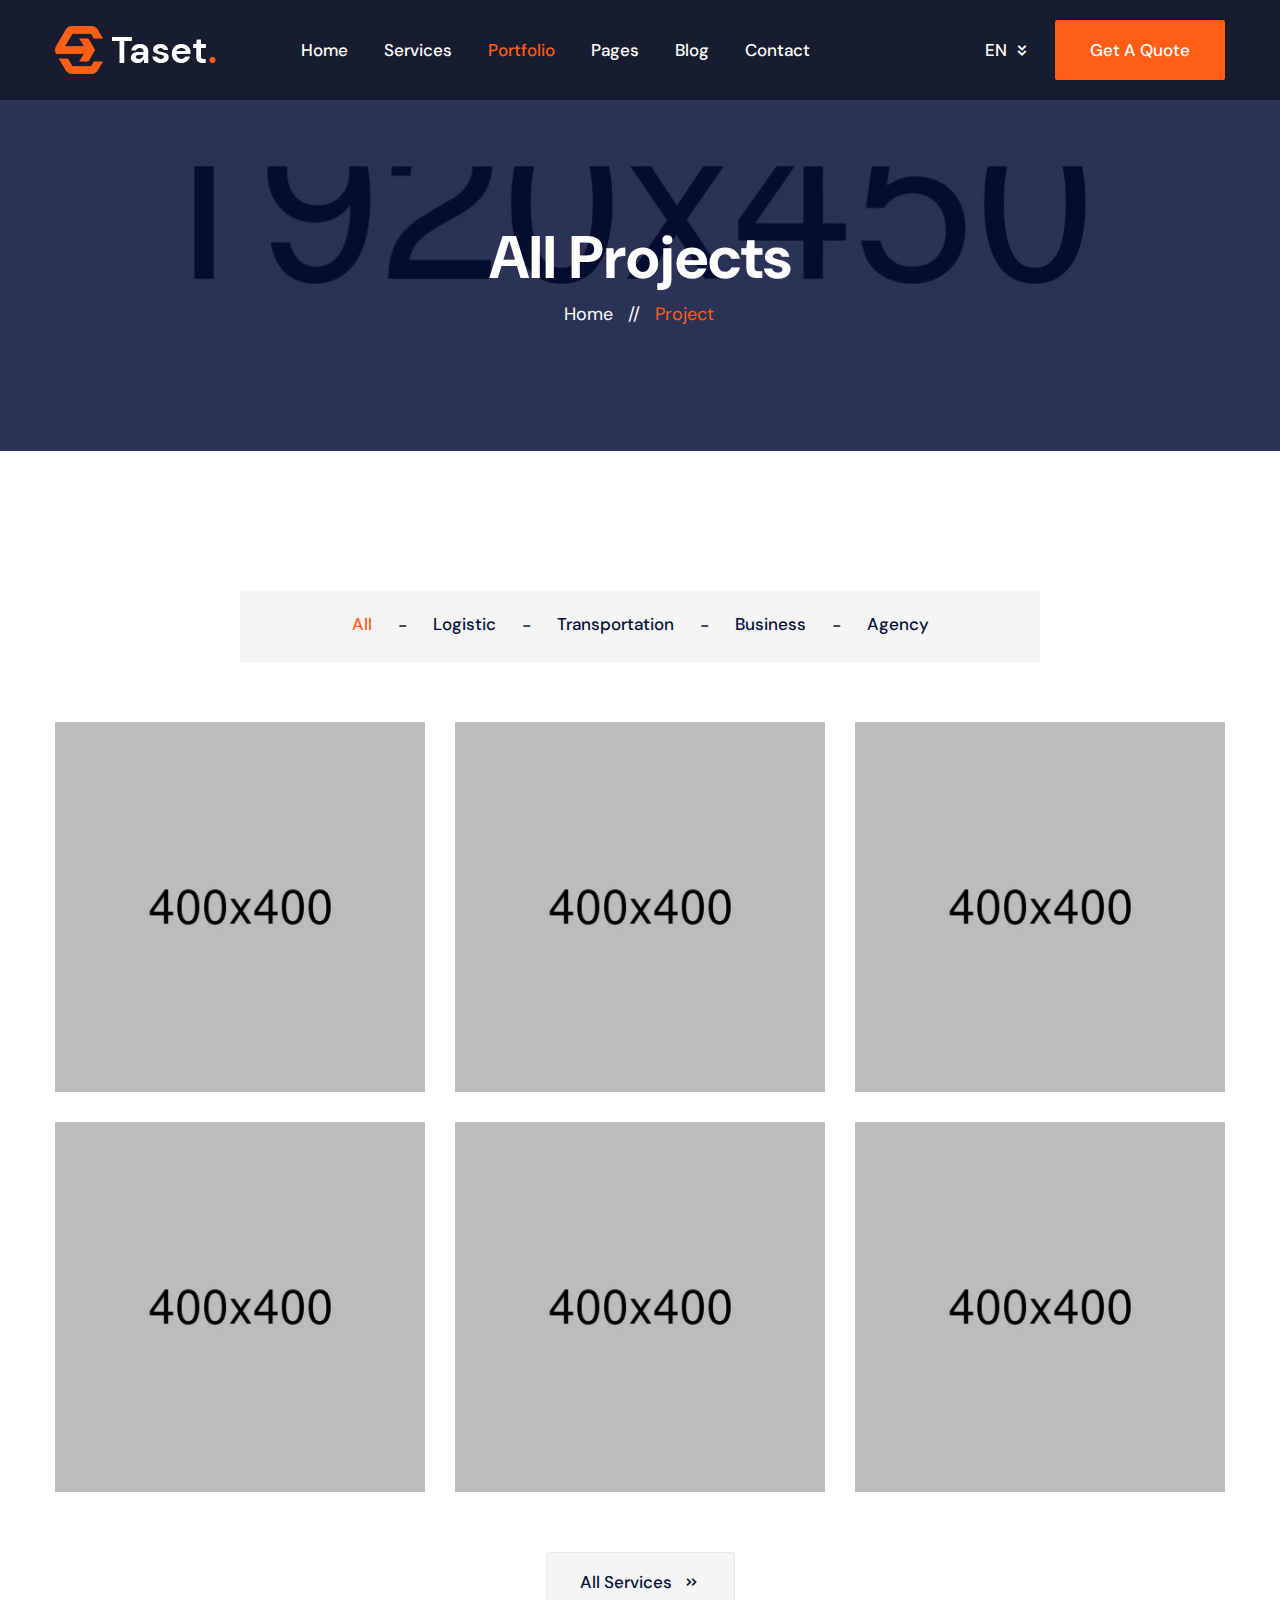
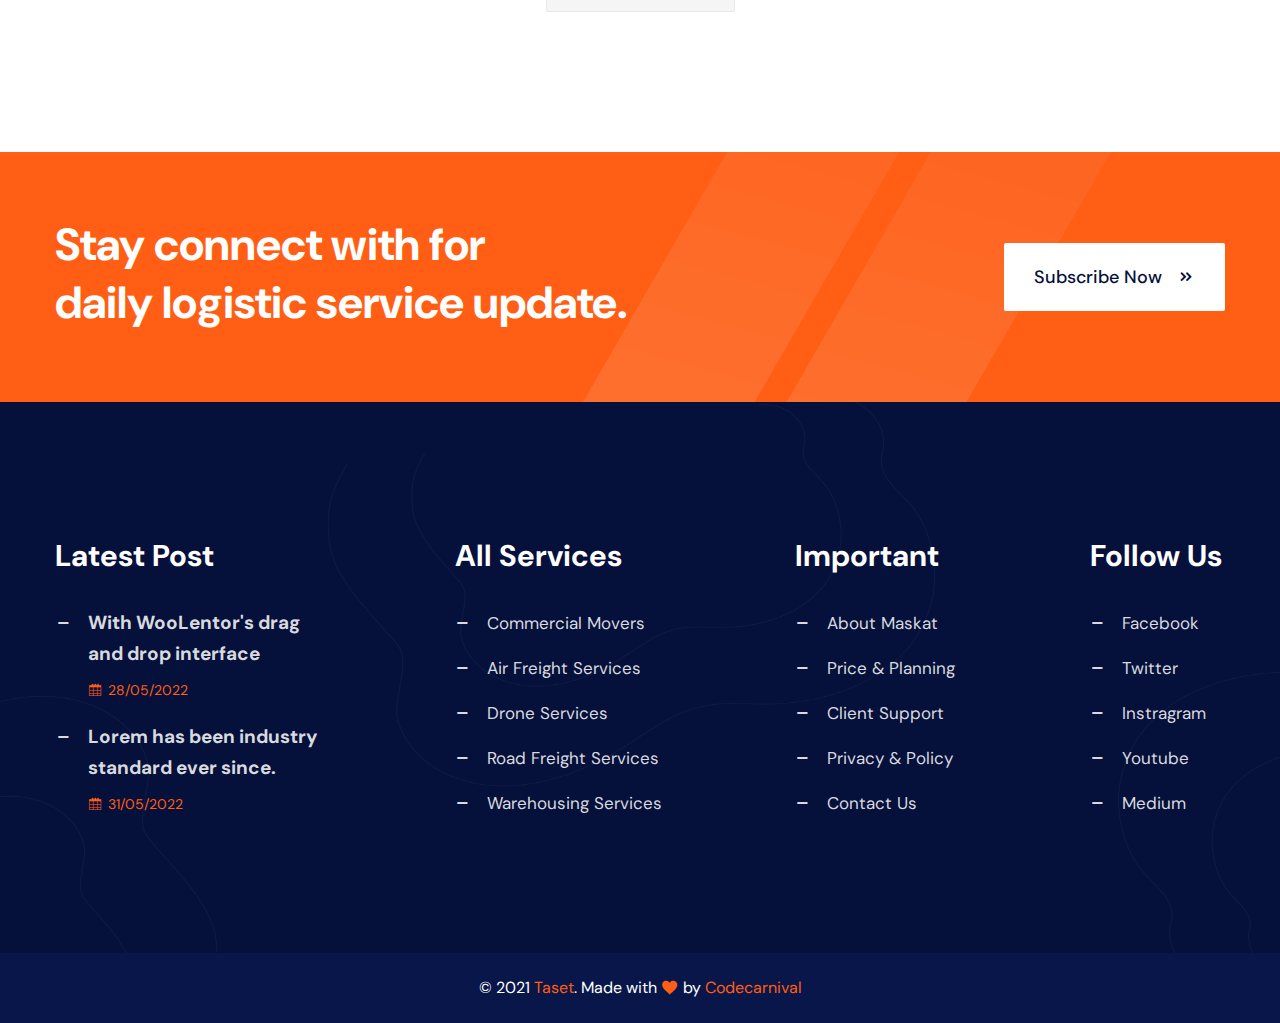
<file: projects.html>
<!DOCTYPE html>
<html lang="zxx">

<head>
    <meta charset="utf-8">
    <meta http-equiv="X-UA-Compatible" content="IE=edge">
    <meta name="viewport" content="width=device-width, initial-scale=1.0" />
    <meta name="description" content="Taset - Logistic & Transportation HTML Template"/>
    <meta name="keywords" content="Logistic, Moving Company, Transportation, business, Transport, Cargo Delivery"/>
    <meta name="author" content="Codecarnival"/>

    <title>Projects - Taset - Logistic & Transportation HTML Template</title>

    <!--== Favicon ==-->
    <link rel="shortcut icon" href="assets/img/favicon.ico" type="image/x-icon" />

    <!--== Google Fonts ==-->
    <link rel="preconnect" href="https://fonts.googleapis.com">
    <link rel="preconnect" href="https://fonts.gstatic.com" crossorigin>
    <link href="https://fonts.googleapis.com/css2?family=DM+Sans:wght@400;500;700&display=swap" rel="stylesheet">

    <!--== Bootstrap CSS ==-->
    <link href="assets/css/bootstrap.min.css" rel="stylesheet"/>
    <!--== Icofont CSS ==-->
    <link href="assets/css/icofont.css" rel="stylesheet"/>
    <!--== Swiper CSS ==-->
    <link href="assets/css/swiper.min.css" rel="stylesheet"/>
    <!--== Main Style CSS ==-->
    <link href="assets/css/style.css" rel="stylesheet" />

</head>

<body>

<!--wrapper start-->
<div class="wrapper page-projects-wrapper">

  <!--== Start Header Wrapper ==-->
  <header class="header-wrapper">
    <div class="header-area header-default header-transparent sticky-header">
      <div class="container">
        <div class="row align-items-center">
          <div class="col-4 col-sm-6 col-lg-2">
            <div class="header-logo-area">
              <a href="index.html">
                <img class="logo-main" src="assets/img/logo.webp" alt="Logo" width="161" height="48" />
                <img class="logo-light" src="assets/img/logo-light.webp" alt="Logo" width="161" height="48" />
              </a>
            </div>
          </div>
          <div class="col-lg-7 d-none d-lg-block">
            <div class="header-navigation-area">
              <ul class="main-menu nav position-relative">
                <li><a href="index.html">Home</a></li>
                <li class="has-submenu"><a href="services.html">Services</a>
                  <ul class="submenu-nav">
                    <li><a href="services.html">Services</a></li>
                    <li><a href="service-details.html">Service Details</a></li>
                  </ul>
                </li>
                <li class="has-submenu active"><a href="projects.html">Portfolio</a>
                  <ul class="submenu-nav">
                    <li><a href="projects.html">Portfolio</a></li>
                    <li><a href="project-details.html">Portfolio Details</a></li>
                  </ul>
                </li>
                <li class="has-submenu"><a href="index.html">Pages</a>
                  <ul class="submenu-nav">
                    <li><a href="about.html">About</a></li>
                    <li><a href="coming-soon.html">Coming soon</a></li>
                    <li><a href="page-not-found.html">404</a></li>
                  </ul>
                </li>
                <li class="has-submenu"><a href="blog.html">Blog</a>
                  <ul class="submenu-nav">
                    <li><a href="blog.html">Blog 3 Column</a></li>
                    <li><a href="blog-4-column.html">Blog 4 Column</a></li>
                    <li><a href="blog-left-sidebar.html">Blog Left Sidebar</a></li>
                    <li><a href="blog-right-sidebar.html">Blog Right Sidebar</a></li>
                    <li><a href="blog.html">Blog No Sidebar</a></li>
                    <li><a href="blog-details.html">Blog Details</a></li>
                  </ul>
                </li>
                <li><a href="contact.html">Contact</a></li>
              </ul>
            </div>
          </div>
          <div class="col-8 col-sm-6 col-lg-3">
            <div class="header-action-area">
              <div class="header-lang-dropdown">
                <button type="button" class="btn-lang dropdown-toggle" id="dropdownLang" data-bs-toggle="dropdown" aria-expanded="false">EN</button>
                <ul class="dropdown-menu" aria-labelledby="dropdownLang">
                  <li class="dropdown-item active">EN</li>
                  <li class="dropdown-item">BN</li>
                  <li class="dropdown-item">FR</li>
                </ul>
              </div>
              <div class="header-action-btn">
                <a class="btn-theme" href="contact.html"><span>Get A Quote</span></a>
              </div>
              <button class="btn-menu d-lg-none" type="button" data-bs-toggle="offcanvas" data-bs-target="#offcanvasWithBothOptions" aria-controls="offcanvasWithBothOptions">
                <span class="icon-line"></span>
                <span class="icon-line"></span>
                <span class="icon-line"></span>
              </button>
            </div>
          </div>
        </div>
      </div>
    </div>
  </header>
  <!--== End Header Wrapper ==-->
  
  <main class="main-content">
    <!--== Start Page Title Area ==-->
    <section class="page-title-area bg-img" data-bg-img="assets/img/photos/bg2.webp">
      <div class="container">
        <div class="row align-items-center">
          <div class="col-lg-12 m-auto">
            <div class="page-title-content text-center">
              <h2 class="title">All Projects</h2>
              <div class="bread-crumbs"><a href="index.html"> Home </a><span class="breadcrumb-sep"> // </span><span class="active"> Project</span></div>
            </div>
          </div>
        </div>
      </div>
      <div class="bg-overlay3"></div>
    </section>
    <!--== End Page Title Area ==-->

    <!--== Start Projects Area Wrapper ==-->
    <section class="project-area project-grid-area">
      <div class="container">
        <div class="row">
          <div class="col-md-12 col-lg-10 offset-lg-2 m-auto">
            <div class="portfolio-filter-menu">
              <div class="btn-portfolio">
                <button class="active" data-filter=".all">All</button>
              </div>
              <span>-</span>
              <div class="btn-portfolio">
                <button data-filter=".logistic">Logistic</button>
              </div>
              <span>-</span>
              <div class="btn-portfolio">
                <button data-filter="*">Transportation</button>
              </div>
              <span>-</span>
              <div class="btn-portfolio">
                <button data-filter=".business">Business</button>
              </div>
              <span>-</span>
              <div class="btn-portfolio">
                <button data-filter=".agency">Agency</button>
              </div>
            </div>
          </div>
        </div>
      </div>
      <div class="container">
        <div class="row masonry-style">
          <div class="col-sm-6 col-lg-4 portfolio-item all business">
            <div class="inner-content">
              <div class="thumb">
                <a href="project-details.html"><img src="assets/img/projects/1.webp" alt="image" width="370" height="370"/></a>
              </div>
              <div class="portfolio-info">
                <h3 class="title"><a href="project-details.html">Drone Services</a></h3>
                <a class="category" href="project-details.html">Logistic & Transport</a>
              </div>
              <a class="btn-project" href="project-details.html"><i class="icofont-long-arrow-right"></i></a>
            </div>
          </div>
          <div class="col-sm-6 col-lg-4 portfolio-item all logistic business">
            <div class="inner-content">
              <div class="thumb">
                <a href="project-details.html"><img src="assets/img/projects/2.webp" alt="image" width="370" height="370"/></a>
              </div>
              <div class="portfolio-info">
                <h3 class="title"><a href="project-details.html">Drone Services</a></h3>
                <a class="category" href="project-details.html">Logistic & Transport</a>
              </div>
              <a class="btn-project" href="project-details.html"><i class="icofont-long-arrow-right"></i></a>
            </div>
          </div>
          <div class="col-sm-6 col-lg-4 portfolio-item all agency logistic">
            <div class="inner-content">
              <div class="thumb">
                <a href="project-details.html"><img src="assets/img/projects/3.webp" alt="image" width="370" height="370"/></a>
              </div>
              <div class="portfolio-info">
                <h3 class="title"><a href="project-details.html">Drone Services</a></h3>
                <a class="category" href="project-details.html">Logistic & Transport</a>
              </div>
              <a class="btn-project" href="project-details.html"><i class="icofont-long-arrow-right"></i></a>
            </div>
          </div>
          <div class="col-sm-6 col-lg-4 portfolio-item all logistic business">
            <div class="inner-content">
              <div class="thumb">
                <a href="project-details.html"><img src="assets/img/projects/4.webp" alt="image" width="370" height="370"/></a>
              </div>
              <div class="portfolio-info">
                <h3 class="title"><a href="project-details.html">Drone Services</a></h3>
                <a class="category" href="project-details.html">Logistic & Transport</a>
              </div>
              <a class="btn-project" href="project-details.html"><i class="icofont-long-arrow-right"></i></a>
            </div>
          </div>
          <div class="col-sm-6 col-lg-4 portfolio-item all agency logistic business">
            <div class="inner-content">
              <div class="thumb">
                <a href="project-details.html"><img src="assets/img/projects/5.webp" alt="image" width="370" height="370"/></a>
              </div>
              <div class="portfolio-info">
                <h3 class="title"><a href="project-details.html">Drone Services</a></h3>
                <a class="category" href="project-details.html">Logistic & Transport</a>
              </div>
              <a class="btn-project" href="project-details.html"><i class="icofont-long-arrow-right"></i></a>
            </div>
          </div>
          <div class="col-sm-6 col-lg-4 portfolio-item all agency logistic business">
            <div class="inner-content">
              <div class="thumb">
                <a href="project-details.html"><img src="assets/img/projects/6.webp" alt="image" width="370" height="370"/></a>
              </div>
              <div class="portfolio-info">
                <h3 class="title"><a href="project-details.html">Drone Services</a></h3>
                <a class="category" href="project-details.html">Logistic & Transport</a>
              </div>
              <a class="btn-project" href="project-details.html"><i class="icofont-long-arrow-right"></i></a>
            </div>
          </div>
        </div>
        <div class="row">
          <div class="col-12 text-center">
            <div class="portfolio-footer">
              <a href="projects.html" class="btn-theme btn-projects">All Services <i class="icofont-double-right"></i></a>
            </div>
          </div>
        </div>
      </div>
    </section>
    <!--== End Projects Area Wrapper ==-->

    <!--== Start Divider Area Wrapper ==-->
    <section class="divider-area divider-default-area">
      <div class="container">
        <div class="row align-items-center">
          <div class="col-sm-8 col-md-7">
            <div class="content">
              <h2 class="title">Stay connect with for<br> daily logistic service update.</h2>
            </div>
          </div>
          <div class="col-sm-4 col-md-5">
            <div class="divider-btn">
              <a class="btn-theme btn-white" href="index.html">Subscribe Now <i class="icofont-rounded-double-right"></i></a>
            </div>
          </div>
        </div>
      </div>
      <div class="shape-group">
        <div class="shape-style4">
          <img src="assets/img/shape/4.webp" alt="Image" width="560" height="250">
        </div>
      </div>
    </section>
    <!--== End Divider Area Wrapper ==-->
  </main>

  <!--== Start Footer Area Wrapper ==-->
  <footer class="footer-area default-style">
    <div class="footer-main">
      <div class="container">
        <div class="row">
          <div class="col-md-6 col-lg-4 col-xl-3">
            <div class="widget-item">
              <h4 class="widget-title">Latest Post</h4>
              <h4 class="widget-title widget-collapsed-title collapsed" data-bs-toggle="collapse" data-bs-target="#dividerId-1">Latest Post</h4>
              <div id="dividerId-1" class="collapse widget-collapse-body">
                <div class="widget-blog-wrap">
                  <div class="blog-post-item">
                    <div class="content">
                      <h4 class="title"><i class="icon icofont-minus"></i> <a href="blog-details.html">With WooLentor's drag and drop interface</a></h4>
                      <div class="meta-date"><a href="blog.html"><i class="icofont-calendar"></i> 28/05/2022</a></div>
                    </div>
                  </div>
                  <div class="blog-post-item">
                    <div class="content">
                      <h4 class="title"><i class="icon icofont-minus"></i> <a href="blog-details.html">Lorem has been industry standard ever since.</a></h4>
                      <div class="meta-date"><a href="blog.html"><i class="icofont-calendar"></i> 31/05/2022</a></div>
                    </div>
                  </div>
                </div>
              </div>
            </div>
          </div>
          <div class="col-md-6 col-lg-3 offset-lg-0 col-xl-3 offset-xl-1">
            <div class="widget-item">
              <h4 class="widget-title">All Services</h4>
              <h4 class="widget-title widget-collapsed-title collapsed" data-bs-toggle="collapse" data-bs-target="#dividerId-2">All Services</h4>
              <div id="dividerId-2" class="collapse widget-collapse-body">
                <nav class="widget-menu-wrap">
                  <ul class="nav-menu nav">
                    <li><a href="service-details.html"><i class="icofont-minus"></i>Commercial Movers</a></li>
                    <li><a href="service-details.html"><i class="icofont-minus"></i>Air Freight Services</a></li>
                    <li><a href="service-details.html"><i class="icofont-minus"></i>Drone Services</a></li>
                    <li><a href="service-details.html"><i class="icofont-minus"></i>Road Freight Services</a></li>
                    <li><a href="service-details.html"><i class="icofont-minus"></i>Warehousing Services</a></li>
                  </ul>
                </nav>
              </div>
            </div>
          </div>
          <div class="col-md-6 col-lg-3 col-xl-3">
            <div class="widget-item ml-40 ml-lg-20 md-ml-0">
              <h4 class="widget-title">Important</h4>
              <h4 class="widget-title widget-collapsed-title collapsed" data-bs-toggle="collapse" data-bs-target="#dividerId-3">Important</h4>
              <div id="dividerId-3" class="collapse widget-collapse-body">
                <nav class="widget-menu-wrap">
                  <ul class="nav-menu nav">
                    <li><a href="about.html"><i class="icofont-minus"></i>About Maskat</a></li>
                    <li><a href="index.html"><i class="icofont-minus"></i>Price & Planning</a></li>
                    <li><a href="contact.html"><i class="icofont-minus"></i>Client Support</a></li>
                    <li><a href="index.html"><i class="icofont-minus"></i>Privacy & Policy</a></li>
                    <li><a href="contact.html"><i class="icofont-minus"></i>Contact Us</a></li>
                  </ul>
                </nav>
              </div>
            </div>
          </div>
          <div class="col-md-6 col-lg-2 col-xl-2">
            <div class="widget-item ml-35 lg-ml-0">
              <h4 class="widget-title">Follow Us</h4>
              <h4 class="widget-title widget-collapsed-title collapsed" data-bs-toggle="collapse" data-bs-target="#dividerId-4">Follow Us</h4>
              <div id="dividerId-4" class="collapse widget-collapse-body">
                <nav class="widget-menu-wrap">
                  <ul class="nav-menu nav">
                    <li><a href="index.html"><i class="icofont-minus"></i>Facebook</a></li>
                    <li><a href="index.html"><i class="icofont-minus"></i>Twitter</a></li>
                    <li><a href="index.html"><i class="icofont-minus"></i>Instragram</a></li>
                    <li><a href="index.html"><i class="icofont-minus"></i>Youtube</a></li>
                    <li><a href="index.html"><i class="icofont-minus"></i>Medium</a></li>
                  </ul>
                </nav>
              </div>
            </div>
          </div>
        </div>
      </div>
      <div class="footer-shape bg-img" data-bg-img="assets/img/photos/footer1.webp"></div>
    </div>
    <div class="footer-bottom">
      <div class="container">
        <div class="footer-bottom-content">
          <div class="row">
            <div class="col-md-12">
              <div class="widget-copyright">
                <p>© 2021 <span>Taset</span>. Made with <i class="icofont-heart-alt"></i> by <a target="_blank" href="https://themeforest.net/user/codecarnival/portfolio">Codecarnival</a></p>
              </div>
            </div>
          </div>
        </div>
      </div>
    </div>
  </footer>
  <!--== End Footer Area Wrapper ==-->
  
  <!--== Scroll Top Button ==-->
  <div class="scroll-to-top"><span class="icofont-rounded-double-left icofont-rotate-90"></span></div>

  <!--== Start Side Menu ==-->
  <aside class="off-canvas-area offcanvas offcanvas-end" data-bs-scroll="true" tabindex="-1" id="offcanvasWithBothOptions">
    <div class="offcanvas-header">
      <button type="button" class="btn-close text-reset" data-bs-dismiss="offcanvas" aria-label="Close"></button>
    </div>
    <div class="offcanvas-body">
      <!-- Start Mobile Menu Wrapper -->
      <div class="res-mobile-menu">
        <nav id="offcanvasNav" class="offcanvas-menu">
          <ul>
            <li><a href="index.html">Home</a></li>
            <li><a href="javascript:void(0)">Services</a>
              <ul>
                <li><a href="services.html">Services</a></li>
                <li><a href="service-details.html">Service Details</a></li>
              </ul>
            </li>
            <li><a class="color-theme" href="javascript:void(0)">Portfolio</a>
              <ul>
                <li><a href="projects.html">Portfolio</a></li>
                <li><a href="project-details.html">Portfolio Details</a></li>
              </ul>
            </li>
            <li><a href="javascript:void(0)">Pages</a>
              <ul>
                <li><a href="about.html">About</a></li>
                <li><a href="coming-soon.html">Coming soon</a></li>
                <li><a href="page-not-found.html">404</a></li>
              </ul>
            </li>
            <li><a href="javascript:void(0)">Blog</a>
              <ul>
                <li><a href="blog.html">Blog 3 Column</a></li>
                <li><a href="blog-4-column.html">Blog 4 Column</a></li>
                <li><a href="blog-left-sidebar.html">Blog Left Sidebar</a></li>
                <li><a href="blog-right-sidebar.html">Blog Right Sidebar</a></li>
                <li><a href="blog.html">Blog No Sidebar</a></li>
                <li><a href="blog-details.html">Blog Details</a></li>
              </ul>
            </li>
            <li><a href="contact.html">Contact</a></li>
          </ul>
        </nav>
      </div>
      <!-- End Mobile Menu Wrapper -->
    </div>
  </aside>
  <!--== End Side Menu ==-->
</div>

<!--=======================Javascript============================-->

<!--=== Modernizr Min Js ===-->
<script src="assets/js/modernizr.js"></script>
<!--=== jQuery Min Js ===-->
<script src="assets/js/jquery-main.js"></script>
<!--=== jQuery Migration Min Js ===-->
<script src="assets/js/jquery-migrate.js"></script>
<!--=== Popper Min Js ===-->
<script src="assets/js/popper.min.js"></script>
<!--=== Bootstrap Min Js ===-->
<script src="assets/js/bootstrap.min.js"></script>
<!--=== jquery Swiper Min Js ===-->
<script src="assets/js/swiper.min.js"></script>
<!--=== jquery Countdown Js ===-->
<script src="assets/js/jquery.countdown.min.js"></script>
<!--=== Isotope Min Js ===-->
<script src="assets/js/isotope.pkgd.min.js"></script>

<!--=== Custom Js ===-->
<script src="assets/js/custom.js"></script>

</body>

</html>
</file>
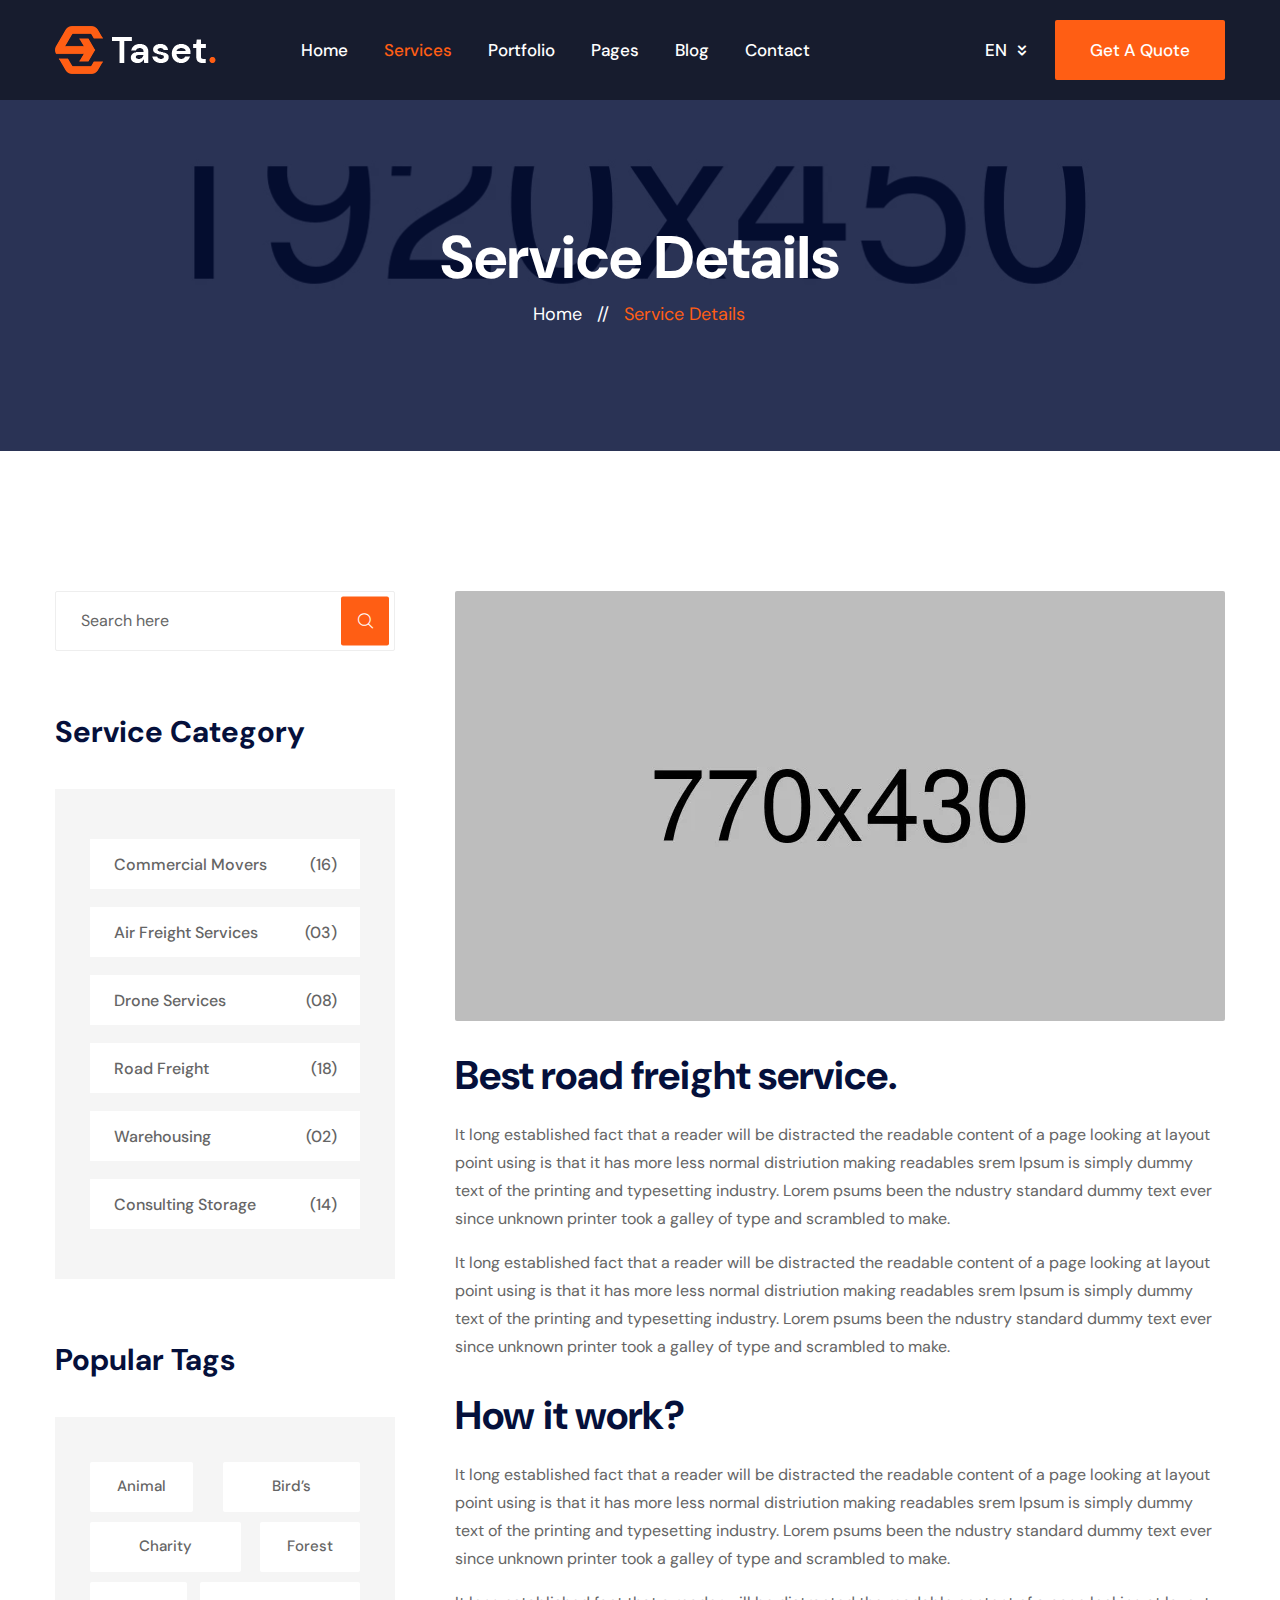
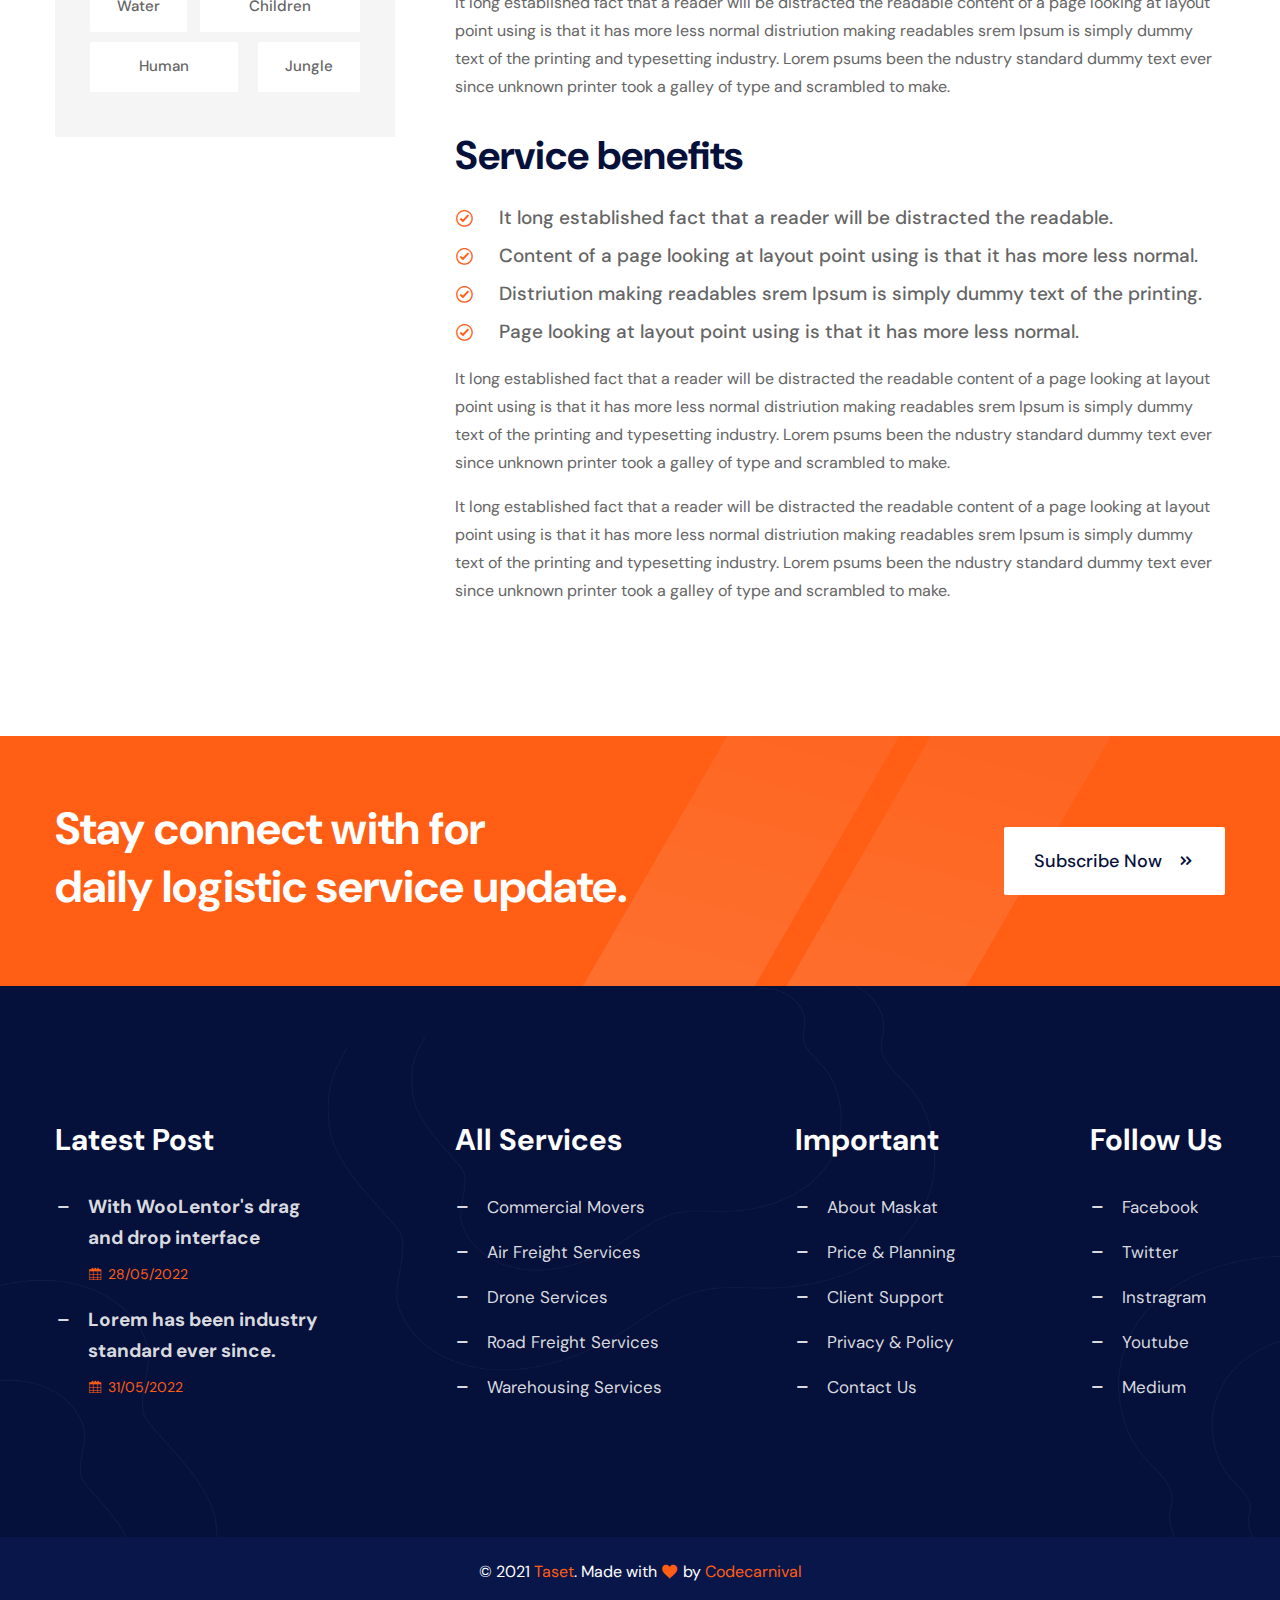
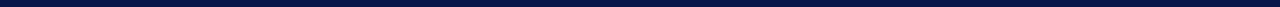
<file: service-details.html>
<!DOCTYPE html>
<html lang="zxx">

<head>
    <meta charset="utf-8">
    <meta http-equiv="X-UA-Compatible" content="IE=edge">
    <meta name="viewport" content="width=device-width, initial-scale=1.0" />
    <meta name="description" content="Taset - Logistic & Transportation HTML Template"/>
    <meta name="keywords" content="Logistic, Moving Company, Transportation, business, Transport, Cargo Delivery"/>
    <meta name="author" content="Codecarnival"/>

    <title>Service Details - Taset - Logistic & Transportation HTML Template</title>

    <!--== Favicon ==-->
    <link rel="shortcut icon" href="assets/img/favicon.ico" type="image/x-icon" />

    <!--== Google Fonts ==-->
    <link rel="preconnect" href="https://fonts.googleapis.com">
    <link rel="preconnect" href="https://fonts.gstatic.com" crossorigin>
    <link href="https://fonts.googleapis.com/css2?family=DM+Sans:wght@400;500;700&display=swap" rel="stylesheet">

    <!--== Bootstrap CSS ==-->
    <link href="assets/css/bootstrap.min.css" rel="stylesheet"/>
    <!--== Icofont CSS ==-->
    <link href="assets/css/icofont.css" rel="stylesheet"/>
    <!--== Swiper CSS ==-->
    <link href="assets/css/swiper.min.css" rel="stylesheet"/>
    <!--== Main Style CSS ==-->
    <link href="assets/css/style.css" rel="stylesheet" />

</head>

<body>

<!--wrapper start-->
<div class="wrapper service-details-default-wrapper">

  <!--== Start Header Wrapper ==-->
  <header class="header-wrapper">
    <div class="header-area header-default header-transparent sticky-header">
      <div class="container">
        <div class="row align-items-center">
          <div class="col-4 col-sm-6 col-lg-2">
            <div class="header-logo-area">
              <a href="index.html">
                <img class="logo-main" src="assets/img/logo.webp" alt="Logo" width="161" height="48" />
                <img class="logo-light" src="assets/img/logo-light.webp" alt="Logo" width="161" height="48" />
              </a>
            </div>
          </div>
          <div class="col-lg-7 d-none d-lg-block">
            <div class="header-navigation-area">
              <ul class="main-menu nav position-relative">
                <li><a href="index.html">Home</a></li>
                <li class="has-submenu active"><a href="services.html">Services</a>
                  <ul class="submenu-nav">
                    <li><a href="services.html">Services</a></li>
                    <li><a href="service-details.html">Service Details</a></li>
                  </ul>
                </li>
                <li class="has-submenu"><a href="projects.html">Portfolio</a>
                  <ul class="submenu-nav">
                    <li><a href="projects.html">Portfolio</a></li>
                    <li><a href="project-details.html">Portfolio Details</a></li>
                  </ul>
                </li>
                <li class="has-submenu"><a href="index.html">Pages</a>
                  <ul class="submenu-nav">
                    <li><a href="about.html">About</a></li>
                    <li><a href="coming-soon.html">Coming soon</a></li>
                    <li><a href="page-not-found.html">404</a></li>
                  </ul>
                </li>
                <li class="has-submenu"><a href="blog.html">Blog</a>
                  <ul class="submenu-nav">
                    <li><a href="blog.html">Blog 3 Column</a></li>
                    <li><a href="blog-4-column.html">Blog 4 Column</a></li>
                    <li><a href="blog-left-sidebar.html">Blog Left Sidebar</a></li>
                    <li><a href="blog-right-sidebar.html">Blog Right Sidebar</a></li>
                    <li><a href="blog.html">Blog No Sidebar</a></li>
                    <li><a href="blog-details.html">Blog Details</a></li>
                  </ul>
                </li>
                <li><a href="contact.html">Contact</a></li>
              </ul>
            </div>
          </div>
          <div class="col-8 col-sm-6 col-lg-3">
            <div class="header-action-area">
              <div class="header-lang-dropdown">
                <button type="button" class="btn-lang dropdown-toggle" id="dropdownLang" data-bs-toggle="dropdown" aria-expanded="false">EN</button>
                <ul class="dropdown-menu" aria-labelledby="dropdownLang">
                  <li class="dropdown-item active">EN</li>
                  <li class="dropdown-item">BN</li>
                  <li class="dropdown-item">FR</li>
                </ul>
              </div>
              <div class="header-action-btn">
                <a class="btn-theme" href="contact.html"><span>Get A Quote</span></a>
              </div>
              <button class="btn-menu d-lg-none" type="button" data-bs-toggle="offcanvas" data-bs-target="#offcanvasWithBothOptions" aria-controls="offcanvasWithBothOptions">
                <span class="icon-line"></span>
                <span class="icon-line"></span>
                <span class="icon-line"></span>
              </button>
            </div>
          </div>
        </div>
      </div>
    </div>
  </header>
  <!--== End Header Wrapper ==-->
  
  <main class="main-content">
    <!--== Start Page Title Area ==-->
    <section class="page-title-area bg-img" data-bg-img="assets/img/photos/bg2.webp">
      <div class="container">
        <div class="row align-items-center">
          <div class="col-lg-12 m-auto">
            <div class="page-title-content text-center">
              <h2 class="title">Service Details</h2>
              <div class="bread-crumbs"><a href="index.html"> Home </a><span class="breadcrumb-sep"> // </span><span class="active"> Service Details</span></div>
            </div>
          </div>
        </div>
      </div>
      <div class="bg-overlay3"></div>
    </section>
    <!--== End Page Title Area ==-->

    <!--== Start Service Area Wrapper ==-->
    <section class="service-details-area">
      <div class="container">
        <div class="row">
          <div class="col-lg-4 order-1 order-lg-0">
            <div class="sidebar-area service-sidebar-area">
              <div class="widget-item">
                <div class="widget-body">
                  <div class="widget-search-box">
                    <form action="#" method="post">
                      <div class="form-input-item">
                        <label for="search2" class="sr-only">Search</label>
                        <input type="text" id="search2" placeholder="Search here">
                        <button type="submit" class="btn-src">
                          <i class="icofont-search"></i>
                        </button>
                      </div>
                    </form>
                  </div>
                </div>
              </div>
              <div class="widget-item">
                <div class="widget-title">
                  <h3 class="title">Service Category</h3>
                </div>
                <div class="widget-body">
                  <div class="widget-categories">
                    <ul>
                      <li><a href="services.html">Commercial Movers<span>(16)</span></a></li>
                      <li><a href="services.html">Air Freight Services<span>(03)</span></a></li>
                      <li><a href="services.html">Drone Services<span>(08)</span></a></li>
                      <li><a href="services.html">Road Freight<span>(18)</span></a></li>
                      <li><a href="services.html">Warehousing<span>(02)</span></a></li>
                      <li><a href="services.html">Consulting Storage<span>(14)</span></a></li>
                    </ul>
                  </div>
                </div>
              </div>
              <div class="widget-item">
                <div class="widget-title">
                  <h3 class="title">Popular Tags</h3>
                </div>
                <div class="widget-body">
                  <div class="widget-tags">
                    <ul>
                      <li><a href="services.html">Animal</a></li>
                      <li><a class="tags-padding mr-0" href="services.html">Bird’s</a></li>
                      <li><a class="tags-padding" href="services.html">Charity</a></li>
                      <li><a class="mr-0" href="services.html">Forest</a></li>
                      <li><a href="services.html">Water</a></li>
                      <li><a class="tags-padding mr-0" href="services.html">Children</a></li>
                      <li><a class="tags-padding" href="services.html">Human</a></li>
                      <li><a href="services.html">Jungle</a></li>
                    </ul>
                  </div>
                </div>
              </div>
            </div>
          </div>
          <div class="col-lg-8 order-0 order-lg-1">
            <div class="service-content mb-md-60">
              <div class="service-details-body">
                <div class="thumb">
                  <img class="w-100" src="assets/img/service/details/1.webp" alt="Image" width="770" height="430" />
                </div>
                <div class="content">
                  <h4 class="title">Best road freight service.</h4>
                  <p>It long established fact that a reader will be distracted the readable content of a page  looking at layout point using is that it has more less normal distriution making readables srem Ipsum is simply dummy text of the printing and typesetting industry. Lorem psums been the ndustry standard dummy text ever since unknown printer took a galley of type and scrambled to make.</p>
                  <p>It long established fact that a reader will be distracted the readable content of a page  looking at layout point using is that it has more less normal distriution making readables srem Ipsum is simply dummy text of the printing and typesetting industry. Lorem psums been the ndustry standard dummy text ever since unknown printer took a galley of type and scrambled to make.</p>
                  <h4 class="title">How it work?</h4>
                  <p>It long established fact that a reader will be distracted the readable content of a page  looking at layout point using is that it has more less normal distriution making readables srem Ipsum is simply dummy text of the printing and typesetting industry. Lorem psums been the ndustry standard dummy text ever since unknown printer took a galley of type and scrambled to make.</p>
                  <p>It long established fact that a reader will be distracted the readable content of a page  looking at layout point using is that it has more less normal distriution making readables srem Ipsum is simply dummy text of the printing and typesetting industry. Lorem psums been the ndustry standard dummy text ever since unknown printer took a galley of type and scrambled to make.</p>
                  <h4 class="title">Service benefits</h4>
                  <ul>
                    <li><i class="icofont-check-circled"></i>It long established fact that a reader will be distracted the readable.</li>
                    <li><i class="icofont-check-circled"></i>Content of a page  looking at layout point using is that it has more less normal.</li>
                    <li><i class="icofont-check-circled"></i>Distriution making readables srem Ipsum is simply dummy text of the printing.</li>
                    <li><i class="icofont-check-circled"></i>Page  looking at layout point using is that it has more less normal.</li>
                  </ul>
                  <p>It long established fact that a reader will be distracted the readable content of a page  looking at layout point using is that it has more less normal distriution making readables srem Ipsum is simply dummy text of the printing and typesetting industry. Lorem psums been the ndustry standard dummy text ever since unknown printer took a galley of type and scrambled to make.</p>
                  <p>It long established fact that a reader will be distracted the readable content of a page  looking at layout point using is that it has more less normal distriution making readables srem Ipsum is simply dummy text of the printing and typesetting industry. Lorem psums been the ndustry standard dummy text ever since unknown printer took a galley of type and scrambled to make.</p>
                </div>
              </div>
            </div>
          </div>
        </div>
      </div>
    </section>
    <!--== End Service Area Wrapper ==-->

    <!--== Start Divider Area Wrapper ==-->
    <section class="divider-area divider-default-area">
      <div class="container">
        <div class="row align-items-center">
          <div class="col-sm-8 col-md-7">
            <div class="content">
              <h2 class="title">Stay connect with for<br> daily logistic service update.</h2>
            </div>
          </div>
          <div class="col-sm-4 col-md-5">
            <div class="divider-btn">
              <a class="btn-theme btn-white" href="index.html">Subscribe Now <i class="icofont-rounded-double-right"></i></a>
            </div>
          </div>
        </div>
      </div>
      <div class="shape-group">
        <div class="shape-style4">
          <img src="assets/img/shape/4.webp" alt="Image" width="560" height="250">
        </div>
      </div>
    </section>
    <!--== End Divider Area Wrapper ==-->
  </main>

  <!--== Start Footer Area Wrapper ==-->
  <footer class="footer-area default-style">
    <div class="footer-main">
      <div class="container">
        <div class="row">
          <div class="col-md-6 col-lg-4 col-xl-3">
            <div class="widget-item">
              <h4 class="widget-title">Latest Post</h4>
              <h4 class="widget-title widget-collapsed-title collapsed" data-bs-toggle="collapse" data-bs-target="#dividerId-1">Latest Post</h4>
              <div id="dividerId-1" class="collapse widget-collapse-body">
                <div class="widget-blog-wrap">
                  <div class="blog-post-item">
                    <div class="content">
                      <h4 class="title"><i class="icon icofont-minus"></i> <a href="blog-details.html">With WooLentor's drag and drop interface</a></h4>
                      <div class="meta-date"><a href="blog.html"><i class="icofont-calendar"></i> 28/05/2022</a></div>
                    </div>
                  </div>
                  <div class="blog-post-item">
                    <div class="content">
                      <h4 class="title"><i class="icon icofont-minus"></i> <a href="blog-details.html">Lorem has been industry standard ever since.</a></h4>
                      <div class="meta-date"><a href="blog.html"><i class="icofont-calendar"></i> 31/05/2022</a></div>
                    </div>
                  </div>
                </div>
              </div>
            </div>
          </div>
          <div class="col-md-6 col-lg-3 offset-lg-0 col-xl-3 offset-xl-1">
            <div class="widget-item">
              <h4 class="widget-title">All Services</h4>
              <h4 class="widget-title widget-collapsed-title collapsed" data-bs-toggle="collapse" data-bs-target="#dividerId-2">All Services</h4>
              <div id="dividerId-2" class="collapse widget-collapse-body">
                <nav class="widget-menu-wrap">
                  <ul class="nav-menu nav">
                    <li><a href="service-details.html"><i class="icofont-minus"></i>Commercial Movers</a></li>
                    <li><a href="service-details.html"><i class="icofont-minus"></i>Air Freight Services</a></li>
                    <li><a href="service-details.html"><i class="icofont-minus"></i>Drone Services</a></li>
                    <li><a href="service-details.html"><i class="icofont-minus"></i>Road Freight Services</a></li>
                    <li><a href="service-details.html"><i class="icofont-minus"></i>Warehousing Services</a></li>
                  </ul>
                </nav>
              </div>
            </div>
          </div>
          <div class="col-md-6 col-lg-3 col-xl-3">
            <div class="widget-item ml-40 ml-lg-20 md-ml-0">
              <h4 class="widget-title">Important</h4>
              <h4 class="widget-title widget-collapsed-title collapsed" data-bs-toggle="collapse" data-bs-target="#dividerId-3">Important</h4>
              <div id="dividerId-3" class="collapse widget-collapse-body">
                <nav class="widget-menu-wrap">
                  <ul class="nav-menu nav">
                    <li><a href="about.html"><i class="icofont-minus"></i>About Maskat</a></li>
                    <li><a href="index.html"><i class="icofont-minus"></i>Price & Planning</a></li>
                    <li><a href="contact.html"><i class="icofont-minus"></i>Client Support</a></li>
                    <li><a href="index.html"><i class="icofont-minus"></i>Privacy & Policy</a></li>
                    <li><a href="contact.html"><i class="icofont-minus"></i>Contact Us</a></li>
                  </ul>
                </nav>
              </div>
            </div>
          </div>
          <div class="col-md-6 col-lg-2 col-xl-2">
            <div class="widget-item ml-35 lg-ml-0">
              <h4 class="widget-title">Follow Us</h4>
              <h4 class="widget-title widget-collapsed-title collapsed" data-bs-toggle="collapse" data-bs-target="#dividerId-4">Follow Us</h4>
              <div id="dividerId-4" class="collapse widget-collapse-body">
                <nav class="widget-menu-wrap">
                  <ul class="nav-menu nav">
                    <li><a href="index.html"><i class="icofont-minus"></i>Facebook</a></li>
                    <li><a href="index.html"><i class="icofont-minus"></i>Twitter</a></li>
                    <li><a href="index.html"><i class="icofont-minus"></i>Instragram</a></li>
                    <li><a href="index.html"><i class="icofont-minus"></i>Youtube</a></li>
                    <li><a href="index.html"><i class="icofont-minus"></i>Medium</a></li>
                  </ul>
                </nav>
              </div>
            </div>
          </div>
        </div>
      </div>
      <div class="footer-shape bg-img" data-bg-img="assets/img/photos/footer1.webp"></div>
    </div>
    <div class="footer-bottom">
      <div class="container">
        <div class="footer-bottom-content">
          <div class="row">
            <div class="col-md-12">
              <div class="widget-copyright">
                <p>© 2021 <span>Taset</span>. Made with <i class="icofont-heart-alt"></i> by <a target="_blank" href="https://themeforest.net/user/codecarnival/portfolio">Codecarnival</a></p>
              </div>
            </div>
          </div>
        </div>
      </div>
    </div>
  </footer>
  <!--== End Footer Area Wrapper ==-->
  
  <!--== Scroll Top Button ==-->
  <div class="scroll-to-top"><span class="icofont-rounded-double-left icofont-rotate-90"></span></div>

  <!--== Start Side Menu ==-->
  <aside class="off-canvas-area offcanvas offcanvas-end" data-bs-scroll="true" tabindex="-1" id="offcanvasWithBothOptions">
    <div class="offcanvas-header">
      <button type="button" class="btn-close text-reset" data-bs-dismiss="offcanvas" aria-label="Close"></button>
    </div>
    <div class="offcanvas-body">
      <!-- Start Mobile Menu Wrapper -->
      <div class="res-mobile-menu">
        <nav id="offcanvasNav" class="offcanvas-menu">
          <ul>
            <li><a href="index.html">Home</a></li>
            <li><a class="color-theme" href="javascript:void(0)">Services</a>
              <ul>
                <li><a href="services.html">Services</a></li>
                <li><a href="service-details.html">Service Details</a></li>
              </ul>
            </li>
            <li><a href="javascript:void(0)">Portfolio</a>
              <ul>
                <li><a href="projects.html">Portfolio</a></li>
                <li><a href="project-details.html">Portfolio Details</a></li>
              </ul>
            </li>
            <li><a href="javascript:void(0)">Pages</a>
              <ul>
                <li><a href="about.html">About</a></li>
                <li><a href="coming-soon.html">Coming soon</a></li>
                <li><a href="page-not-found.html">404</a></li>
              </ul>
            </li>
            <li><a href="javascript:void(0)">Blog</a>
              <ul>
                <li><a href="blog.html">Blog 3 Column</a></li>
                <li><a href="blog-4-column.html">Blog 4 Column</a></li>
                <li><a href="blog-left-sidebar.html">Blog Left Sidebar</a></li>
                <li><a href="blog-right-sidebar.html">Blog Right Sidebar</a></li>
                <li><a href="blog.html">Blog No Sidebar</a></li>
                <li><a href="blog-details.html">Blog Details</a></li>
              </ul>
            </li>
            <li><a href="contact.html">Contact</a></li>
          </ul>
        </nav>
      </div>
      <!-- End Mobile Menu Wrapper -->
    </div>
  </aside>
  <!--== End Side Menu ==-->
</div>

<!--=======================Javascript============================-->

<!--=== Modernizr Min Js ===-->
<script src="assets/js/modernizr.js"></script>
<!--=== jQuery Min Js ===-->
<script src="assets/js/jquery-main.js"></script>
<!--=== jQuery Migration Min Js ===-->
<script src="assets/js/jquery-migrate.js"></script>
<!--=== Popper Min Js ===-->
<script src="assets/js/popper.min.js"></script>
<!--=== Bootstrap Min Js ===-->
<script src="assets/js/bootstrap.min.js"></script>
<!--=== jquery Swiper Min Js ===-->
<script src="assets/js/swiper.min.js"></script>
<!--=== jquery Countdown Js ===-->
<script src="assets/js/jquery.countdown.min.js"></script>
<!--=== Isotope Min Js ===-->
<script src="assets/js/isotope.pkgd.min.js"></script>

<!--=== Custom Js ===-->
<script src="assets/js/custom.js"></script>

</body>

</html>
</file>
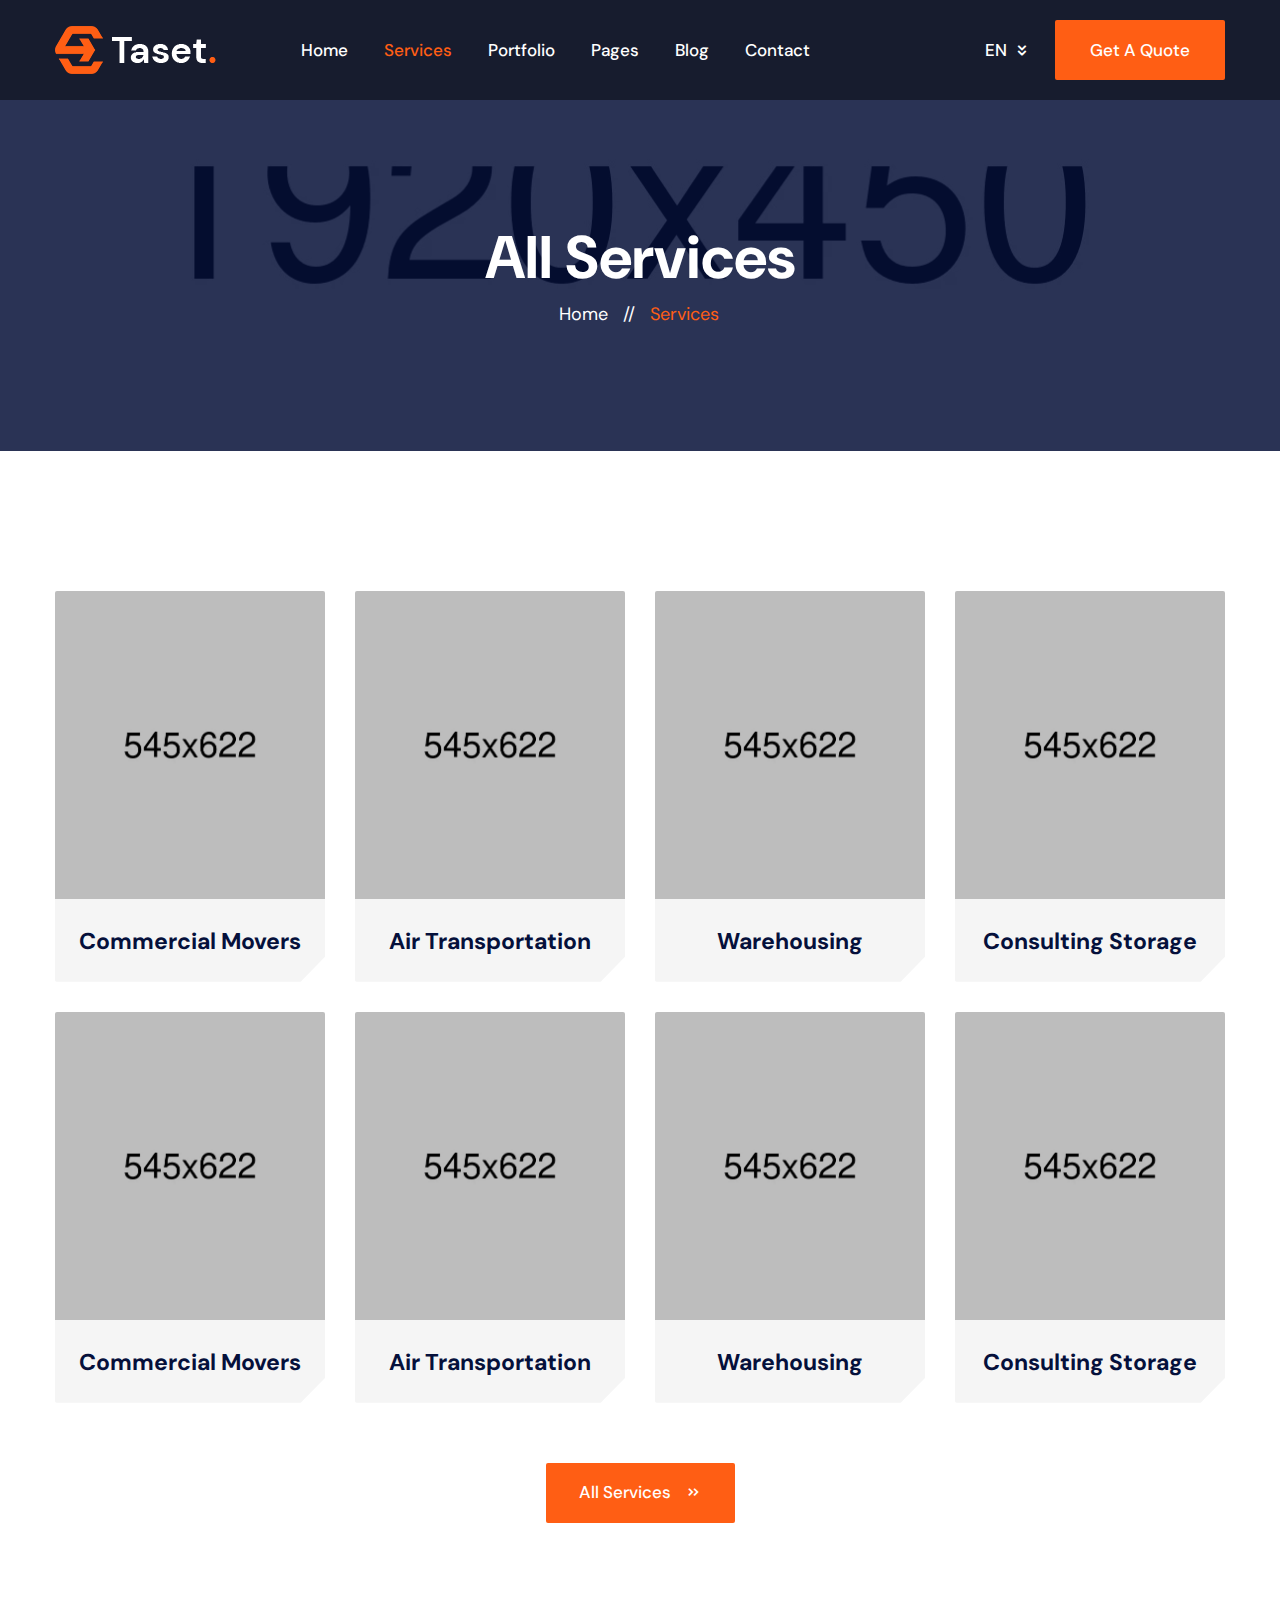
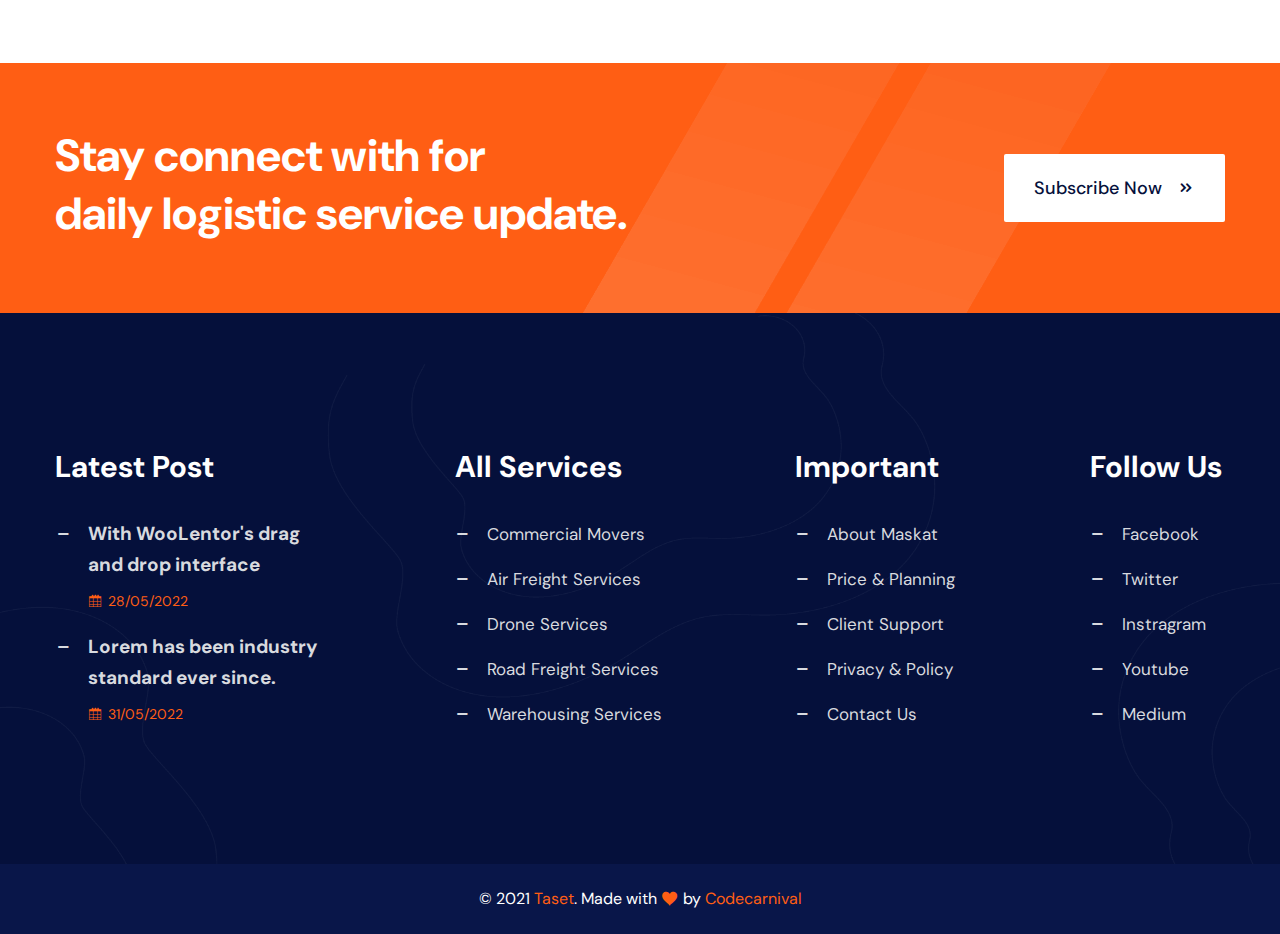
<file: services.html>
<!DOCTYPE html>
<html lang="zxx">

<head>
    <meta charset="utf-8">
    <meta http-equiv="X-UA-Compatible" content="IE=edge">
    <meta name="viewport" content="width=device-width, initial-scale=1.0" />
    <meta name="description" content="Taset - Logistic & Transportation HTML Template"/>
    <meta name="keywords" content="Logistic, Moving Company, Transportation, business, Transport, Cargo Delivery"/>
    <meta name="author" content="Codecarnival"/>

    <title>Services - Taset - Logistic & Transportation HTML Template</title>

    <!--== Favicon ==-->
    <link rel="shortcut icon" href="assets/img/favicon.ico" type="image/x-icon" />

    <!--== Google Fonts ==-->
    <link rel="preconnect" href="https://fonts.googleapis.com">
    <link rel="preconnect" href="https://fonts.gstatic.com" crossorigin>
    <link href="https://fonts.googleapis.com/css2?family=DM+Sans:wght@400;500;700&display=swap" rel="stylesheet">

    <!--== Bootstrap CSS ==-->
    <link href="assets/css/bootstrap.min.css" rel="stylesheet"/>
    <!--== Icofont CSS ==-->
    <link href="assets/css/icofont.css" rel="stylesheet"/>
    <!--== Swiper CSS ==-->
    <link href="assets/css/swiper.min.css" rel="stylesheet"/>
    <!--== Main Style CSS ==-->
    <link href="assets/css/style.css" rel="stylesheet" />

</head>

<body>

<!--wrapper start-->
<div class="wrapper page-service-wrapper">

  <!--== Start Header Wrapper ==-->
  <header class="header-wrapper">
    <div class="header-area header-default header-transparent sticky-header">
      <div class="container">
        <div class="row align-items-center">
          <div class="col-4 col-sm-6 col-lg-2">
            <div class="header-logo-area">
              <a href="index.html">
                <img class="logo-main" src="assets/img/logo.webp" alt="Logo" width="161" height="48" />
                <img class="logo-light" src="assets/img/logo-light.webp" alt="Logo" width="161" height="48" />
              </a>
            </div>
          </div>
          <div class="col-lg-7 d-none d-lg-block">
            <div class="header-navigation-area">
              <ul class="main-menu nav position-relative">
                <li><a href="index.html">Home</a></li>
                <li class="has-submenu active"><a href="services.html">Services</a>
                  <ul class="submenu-nav">
                    <li><a href="services.html">Services</a></li>
                    <li><a href="service-details.html">Service Details</a></li>
                  </ul>
                </li>
                <li class="has-submenu"><a href="projects.html">Portfolio</a>
                  <ul class="submenu-nav">
                    <li><a href="projects.html">Portfolio</a></li>
                    <li><a href="project-details.html">Portfolio Details</a></li>
                  </ul>
                </li>
                <li class="has-submenu"><a href="index.html">Pages</a>
                  <ul class="submenu-nav">
                    <li><a href="about.html">About</a></li>
                    <li><a href="coming-soon.html">Coming soon</a></li>
                    <li><a href="page-not-found.html">404</a></li>
                  </ul>
                </li>
                <li class="has-submenu"><a href="blog.html">Blog</a>
                  <ul class="submenu-nav">
                    <li><a href="blog.html">Blog 3 Column</a></li>
                    <li><a href="blog-4-column.html">Blog 4 Column</a></li>
                    <li><a href="blog-left-sidebar.html">Blog Left Sidebar</a></li>
                    <li><a href="blog-right-sidebar.html">Blog Right Sidebar</a></li>
                    <li><a href="blog.html">Blog No Sidebar</a></li>
                    <li><a href="blog-details.html">Blog Details</a></li>
                  </ul>
                </li>
                <li><a href="contact.html">Contact</a></li>
              </ul>
            </div>
          </div>
          <div class="col-8 col-sm-6 col-lg-3">
            <div class="header-action-area">
              <div class="header-lang-dropdown">
                <button type="button" class="btn-lang dropdown-toggle" id="dropdownLang" data-bs-toggle="dropdown" aria-expanded="false">EN</button>
                <ul class="dropdown-menu" aria-labelledby="dropdownLang">
                  <li class="dropdown-item active">EN</li>
                  <li class="dropdown-item">BN</li>
                  <li class="dropdown-item">FR</li>
                </ul>
              </div>
              <div class="header-action-btn">
                <a class="btn-theme" href="contact.html"><span>Get A Quote</span></a>
              </div>
              <button class="btn-menu d-lg-none" type="button" data-bs-toggle="offcanvas" data-bs-target="#offcanvasWithBothOptions" aria-controls="offcanvasWithBothOptions">
                <span class="icon-line"></span>
                <span class="icon-line"></span>
                <span class="icon-line"></span>
              </button>
            </div>
          </div>
        </div>
      </div>
    </div>
  </header>
  <!--== End Header Wrapper ==-->
  
  <main class="main-content">
    <!--== Start Page Title Area ==-->
    <section class="page-title-area bg-img" data-bg-img="assets/img/photos/bg2.webp">
      <div class="container">
        <div class="row align-items-center">
          <div class="col-lg-12 m-auto">
            <div class="page-title-content text-center">
              <h2 class="title">All Services</h2>
              <div class="bread-crumbs"><a href="index.html"> Home </a><span class="breadcrumb-sep"> // </span><span class="active"> Services</span></div>
            </div>
          </div>
        </div>
      </div>
      <div class="bg-overlay3"></div>
    </section>
    <!--== End Page Title Area ==-->

    <!--== Start Service Area Wrapper ==-->
    <section class="service-area service-grid-area">
      <div class="container">
        <div class="row">
          <div class="col-sm-6 col-md-4 col-lg-3">
            <!-- Start Service Item -->
            <div class="service-item">
              <div class="thumb">
                <a href="service-details.html"><img src="assets/img/service/s1.webp" alt="Image" width="270" height="308"></a>
              </div>
              <div class="content">
                <h4 class="title"><a href="service-details.html">Commercial Movers</a></h4>
              </div>
            </div>
            <!-- End Service Item -->
          </div>
          <div class="col-sm-6 col-md-4 col-lg-3">
            <!-- Start Service Item -->
            <div class="service-item">
              <div class="thumb">
                <a href="service-details.html"><img src="assets/img/service/s2.webp" alt="Image" width="270" height="308"></a>
              </div>
              <div class="content">
                <h4 class="title"><a href="service-details.html">Air Transportation</a></h4>
              </div>
            </div>
            <!-- End Service Item -->
          </div>
          <div class="col-sm-6 col-md-4 col-lg-3">
            <!-- Start Service Item -->
            <div class="service-item">
              <div class="thumb">
                <a href="service-details.html"><img src="assets/img/service/s3.webp" alt="Image" width="270" height="308"></a>
              </div>
              <div class="content">
                <h4 class="title"><a href="service-details.html">Warehousing</a></h4>
              </div>
            </div>
            <!-- End Service Item -->
          </div>
          <div class="col-sm-6 col-md-4 col-lg-3">
            <!-- Start Service Item -->
            <div class="service-item">
              <div class="thumb">
                <a href="service-details.html"><img src="assets/img/service/s4.webp" alt="Image" width="270" height="308"></a>
              </div>
              <div class="content">
                <h4 class="title"><a href="service-details.html">Consulting Storage</a></h4>
              </div>
            </div>
            <!-- End Service Item -->
          </div>
          <div class="col-sm-6 col-md-4 col-lg-3">
            <!-- Start Service Item -->
            <div class="service-item">
              <div class="thumb">
                <a href="service-details.html"><img src="assets/img/service/s5.webp" alt="Image" width="270" height="308"></a>
              </div>
              <div class="content">
                <h4 class="title"><a href="service-details.html">Commercial Movers</a></h4>
              </div>
            </div>
            <!-- End Service Item -->
          </div>
          <div class="col-sm-6 col-md-4 col-lg-3">
            <!-- Start Service Item -->
            <div class="service-item">
              <div class="thumb">
                <a href="service-details.html"><img src="assets/img/service/s6.webp" alt="Image" width="270" height="308"></a>
              </div>
              <div class="content">
                <h4 class="title"><a href="service-details.html">Air Transportation</a></h4>
              </div>
            </div>
            <!-- End Service Item -->
          </div>
          <div class="col-sm-6 col-md-4 col-lg-3">
            <!-- Start Service Item -->
            <div class="service-item">
              <div class="thumb">
                <a href="service-details.html"><img src="assets/img/service/s7.webp" alt="Image" width="270" height="308"></a>
              </div>
              <div class="content">
                <h4 class="title"><a href="service-details.html">Warehousing</a></h4>
              </div>
            </div>
            <!-- End Service Item -->
          </div>
          <div class="col-sm-6 col-md-4 col-lg-3">
            <!-- Start Service Item -->
            <div class="service-item">
              <div class="thumb">
                <a href="service-details.html"><img src="assets/img/service/s8.webp" alt="Image" width="270" height="308"></a>
              </div>
              <div class="content">
                <h4 class="title"><a href="service-details.html">Consulting Storage</a></h4>
              </div>
            </div>
            <!-- End Service Item -->
          </div>
          <div class="col-lg-12 text-center">
            <a class="btn-theme btn-service" href="services.html">All Services <i class="icofont-double-right"></i></a>
          </div>
        </div>
      </div>
    </section>
    <!--== End Service Area Wrapper ==-->

    <!--== Start Divider Area Wrapper ==-->
    <section class="divider-area divider-default-area">
      <div class="container">
        <div class="row align-items-center">
          <div class="col-sm-8 col-md-7">
            <div class="content">
              <h2 class="title">Stay connect with for<br> daily logistic service update.</h2>
            </div>
          </div>
          <div class="col-sm-4 col-md-5">
            <div class="divider-btn">
              <a class="btn-theme btn-white" href="index.html">Subscribe Now <i class="icofont-rounded-double-right"></i></a>
            </div>
          </div>
        </div>
      </div>
      <div class="shape-group">
        <div class="shape-style4">
          <img src="assets/img/shape/4.webp" alt="Image" width="560" height="250">
        </div>
      </div>
    </section>
    <!--== End Divider Area Wrapper ==-->
  </main>

  <!--== Start Footer Area Wrapper ==-->
  <footer class="footer-area default-style">
    <div class="footer-main">
      <div class="container">
        <div class="row">
          <div class="col-md-6 col-lg-4 col-xl-3">
            <div class="widget-item">
              <h4 class="widget-title">Latest Post</h4>
              <h4 class="widget-title widget-collapsed-title collapsed" data-bs-toggle="collapse" data-bs-target="#dividerId-1">Latest Post</h4>
              <div id="dividerId-1" class="collapse widget-collapse-body">
                <div class="widget-blog-wrap">
                  <div class="blog-post-item">
                    <div class="content">
                      <h4 class="title"><i class="icon icofont-minus"></i> <a href="blog-details.html">With WooLentor's drag and drop interface</a></h4>
                      <div class="meta-date"><a href="blog.html"><i class="icofont-calendar"></i> 28/05/2022</a></div>
                    </div>
                  </div>
                  <div class="blog-post-item">
                    <div class="content">
                      <h4 class="title"><i class="icon icofont-minus"></i> <a href="blog-details.html">Lorem has been industry standard ever since.</a></h4>
                      <div class="meta-date"><a href="blog.html"><i class="icofont-calendar"></i> 31/05/2022</a></div>
                    </div>
                  </div>
                </div>
              </div>
            </div>
          </div>
          <div class="col-md-6 col-lg-3 offset-lg-0 col-xl-3 offset-xl-1">
            <div class="widget-item">
              <h4 class="widget-title">All Services</h4>
              <h4 class="widget-title widget-collapsed-title collapsed" data-bs-toggle="collapse" data-bs-target="#dividerId-2">All Services</h4>
              <div id="dividerId-2" class="collapse widget-collapse-body">
                <nav class="widget-menu-wrap">
                  <ul class="nav-menu nav">
                    <li><a href="service-details.html"><i class="icofont-minus"></i>Commercial Movers</a></li>
                    <li><a href="service-details.html"><i class="icofont-minus"></i>Air Freight Services</a></li>
                    <li><a href="service-details.html"><i class="icofont-minus"></i>Drone Services</a></li>
                    <li><a href="service-details.html"><i class="icofont-minus"></i>Road Freight Services</a></li>
                    <li><a href="service-details.html"><i class="icofont-minus"></i>Warehousing Services</a></li>
                  </ul>
                </nav>
              </div>
            </div>
          </div>
          <div class="col-md-6 col-lg-3 col-xl-3">
            <div class="widget-item ml-40 ml-lg-20 md-ml-0">
              <h4 class="widget-title">Important</h4>
              <h4 class="widget-title widget-collapsed-title collapsed" data-bs-toggle="collapse" data-bs-target="#dividerId-3">Important</h4>
              <div id="dividerId-3" class="collapse widget-collapse-body">
                <nav class="widget-menu-wrap">
                  <ul class="nav-menu nav">
                    <li><a href="about.html"><i class="icofont-minus"></i>About Maskat</a></li>
                    <li><a href="index.html"><i class="icofont-minus"></i>Price & Planning</a></li>
                    <li><a href="contact.html"><i class="icofont-minus"></i>Client Support</a></li>
                    <li><a href="index.html"><i class="icofont-minus"></i>Privacy & Policy</a></li>
                    <li><a href="contact.html"><i class="icofont-minus"></i>Contact Us</a></li>
                  </ul>
                </nav>
              </div>
            </div>
          </div>
          <div class="col-md-6 col-lg-2 col-xl-2">
            <div class="widget-item ml-35 lg-ml-0">
              <h4 class="widget-title">Follow Us</h4>
              <h4 class="widget-title widget-collapsed-title collapsed" data-bs-toggle="collapse" data-bs-target="#dividerId-4">Follow Us</h4>
              <div id="dividerId-4" class="collapse widget-collapse-body">
                <nav class="widget-menu-wrap">
                  <ul class="nav-menu nav">
                    <li><a href="index.html"><i class="icofont-minus"></i>Facebook</a></li>
                    <li><a href="index.html"><i class="icofont-minus"></i>Twitter</a></li>
                    <li><a href="index.html"><i class="icofont-minus"></i>Instragram</a></li>
                    <li><a href="index.html"><i class="icofont-minus"></i>Youtube</a></li>
                    <li><a href="index.html"><i class="icofont-minus"></i>Medium</a></li>
                  </ul>
                </nav>
              </div>
            </div>
          </div>
        </div>
      </div>
      <div class="footer-shape bg-img" data-bg-img="assets/img/photos/footer1.webp"></div>
    </div>
    <div class="footer-bottom">
      <div class="container">
        <div class="footer-bottom-content">
          <div class="row">
            <div class="col-md-12">
              <div class="widget-copyright">
                <p>© 2021 <span>Taset</span>. Made with <i class="icofont-heart-alt"></i> by <a target="_blank" href="https://themeforest.net/user/codecarnival/portfolio">Codecarnival</a></p>
              </div>
            </div>
          </div>
        </div>
      </div>
    </div>
  </footer>
  <!--== End Footer Area Wrapper ==-->
  
  <!--== Scroll Top Button ==-->
  <div class="scroll-to-top"><span class="icofont-rounded-double-left icofont-rotate-90"></span></div>

  <!--== Start Side Menu ==-->
  <aside class="off-canvas-area offcanvas offcanvas-end" data-bs-scroll="true" tabindex="-1" id="offcanvasWithBothOptions">
    <div class="offcanvas-header">
      <button type="button" class="btn-close text-reset" data-bs-dismiss="offcanvas" aria-label="Close"></button>
    </div>
    <div class="offcanvas-body">
      <!-- Start Mobile Menu Wrapper -->
      <div class="res-mobile-menu">
        <nav id="offcanvasNav" class="offcanvas-menu">
          <ul>
            <li><a href="index.html">Home</a></li>
            <li><a class="color-theme" href="javascript:void(0)">Services</a>
              <ul>
                <li><a href="services.html">Services</a></li>
                <li><a href="service-details.html">Service Details</a></li>
              </ul>
            </li>
            <li><a href="javascript:void(0)">Portfolio</a>
              <ul>
                <li><a href="projects.html">Portfolio</a></li>
                <li><a href="project-details.html">Portfolio Details</a></li>
              </ul>
            </li>
            <li><a href="javascript:void(0)">Pages</a>
              <ul>
                <li><a href="about.html">About</a></li>
                <li><a href="coming-soon.html">Coming soon</a></li>
                <li><a href="page-not-found.html">404</a></li>
              </ul>
            </li>
            <li><a href="javascript:void(0)">Blog</a>
              <ul>
                <li><a href="blog.html">Blog 3 Column</a></li>
                <li><a href="blog-4-column.html">Blog 4 Column</a></li>
                <li><a href="blog-left-sidebar.html">Blog Left Sidebar</a></li>
                <li><a href="blog-right-sidebar.html">Blog Right Sidebar</a></li>
                <li><a href="blog.html">Blog No Sidebar</a></li>
                <li><a href="blog-details.html">Blog Details</a></li>
              </ul>
            </li>
            <li><a href="contact.html">Contact</a></li>
          </ul>
        </nav>
      </div>
      <!-- End Mobile Menu Wrapper -->
    </div>
  </aside>
  <!--== End Side Menu ==-->
</div>

<!--=======================Javascript============================-->

<!--=== Modernizr Min Js ===-->
<script src="assets/js/modernizr.js"></script>
<!--=== jQuery Min Js ===-->
<script src="assets/js/jquery-main.js"></script>
<!--=== jQuery Migration Min Js ===-->
<script src="assets/js/jquery-migrate.js"></script>
<!--=== Popper Min Js ===-->
<script src="assets/js/popper.min.js"></script>
<!--=== Bootstrap Min Js ===-->
<script src="assets/js/bootstrap.min.js"></script>
<!--=== jquery Swiper Min Js ===-->
<script src="assets/js/swiper.min.js"></script>
<!--=== jquery Countdown Js ===-->
<script src="assets/js/jquery.countdown.min.js"></script>
<!--=== Isotope Min Js ===-->
<script src="assets/js/isotope.pkgd.min.js"></script>

<!--=== Custom Js ===-->
<script src="assets/js/custom.js"></script>

</body>

</html>
</file>
<file: assets/css/icofont.css>
/*! 
* @package IcoFont 
* @version 1.0.1 
* @author IcoFont https://icofont.com 
* @copyright Copyright (c) 2015 - 2021 IcoFont 
* @license - https://icofont.com/license/
*/@font-face{font-family:IcoFont;font-weight:400;font-style:Regular;src:url(../fonts/icofont.woff2) format("woff2"),url(../fonts/icofont.woff) format("woff")}[class*=" icofont-"],[class^=icofont-]{font-family:IcoFont!important;speak:none;font-style:normal;font-weight:400;font-variant:normal;text-transform:none;white-space:nowrap;word-wrap:normal;direction:ltr;line-height:1;-webkit-font-feature-settings:"liga";-webkit-font-smoothing:antialiased}.icofont-rounded-double-right:before{content:"\ea98"}.icofont-rounded-double-left:before{content:"\ea97"}.icofont-double-right:before{content:"\ea7c"}.icofont-simple-down:before{content:"\eab2"}.icofont-long-arrow-right:before{content:"\ea94"}.icofont-long-arrow-left:before{content:"\ea93"}.icofont-star:before{content:"\f000"}.icofont-minus:before{content:"\ef9a"}.icofont-calendar:before{content:"\eecd"}.icofont-ui-calendar:before{content:"\ec45"}.icofont-search:before{content:"\ed1b"}.icofont-check-circled:before{content:"\eed7"}.icofont-reply:before{content:"\efd4"}.icofont-close:before{content:"\eee4"}.icofont-facebook:before{content:"\ed37"}.icofont-skype:before{content:"\ed67"}.icofont-twitter:before{content:"\ed7a"}.icofont-linkedin:before{content:"\ed4d"}.icofont-simple-up:before{content:"\eab9"}.icofont-plus:before{content:"\efc2"}.icofont-heart-alt:before{content:"\ef44"}.icofont-xs{font-size:.5em}.icofont-sm{font-size:.75em}.icofont-md{font-size:1.25em}.icofont-lg{font-size:1.5em}.icofont-1x{font-size:1em}.icofont-2x{font-size:2em}.icofont-3x{font-size:3em}.icofont-4x{font-size:4em}.icofont-5x{font-size:5em}.icofont-6x{font-size:6em}.icofont-7x{font-size:7em}.icofont-8x{font-size:8em}.icofont-9x{font-size:9em}.icofont-10x{font-size:10em}.icofont-fw{text-align:center;width:1.25em}.icofont-ul{list-style-type:none;padding-left:0;margin-left:0}.icofont-ul>li{position:relative;line-height:2em}.icofont-ul>li .icofont{display:inline-block;vertical-align:middle}.icofont-border{border:solid .08em #f1f1f1;border-radius:.1em;padding:.2em .25em .15em}.icofont-pull-left{float:left}.icofont-pull-right{float:right}.icofont.icofont-pull-left{margin-right:.3em}.icofont.icofont-pull-right{margin-left:.3em}.icofont-spin{-webkit-animation:icofont-spin 2s infinite linear;animation:icofont-spin 2s infinite linear;display:inline-block}.icofont-pulse{-webkit-animation:icofont-spin 1s infinite steps(8);animation:icofont-spin 1s infinite steps(8);display:inline-block}@-webkit-keyframes icofont-spin{0%{-webkit-transform:rotate(0);transform:rotate(0)}100%{-webkit-transform:rotate(360deg);transform:rotate(360deg)}}@keyframes icofont-spin{0%{-webkit-transform:rotate(0);transform:rotate(0)}100%{-webkit-transform:rotate(360deg);transform:rotate(360deg)}}.icofont-rotate-90{-webkit-transform:rotate(90deg);transform:rotate(90deg)}.icofont-rotate-180{-webkit-transform:rotate(180deg);transform:rotate(180deg)}.icofont-rotate-270{-webkit-transform:rotate(270deg);transform:rotate(270deg)}.icofont-flip-horizontal{-webkit-transform:scale(-1,1);transform:scale(-1,1)}.icofont-flip-vertical{-webkit-transform:scale(1,-1);transform:scale(1,-1)}.icofont-flip-horizontal.icofont-flip-vertical{-webkit-transform:scale(-1,-1);transform:scale(-1,-1)}:root .icofont-flip-horizontal,:root .icofont-flip-vertical,:root .icofont-rotate-180,:root .icofont-rotate-270,:root .icofont-rotate-90{-webkit-filter:none;filter:none;display:inline-block}.icofont-inverse{color:#fff}.sr-only{border:0;clip:rect(0,0,0,0);height:1px;margin:-1px;overflow:hidden;padding:0;position:absolute;width:1px}.sr-only-focusable:active,.sr-only-focusable:focus{clip:auto;height:auto;margin:0;overflow:visible;position:static;width:auto}
</file>
<file: assets/css/style.css>
@charset "UTF-8";
/*===================================================================
[Table Of Content]

    * Typography CSS
    * Common CSS
    * Main Navigation CSS
    * Header CSS
    * Home Slider CSS
    * About CSS
    * Service CSS
    * Project CSS
    * Team CSS
    * Form CSS
    * Blog CSS
    * Contact CSS
    * Footer CSS

=====================================================================*/
/*
-----------------------------------------------------------------------
  Typography CSS
-----------------------------------------------------------------------
*/
body {
  color: #656565;
  font-size: 1rem;
  font-family: "DM Sans", sans-serif;
  font-weight: 400;
  line-height: 1.75;
  margin: 0;
  overflow-x: hidden;
  -ms-word-wrap: break-word;
  word-wrap: break-word;
}

h1, h2, h3, h4, h5, h6,
.h1, .h2, .h3, .h4, .h5, .h6 {
  color: #05103b;
  font-family: "DM Sans", sans-serif;
  font-weight: 700;
  line-height: 1.2;
  margin-bottom: 10px;
  margin-top: 0;
}

a {
  color: #ff5e14;
  text-decoration: none;
  transition: 0.3s;
  -webkit-transition: 0.3s;
  -moz-transition: 0.3s;
  -ms-transition: 0.3s;
  -o-transition: 0.3s;
}
a:hover, a:active, a:focus {
  -webkit-box-shadow: none;
          box-shadow: none;
  color: #c73f00;
  outline: none;
  text-decoration: none;
}
a img {
  border: none;
}

.btn:focus {
  -webkit-box-shadow: none;
          box-shadow: none;
}

p {
  color: #777;
  margin-bottom: 30px;
}
p:last-child {
  margin-bottom: 0;
}

:active,
:focus {
  -webkit-box-shadow: none;
          box-shadow: none;
  outline: none !important;
}

::-moz-selection {
  background: #ff5e14;
  color: #fff;
  text-shadow: none;
}

::selection {
  background: #ff5e14;
  color: #fff;
  text-shadow: none;
}

::-moz-selection {
  background: #ff5e14;
  /* Firefox */
  color: #fff;
  text-shadow: none;
}

::-webkit-selection {
  background: #ff5e14;
  /* Safari */
  color: #fff;
  text-shadow: none;
}

img {
  height: auto;
  max-width: 100%;
}

iframe {
  border: none !important;
}

textarea:focus, textarea:active, input:focus, input:active {
  outline: none;
}

ul {
  margin: 0;
  padding: 0;
}
ul li {
  list-style: none;
}

pre,
ul,
ol,
dl,
dd,
blockquote,
address,
table,
fieldset {
  margin-bottom: 30px;
}

table p {
  margin-bottom: 0;
}

/*
-----------------------------------------------------------------------
  Common CSS
-----------------------------------------------------------------------
*/
.container {
  padding-left: 15px;
  padding-right: 15px;
}
@media only screen and (min-width: 1200px) {
  .container {
    max-width: 1200px;
  }
}
@media only screen and (max-width: 1199px) {
  .container {
    max-width: 100%;
  }
}
.container.max-width-1700 {
  max-width: 1730px;
}

.row {
  margin-right: -15px;
  margin-left: -15px;
}
.row > [class*=col-] {
  padding-right: 15px;
  padding-left: 15px;
}

.section-title {
  margin-bottom: 68px;
}
@media only screen and (max-width: 1199px) {
  .section-title {
    margin-bottom: 58px;
  }
}
@media only screen and (max-width: 767px) {
  .section-title {
    margin-bottom: 48px;
  }
}
.section-title .subtitle {
  color: #ff5e14;
  font-size: 14px;
  font-weight: 700;
  margin-bottom: 27px;
  letter-spacing: 1.7px;
  text-transform: uppercase;
}
@media only screen and (max-width: 1199px) {
  .section-title .subtitle {
    margin-bottom: 15px;
  }
}
.section-title .title {
  font-size: 50px;
  font-weight: 700;
}
@media only screen and (max-width: 1199px) {
  .section-title .title {
    font-size: 36px;
  }
}
@media only screen and (max-width: 767px) {
  .section-title .title {
    font-size: 30px;
  }
}
.section-title p {
  color: #656565;
}

.color-theme {
  color: #ff5e14 !important;
}

.bg-img {
  background: no-repeat center center;
  background-size: cover;
}
.bg-img.bg-img-top {
  background-position: top center;
}

.bg-img-cover {
  background-size: cover;
}

.site-wrapper-reveal {
  background-color: #FFFFFF;
  position: relative;
  overflow: hidden;
  z-index: 1;
}

.niceselect {
  float: inherit;
}
.niceselect .list {
  border-radius: 0;
  width: 100%;
}

.swiper-container {
  overflow: hidden;
  position: relative;
  z-index: 1;
}

.no-border {
  border: none !important;
}

.z-index-1 {
  z-index: 1;
}

.z-index-2 {
  z-index: 2;
}

.content-items-center {
  -webkit-box-align: center;
      -ms-flex-align: center;
          align-items: center;
  display: -webkit-box;
  display: -ms-flexbox;
  display: flex;
}

.justify-items-center {
  display: -webkit-box;
  display: -ms-flexbox;
  display: flex;
  -webkit-box-pack: center;
      -ms-flex-pack: center;
          justify-content: center;
}

.form-message.alert {
  margin-top: 10px;
}
.form-message.alert .btn-close {
  background-image: none;
}

.row-gutter-0 {
  margin: 0;
}
.row-gutter-0 [class*=col-] {
  margin: 0;
  padding: 0;
}

@media only screen and (min-width: 1200px) {
  .row-gutter-10 {
    margin-right: -5px;
    margin-left: -5px;
  }
  .row-gutter-10 [class*=col] {
    padding-left: 5px;
    padding-right: 5px;
  }
}

@media only screen and (min-width: 1200px) {
  .row-gutter-80 {
    margin-right: -40px;
    margin-left: -40px;
  }
  .row-gutter-80 [class*=col] {
    padding-left: 40px;
    padding-right: 40px;
  }
}

@media only screen and (min-width: 1200px) {
  .row-gutter-60 {
    margin-right: -30px;
    margin-left: -30px;
  }
  .row-gutter-60 [class*=col] {
    padding-left: 30px;
    padding-right: 30px;
  }
}

@media only screen and (min-width: 1200px) {
  .row-gutter-70 {
    margin-right: -35px;
    margin-left: -35px;
  }
  .row-gutter-70 [class*=col] {
    padding-left: 35px;
    padding-right: 35px;
  }
}

@media only screen and (min-width: 1200px) {
  .row-gutter-20 {
    margin-right: -10px;
    margin-left: -10px;
  }
  .row-gutter-20 [class*=col] {
    padding-left: 10px;
    padding-right: 10px;
  }
}

@media only screen and (min-width: 1200px) {
  .row-gutter-29 {
    margin-right: -14.5px;
    margin-left: -14.5px;
  }
  .row-gutter-29 [class*=col] {
    padding-left: 14.5px;
    padding-right: 14.5px;
  }
}

.wrapper {
  overflow-x: hidden;
}

/*-------- Button Style Css --------*/
.btn-theme {
  background-color: #ff5e14;
  border-color: #ff5e14;
  border-radius: 2px;
  color: #fff;
  display: inline-block;
  font-size: 17px;
  font-weight: 500;
  line-height: 1;
  padding: 21.5px 43.5px;
  position: relative;
  text-transform: capitalize;
  transition: 0.3s;
  -webkit-transition: 0.3s;
  -moz-transition: 0.3s;
  -ms-transition: 0.3s;
  -o-transition: 0.3s;
}
.btn-theme .icon {
  font-size: 23px;
  position: absolute;
  top: 50%;
  -webkit-transform: translateY(-50%);
          transform: translateY(-50%);
  right: 42px;
  transition: 0.3s;
  -webkit-transition: 0.3s;
  -moz-transition: 0.3s;
  -ms-transition: 0.3s;
  -o-transition: 0.3s;
}
.btn-theme .icon.icon-img {
  max-width: none;
  width: auto;
}
.btn-theme:hover, .btn-theme:focus {
  background-color: #05103b;
  border-color: #05103b;
  color: #fff;
}
.btn-theme:hover .icon, .btn-theme:focus .icon {
  right: 40px;
}
.btn-theme.btn-theme-color2 {
  background-color: #05103b;
  border-color: #05103b;
}
.btn-theme.btn-theme-color2:hover, .btn-theme.btn-theme-color2:focus {
  background-color: #ff5e14;
  border-color: #ff5e14;
}
.btn-theme.btn-black {
  background-color: #333;
  border-color: #333;
}
.btn-theme.btn-black:hover {
  background-color: #ff5e14;
  border-color: #ff5e14;
  color: #fff;
}
.btn-theme.btn-black.btn-border {
  background-color: transparent;
  border-color: #333;
  color: #333;
}
.btn-theme.btn-black.btn-border:hover {
  background-color: #333;
  border-color: #333;
  color: #fff;
}
.btn-theme.btn-white {
  background-color: #fff;
  border-color: #fff;
  color: #000;
}
.btn-theme.btn-white:hover {
  background-color: #000;
  border-color: #000;
  color: #fff;
}
.btn-theme.btn-white.btn-border {
  background-color: transparent;
  border-color: #fff;
  color: #fff;
}
.btn-theme.btn-white.btn-border:hover {
  background-color: #fff;
  border-color: #fff;
  color: #ff5e14;
}
.btn-theme.btn-gray {
  background-color: #f4f4f4;
  border-color: #f4f4f4;
  color: #000;
}
.btn-theme.btn-gray:hover {
  background-color: #ff5e14;
  border-color: #ff5e14;
  color: #fff;
}

.btn-link {
  color: #000;
  display: inline-block;
  font-weight: 600;
  font-size: 16px;
  line-height: 1.9371;
  text-decoration: none;
  text-transform: uppercase;
  transition: 0.3s;
  -webkit-transition: 0.3s;
  -moz-transition: 0.3s;
  -ms-transition: 0.3s;
  -o-transition: 0.3s;
}
.btn-link:hover {
  color: #ff5e14;
}

/*-------- Page Title Style Css --------*/
.page-title-area {
  position: relative;
}
.page-title-area .page-title-content {
  padding: 222px 0 120px;
  position: relative;
  z-index: 1;
}
@media only screen and (max-width: 991px) {
  .page-title-area .page-title-content {
    padding: 182px 0 80px;
  }
}
@media only screen and (max-width: 767px) {
  .page-title-area .page-title-content {
    padding: 165px 0 70px;
  }
}
@media only screen and (max-width: 575px) {
  .page-title-area .page-title-content {
    padding: 140px 0 55px;
  }
}
.page-title-area .page-title-content .title {
  color: #fff;
  font-size: 60px;
  margin-bottom: 5px;
}
@media only screen and (max-width: 991px) {
  .page-title-area .page-title-content .title {
    font-size: 40px;
  }
}
@media only screen and (max-width: 767px) {
  .page-title-area .page-title-content .title {
    font-size: 30px;
  }
}
@media only screen and (max-width: 575px) {
  .page-title-area .page-title-content .title {
    font-size: 24px;
  }
}
.page-title-area .page-title-content .bread-crumbs {
  margin-right: 3px;
}
.page-title-area .page-title-content .bread-crumbs a {
  color: #fff;
  font-size: 18px;
}
@media only screen and (max-width: 575px) {
  .page-title-area .page-title-content .bread-crumbs a {
    font-size: 15px;
  }
}
.page-title-area .page-title-content .bread-crumbs span {
  color: #fff;
  font-size: 18px;
}
@media only screen and (max-width: 575px) {
  .page-title-area .page-title-content .bread-crumbs span {
    font-size: 15px;
  }
}
.page-title-area .page-title-content .bread-crumbs .breadcrumb-sep {
  margin: 0 10px;
}
.page-title-area .page-title-content .bread-crumbs .active {
  color: #ff5e14;
}
.page-title-area .bg-overlay3 {
  background-color: #05103b;
  height: 100%;
  left: 0;
  opacity: 0.8;
  position: absolute;
  top: 0;
  width: 100%;
}

/*-------- Pagination Style Css --------*/
.pagination-area .page-numbers {
  display: -webkit-box;
  display: -ms-flexbox;
  display: flex;
  -webkit-box-pack: start;
      -ms-flex-pack: start;
          justify-content: flex-start;
  margin-top: 10px;
  margin-bottom: 0;
}
.pagination-area .page-numbers li .page-number {
  background-color: #f5f5f5;
  border-radius: 2px;
  color: #05103b;
  display: inline-block;
  font-weight: 700;
  font-size: 16px;
  width: 58px;
  height: 58px;
  line-height: 58px;
  margin-right: 18px;
  text-align: center;
  transition: all 0.3s ease-in-out;
  -webkit-transition: all 0.3s ease-in-out;
  -moz-transition: all 0.3s ease-in-out;
  -ms-transition: all 0.3s ease-in-out;
  -o-transition: all 0.3s ease-in-out;
}
@media only screen and (max-width: 991px) {
  .pagination-area .page-numbers li .page-number {
    font-size: 15px;
    height: 35px;
    line-height: 35px;
    margin-right: 12px;
    width: 35px;
  }
}
.pagination-area .page-numbers li .page-number:hover {
  background-color: #ff5e14;
  border-color: #ff5e14;
  color: #fff;
}
.pagination-area .page-numbers li .page-number:hover i {
  color: #fff;
}
.pagination-area .page-numbers li .page-number.active {
  background-color: #ff5e14;
  border-color: #ff5e14;
  color: #fff;
}
.pagination-area .page-numbers li .page-number i {
  color: #05103b;
  font-size: 20px;
  margin: 0;
  position: relative;
  top: 2px;
  transition: all 0.3s ease-in-out;
  -webkit-transition: all 0.3s ease-in-out;
  -moz-transition: all 0.3s ease-in-out;
  -ms-transition: all 0.3s ease-in-out;
  -o-transition: all 0.3s ease-in-out;
}
@media only screen and (max-width: 991px) {
  .pagination-area .page-numbers li .page-number i {
    font-size: 17px;
  }
}

/*-------- Error Style Css --------*/
.page-not-found-area {
  padding: 185px 0 135px;
}
@media only screen and (max-width: 1399px) {
  .page-not-found-area {
    padding: 123px 0 72px;
  }
}
@media only screen and (max-width: 991px) {
  .page-not-found-area {
    padding: 100px 0 80px;
  }
}
@media only screen and (max-width: 575px) {
  .page-not-found-area {
    padding: 70px 0 60px;
  }
}
.page-not-found-area .error-content {
  margin-bottom: 68px;
  padding-left: 70px;
  margin-top: 17px;
}
@media only screen and (max-width: 1399px) {
  .page-not-found-area .error-content {
    padding-left: 30px;
  }
}
@media only screen and (max-width: 1199px) {
  .page-not-found-area .error-content {
    padding-left: 0;
  }
}
@media only screen and (max-width: 767px) {
  .page-not-found-area .error-content {
    text-align: center;
  }
}
.page-not-found-area .error-content h1 {
  color: #05103b;
  font-size: 192px;
  line-height: 1;
  margin-bottom: 8px;
}
@media only screen and (max-width: 767px) {
  .page-not-found-area .error-content h1 {
    font-size: 36px;
  }
}
.page-not-found-area .error-content h1 span {
  color: #ff5e14;
}
.page-not-found-area .error-content h4 {
  color: #05103b;
  font-size: 36px;
  margin-bottom: 21px;
}
@media only screen and (max-width: 1199px) {
  .page-not-found-area .error-content h4 {
    font-size: 30px;
  }
}
@media only screen and (max-width: 991px) {
  .page-not-found-area .error-content h4 {
    font-size: 24px;
  }
}
@media only screen and (max-width: 767px) {
  .page-not-found-area .error-content h4 {
    font-size: 20px;
  }
}
.page-not-found-area .error-content p {
  color: #656565;
  font-size: 20px;
  line-height: 1.6;
  margin-bottom: 48px;
}
@media only screen and (max-width: 1399px) {
  .page-not-found-area .error-content p {
    margin-bottom: 30px;
  }
}
@media only screen and (max-width: 1199px) {
  .page-not-found-area .error-content p {
    font-size: 16px;
  }
}
.page-not-found-area .error-content img {
  margin-bottom: 51px;
}
@media only screen and (max-width: 1399px) {
  .page-not-found-area .error-content img {
    margin-bottom: 32px;
    width: 57%;
  }
}
.page-not-found-area .btn-theme {
  border-radius: 2px;
  font-weight: 700;
  font-size: 17px;
  padding: 21.5px 25.16px;
  text-transform: capitalize;
}
@media only screen and (max-width: 991px) {
  .page-not-found-area .btn-theme {
    font-size: 15px;
    padding: 17px 24px;
  }
}
@media only screen and (max-width: 575px) {
  .page-not-found-area .btn-theme {
    -webkit-box-align: center;
        -ms-flex-align: center;
            align-items: center;
    display: -webkit-inline-box;
    display: -ms-inline-flexbox;
    display: inline-flex;
    font-size: 13px;
    padding: 17px 19px;
  }
}
.page-not-found-area .btn-theme i {
  font-size: 19px;
  margin-right: 15px;
}
@media only screen and (max-width: 991px) {
  .page-not-found-area .btn-theme i {
    font-size: 15px;
  }
}
.page-not-found-area .error-thumb {
  margin-left: -99px;
  margin-right: -44px;
}
@media only screen and (max-width: 1399px) {
  .page-not-found-area .error-thumb {
    margin-left: 0;
    margin-right: 0;
    margin-top: 20px;
  }
}
.page-not-found-area .error-thumb img {
  border-radius: 2px;
}

/*-------- Coming Soon Style Css --------*/
.coming-soon-area {
  -webkit-box-align: center;
      -ms-flex-align: center;
          align-items: center;
  display: -webkit-box;
  display: -ms-flexbox;
  display: flex;
  background-color: #ff5e14;
  height: 100vh;
  margin-top: 0;
}
.coming-soon-area .container-fluid {
  padding: 0;
}
.coming-soon-area .coming-soon-content h1 {
  font-size: 42px;
  font-weight: 400;
  margin: 0;
}
.coming-soon-area .coming-soon-content h1 span {
  font-weight: 400;
  font-size: 160px;
  line-height: 1;
  color: #ff5e14;
}
@media only screen and (max-width: 767px) {
  .coming-soon-area .coming-soon-content h1 span {
    font-size: 100px;
  }
}
.coming-soon-area .coming-soon-content p {
  color: #444;
  font-weight: 400;
  line-height: 1.7;
  margin: 25px 0 18px;
}

.coming-soon-wrap {
  display: -webkit-box;
  display: -ms-flexbox;
  display: flex;
  height: 100vh;
  min-height: 740px;
}
@media only screen and (max-width: 1199px) {
  .coming-soon-wrap {
    display: block;
  }
}
.coming-soon-wrap .coming-soon-content {
  -webkit-box-align: center;
      -ms-flex-align: center;
          align-items: center;
  border: 4px solid #fff;
  min-height: 562.2px;
  min-width: 800px;
  margin-left: -90px;
  padding: 80px 60px 51px;
  text-align: center;
}
@media (max-width: 1599px) {
  .coming-soon-wrap .coming-soon-content {
    min-width: auto;
    padding: 80px 100px 51px;
  }
}
@media only screen and (max-width: 1199px) {
  .coming-soon-wrap .coming-soon-content {
    margin-left: 0;
  }
}
@media only screen and (max-width: 767px) {
  .coming-soon-wrap .coming-soon-content {
    min-height: 360px;
    padding: 70px;
  }
}
@media only screen and (max-width: 575px) {
  .coming-soon-wrap .coming-soon-content {
    border: none;
  }
}
.coming-soon-wrap .coming-soon-content .title {
  color: #fff;
  font-size: 40px;
  font-weight: 700;
  letter-spacing: -0.8px;
  line-height: 1.3;
  text-align: center;
  position: relative;
  width: 300px;
  max-width: 300px;
  margin: 0 auto 50px;
}
@media only screen and (max-width: 767px) {
  .coming-soon-wrap .coming-soon-content .title {
    font-size: 30px;
  }
}
.coming-soon-wrap .coming-soon-content .title:after {
  top: 24px;
  content: "";
  position: absolute;
  width: 75px;
  border-top: 2px solid #fff;
  left: 120%;
}
@media only screen and (max-width: 767px) {
  .coming-soon-wrap .coming-soon-content .title:after {
    display: none;
  }
}
.coming-soon-wrap .coming-soon-content .title:before {
  bottom: 24px;
  content: "";
  position: absolute;
  width: 75px;
  border-top: 2px solid #fff;
  right: 120%;
}
@media only screen and (max-width: 767px) {
  .coming-soon-wrap .coming-soon-content .title:before {
    display: none;
  }
}
.coming-soon-wrap .coming-soon-content .countdown-content {
  margin-bottom: 48px;
}
@media only screen and (max-width: 575px) {
  .coming-soon-wrap .coming-soon-content .countdown-content {
    margin-bottom: 35px;
  }
}
.coming-soon-wrap .coming-soon-content .countdown-content .countdown-timer {
  position: relative;
  display: -webkit-box;
  display: -ms-flexbox;
  display: flex;
  -webkit-box-pack: center;
      -ms-flex-pack: center;
          justify-content: center;
  -webkit-transform: none;
          transform: none;
  top: 0;
  left: 0;
  margin-bottom: 0;
  bottom: 0;
}
.coming-soon-wrap .coming-soon-content .countdown-content .countdown-timer li {
  background-color: transparent;
  display: inline-block;
  margin: 0;
  padding: 0;
  text-align: center;
}
.coming-soon-wrap .coming-soon-content .countdown-content .countdown-timer li + li {
  margin-left: 38px;
}
@media only screen and (max-width: 479.98px) {
  .coming-soon-wrap .coming-soon-content .countdown-content .countdown-timer li + li {
    margin-left: 25px;
  }
}
.coming-soon-wrap .coming-soon-content .countdown-content .countdown-timer li span {
  color: #fff;
  font-size: 60px;
  font-weight: 700;
  line-height: 1;
  margin-bottom: 8px;
}
@media only screen and (max-width: 767px) {
  .coming-soon-wrap .coming-soon-content .countdown-content .countdown-timer li span {
    font-size: 36px;
  }
}
@media only screen and (max-width: 479.98px) {
  .coming-soon-wrap .coming-soon-content .countdown-content .countdown-timer li span {
    font-size: 24px;
  }
}
.coming-soon-wrap .coming-soon-content .countdown-content .countdown-timer li p {
  color: #fff;
  display: block;
  font-size: 20px;
}
@media only screen and (max-width: 479.98px) {
  .coming-soon-wrap .coming-soon-content .countdown-content .countdown-timer li p {
    font-size: 16px;
  }
}
.coming-soon-wrap .coming-soon-content .btn-theme {
  display: inline-block;
  font-size: 16px;
  font-weight: 700;
  padding: 25px 46px;
  text-transform: uppercase;
  margin-bottom: 30px;
}
@media only screen and (max-width: 575px) {
  .coming-soon-wrap .coming-soon-content .btn-theme {
    font-size: 13px;
    padding: 11px 17px;
  }
}
.coming-soon-wrap .coming-soon-content .btn-theme:hover {
  background-color: #f4f4f4;
  color: #000;
}
.coming-soon-wrap .coming-soon-content .coming-social-icons a {
  color: #fff;
  font-size: 24px;
}
.coming-soon-wrap .coming-soon-content .coming-social-icons a + a {
  margin-left: 30px;
}
.coming-soon-wrap .coming-soon-content .coming-social-icons a:hover {
  color: #ff5e14;
}
.coming-soon-wrap .column-left {
  background-position: center center;
  background-repeat: no-repeat;
  background-size: cover;
  height: 100vh;
  min-height: 600px;
  width: 49.558%;
}
@media only screen and (max-width: 1199px) {
  .coming-soon-wrap .column-left {
    display: none;
  }
}
.coming-soon-wrap .column-right {
  -webkit-box-align: center;
      -ms-flex-align: center;
          align-items: center;
  background-position: center right;
  background-repeat: no-repeat;
  background-size: cover;
  height: 100vh;
  display: -webkit-box;
  display: -ms-flexbox;
  display: flex;
  -webkit-box-pack: start;
      -ms-flex-pack: start;
          justify-content: flex-start;
  width: 50.442%;
}
@media (max-width: 1599px) {
  .coming-soon-wrap .column-right {
    padding-right: 50px;
  }
}
@media only screen and (max-width: 1199px) {
  .coming-soon-wrap .column-right {
    height: 100%;
    -webkit-box-pack: center;
        -ms-flex-pack: center;
            justify-content: center;
    padding-right: 0;
    width: 100%;
  }
}

/*-------- Custom Margin Padding Style Css --------*/
.mt-10 {
  margin-top: 10px;
}

.mt-12 {
  margin-top: 12px !important;
}

.mt-15 {
  margin-top: 15px;
}

.mt-18 {
  margin-top: 18px !important;
}

.mt-20 {
  margin-top: 20px;
}

.mt-25 {
  margin-top: 25px;
}

.mt-30 {
  margin-top: 30px !important;
}

.mt-35 {
  margin-top: 35px;
}

.mt-40 {
  margin-top: 40px;
}

.mt-50 {
  margin-top: 50px !important;
}

.mt-55 {
  margin-top: 55px;
}

.mt-60 {
  margin-top: 60px !important;
}

.mt-65 {
  margin-top: 65px;
}

.mt-80 {
  margin-top: 80px !important;
}

.mt-70 {
  margin-top: 70px !important;
}

.mt-90 {
  margin-top: 90px !important;
}

.mt-100 {
  margin-top: 100px !important;
}

.mt-120 {
  margin-top: 120px !important;
}

@media only screen and (max-width: 1199px) {
  .mt-lg-50 {
    margin-top: 50px !important;
  }

  .mt-lg-70 {
    margin-top: 70px !important;
  }
}
@media only screen and (max-width: 991px) {
  .md-mt-0 {
    margin-top: 0 !important;
  }

  .mt-md-30 {
    margin-top: 30px !important;
  }

  .mt-md-40 {
    margin-top: 40px !important;
  }

  .mt-md-50 {
    margin-top: 50px !important;
  }

  .mt-md-60 {
    margin-top: 60px !important;
  }

  .mt-md-70 {
    margin-top: 70px !important;
  }
}
@media only screen and (max-width: 767px) {
  .sm-mt-0 {
    margin-top: 0 !important;
  }

  .mt-sm-25 {
    margin-top: 25px !important;
  }

  .mt-sm-30 {
    margin-top: 30px !important;
  }

  .mt-sm-50 {
    margin-top: 50px !important;
  }

  .mt-sm-60 {
    margin-top: 60px !important;
  }
}
@media only screen and (max-width: 575px) {
  .mt-xs-0 {
    margin-top: 0px;
  }

  .mt-xs-25 {
    margin-top: 25px !important;
  }

  .mt-xs-30 {
    margin-top: 30px !important;
  }
}
.mr-0 {
  margin-right: 0px !important;
}

.mr-10 {
  margin-right: 10px;
}

.mr-15 {
  margin-right: 15px;
}

.mr-20 {
  margin-right: 20px;
}

.mr-25 {
  margin-right: 25px;
}

.mr-30 {
  margin-right: 30px;
}

.mr-50 {
  margin-right: 50px;
}

.mr-80 {
  margin-right: 80px;
}

.mr--100 {
  margin-right: -100px;
}

@media only screen and (max-width: 1199px) {
  .lg-mr-0 {
    margin-right: 0 !important;
  }
}
@media only screen and (max-width: 991px) {
  .md-mr-0 {
    margin-right: 0 !important;
  }
}
@media only screen and (max-width: 575px) {
  .mr-xs-0 {
    margin-right: 0;
  }

  .mr-xs-15 {
    margin-right: 15;
  }
}
.mb-10 {
  margin-bottom: 10px !important;
}

.mb-15 {
  margin-bottom: 15px !important;
}

.mb-20 {
  margin-bottom: 20px !important;
}

.mb-25 {
  margin-bottom: 25px !important;
}

.mb-30 {
  margin-bottom: 30px !important;
}

.mb-35 {
  margin-bottom: 35px !important;
}

.mb-40 {
  margin-bottom: 40px !important;
}

.mb-45 {
  margin-bottom: 45px !important;
}

.mb-50 {
  margin-bottom: 50px !important;
}

.mb-55 {
  margin-bottom: 55px !important;
}

.mb-60 {
  margin-bottom: 60px !important;
}

.mb-65 {
  margin-bottom: 65px !important;
}

.mb-70 {
  margin-bottom: 70px !important;
}

.mb-80 {
  margin-bottom: 80px !important;
}

.mb-85 {
  margin-bottom: 85px !important;
}

.mb-90 {
  margin-bottom: 90px !important;
}

.mb-95 {
  margin-bottom: 95px !important;
}

.mb-100 {
  margin-bottom: 100px !important;
}

.mb-115 {
  margin-bottom: 115px !important;
}

.mb-120 {
  margin-bottom: 120px !important;
}

.mb-150 {
  margin-bottom: 150px !important;
}

.mb-438 {
  margin-bottom: 438px !important;
}

.mb-470 {
  margin-bottom: 470px !important;
}

.mb-471 {
  margin-bottom: 471px !important;
}

@media only screen and (max-width: 1199px) {
  .lg-mb-0, .mb-lg-0 {
    margin-bottom: 0 !important;
  }

  .mb-lg-30 {
    margin-bottom: 30px !important;
  }

  .mb-lg-40 {
    margin-bottom: 40px !important;
  }

  .mb-lg-50 {
    margin-bottom: 50px !important;
  }

  .mb-lg-70 {
    margin-bottom: 70px !important;
  }

  .mb-lg-80 {
    margin-bottom: 80px !important;
  }

  .mb-lg-90 {
    margin-bottom: 90px !important;
  }
}
@media only screen and (max-width: 991px) {
  .md-mb-0, .md-mb-0 {
    margin-bottom: 0px !important;
  }

  .mb-md-0 {
    margin-bottom: 0px !important;
  }

  .mb-md-10 {
    margin-bottom: 10px !important;
  }

  .mb-md-30 {
    margin-bottom: 30px !important;
  }

  .mb-md-40 {
    margin-bottom: 40px !important;
  }

  .mb-md-50 {
    margin-bottom: 50px !important;
  }

  .mb-md-60 {
    margin-bottom: 60px !important;
  }

  .mb-md-70 {
    margin-bottom: 70px !important;
  }

  .mb-md-80 {
    margin-bottom: 80px !important;
  }

  .mb-md-90 {
    margin-bottom: 90px !important;
  }
}
@media only screen and (max-width: 767px) {
  .mb-sm-0, .sm-mb-0 {
    margin-bottom: 0px !important;
  }

  .mb-sm-10 {
    margin-bottom: 10px !important;
  }

  .mb-sm-20 {
    margin-bottom: 20px !important;
  }

  .mb-sm-30 {
    margin-bottom: 30px !important;
  }

  .mb-sm-40 {
    margin-bottom: 40px !important;
  }

  .mb-sm-50 {
    margin-bottom: 50px !important;
  }

  .mb-sm-60 {
    margin-bottom: 60px !important;
  }

  .mb-sm-70 {
    margin-bottom: 70px !important;
  }
}
@media only screen and (max-width: 575px) {
  .mb-xs-0 {
    margin-bottom: 0 !important;
  }

  .mb-xs-30 {
    margin-bottom: 30px !important;
  }

  .mb-xs-50 {
    margin-bottom: 50px !important;
  }
}
@media only screen and (max-width: 479.98px) {
  .mb-xxs-0 {
    margin-bottom: 0 !important;
  }

  .mb-xxs-30 {
    margin-bottom: 30px !important;
  }
}
.ml-10 {
  margin-left: 10px;
}

.ml-15 {
  margin-left: 15px;
}

.ml-20 {
  margin-left: 20px;
}

.ml-25 {
  margin-left: 25px;
}

.ml-30 {
  margin-left: 30px;
}

.ml-35 {
  margin-left: 35px !important;
}

.ml-40 {
  margin-left: 40px;
}

.ml-50 {
  margin-left: 50px !important;
}

@media only screen and (max-width: 1199px) {
  .ml-lg-0 {
    margin-left: 0 !important;
  }

  .lg-ml-0 {
    margin-left: 0 !important;
  }

  .ml-lg-20 {
    margin-left: 20px !important;
  }
}
@media only screen and (max-width: 991px) {
  .ml-md-0 {
    margin-left: 0 !important;
  }

  .md-ml-0 {
    margin-left: 0 !important;
  }
}
@media only screen and (max-width: 479.98px) {
  .ml-xxs-5 {
    margin-left: 5px !important;
  }
}
.pb-5 {
  padding-bottom: 5px !important;
}

.pb-10 {
  padding-bottom: 10px !important;
}

.pb-15 {
  padding-bottom: 15px !important;
}

.pb-20 {
  padding-bottom: 20px !important;
}

.pb-25 {
  padding-bottom: 25px !important;
}

.pb-30 {
  padding-bottom: 30px !important;
}

.pb-35 {
  padding-bottom: 35px !important;
}

.pb-40 {
  padding-bottom: 40px !important;
}

.pb-50 {
  padding-bottom: 50px !important;
}

.pb-55 {
  padding-bottom: 55px !important;
}

.pb-60 {
  padding-bottom: 60px !important;
}

.pb-70 {
  padding-bottom: 70px !important;
}

.pb-75 {
  padding-bottom: 75px !important;
}

.pb-80 {
  padding-bottom: 80px !important;
}

.pb-85 {
  padding-bottom: 85px !important;
}

.pb-90 {
  padding-bottom: 90px !important;
}

.pb-95 {
  padding-bottom: 95px !important;
}

.pb-100 {
  padding-bottom: 100px !important;
}

.pb-110 {
  padding-bottom: 110px !important;
}

.pb-115 {
  padding-bottom: 115px !important;
}

.pb-120 {
  padding-bottom: 120px !important;
}

.pb-125 {
  padding-bottom: 125px !important;
}

.pb-130 {
  padding-bottom: 130px;
}

.pb-140 {
  padding-bottom: 140px;
}

.pb-150 {
  padding-bottom: 150px;
}

.pb-160 {
  padding-bottom: 160px;
}

.pb-170 {
  padding-bottom: 170px;
}

@media only screen and (max-width: 1199px) {
  .pb-lg-10 {
    padding-bottom: 10px !important;
  }

  .pb-lg-30 {
    padding-bottom: 30px !important;
  }

  .pb-lg-70 {
    padding-bottom: 70px !important;
  }

  .pb-lg-90 {
    padding-bottom: 90px !important;
  }
}
@media only screen and (max-width: 991px) {
  .md-pb-0 {
    padding-bottom: 0 !important;
  }

  .pb-md-10 {
    padding-bottom: 10px !important;
  }

  .pb-md-20 {
    padding-bottom: 20px !important;
  }

  .pb-md-30 {
    padding-bottom: 30px !important;
  }

  .pb-md-40 {
    padding-bottom: 40px !important;
  }

  .pb-md-50 {
    padding-bottom: 50px !important;
  }

  .pb-md-60 {
    padding-bottom: 60px !important;
  }

  .pb-md-70 {
    padding-bottom: 70px !important;
  }

  .pb-md-80 {
    padding-bottom: 80px !important;
  }

  .pb-md-90 {
    padding-bottom: 90px !important;
  }

  .pb-md-100 {
    padding-bottom: 100px !important;
  }

  .pb-md-120 {
    padding-bottom: 120px !important;
  }

  .pb-md-170 {
    padding-bottom: 170px !important;
  }
}
@media only screen and (max-width: 767px) {
  .sm-pb-0 {
    padding-bottom: 0 !important;
  }

  .pb-sm-20 {
    padding-bottom: 20px !important;
  }

  .pb-sm-30 {
    padding-bottom: 30px !important;
  }

  .pb-sm-50 {
    padding-bottom: 50px !important;
  }

  .pb-sm-60 {
    padding-bottom: 60px !important;
  }

  .pb-sm-70 {
    padding-bottom: 70px !important;
  }

  .pb-sm-80 {
    padding-bottom: 80px !important;
  }

  .pb-sm-100 {
    padding-bottom: 100px !important;
  }

  .pb-sm-170 {
    padding-bottom: 170px !important;
  }
}
@media only screen and (max-width: 575px) {
  .pb-xs-80 {
    padding-bottom: 80px !important;
  }
}
.pl-0 {
  padding-left: 0;
}

.pl-10 {
  padding-left: 10px;
}

.pl-15 {
  padding-left: 15px;
}

.pl-20 {
  padding-left: 20px;
}

.pl-30 {
  padding-left: 30px;
}

.pl-33 {
  padding-left: 30px;
}

.pl-40 {
  padding-left: 40px;
}

.pl-50 {
  padding-left: 50px;
}

.pl-60 {
  padding-left: 60px;
}

.pl-70 {
  padding-left: 70px;
}

.pl-100 {
  padding-left: 100px;
}

.pl-130 {
  padding-left: 130px !important;
}

@media only screen and (max-width: 1199px) {
  .lg-pl-0 {
    padding-left: 0 !important;
  }

  .pl-lg-15 {
    padding-left: 15px !important;
  }
}
@media only screen and (max-width: 991px) {
  .md-pl-0 {
    padding-left: 0 !important;
  }

  .md-pl-15 {
    padding-left: 15px !important;
  }

  .pl-md-30 {
    padding-left: 30px !important;
  }

  .pl-md-50 {
    padding-left: 50px !important;
  }
}
@media only screen and (max-width: 767px) {
  .sm-pl-0 {
    padding-left: 0 !important;
  }

  .sm-pl-15, .pl-sm-15 {
    padding-left: 15px !important;
  }
}
@media only screen and (max-width: 575px) {
  .xs-pl-15 {
    padding-left: 15px !important;
  }
}
@media only screen and (max-width: 479.98px) {
  .pl-xxs-0 {
    padding-left: 0 !important;
  }
}
.plr-100 {
  padding: 0 100px !important;
}
@media only screen and (max-width: 1199px) {
  .plr-100 {
    padding: 0 !important;
  }
}

.pt-10 {
  padding-top: 10px !important;
}

.pt-15 {
  padding-top: 15px !important;
}

.pt-20 {
  padding-top: 20px !important;
}

.pt-30 {
  padding-top: 30px !important;
}

.pt-35 {
  padding-top: 35px !important;
}

.pt-40 {
  padding-top: 40px !important;
}

.pt-50 {
  padding-top: 50px !important;
}

.pt-55 {
  padding-top: 55px !important;
}

.pt-60 {
  padding-top: 60px !important;
}

.pt-70 {
  padding-top: 70px !important;
}

.pt-80 {
  padding-top: 80px !important;
}

.pt-90 {
  padding-top: 90px !important;
}

.pt-95 {
  padding-top: 95px !important;
}

.pt-100 {
  padding-top: 100px !important;
}

.pt-110 {
  padding-top: 110px !important;
}

.pt-120 {
  padding-top: 120px !important;
}

.pt-125 {
  padding-top: 125px !important;
}

.pt-130 {
  padding-top: 130px !important;
}

.pt-140 {
  padding-top: 140px !important;
}

.pt-150 {
  padding-top: 150px !important;
}

.pt-160 {
  padding-top: 160px !important;
}

.pt-165 {
  padding-top: 165px;
}

.pt-170 {
  padding-top: 170px;
}

@media only screen and (max-width: 1199px) {
  .lg-pt-0 {
    padding-top: 0 !important;
  }

  .pt-lg-40 {
    padding-top: 40px !important;
  }
}
@media only screen and (max-width: 991px) {
  .pt-md-10 {
    padding-top: 10px !important;
  }

  .pt-md-15 {
    padding-top: 15px !important;
  }

  .pt-md-30 {
    padding-top: 30px !important;
  }

  .pt-md-40 {
    padding-top: 40px !important;
  }

  .pt-md-50 {
    padding-top: 50px !important;
  }

  .pt-md-60 {
    padding-top: 60px !important;
  }

  .pt-md-65 {
    padding-top: 65px !important;
  }

  .pt-md-70 {
    padding-top: 70px !important;
  }

  .pt-md-80 {
    padding-top: 80px !important;
  }

  .pt-md-90 {
    padding-top: 90px !important;
  }

  .pt-md-100 {
    padding-top: 100px !important;
  }

  .pt-md-120 {
    padding-top: 120px !important;
  }
}
@media only screen and (max-width: 767px) {
  .pt-sm-10 {
    padding-top: 10px !important;
  }

  .pt-sm-30 {
    padding-top: 30px !important;
  }

  .pt-sm-50 {
    padding-top: 50px !important;
  }

  .pt-sm-60 {
    padding-top: 60px !important;
  }

  .pt-sm-70 {
    padding-top: 70px !important;
  }

  .pt-sm-80 {
    padding-top: 80px !important;
  }

  .pt-sm-90 {
    padding-top: 90px !important;
  }

  .pt-sm-100 {
    padding-top: 100px !important;
  }
}
@media only screen and (max-width: 575px) {
  .pt-xs-30 {
    padding-top: 30px !important;
  }

  .pt-xs-40 {
    padding-top: 40px !important;
  }
}
.pr-0 {
  padding-right: 0 !important;
}

.pr-10 {
  padding-right: 10px;
}

.pr-15 {
  padding-right: 15px;
}

.pr-20 {
  padding-right: 20px;
}

.pr-30 {
  padding-right: 30px;
}

.pr-40 {
  padding-right: 40px;
}

.pr-50 {
  padding-right: 50px;
}

.pr-60 {
  padding-right: 60px;
}

.pr-70 {
  padding-right: 70px;
}

.pr-80 {
  padding-right: 80px;
}

.pr-90 {
  padding-right: 90px;
}

.pr-100 {
  padding-right: 100px;
}

@media only screen and (max-width: 1199px) {
  .lg-pr-0 {
    padding-right: 0 !important;
  }

  .pr-lg-15 {
    padding-right: 15px !important;
  }
}
@media only screen and (max-width: 767px) {
  .sm-pr-0 {
    padding-right: 0 !important;
  }

  .sm-pr-15, .pr-sm-15 {
    padding-right: 15px !important;
  }
}
@media only screen and (max-width: 991px) {
  .md-pr-15 {
    padding-right: 15px;
  }

  .md-pl-15 {
    padding-left: 15px;
  }
}
.d-contents {
  display: contents;
}

.ml--2 {
  margin-left: -2px !important;
}

.ml-33 {
  margin-left: 33px;
}

.pt-38 {
  padding-top: 38px;
}

.pt-37 {
  padding-top: 37px;
}

/*-------- Scroll To Top Style Css --------*/
.scroll-to-top {
  background-color: #262626;
  border: none;
  border-radius: 50%;
  bottom: 53px;
  color: #fff;
  cursor: pointer;
  display: none;
  font-size: 22px;
  height: 50px;
  line-height: 50px;
  position: fixed;
  right: 50px;
  text-align: center;
  width: 50px;
  z-index: 100;
  transition: 0.3s;
  -webkit-transition: 0.3s;
  -moz-transition: 0.3s;
  -ms-transition: 0.3s;
  -o-transition: 0.3s;
}
@media only screen and (max-width: 575px) {
  .scroll-to-top {
    right: 30px;
    bottom: 15px;
  }
}
@media only screen and (max-width: 479.98px) {
  .scroll-to-top {
    bottom: 70px;
  }
}
.scroll-to-top:hover {
  background-color: #ff5e14;
  -webkit-box-shadow: none;
          box-shadow: none;
  color: #fff;
}

/*
-----------------------------------------------------------------------
	Main Navigation CSS
-----------------------------------------------------------------------
*/
.main-menu {
  -ms-flex-line-pack: center;
      align-content: center;
  font-family: "DM Sans", sans-serif;
}
.main-menu > li {
  margin-right: 14px;
  padding: 3px 0;
}
.main-menu > li:last-child {
  margin-right: 0;
}
.main-menu > li > a {
  color: #fcdcea;
  display: block;
  font-size: 12.5px;
  font-weight: 700;
  line-height: 22px;
  padding: 7px 25px;
  position: relative;
  text-transform: uppercase;
}
@media only screen and (max-width: 1399px) {
  .main-menu > li > a {
    margin: 0 18px;
  }
}
.main-menu > li:hover > a, .main-menu > li.active > a {
  color: #ff5e14;
}
.main-menu.menu-capitalize > li > a {
  font-size: 16px;
  text-transform: capitalize;
}

.has-submenu {
  padding-right: 10px;
  position: relative;
}
.has-submenu > a {
  position: relative;
}
.has-submenu > a:after {
  content: "";
  color: #fcdcea;
  font-size: 16px;
  font-weight: 400;
  line-height: 30px;
  font-family: "FontAwesome";
  position: absolute;
  right: 11px;
  top: 7px;
}
.has-submenu:hover > .submenu-nav {
  opacity: 1;
  visibility: visible;
  margin: 0;
  margin-top: 39px;
}
@media only screen and (max-width: 1199px) {
  .has-submenu:hover > .submenu-nav {
    margin-top: 32px;
  }
}
.has-submenu:hover .menu-content .menu-content-inner h4, .has-submenu:hover .menu-content .menu-content-inner .btn-brand {
  -webkit-transform: none !important;
          transform: none !important;
}
.has-submenu .submenu-nav {
  -webkit-box-shadow: 0 1px 24px 0 rgba(0, 0, 0, 0.09);
          box-shadow: 0 1px 24px 0 rgba(0, 0, 0, 0.09);
  background-color: #333;
  color: #fff;
  display: block;
  margin-top: 80px;
  position: absolute;
  opacity: 0;
  visibility: hidden;
  padding: 20px 0;
  transition: all 0.4s ease-in-out;
  -webkit-transition: all 0.4s ease-in-out;
  -moz-transition: all 0.4s ease-in-out;
  -ms-transition: all 0.4s ease-in-out;
  -o-transition: all 0.4s ease-in-out;
  width: 250px;
  z-index: 999;
}
.has-submenu .submenu-nav:before {
  content: "";
  position: absolute;
  height: 43px;
  width: 100%;
  left: 0;
  bottom: 100%;
}
@media only screen and (max-width: 1199px) {
  .has-submenu .submenu-nav:before {
    height: 37px;
  }
}
.has-submenu .submenu-nav > li {
  line-height: 1.8;
  position: relative;
}
.has-submenu .submenu-nav > li a {
  color: #fff;
  display: block;
  font-size: 14px;
  line-height: 1.8;
  padding: 7px 31px;
  position: relative;
}
.has-submenu .submenu-nav > li a:hover {
  color: #fff;
  text-decoration: underline;
}
.has-submenu .submenu-nav > li:hover > a {
  color: #fff;
  text-decoration: underline;
}
.has-submenu .submenu-nav > li:hover:after {
  color: #ff5e14 !important;
}
.has-submenu .submenu-nav > li.has-submenu {
  position: relative;
}
.has-submenu .submenu-nav > li.has-submenu a:before {
  display: block;
}
.has-submenu .submenu-nav > li.has-submenu:hover > .submenu-nav {
  -webkit-transform: none;
          transform: none;
  opacity: 1;
  visibility: visible;
  pointer-events: visible;
}
.has-submenu .submenu-nav > li.has-submenu:after {
  content: "";
  color: #656565;
  font-size: 15px;
  line-height: 1.2;
  font-family: "FontAwesome";
  position: absolute;
  right: 25px;
  top: 12px;
}
.has-submenu .submenu-nav > li.has-submenu .submenu-nav {
  left: 100%;
  top: 0;
  margin-top: -15px;
}
.has-submenu .submenu-nav-mega {
  display: -webkit-box;
  display: -ms-flexbox;
  display: flex;
  padding: 25px 14px;
  left: 24%;
  max-width: 700px;
  width: 100%;
}
@media only screen and (max-width: 1199px) {
  .has-submenu .submenu-nav-mega {
    left: 0;
    width: 644px;
  }
}
.has-submenu .submenu-nav-mega .mega-menu-item {
  text-align: left;
  padding-right: 30px;
  padding-left: 0;
  float: left;
  display: block;
  padding-top: 0;
}
.has-submenu .submenu-nav-mega .mega-menu-item.banner-menu-content-wrap {
  width: 40%;
}
.has-submenu .submenu-nav-mega .mega-menu-item:last-child {
  border-right: 0;
}
.has-submenu .submenu-nav-mega .mega-menu-item ul li {
  position: relative;
  padding: 0;
}
.has-submenu .submenu-nav-mega .mega-menu-item ul li a:hover {
  color: #fff;
}
.has-submenu .submenu-nav-mega .mega-menu-item ul li.feature a {
  position: relative;
}
.has-submenu .submenu-nav-mega .mega-menu-item ul li.feature a:before {
  content: "";
  position: absolute;
  font-family: "FontAwesome";
  color: #ff5e14;
  right: -20px;
  top: 1px;
  font-size: 12px;
}
.has-submenu .submenu-nav-mega .mega-menu-item ul li.new a {
  position: relative;
}
.has-submenu .submenu-nav-mega .mega-menu-item ul li.new a:after {
  background-color: #ff5e14;
  content: "New";
  color: #fff;
  font-size: 13px;
  font-weight: 600;
  border-radius: 2px;
  position: absolute;
  top: 0;
  right: -38px;
  line-height: 1;
  padding: 2px 3px;
}
.has-submenu .submenu-nav-mega .mega-menu-item ul li:hover .menu-thumb {
  -webkit-transform: translateX(0);
          transform: translateX(0);
  opacity: 1;
  visibility: visible;
}
.has-submenu .submenu-nav-mega .mega-menu-item ul li.active a {
  color: #fff;
}
.has-submenu .submenu-nav-mega .mega-menu-item.menu-content {
  padding: 0 !important;
  margin: -1px;
}
.has-submenu .submenu-nav-mega .mega-menu-item.menu-content .menu-content-inner {
  background-size: cover;
  background-position: center center;
  height: 100%;
  display: -webkit-box;
  display: -ms-flexbox;
  display: flex;
  -webkit-box-orient: vertical;
  -webkit-box-direction: normal;
      -ms-flex-direction: column;
          flex-direction: column;
  -webkit-box-align: center;
      -ms-flex-align: center;
          align-items: center;
  -webkit-box-pack: center;
      -ms-flex-pack: center;
          justify-content: center;
  text-align: center;
  padding: 15px;
}
.has-submenu .submenu-nav-mega .mega-menu-item.menu-content .menu-content-inner h4, .has-submenu .submenu-nav-mega .mega-menu-item.menu-content .menu-content-inner .btn-brand {
  color: #fff;
  -webkit-transition: 0.4s;
  transition: 0.4s;
  -webkit-transition-delay: 0.3s;
          transition-delay: 0.3s;
}
.has-submenu .submenu-nav-mega .mega-menu-item.menu-content .menu-content-inner h4 {
  -webkit-transform: translateY(-80%);
          transform: translateY(-80%);
}
.has-submenu .submenu-nav-mega .mega-menu-item.menu-content .menu-content-inner h4 span {
  color: #ff5e14;
}
.has-submenu .submenu-nav-mega .mega-menu-item.menu-content .menu-content-inner .btn-brand {
  margin-top: 30px;
  font-weight: 700;
  -webkit-transform: translateY(80%);
          transform: translateY(80%);
}
.has-submenu.full-width {
  position: static;
}
.has-submenu.colunm-two {
  position: relative;
}
.has-submenu.colunm-two .submenu-nav-mega {
  left: 100px !important;
  width: 550px;
}
.has-submenu.colunm-two .submenu-nav-mega .mega-menu-item {
  padding: 0 !important;
  -ms-flex-preferred-size: 50%;
      flex-basis: 50%;
}

/*
-----------------------------------------------------------------------
  Header CSS
-----------------------------------------------------------------------
*/
.header-area.header-default {
  padding: 20px 0;
  position: relative;
  z-index: 999;
}
@media only screen and (max-width: 575px) {
  .header-area.header-default {
    padding: 17px 0;
  }
}
.header-area.header-default .header-logo-area {
  max-width: 175px;
}
@media only screen and (max-width: 1199px) {
  .header-area.header-default .header-logo-area {
    max-width: 125px;
  }
}
@media only screen and (max-width: 479.98px) {
  .header-area.header-default .header-logo-area {
    margin-right: -15px;
  }
}
.header-area.header-default .header-navigation-area {
  padding-left: 28px;
}
.header-area.header-default .header-navigation-area .main-menu {
  margin-top: -1px;
  left: 0;
}
.header-area.header-default .header-navigation-area .main-menu > li {
  margin: 0;
  padding: 0;
}
.header-area.header-default .header-navigation-area .main-menu > li > a {
  color: #fff;
  font-weight: 500;
  font-size: 17px;
  padding: 0;
  margin: 0 25.63px;
  text-transform: capitalize;
}
@media only screen and (max-width: 1399px) {
  .header-area.header-default .header-navigation-area .main-menu > li > a {
    margin: 0 18px;
  }
}
@media only screen and (max-width: 1199px) {
  .header-area.header-default .header-navigation-area .main-menu > li > a {
    font-size: 15px;
    margin: 0 17px;
  }
}
.header-area.header-default .header-navigation-area .main-menu > li > a:hover {
  color: #ff5e14;
}
.header-area.header-default .header-navigation-area .main-menu > li.active > a {
  color: #ff5e14;
}
.header-area.header-default .header-navigation-area .main-menu > li.active > a:after {
  color: #ff5e14;
}
.header-area.header-default .header-navigation-area .main-menu .has-submenu > a:after {
  color: #8a8a8a;
  content: "";
  display: none;
  font-family: "FontAwesome";
  font-weight: 600;
  font-size: 14px;
  position: absolute;
  right: -20px;
  top: 50%;
  -webkit-transform: translate(-50%, -50%);
          transform: translate(-50%, -50%);
}
.header-area.header-default .header-navigation-area .main-menu .has-submenu .submenu-nav > li a.srmenu-title {
  display: none;
}
.header-area.header-default .header-navigation-area .main-menu .has-submenu .submenu-nav > li.active > a {
  color: #ff5e14;
  text-decoration: underline;
}
.header-area.header-default .header-navigation-area .main-menu .has-submenu:hover > a {
  color: #ff5e14;
}
.header-area.header-default .header-navigation-area .main-menu .has-submenu:hover > a:after {
  color: #ff5e14;
}
.header-area.sticky-header.sticky {
  animation: 300ms ease-in-out 0s normal none 1 running fadeInDown;
  -webkit-animation: 300ms ease-in-out 0s normal none 1 running fadeInDown;
  background-color: #fff;
  -webkit-box-shadow: 0 0 25px 0 rgba(0, 0, 0, 0.06);
          box-shadow: 0 0 25px 0 rgba(0, 0, 0, 0.06);
  padding: 17px 0;
  position: fixed;
  left: 0;
  top: 0;
  width: 100%;
  z-index: 999;
}
@media only screen and (max-width: 575px) {
  .header-area.sticky-header.sticky {
    padding: 15px 0;
  }
}
.header-area.sticky-header.sticky .header-navigation-area .main-menu > li > a {
  color: #000;
}
.header-area.sticky-header.sticky .header-navigation-area .main-menu > li > a:after {
  display: none;
}
.header-area.sticky-header.sticky .header-navigation-area .main-menu > li > a:hover {
  color: #ff5e14;
  text-decoration: none;
}
.header-area.sticky-header.sticky .header-navigation-area .main-menu > li > a:hover:after {
  color: #ff5e14;
}
.header-area.sticky-header.sticky .header-navigation-area .main-menu .has-submenu .submenu-nav {
  margin-top: 36px;
}
@media only screen and (max-width: 1199px) {
  .header-area.sticky-header.sticky .header-navigation-area .main-menu .has-submenu .submenu-nav {
    margin-top: 29px;
  }
}
.header-area.sticky-header.sticky .header-navigation-area .main-menu .has-submenu .submenu-nav:before {
  height: 40px;
}
@media only screen and (max-width: 1199px) {
  .header-area.sticky-header.sticky .header-navigation-area .main-menu .has-submenu .submenu-nav:before {
    height: 34px;
  }
}
.header-area.sticky-header.sticky .header-navigation-area .main-menu .has-submenu.active > a {
  color: #ff5e14;
  text-decoration: none;
}
.header-area.sticky-header.sticky .header-navigation-area .main-menu .has-submenu:hover > a {
  color: #ff5e14;
  text-decoration: none;
}
.header-area.sticky-header.sticky .header-navigation-area .main-menu .has-submenu:hover > a:after {
  color: #ff5e14;
}
.header-area.sticky-header.sticky .header-action-area .btn-menu {
  color: #414141;
}
.header-area.sticky-header.sticky .header-action-area .btn-menu:hover {
  background-color: #05103b;
  border-color: #05103b;
  color: #fff;
}
.header-area.sticky-header.sticky .header-action-area .btn-menu:hover span {
  background-color: #fff;
}
.header-area.sticky-header.sticky .header-action-area .header-action-btn .btn-theme:hover, .header-area.sticky-header.sticky .header-action-area .header-action-btn .btn-theme:active, .header-area.sticky-header.sticky .header-action-area .header-action-btn .btn-theme:focus {
  background-color: #05103b;
  border-color: #05103b;
  color: #fff;
}
.header-area.sticky-header.sticky .header-action-area .header-action-lang:after {
  color: #000;
}
.header-area.sticky-header.sticky .header-action-area .header-action-lang .info-dropdown {
  color: #000;
}
.header-area.sticky-header.sticky .header-action-area .header-lang-dropdown .btn-lang {
  color: #000;
}
.header-area.sticky-header.sticky .header-action-area .header-lang-dropdown .btn-lang:after {
  color: #000;
}
.header-area.sticky-header.sticky.header-default .header-logo-area {
  display: block;
}
.header-area.sticky-header.sticky.header-default .header-logo-area .logo-light {
  display: none;
}
.header-area.sticky-header.sticky.header-default .header-logo-area .logo-main {
  display: block;
}
.header-area.sticky-header.sticky.header-default .header-action-area {
  display: -webkit-box;
  display: -ms-flexbox;
  display: flex;
  margin-top: 0;
}
.header-area.header-transparent {
  background-color: rgba(0, 0, 0, 0.45);
  left: 0;
  position: absolute;
  top: 0;
  width: 100%;
  z-index: 9;
}
.header-area .btn-menu {
  background-color: #ff5e14;
  border: 1px solid #ff5e14;
  border-radius: 2px;
  color: #fff;
  height: 46px;
  width: 52px;
  font-size: 9px;
  line-height: 1;
  margin-left: 15px;
  padding-bottom: 2px;
  transition: all 0.3s ease-in-out;
  -webkit-transition: all 0.3s ease-in-out;
  -moz-transition: all 0.3s ease-in-out;
  -ms-transition: all 0.3s ease-in-out;
  -o-transition: all 0.3s ease-in-out;
}
@media only screen and (max-width: 479.98px) {
  .header-area .btn-menu {
    height: 38px;
    margin-left: 8px;
    width: 44px;
  }
}
@media only screen and (max-width: 359.98px) {
  .header-area .btn-menu {
    height: 38px;
    margin-left: 5px;
    width: 39px;
  }
}
.header-area .btn-menu span {
  background-color: #fff;
  display: inline-block;
  height: 2.5px;
  line-height: 1;
  margin-bottom: 1px;
  width: 29px;
  transition: all 0.3s ease-in-out;
  -webkit-transition: all 0.3s ease-in-out;
  -moz-transition: all 0.3s ease-in-out;
  -ms-transition: all 0.3s ease-in-out;
  -o-transition: all 0.3s ease-in-out;
}
@media only screen and (max-width: 359.98px) {
  .header-area .btn-menu span {
    width: 22px;
  }
}
.header-area .btn-menu:hover {
  background-color: #fff;
  border-color: #fff;
  color: #ff5e14;
}
.header-area .btn-menu:hover span {
  background-color: #ff5e14;
}

.header-action-area {
  -webkit-box-align: center;
      -ms-flex-align: center;
          align-items: center;
  display: -webkit-box;
  display: -ms-flexbox;
  display: flex;
  line-height: 1;
  -webkit-box-pack: end;
      -ms-flex-pack: end;
          justify-content: flex-end;
}
.header-action-area .header-lang-dropdown {
  line-height: 1;
}
.header-action-area .header-lang-dropdown .btn-lang {
  background-color: transparent;
  border: none;
  -webkit-box-shadow: none;
          box-shadow: none;
  color: #fff;
  cursor: pointer;
  display: inline-block;
  font-size: 17px;
  font-weight: 500;
  margin-right: 0;
  min-width: 50px;
  padding-left: 5px;
  padding-right: 24px;
  position: relative;
  text-transform: uppercase;
  transition: all 0.3s ease-in-out;
  -webkit-transition: all 0.3s ease-in-out;
  -moz-transition: all 0.3s ease-in-out;
  -ms-transition: all 0.3s ease-in-out;
  -o-transition: all 0.3s ease-in-out;
}
@media only screen and (max-width: 1199px) {
  .header-action-area .header-lang-dropdown .btn-lang {
    font-size: 15px;
    padding-right: 12px;
  }
}
.header-action-area .header-lang-dropdown .btn-lang:hover, .header-action-area .header-lang-dropdown .btn-lang:active, .header-action-area .header-lang-dropdown .btn-lang:focus {
  background-color: transparent;
  color: #fff;
}
.header-action-area .header-lang-dropdown .btn-lang.dropdown-toggle:after {
  border: none;
  content: "";
  color: #fff;
  font-size: 17px;
  font-weight: 500;
  line-height: 1;
  font-family: "IcoFont";
  position: absolute;
  right: 1px;
  top: 1px;
  z-index: -1;
  transform: rotate(90deg);
  -webkit-transform: rotate(90deg);
  -moz-transform: rotate(90deg);
  -ms-transform: rotate(90deg);
  -o-transform: rotate(90deg);
  transition: all 0.3s ease-in-out;
  -webkit-transition: all 0.3s ease-in-out;
  -moz-transition: all 0.3s ease-in-out;
  -ms-transition: all 0.3s ease-in-out;
  -o-transition: all 0.3s ease-in-out;
}
@media only screen and (max-width: 1199px) {
  .header-action-area .header-lang-dropdown .btn-lang.dropdown-toggle:after {
    top: -1px;
  }
}
.header-action-area .header-lang-dropdown .dropdown-menu {
  background-color: #fff;
  border-radius: 3px;
  border: none;
  -webkit-box-shadow: 0px 4px 12px 0px rgba(0, 0, 0, 0.3);
          box-shadow: 0px 4px 12px 0px rgba(0, 0, 0, 0.3);
  margin: 0;
  min-width: 60px;
  max-width: 60px;
  overflow: hidden;
  padding: 0;
  left: -6px !important;
  top: 11px !important;
}
@media only screen and (max-width: 1199px) {
  .header-action-area .header-lang-dropdown .dropdown-menu {
    left: 1px !important;
  }
}
.header-action-area .header-lang-dropdown .dropdown-menu .dropdown-item {
  background-color: transparent;
  border-bottom: 1px solid rgba(0, 0, 0, 0.05);
  cursor: pointer;
  font-size: 16px;
  padding: 6px 10px;
  transition: all 0.3s ease-in-out;
  -webkit-transition: all 0.3s ease-in-out;
  -moz-transition: all 0.3s ease-in-out;
  -ms-transition: all 0.3s ease-in-out;
  -o-transition: all 0.3s ease-in-out;
}
@media only screen and (max-width: 1199px) {
  .header-action-area .header-lang-dropdown .dropdown-menu .dropdown-item {
    font-size: 15px;
  }
}
.header-action-area .header-lang-dropdown .dropdown-menu .dropdown-item.active, .header-action-area .header-lang-dropdown .dropdown-menu .dropdown-item:active, .header-action-area .header-lang-dropdown .dropdown-menu .dropdown-item:hover {
  color: #ff5e14;
  background-color: transparent;
}
.header-action-area .header-action-lang {
  cursor: pointer;
  line-height: 1;
  margin-left: 24px;
  position: relative;
}
@media only screen and (max-width: 767px) {
  .header-action-area .header-action-lang {
    margin-left: 0;
  }
}
.header-action-area .header-action-lang:after {
  content: "";
  color: #fff;
  font-size: 17px;
  font-weight: 500;
  line-height: 1;
  font-family: "IcoFont";
  position: absolute;
  right: 1px;
  top: calc(50% - 8px);
  z-index: -1;
  transform: rotate(90deg);
  -webkit-transform: rotate(90deg);
  -moz-transform: rotate(90deg);
  -ms-transform: rotate(90deg);
  -o-transform: rotate(90deg);
}
@media only screen and (max-width: 1199px) {
  .header-action-area .header-action-lang:after {
    font-size: 15px;
  }
}
.header-action-area .header-action-lang .info-dropdown {
  appearance: none;
  background-color: transparent;
  border: none;
  -webkit-box-shadow: none;
          box-shadow: none;
  color: #fff;
  cursor: pointer;
  display: inline-block;
  font-size: 17px;
  font-weight: 500;
  min-width: 46px;
  padding-right: 5px;
  text-transform: uppercase;
  -webkit-appearance: none;
  -moz-appearance: none;
}
@media only screen and (max-width: 1199px) {
  .header-action-area .header-action-lang .info-dropdown {
    font-size: 15px;
    min-width: 42px;
  }
}
.header-action-area .header-action-lang .info-dropdown option {
  color: #333;
  cursor: pointer;
  font-size: 15px;
}
.header-action-area .header-action-btn {
  margin-left: 24px;
  position: relative;
}
@media only screen and (max-width: 1199px) {
  .header-action-area .header-action-btn {
    margin-left: 18px;
  }
}
@media only screen and (max-width: 479.98px) {
  .header-action-area .header-action-btn {
    margin-left: 12px;
  }
}
@media only screen and (max-width: 359.98px) {
  .header-action-area .header-action-btn {
    margin-left: 3px;
  }
}
.header-action-area .header-action-btn .btn-theme {
  border: none;
  border-radius: 2px;
  line-height: 1;
  font-size: 17px;
  padding: 21.5px 35.14px;
  text-transform: capitalize;
}
@media only screen and (max-width: 1199px) {
  .header-action-area .header-action-btn .btn-theme {
    font-size: 15px;
    padding: 15.5px 22px;
  }
}
@media only screen and (max-width: 767px) {
  .header-action-area .header-action-btn .btn-theme {
    padding: 15.5px 17px;
  }
}
@media only screen and (max-width: 479.98px) {
  .header-action-area .header-action-btn .btn-theme {
    font-size: 13px;
    padding: 12.5px 9px;
  }
}
.header-action-area .header-action-btn .btn-theme:hover, .header-action-area .header-action-btn .btn-theme:active, .header-action-area .header-action-btn .btn-theme:focus {
  background-color: #fff;
  border-color: #fff;
  color: #ff5e14;
}

.header-logo-area {
  max-width: 120px;
  position: relative;
}
.header-logo-area .logo-main {
  display: none;
  transition: all 0.3s ease-in-out;
  -webkit-transition: all 0.3s ease-in-out;
  -moz-transition: all 0.3s ease-in-out;
  -ms-transition: all 0.3s ease-in-out;
  -o-transition: all 0.3s ease-in-out;
}

.off-canvas-area {
  padding: 0 50px;
}
@media only screen and (max-width: 575px) {
  .off-canvas-area {
    padding: 0 30px;
  }
}
@media only screen and (max-width: 479.98px) {
  .off-canvas-area.offcanvas-end {
    width: 310px;
  }
}
.off-canvas-area .offcanvas-header {
  -webkit-box-pack: end;
      -ms-flex-pack: end;
          justify-content: flex-end;
  padding: 50px 0 30px;
}
@media only screen and (max-width: 575px) {
  .off-canvas-area .offcanvas-header {
    padding: 30px 0 15px;
  }
}
.off-canvas-area .offcanvas-header .btn-close {
  -webkit-box-shadow: none;
          box-shadow: none;
  color: #0A1039;
  font-size: 16px;
  margin: 0;
  opacity: 1;
  padding: 0;
  transition: all 0.3s ease-in-out;
  -webkit-transition: all 0.3s ease-in-out;
  -moz-transition: all 0.3s ease-in-out;
  -ms-transition: all 0.3s ease-in-out;
  -o-transition: all 0.3s ease-in-out;
}
@media only screen and (max-width: 575px) {
  .off-canvas-area .offcanvas-header .btn-close {
    font-size: 14px;
  }
}
.off-canvas-area .offcanvas-header .btn-close:hover {
  color: #ff5e14;
  transform: rotate(90deg);
  -webkit-transform: rotate(90deg);
  -moz-transform: rotate(90deg);
  -ms-transform: rotate(90deg);
  -o-transform: rotate(90deg);
}
.off-canvas-area .offcanvas-body {
  padding: 0 0 20px;
}

.offcanvas-menu {
  position: relative;
  z-index: 1;
}

.offcanvas-menu::before {
  position: absolute;
  z-index: -1;
  top: 0;
  right: 0;
  bottom: 0;
  left: 0;
  content: "";
  background-color: #fff;
}

.offcanvas-menu ul ul {
  display: none;
}

.offcanvas-menu > ul > li > ul li {
  border-bottom: 0px;
}
.offcanvas-menu > ul > li > ul li a {
  padding: 3px 15px;
  font-weight: 400;
  font-size: 14px;
  color: #656565;
}
.offcanvas-menu > ul > li > ul li:first-child a {
  padding-top: 0;
}

.offcanvas-menu li.active > ul {
  display: block;
}

.offcanvas-menu li a {
  display: block;
  text-transform: capitalize;
  color: #05103b;
  padding: 10px 0px;
  position: relative;
  font-size: 17px;
}
@media only screen and (max-width: 479.98px) {
  .offcanvas-menu li a {
    font-size: 15px;
  }
}
.offcanvas-menu li a:hover {
  color: #ff5e14;
}

.offcanvas-menu a:not(:only-child):after {
  content: "";
  font-family: "IcoFont";
  position: absolute;
  right: 2px;
  top: 13px;
}

.offcanvas-menu .active > a:not(:only-child):after {
  content: "";
}

@-webkit-keyframes fadeInDown {
  from {
    opacity: 0;
    -webkit-transform: translate3d(0, -100%, 0);
    transform: translate3d(0, -100%, 0);
  }
  to {
    opacity: 1;
    -webkit-transform: translate3d(0, 0, 0);
    transform: translate3d(0, 0, 0);
  }
}
@keyframes fadeInDown {
  from {
    opacity: 0;
    -webkit-transform: translate3d(0, -100%, 0);
    transform: translate3d(0, -100%, 0);
  }
  to {
    opacity: 1;
    -webkit-transform: translate3d(0, 0, 0);
    transform: translate3d(0, 0, 0);
  }
}
/*
-----------------------------------------------------------------------
    Home Slider CSS
-----------------------------------------------------------------------
*/
.home-slider-area.slider-default {
  position: relative;
}
.home-slider-area.slider-default .home-slider-content .swiper-container .swiper-wrapper .swiper-slide-active .slider-content-area .content .inner-content .wrap-one, .home-slider-area.slider-default .home-slider-content .swiper-container .swiper-wrapper .swiper-slide-active .slider-content-area .content .inner-content .wrap-two, .home-slider-area.slider-default .home-slider-content .swiper-container .swiper-wrapper .swiper-slide-active .slider-content-area .content .inner-content .wrap-three {
  opacity: 1;
  transform: translate(0px, 0px);
  -webkit-transform: translate(0px, 0px);
  -moz-transform: translate(0px, 0px);
  -ms-transform: translate(0px, 0px);
  -o-transform: translate(0px, 0px);
}
.home-slider-area.slider-default .home-slider-content .swiper-container .swiper-wrapper .swiper-slide-active .slider-content-area .thumb .bg-thumb {
  -webkit-animation-delay: 0.15s;
  animation-delay: 0.15s;
  -webkit-animation-name: fadeInRight;
  animation-name: fadeInRight;
}
.home-slider-area.slider-default .home-slider-content .swiper-container .swiper-wrapper .swiper-slide-active .slider-content-area .bg-logo {
  -webkit-animation-delay: 0.7s;
  animation-delay: 0.7s;
  -webkit-animation-name: fadeIn;
  animation-name: fadeIn;
}
.home-slider-area.slider-default .home-slider-item {
  overflow: hidden;
  position: relative;
  padding-bottom: 100px;
  z-index: 1;
}
@media only screen and (max-width: 767px) {
  .home-slider-area.slider-default .home-slider-item {
    padding-bottom: 0;
  }
}
.home-slider-area.slider-default .home-slider-item .bg-logo {
  position: absolute;
  pointer-events: none;
  top: calc(50% + 29px);
  left: calc(50% - 40px);
  width: 396px;
  height: 399px;
  -webkit-transform: translate(0, -50%);
          transform: translate(0, -50%);
  z-index: 1;
  -webkit-animation-duration: 1s;
  animation-duration: 1s;
  -webkit-animation-fill-mode: both;
  animation-fill-mode: both;
  -webkit-animation-name: fadeOut;
  animation-name: fadeOut;
}
@media only screen and (max-width: 1399px) {
  .home-slider-area.slider-default .home-slider-item .bg-logo {
    height: 300px;
    left: calc(50% - 70px);
    width: 300px;
  }
}
@media only screen and (max-width: 1199px) {
  .home-slider-area.slider-default .home-slider-item .bg-logo {
    height: 250px;
    left: calc(50% - 100px);
    width: 250px;
  }
}
@media only screen and (max-width: 991px) {
  .home-slider-area.slider-default .home-slider-item .bg-logo {
    height: 200px;
    left: calc(50% - 30px);
    width: 200px;
  }
}
@media only screen and (max-width: 767px) {
  .home-slider-area.slider-default .home-slider-item .bg-logo {
    display: none;
  }
}
.home-slider-area.slider-default .home-slider-item .bg-overlay {
  background-color: #05103b;
  content: "";
  height: 100%;
  left: 0;
  opacity: 0.5;
  position: absolute;
  top: 0;
  width: 100%;
  z-index: -1;
}
.home-slider-area.slider-default .slider-content-area {
  -webkit-box-align: center;
      -ms-flex-align: center;
          align-items: center;
  display: -webkit-box;
  display: -ms-flexbox;
  display: flex;
  position: relative;
  height: 840px;
  z-index: 1;
}
@media only screen and (max-width: 1199px) {
  .home-slider-area.slider-default .slider-content-area {
    height: 720px;
  }
}
@media only screen and (max-width: 991px) {
  .home-slider-area.slider-default .slider-content-area {
    height: 680px;
  }
}
@media only screen and (max-width: 767px) {
  .home-slider-area.slider-default .slider-content-area {
    height: auto;
    padding-bottom: 15px;
  }
}
.home-slider-area.slider-default .slider-content-area .content {
  margin-top: 53px;
}
.home-slider-area.slider-default .slider-content-area .content .inner-content {
  margin-left: -1px;
  position: relative;
}
@media only screen and (max-width: 767px) {
  .home-slider-area.slider-default .slider-content-area .content .inner-content {
    margin: 0 auto;
    max-width: 540px;
    padding: 120px 0 100px;
    text-align: center;
  }
}
.home-slider-area.slider-default .slider-content-area .content .inner-content h2 {
  color: #fff;
  font-size: 70px;
  font-weight: 700;
  line-height: 75px;
  margin-bottom: 19px;
}
@media only screen and (max-width: 1199px) {
  .home-slider-area.slider-default .slider-content-area .content .inner-content h2 {
    font-size: 48px;
    line-height: 1.2;
  }
}
@media only screen and (max-width: 767px) {
  .home-slider-area.slider-default .slider-content-area .content .inner-content h2 {
    font-size: 36px;
  }
}
.home-slider-area.slider-default .slider-content-area .content .inner-content p {
  color: #fff;
  font-size: 20px;
  line-height: 1.75;
  margin-bottom: 32px;
}
@media only screen and (max-width: 1199px) {
  .home-slider-area.slider-default .slider-content-area .content .inner-content p {
    font-size: 17px;
  }
}
@media only screen and (max-width: 767px) {
  .home-slider-area.slider-default .slider-content-area .content .inner-content p {
    font-size: 15px;
  }
}
.home-slider-area.slider-default .slider-content-area .content .inner-content .btn-theme {
  transition: all 0.3s ease-out;
  -webkit-transition: all 0.3s ease-out;
  -moz-transition: all 0.3s ease-out;
  -ms-transition: all 0.3s ease-out;
  -o-transition: all 0.3s ease-out;
}
@media only screen and (max-width: 1199px) {
  .home-slider-area.slider-default .slider-content-area .content .inner-content .btn-theme {
    padding: 17px 23px;
  }
}
.home-slider-area.slider-default .slider-content-area .content .inner-content .btn-theme:hover {
  background-color: #fff;
  border-color: #fff;
  color: #ff5e14;
}
.home-slider-area.slider-default .slider-content-area .content .inner-content .wrap-one, .home-slider-area.slider-default .slider-content-area .content .inner-content .wrap-two, .home-slider-area.slider-default .slider-content-area .content .inner-content .wrap-three {
  opacity: 0;
  transition: all 0.6s ease-out;
  -webkit-transition: all 0.6s ease-out;
  -moz-transition: all 0.6s ease-out;
  -ms-transition: all 0.6s ease-out;
  -o-transition: all 0.6s ease-out;
}
.home-slider-area.slider-default .slider-content-area .content .inner-content .wrap-one {
  transform: translate(0px, 35px);
  -webkit-transform: translate(0px, 35px);
  -moz-transform: translate(0px, 35px);
  -ms-transform: translate(0px, 35px);
  -o-transform: translate(0px, 35px);
  -webkit-transition-delay: 0.5s;
          transition-delay: 0.5s;
}
.home-slider-area.slider-default .slider-content-area .content .inner-content .wrap-two {
  transform: translate(0px, 30px);
  -webkit-transform: translate(0px, 30px);
  -moz-transform: translate(0px, 30px);
  -ms-transform: translate(0px, 30px);
  -o-transform: translate(0px, 30px);
  -webkit-transition-delay: 1s;
          transition-delay: 1s;
}
.home-slider-area.slider-default .slider-content-area .content .inner-content .wrap-three {
  transform: translate(0px, 25px);
  -webkit-transform: translate(0px, 25px);
  -moz-transform: translate(0px, 25px);
  -ms-transform: translate(0px, 25px);
  -o-transform: translate(0px, 25px);
  -webkit-transition-delay: 1.5s;
          transition-delay: 1.5s;
}
.home-slider-area.slider-default .slider-content-area .thumb .bg-thumb {
  height: 100%;
  position: absolute;
  right: 0;
  width: calc(50% - 102px);
  top: 100px;
  z-index: 1;
  -webkit-animation-duration: 1s;
  animation-duration: 1s;
  -webkit-animation-fill-mode: both;
  animation-fill-mode: both;
  -webkit-animation-name: fadeOut;
  animation-name: fadeOut;
}
@media only screen and (max-width: 1199px) {
  .home-slider-area.slider-default .slider-content-area .thumb .bg-thumb {
    top: 85px;
    width: calc(55% - 102px);
  }
}
@media only screen and (max-width: 767px) {
  .home-slider-area.slider-default .slider-content-area .thumb .bg-thumb {
    border-radius: 2px;
    height: 600px;
    position: relative;
    top: auto;
    width: 100%;
  }
}
@media only screen and (max-width: 479.98px) {
  .home-slider-area.slider-default .slider-content-area .thumb .bg-thumb {
    height: 480px;
  }
}

@-webkit-keyframes fadeInRight {
  from {
    opacity: 0;
    -webkit-transform: translate3d(100%, 0, 0);
    transform: translate3d(100%, 0, 0);
  }
  to {
    opacity: 1;
    -webkit-transform: translate3d(0, 0, 0);
    transform: translate3d(0, 0, 0);
  }
}
@keyframes fadeInRight {
  from {
    opacity: 0;
    -webkit-transform: translate3d(100%, 0, 0);
    transform: translate3d(100%, 0, 0);
  }
  to {
    opacity: 1;
    -webkit-transform: translate3d(0, 0, 0);
    transform: translate3d(0, 0, 0);
  }
}
@-webkit-keyframes fadeIn {
  from {
    opacity: 0;
  }
  to {
    opacity: 1;
  }
}
@keyframes fadeIn {
  from {
    opacity: 0;
  }
  to {
    opacity: 1;
  }
}
@-webkit-keyframes fadeOut {
  from {
    opacity: 1;
  }
  to {
    opacity: 0;
  }
}
@keyframes fadeOut {
  from {
    opacity: 1;
  }
  to {
    opacity: 0;
  }
}
/*
-----------------------------------------------------------------------
	About CSS
-----------------------------------------------------------------------
*/
.about-area.about-default-area {
  padding: 140px 0 136px;
}
@media only screen and (max-width: 1199px) {
  .about-area.about-default-area {
    padding: 85px 0 100px;
  }
}
@media only screen and (max-width: 767px) {
  .about-area.about-default-area {
    padding: 77px 0 80px;
  }
}
@media only screen and (max-width: 1199px) {
  .about-area.about-default-area .container {
    max-width: 960px;
  }
}
@media only screen and (max-width: 991px) {
  .about-area.about-default-area .container {
    max-width: 720px;
  }
}
@media only screen and (max-width: 767px) {
  .about-area.about-default-area .container {
    max-width: none;
  }
}
.about-area.about-style1-area {
  padding: 160px 0 143px;
}
@media only screen and (max-width: 1199px) {
  .about-area.about-style1-area {
    padding: 120px 0 100px;
  }
}
@media only screen and (max-width: 767px) {
  .about-area.about-style1-area {
    padding: 95px 0 10px;
  }
}
@media only screen and (max-width: 1199px) {
  .about-area.about-style1-area .container {
    max-width: 960px;
  }
}
@media only screen and (max-width: 991px) {
  .about-area.about-style1-area .container {
    max-width: 720px;
  }
}
@media only screen and (max-width: 767px) {
  .about-area.about-style1-area .container {
    max-width: none;
  }
}

.about-content {
  margin-top: 30px;
}
@media only screen and (max-width: 1199px) {
  .about-content {
    margin-top: 0;
  }
}
@media only screen and (max-width: 991px) {
  .about-content {
    margin-top: 20px;
  }
}
@media only screen and (max-width: 767px) {
  .about-content {
    margin-top: 0;
  }
}
.about-content .section-title {
  margin-bottom: 0;
}
@media only screen and (max-width: 767px) {
  .about-content .section-title {
    margin-bottom: 70px;
  }
}
.about-content .section-title .subtitle {
  margin-bottom: 20px;
}
@media only screen and (max-width: 1199px) {
  .about-content .section-title .subtitle {
    margin-bottom: 12px;
  }
}
.about-content .section-title .title {
  font-size: 35px;
  line-height: 1.2;
  margin-bottom: 21px;
  margin-right: -10px;
}
@media only screen and (max-width: 1199px) {
  .about-content .section-title .title {
    font-size: 24px;
  }
}
@media only screen and (max-width: 991px) {
  .about-content .section-title .title {
    font-size: 30px;
  }
}
@media only screen and (max-width: 767px) {
  .about-content .section-title .title {
    font-size: 24px;
  }
}
@media only screen and (max-width: 479.98px) {
  .about-content .section-title .title {
    font-size: 24px;
  }
}
.about-content .section-title p {
  margin-bottom: 13px;
}
@media only screen and (max-width: 1199px) {
  .about-content .section-title p {
    font-size: 14px;
  }
}
@media only screen and (max-width: 991px) {
  .about-content .section-title p {
    font-size: 15px;
  }
}
.about-content .section-title .btn-theme {
  padding: 21.5px 33.15px;
  margin-top: 21px;
}
@media only screen and (max-width: 1199px) {
  .about-content .section-title .btn-theme {
    font-size: 15px;
    margin-top: 8px;
    padding: 17px 23px;
  }
}
@media only screen and (max-width: 991px) {
  .about-content .section-title .btn-theme {
    margin-top: 20px;
  }
}

.about-thumb {
  margin-left: 43px;
  margin-right: -3px;
}
@media only screen and (max-width: 1199px) {
  .about-thumb {
    margin-left: 30px;
  }
}
@media only screen and (max-width: 767px) {
  .about-thumb {
    margin-left: 0;
    margin-right: 0;
  }
}
.about-thumb img {
  width: 100%;
}

.about-content-style1 .about-thumb {
  margin-left: 20px;
  margin-right: 50px;
  position: relative;
}
@media only screen and (max-width: 991px) {
  .about-content-style1 .about-thumb {
    margin: 0;
  }
}
@media only screen and (max-width: 767px) {
  .about-content-style1 .about-thumb {
    margin-bottom: 40px;
    margin-left: 15px;
  }
}
.about-content-style1 .about-thumb img {
  border-radius: 2px;
  clip-path: polygon(0% 0%, 100% 12%, 100% 0%, 100% 100%, 0% 88%);
  -webkit-clip-path: polygon(0% 0%, 100% 12%, 100% 0%, 100% 100%, 0% 88%);
}
@media only screen and (max-width: 767px) {
  .about-content-style1 .about-thumb img {
    clip-path: none;
    -webkit-clip-path: none;
  }
}
.about-content-style1 .about-thumb .about-thumb-shape {
  background-color: #ff5e14;
  border-radius: 2px;
  content: "";
  height: 100%;
  left: -20px;
  position: absolute;
  top: -20px;
  width: 100%;
  z-index: -1;
  clip-path: polygon(0% 0%, 100% 12%, 100% 0%, 100% 100%, 0% 88%);
  -webkit-clip-path: polygon(0% 0%, 100% 12%, 100% 0%, 100% 100%, 0% 88%);
}
@media only screen and (max-width: 767px) {
  .about-content-style1 .about-thumb .about-thumb-shape {
    left: -15px;
    top: -15px;
    clip-path: none;
    -webkit-clip-path: none;
  }
}
.about-content-style1 .about-content {
  margin-top: 32px;
}
.about-content-style1 .about-content .section-title .subtitle {
  font-size: 18px;
  margin-bottom: 19px;
}
.about-content-style1 .about-content .section-title .title {
  font-size: 45px;
  line-height: 1.0667;
  margin-bottom: 23px;
}
@media only screen and (max-width: 1199px) {
  .about-content-style1 .about-content .section-title .title {
    font-size: 30px;
  }
}
@media only screen and (max-width: 767px) {
  .about-content-style1 .about-content .section-title .title {
    font-size: 30px;
  }
}
.about-content-style1 .about-content .section-title p {
  margin-bottom: 17px;
}
.about-content-style1 .about-content .section-title .btn-theme {
  margin-top: 17px;
}

/*
-----------------------------------------------------------------------
    Team CSS
-----------------------------------------------------------------------
*/
.team-area.team-default-area {
  padding: 137px 0 140px;
}
@media only screen and (max-width: 1199px) {
  .team-area.team-default-area {
    padding: 97px 0 100px;
  }
}
@media only screen and (max-width: 767px) {
  .team-area.team-default-area {
    padding: 77px 0 80px;
  }
}
.team-area.team-default-area .section-title {
  margin-bottom: 79px;
}
@media only screen and (max-width: 1199px) {
  .team-area.team-default-area .section-title {
    margin-bottom: 59px;
  }
}
@media only screen and (max-width: 767px) {
  .team-area.team-default-area .section-title {
    margin-bottom: 49px;
  }
}
.team-area.team-style1-area {
  padding: 137px 0;
}
@media only screen and (max-width: 1199px) {
  .team-area.team-style1-area {
    padding: 97px 0;
  }
}
@media only screen and (max-width: 767px) {
  .team-area.team-style1-area {
    padding: 77px 0;
  }
}

.team-member {
  background-color: #f5f5f5;
  border-radius: 2px;
  margin-right: 39px;
  padding: 0 0 40px;
}
@media only screen and (max-width: 1199px) {
  .team-member {
    padding: 0 0 30px;
  }
}
@media only screen and (max-width: 991px) {
  .team-member {
    margin-right: 17px;
    padding-bottom: 15px;
  }
}
@media only screen and (max-width: 575px) {
  .team-member {
    margin-right: 18px;
  }
}
.team-member .thumb {
  margin-bottom: 30px;
  padding: 35px 35px 0;
  text-align: center;
}
@media only screen and (max-width: 1199px) {
  .team-member .thumb {
    margin-bottom: 25px;
    padding: 25px 25px 0;
  }
}
@media only screen and (max-width: 991px) {
  .team-member .thumb {
    margin-bottom: 15px;
    padding: 15px 15px 0;
  }
}
.team-member .thumb img {
  border-radius: 2px;
  width: 100%;
}
.team-member .content {
  background-color: #05103b;
  border-radius: 2px;
  left: 35px;
  overflow: hidden;
  position: relative;
  width: calc(100% + 3px);
  clip-path: polygon(0% 0%, 100% 0%, 100% 0%, 84% 100%, 0% 100%);
  -webkit-clip-path: polygon(0% 0%, 100% 0%, 100% 0%, 84% 100%, 0% 100%);
  transition: all 0.3s ease-in-out;
  -webkit-transition: all 0.3s ease-in-out;
  -moz-transition: all 0.3s ease-in-out;
  -ms-transition: all 0.3s ease-in-out;
  -o-transition: all 0.3s ease-in-out;
}
@media only screen and (max-width: 1199px) {
  .team-member .content {
    left: 25px;
  }
}
@media only screen and (max-width: 991px) {
  .team-member .content {
    left: 15px;
  }
}
.team-member .content:before {
  background-color: #fff;
  border-radius: 2px;
  content: "";
  height: 100%;
  position: absolute;
  right: 4px;
  top: 0;
  width: 100%;
  clip-path: polygon(0% 0%, 100% 0%, 100% 0%, 84% 100%, 0% 100%);
  -webkit-clip-path: polygon(0% 0%, 100% 0%, 100% 0%, 84% 100%, 0% 100%);
  transition: all 0.3s ease-in-out;
  -webkit-transition: all 0.3s ease-in-out;
  -moz-transition: all 0.3s ease-in-out;
  -ms-transition: all 0.3s ease-in-out;
  -o-transition: all 0.3s ease-in-out;
}
.team-member .content:after {
  background-color: #05103b;
  border-radius: 2px;
  content: "";
  height: 100%;
  position: absolute;
  right: 8px;
  top: 0;
  width: 100%;
  clip-path: polygon(0% 0%, 100% 0%, 100% 0%, 84% 100%, 0% 100%);
  -webkit-clip-path: polygon(0% 0%, 100% 0%, 100% 0%, 84% 100%, 0% 100%);
  transition: all 0.3s ease-in-out;
  -webkit-transition: all 0.3s ease-in-out;
  -moz-transition: all 0.3s ease-in-out;
  -ms-transition: all 0.3s ease-in-out;
  -o-transition: all 0.3s ease-in-out;
}
.team-member .content .member-info {
  padding: 17px 23px 11px;
  position: relative;
  z-index: 3;
  transition: all 0.3s ease-in-out;
  -webkit-transition: all 0.3s ease-in-out;
  -moz-transition: all 0.3s ease-in-out;
  -ms-transition: all 0.3s ease-in-out;
  -o-transition: all 0.3s ease-in-out;
}
@media only screen and (max-width: 1199px) {
  .team-member .content .member-info {
    padding: 17px 15px 11px;
  }
}
@media only screen and (max-width: 991px) {
  .team-member .content .member-info {
    padding: 15px 12px 9px;
  }
}
.team-member .content .member-info .name {
  color: #fff;
  font-size: 23px;
  margin-bottom: 7px;
}
@media only screen and (max-width: 1199px) {
  .team-member .content .member-info .name {
    font-size: 18px;
  }
}
@media only screen and (max-width: 991px) {
  .team-member .content .member-info .name {
    font-size: 15px;
    margin-bottom: 5px;
  }
}
.team-member .content .member-info .designation {
  color: #ff5e14;
  font-weight: 400;
  font-size: 15px;
  transition: all 0.3s ease-in-out;
  -webkit-transition: all 0.3s ease-in-out;
  -moz-transition: all 0.3s ease-in-out;
  -ms-transition: all 0.3s ease-in-out;
  -o-transition: all 0.3s ease-in-out;
}
@media only screen and (max-width: 1199px) {
  .team-member .content .member-info .designation {
    font-size: 13px;
  }
}
@media only screen and (max-width: 991px) {
  .team-member .content .member-info .designation {
    font-size: 12px;
  }
}
.team-member:hover .content {
  background-color: #ff5e14;
}
.team-member:hover .content:before {
  background-color: #fff;
}
.team-member:hover .content:after {
  background-color: #ff5e14;
}
.team-member:hover .member-info .designation {
  color: #fff;
}

/*
-----------------------------------------------------------------------
  Testimonial CSS
-----------------------------------------------------------------------
*/
.testimonial-area.testimonial-default-area {
  padding: 137px 0 130px;
}
@media only screen and (max-width: 1199px) {
  .testimonial-area.testimonial-default-area {
    padding: 97px 0 90px;
  }
}
@media only screen and (max-width: 767px) {
  .testimonial-area.testimonial-default-area {
    padding: 77px 0 70px;
  }
}
.testimonial-area.testimonial-default-area .section-title {
  margin-bottom: 69px;
}
@media only screen and (max-width: 1199px) {
  .testimonial-area.testimonial-default-area .section-title {
    margin-bottom: 59px;
  }
}
@media only screen and (max-width: 767px) {
  .testimonial-area.testimonial-default-area .section-title {
    margin-bottom: 43px;
  }
}
.testimonial-area.testimonial-style1-area {
  padding: 0 0 130px;
}
@media only screen and (max-width: 1199px) {
  .testimonial-area.testimonial-style1-area {
    padding: 0 0 90px;
  }
}
@media only screen and (max-width: 767px) {
  .testimonial-area.testimonial-style1-area {
    padding: 0 0 70px;
  }
}

.testimonial-item {
  background-color: #f5f5f5;
  border-radius: 2px;
  padding: 60px 55px 56px 54px;
}
@media only screen and (max-width: 991px) {
  .testimonial-item {
    padding: 30px;
  }
}
@media only screen and (max-width: 767px) {
  .testimonial-item {
    padding: 20px 15px;
  }
}
@media only screen and (max-width: 575px) {
  .testimonial-item {
    text-align: center;
    padding: 30px 15px;
  }
}
.testimonial-item .content {
  position: relative;
  margin-bottom: 32px;
}
@media only screen and (max-width: 767px) {
  .testimonial-item .content {
    margin-bottom: 18px;
  }
}
@media only screen and (max-width: 575px) {
  .testimonial-item .content {
    margin-bottom: 10px;
  }
}
.testimonial-item .content p {
  color: #05103b;
  font-size: 21px;
  line-height: 1.667;
  position: relative;
  z-index: 1;
}
@media only screen and (max-width: 991px) {
  .testimonial-item .content p {
    font-size: 18px;
  }
}
@media only screen and (max-width: 767px) {
  .testimonial-item .content p {
    font-size: 15px;
    margin-bottom: 0;
  }
}
.testimonial-item .content .quote-icon {
  position: absolute;
  pointer-events: none;
  top: -10px;
  left: 50%;
  -webkit-transform: translateX(-50%);
          transform: translateX(-50%);
}
@media only screen and (max-width: 767px) {
  .testimonial-item .content .quote-icon {
    width: 80%;
  }
}
@media only screen and (max-width: 575px) {
  .testimonial-item .content .quote-icon {
    width: 20%;
  }
}
.testimonial-item .client-info {
  display: -webkit-box;
  display: -ms-flexbox;
  display: flex;
  -webkit-box-align: center;
      -ms-flex-align: center;
          align-items: center;
  -webkit-box-pack: justify;
      -ms-flex-pack: justify;
          justify-content: space-between;
}
@media only screen and (max-width: 767px) {
  .testimonial-item .client-info {
    display: block;
  }
}
.testimonial-item .client-info .desc h5 {
  color: #ff5e14;
  font-weight: 500;
  font-size: 16px;
  margin-bottom: 17px;
  position: relative;
  padding-left: 44px;
}
@media only screen and (max-width: 991px) {
  .testimonial-item .client-info .desc h5 {
    font-size: 14px;
    margin-bottom: 12px;
  }
}
@media only screen and (max-width: 575px) {
  .testimonial-item .client-info .desc h5 {
    display: inline-block;
  }
}
.testimonial-item .client-info .desc h5:before {
  background-color: #ff5e14;
  content: "";
  position: absolute;
  width: 35px;
  height: 1px;
  top: 50%;
  left: 0;
  -webkit-transform: translateY(-50%);
          transform: translateY(-50%);
}
.testimonial-item .client-info .desc h4 {
  font-size: 26px;
}
@media only screen and (max-width: 991px) {
  .testimonial-item .client-info .desc h4 {
    font-size: 18px;
  }
}
.testimonial-item .client-info .rating {
  position: relative;
  top: -2px;
}
@media only screen and (max-width: 991px) {
  .testimonial-item .client-info .rating {
    font-size: 13px;
  }
}
.testimonial-item .client-info .rating span {
  color: #c7bfb2;
}
.testimonial-item .client-info .rating span.rating-color {
  color: #ffa200;
}

.testimonial-slider-container .swiper-pagination {
  -webkit-box-align: center;
      -ms-flex-align: center;
          align-items: center;
  display: -webkit-box;
  display: -ms-flexbox;
  display: flex;
  margin: 70px auto 0;
  -webkit-box-pack: center;
      -ms-flex-pack: center;
          justify-content: center;
  position: relative;
}
@media only screen and (max-width: 575px) {
  .testimonial-slider-container .swiper-pagination {
    margin: 50px auto 0;
  }
}
.testimonial-slider-container .swiper-pagination.swiper-pagination-bullets .swiper-pagination-bullet {
  background-color: #d4ccc8;
  border-radius: 50%;
  height: 12px;
  margin: 0 5px;
  opacity: 1;
  width: 12px;
  transition: 0.3s;
  -webkit-transition: 0.3s;
  -moz-transition: 0.3s;
  -ms-transition: 0.3s;
  -o-transition: 0.3s;
}
.testimonial-slider-container .swiper-pagination.swiper-pagination-bullets .swiper-pagination-bullet:hover {
  background-color: #ff5e14;
}
.testimonial-slider-container .swiper-pagination.swiper-pagination-bullets .swiper-pagination-bullet.swiper-pagination-bullet-active {
  background-color: #ff5e14;
}

/*
-----------------------------------------------------------------------
    Divider CSS
-----------------------------------------------------------------------
*/
.divider-area.divider-default-area {
  background-color: #ff5e14;
  overflow: hidden;
  position: relative;
  padding: 64px 0 70px;
}
@media only screen and (max-width: 991px) {
  .divider-area.divider-default-area {
    padding: 54px 0 60px;
  }
}
@media only screen and (max-width: 767px) {
  .divider-area.divider-default-area {
    padding: 44px 0 50px;
  }
}
@media only screen and (max-width: 575px) {
  .divider-area.divider-default-area {
    text-align: center;
  }
}
@media only screen and (max-width: 575px) {
  .divider-area.divider-default-area .content {
    margin-bottom: 20px;
  }
}
.divider-area.divider-default-area .content .title {
  color: #fff;
  font-size: 45px;
  line-height: 1.2889;
  margin-bottom: 0;
}
@media only screen and (max-width: 1199px) {
  .divider-area.divider-default-area .content .title {
    font-size: 36px;
  }
}
@media only screen and (max-width: 991px) {
  .divider-area.divider-default-area .content .title {
    font-size: 30px;
  }
}
@media only screen and (max-width: 767px) {
  .divider-area.divider-default-area .content .title {
    font-size: 24px;
  }
}
@media only screen and (max-width: 1199px) {
  .divider-area.divider-default-area .content .title br {
    display: none;
  }
}
.divider-area.divider-default-area .divider-btn {
  text-align: end;
  position: relative;
  z-index: 1;
}
@media only screen and (max-width: 575px) {
  .divider-area.divider-default-area .divider-btn {
    text-align: center;
  }
}
.divider-area.divider-default-area .divider-btn .btn-theme {
  color: #05103b;
  font-size: 18px;
  padding: 25px 29.96px;
  position: relative;
  top: 3px;
}
@media only screen and (max-width: 767px) {
  .divider-area.divider-default-area .divider-btn .btn-theme {
    font-size: 14px;
    padding: 17px 15px;
  }
}
.divider-area.divider-default-area .divider-btn .btn-theme:hover {
  background-color: #05103b;
  color: #fff;
}
.divider-area.divider-default-area .divider-btn .btn-theme i {
  margin-left: 10px;
}
.divider-area.divider-default-area .shape-group .shape-style4 {
  bottom: 0;
  left: calc(50% - 60px);
  position: absolute;
  pointer-events: none;
}
@media only screen and (max-width: 575px) {
  .divider-area.divider-default-area .shape-group .shape-style4 {
    left: -100px;
  }
}
@media only screen and (max-width: 479.98px) {
  .divider-area.divider-default-area .shape-group .shape-style4 {
    left: -190px;
  }
}
@media only screen and (max-width: 359.98px) {
  .divider-area.divider-default-area .shape-group .shape-style4 {
    left: -300px;
  }
}
.divider-area.divider-style1-area {
  padding: 140px 0 0;
}
@media only screen and (max-width: 1199px) {
  .divider-area.divider-style1-area {
    padding: 100px 0 0;
  }
}
@media only screen and (max-width: 767px) {
  .divider-area.divider-style1-area {
    padding: 80px 0 0;
  }
}
.divider-area.divider-style2-area {
  padding: 0;
}

.divider-wrap {
  -webkit-box-align: center;
      -ms-flex-align: center;
          align-items: center;
  background-color: #ff5e14;
  display: -webkit-box;
  display: -ms-flexbox;
  display: flex;
  overflow: hidden;
}
@media only screen and (max-width: 479.98px) {
  .divider-wrap {
    display: block;
  }
}
.divider-wrap .column-left {
  -webkit-box-align: center;
      -ms-flex-align: center;
          align-items: center;
  display: -webkit-box;
  display: -ms-flexbox;
  display: flex;
  min-height: 255px;
  padding: 0 0 0 70px;
  width: calc(50% - 35px);
}
@media only screen and (max-width: 991px) {
  .divider-wrap .column-left {
    min-height: 205px;
    padding: 0 0 0 30px;
  }
}
@media only screen and (max-width: 767px) {
  .divider-wrap .column-left {
    min-height: 190px;
    padding: 0 0 0 15px;
  }
}
@media only screen and (max-width: 575px) {
  .divider-wrap .column-left {
    min-height: 170px;
  }
}
@media only screen and (max-width: 479.98px) {
  .divider-wrap .column-left {
    min-height: auto;
    padding: 41px 15px 44px;
    text-align: center;
    width: 100%;
  }
}
.divider-wrap .column-left .content p {
  color: #fff;
  font-weight: 700;
  font-size: 35px;
  line-height: 1.2;
}
@media only screen and (max-width: 1199px) {
  .divider-wrap .column-left .content p {
    font-size: 28px;
  }
}
@media only screen and (max-width: 991px) {
  .divider-wrap .column-left .content p {
    font-size: 24px;
  }
}
@media only screen and (max-width: 767px) {
  .divider-wrap .column-left .content p {
    font-size: 22px;
  }
}
@media only screen and (max-width: 575px) {
  .divider-wrap .column-left .content p {
    font-size: 18px;
  }
}
.divider-wrap .column-right {
  -webkit-box-align: center;
      -ms-flex-align: center;
          align-items: center;
  background-color: #fff;
  display: -webkit-box;
  display: -ms-flexbox;
  display: flex;
  -webkit-box-pack: end;
      -ms-flex-pack: end;
          justify-content: flex-end;
  min-height: 255px;
  overflow: hidden;
  padding-left: 85px;
  padding-right: 84px;
  position: relative;
  right: 0;
  text-align: center;
  width: calc(50% + 36px);
  clip-path: polygon(15% 0%, 100% 0%, 100% 100%, 100% 100%, 0% 100%);
  -webkit-clip-path: polygon(15% 0%, 100% 0%, 100% 100%, 100% 100%, 0% 100%);
}
@media only screen and (max-width: 991px) {
  .divider-wrap .column-right {
    -webkit-box-pack: center;
        -ms-flex-pack: center;
            justify-content: center;
    min-height: 205px;
    padding-right: 30px;
  }
}
@media only screen and (max-width: 767px) {
  .divider-wrap .column-right {
    min-height: 190px;
  }
}
@media only screen and (max-width: 575px) {
  .divider-wrap .column-right {
    min-height: 170px;
    padding-left: 40px;
    padding-right: 15px;
  }
}
@media only screen and (max-width: 479.98px) {
  .divider-wrap .column-right {
    background-image: url("../../assets/img/photos/bg1.webp");
    background-repeat: no-repeat;
    background-size: cover;
    left: -3px;
    min-height: auto;
    padding: 40px 15px;
    width: calc(100% + 3px);
    clip-path: none;
    -webkit-clip-path: none;
  }
}
.divider-wrap .column-right:before {
  background-image: url("../../assets/img/photos/bg1.webp");
  background-repeat: no-repeat;
  background-size: cover;
  content: "";
  height: 100%;
  left: 4px;
  position: absolute;
  top: 0;
  width: 100%;
  z-index: -1;
  clip-path: polygon(15% 0%, 100% 0%, 100% 100%, 100% 100%, 0% 100%);
  -webkit-clip-path: polygon(15% 0%, 100% 0%, 100% 100%, 100% 100%, 0% 100%);
}
@media only screen and (max-width: 479.98px) {
  .divider-wrap .column-right:before {
    display: none;
  }
}
.divider-wrap .column-right .content .title {
  color: #fff;
  font-weight: 700;
  font-size: 62.81px;
  line-height: 1;
  margin-bottom: 0;
}
@media only screen and (max-width: 1199px) {
  .divider-wrap .column-right .content .title {
    font-size: 48px;
  }
}
@media only screen and (max-width: 991px) {
  .divider-wrap .column-right .content .title {
    font-size: 44px;
  }
}
@media only screen and (max-width: 767px) {
  .divider-wrap .column-right .content .title {
    font-size: 34px;
  }
}

/*
-----------------------------------------------------------------------
  Service CSS
-----------------------------------------------------------------------
*/
.service-area.service-default-area {
  background-color: #f5f5f5;
  overflow: hidden;
  position: relative;
  z-index: 1;
}
.service-area.service-default-area .container {
  padding: 141px 15px 131px;
  position: relative;
}
@media only screen and (max-width: 1199px) {
  .service-area.service-default-area .container {
    padding: 97px 15px 100px;
  }
}
@media only screen and (max-width: 767px) {
  .service-area.service-default-area .container {
    padding: 77px 15px 72px;
  }
}
.service-area.service-default-area .section-title {
  margin-bottom: 79px;
}
@media only screen and (max-width: 1199px) {
  .service-area.service-default-area .section-title {
    margin-bottom: 61px;
  }
}
@media only screen and (max-width: 767px) {
  .service-area.service-default-area .section-title {
    margin-bottom: 40px;
  }
}
.service-area.service-default-area .section-title .subtitle {
  margin-bottom: 18px;
}
@media only screen and (max-width: 1199px) {
  .service-area.service-default-area .section-title .subtitle {
    margin-bottom: 15px;
  }
}
.service-area.service-default-area .shape-group .shape-style2 {
  left: -145px;
  opacity: 0.06;
  position: absolute;
  pointer-events: none;
  top: 0;
  z-index: -1;
}
.service-area.service-default-area .shape-group .shape-style3 {
  opacity: 0.06;
  position: absolute;
  pointer-events: none;
  right: -132px;
  top: 0;
  z-index: -1;
}
.service-area.service-grid-area {
  padding: 140px 0;
}
@media only screen and (max-width: 1199px) {
  .service-area.service-grid-area {
    padding: 100px 0;
  }
}
@media only screen and (max-width: 767px) {
  .service-area.service-grid-area {
    padding: 80px 0;
  }
}
.service-area.service-grid-area .service-item {
  margin-bottom: 30px;
}

.btn-service {
  padding: 21.5px 33px;
  margin-top: 30px;
}
@media only screen and (max-width: 767px) {
  .btn-service {
    font-size: 15px;
    margin-top: 25px;
    padding: 17px 25px;
  }
}
.btn-service i {
  margin-left: 10px;
}

.service-item {
  text-align: center;
}
.service-item .thumb {
  border-radius: 2px 2px 0 0;
  overflow: hidden;
}
.service-item .thumb img {
  width: 100%;
  transition: all 0.5s ease-in-out;
  -webkit-transition: all 0.5s ease-in-out;
  -moz-transition: all 0.5s ease-in-out;
  -ms-transition: all 0.5s ease-in-out;
  -o-transition: all 0.5s ease-in-out;
}
.service-item .content {
  background-color: #f5f5f5;
  border-radius: 0 0 0 2px;
  padding: 31px 12px 29px;
  position: relative;
  -webkit-clip-path: polygon(0% 0%, 100% 0%, 100% 70%, 91% 100%, 0% 100%);
          clip-path: polygon(0% 0%, 100% 0%, 100% 70%, 91% 100%, 0% 100%);
}
@media only screen and (max-width: 1199px) {
  .service-item .content {
    padding: 28px 12px 30px;
  }
}
@media only screen and (max-width: 575px) {
  .service-item .content {
    padding: 25px 10px 27px;
  }
}
.service-item .content:after {
  background-color: #ff5e14;
  content: "";
  height: 0;
  left: 0;
  position: absolute;
  top: 0;
  width: 100%;
  z-index: -1;
  transition: all 0.3s ease-in-out;
  -webkit-transition: all 0.3s ease-in-out;
  -moz-transition: all 0.3s ease-in-out;
  -ms-transition: all 0.3s ease-in-out;
  -o-transition: all 0.3s ease-in-out;
}
.service-item .content .title {
  font-size: 23px;
  line-height: 1;
  margin-bottom: 0;
}
@media only screen and (max-width: 1199px) {
  .service-item .content .title {
    font-size: 20px;
  }
}
@media only screen and (max-width: 575px) {
  .service-item .content .title {
    font-size: 18px;
  }
}
.service-item .content .title a {
  color: #05103b;
}
.service-item:hover .thumb img {
  transform: scale(1.08);
  -webkit-transform: scale(1.08);
  -moz-transform: scale(1.08);
  -ms-transform: scale(1.08);
  -o-transform: scale(1.08);
}
.service-item:hover .content:after {
  background-color: #ff5e14;
  height: 100%;
}
.service-item:hover .content .title a {
  color: #fff;
}

.service-slider-container .swiper-pagination {
  -webkit-box-align: center;
      -ms-flex-align: center;
          align-items: center;
  display: -webkit-box;
  display: -ms-flexbox;
  display: flex;
  margin: 73px auto 0;
  -webkit-box-pack: end;
      -ms-flex-pack: end;
          justify-content: flex-end;
  position: relative;
}
@media only screen and (max-width: 767px) {
  .service-slider-container .swiper-pagination {
    -webkit-box-pack: center;
        -ms-flex-pack: center;
            justify-content: center;
    margin: 40px auto 0;
  }
}
.service-slider-container .swiper-pagination.swiper-pagination-bullets .swiper-pagination-bullet {
  background-color: #d4ccc8;
  border-radius: 50%;
  height: 8;
  margin: 0 5.1px;
  opacity: 1;
  width: 8;
  transition: 0.3s;
  -webkit-transition: 0.3s;
  -moz-transition: 0.3s;
  -ms-transition: 0.3s;
  -o-transition: 0.3s;
}
.service-slider-container .swiper-pagination.swiper-pagination-bullets .swiper-pagination-bullet:hover {
  background-color: #ff5e14;
}
.service-slider-container .swiper-pagination.swiper-pagination-bullets .swiper-pagination-bullet.swiper-pagination-bullet-active {
  background-color: #ff5e14;
}

.get-started {
  color: #05103b;
  font-weight: 700;
  font-size: 17px;
  margin-top: -28px;
}
@media only screen and (max-width: 767px) {
  .get-started {
    margin-top: 38px;
    text-align: center;
  }
}
.get-started a {
  color: #ff5e14;
  position: relative;
  z-index: 1;
}

.service-details-area {
  padding: 140px 0 115px;
}
@media only screen and (max-width: 1199px) {
  .service-details-area {
    padding: 100px 0 75px;
  }
}
@media only screen and (max-width: 991px) {
  .service-details-area {
    padding: 100px 0 37px;
  }
}
@media only screen and (max-width: 767px) {
  .service-details-area {
    padding: 80px 0 27px;
  }
}

.sidebar-area .widget-title {
  margin-bottom: 39px;
}
@media only screen and (max-width: 575px) {
  .sidebar-area .widget-title {
    margin-bottom: 30px;
  }
}
.sidebar-area.service-sidebar-area {
  margin-right: 30px;
}
@media only screen and (max-width: 1199px) {
  .sidebar-area.service-sidebar-area {
    margin-right: 0;
  }
}

.widget-item {
  margin-bottom: 63px;
}

.widget-title .title {
  font-size: 30px;
}
@media only screen and (max-width: 575px) {
  .widget-title .title {
    font-size: 24px;
  }
}

.widget-search-box .form-input-item {
  position: relative;
}
.widget-search-box .form-input-item input {
  border: 1px solid #eeeeee;
  border-radius: 2px;
  color: #000;
  font-weight: 400;
  font-size: 16px;
  padding: 15px 60px 15px 25px;
  width: 100%;
  transition: all 0.3s ease-in-out;
  -webkit-transition: all 0.3s ease-in-out;
  -moz-transition: all 0.3s ease-in-out;
  -ms-transition: all 0.3s ease-in-out;
  -o-transition: all 0.3s ease-in-out;
}
.widget-search-box .form-input-item input::-webkit-input-placeholder {
  /* Chrome/Opera/Safari */
  color: #656565;
}
.widget-search-box .form-input-item input::-moz-placeholder {
  /* Firefox 19+ */
  color: #656565;
}
.widget-search-box .form-input-item input:-ms-input-placeholder {
  /* IE 10+ */
  color: #656565;
}
.widget-search-box .form-input-item input:-moz-placeholder {
  /* Firefox 18- */
  color: #656565;
}
.widget-search-box .form-input-item input:focus {
  border-color: #ff5e14;
}
.widget-search-box .form-input-item button {
  background-color: #ff5e14;
  border: none;
  border-radius: 2px;
  color: #fff;
  font-size: 15px;
  line-height: 1;
  padding: 16.5px 16.5px;
  position: absolute;
  right: 6px;
  top: 50%;
  -webkit-transform: translateY(-50%);
          transform: translateY(-50%);
  transition: all 0.4s ease-in-out;
  -webkit-transition: all 0.4s ease-in-out;
  -moz-transition: all 0.4s ease-in-out;
  -ms-transition: all 0.4s ease-in-out;
  -o-transition: all 0.4s ease-in-out;
}
.widget-search-box .form-input-item button:hover {
  background-color: #05103b;
}

.widget-categories {
  background-color: #f5f5f5;
  padding: 50px 35px;
}
@media only screen and (max-width: 575px) {
  .widget-categories {
    padding: 30px 15px;
  }
}
.widget-categories ul {
  margin-bottom: 0;
}
.widget-categories ul li {
  margin-bottom: 18px;
}
.widget-categories ul li:last-child {
  margin-bottom: 0;
}
.widget-categories ul li a {
  background-color: #fff;
  color: #656565;
  display: block;
  font-size: 16px;
  font-weight: 500;
  padding: 18px 23px 16px 24px;
  line-height: 1;
  transition: all 0.4s ease-in-out;
  -webkit-transition: all 0.4s ease-in-out;
  -moz-transition: all 0.4s ease-in-out;
  -ms-transition: all 0.4s ease-in-out;
  -o-transition: all 0.4s ease-in-out;
}
@media only screen and (max-width: 575px) {
  .widget-categories ul li a {
    font-size: 15px;
  }
}
.widget-categories ul li a span {
  float: right;
}
.widget-categories ul li a:hover {
  background-color: #ff5e14;
  color: #fff;
}

.widget-tags {
  background-color: #f5f5f5;
  padding: 45px 25px 35px 35px;
}
@media only screen and (max-width: 575px) {
  .widget-tags {
    padding: 30px 10px 20px 15px;
  }
}
.widget-tags ul {
  display: -webkit-box;
  display: -ms-flexbox;
  display: flex;
  -ms-flex-wrap: wrap;
      flex-wrap: wrap;
  -webkit-box-pack: justify;
      -ms-flex-pack: justify;
          justify-content: space-between;
  margin-bottom: 0;
}
@media only screen and (max-width: 1199px) {
  .widget-tags ul {
    -webkit-box-pack: start;
        -ms-flex-pack: start;
            justify-content: start;
  }
}
.widget-tags ul li {
  margin-right: 10px;
  margin-bottom: 10px;
}
.widget-tags ul li a {
  background-color: #fff;
  border-radius: 2px;
  color: #656565;
  display: inline-block;
  font-size: 15px;
  font-weight: 500;
  line-height: 1;
  padding: 17.5px 27px;
  transition: all 0.3s ease-in-out;
  -webkit-transition: all 0.3s ease-in-out;
  -moz-transition: all 0.3s ease-in-out;
  -ms-transition: all 0.3s ease-in-out;
  -o-transition: all 0.3s ease-in-out;
}
.widget-tags ul li a:hover {
  background-color: #ff5e14;
  color: #fff;
}
.widget-tags ul li .tags-padding {
  padding: 17.5px 49px;
}
@media only screen and (max-width: 1199px) {
  .widget-tags ul li .tags-padding {
    padding: 17.5px 19px;
  }
}

.service-details-body .thumb img {
  border-radius: 2px;
}
.service-details-body .content .title {
  font-size: 40px;
  line-height: 1.2;
  margin-bottom: 22px;
  margin-top: 30px;
}
@media only screen and (max-width: 1199px) {
  .service-details-body .content .title {
    font-size: 36px;
  }
}
@media only screen and (max-width: 767px) {
  .service-details-body .content .title {
    font-size: 24px;
  }
}
.service-details-body .content p {
  color: #656565;
  margin-bottom: 16px;
}
@media only screen and (max-width: 767px) {
  .service-details-body .content p {
    font-size: 14px;
  }
}
.service-details-body .content ul {
  margin-bottom: 16px;
}
.service-details-body .content ul li {
  -webkit-box-align: baseline;
      -ms-flex-align: baseline;
          align-items: baseline;
  color: #656565;
  display: -webkit-box;
  display: -ms-flexbox;
  display: flex;
  font-weight: 500;
  font-size: 19px;
  margin-bottom: 5px;
}
@media only screen and (max-width: 767px) {
  .service-details-body .content ul li {
    font-size: 15px;
  }
}
@media only screen and (max-width: 575px) {
  .service-details-body .content ul li {
    font-size: 14px;
  }
}
.service-details-body .content ul li i {
  color: #ff5e14;
  margin-right: 25px;
  position: relative;
  top: 1px;
}
@media only screen and (max-width: 575px) {
  .service-details-body .content ul li i {
    margin-right: 10px;
  }
}

/*
-----------------------------------------------------------------------
  Featured CSS
-----------------------------------------------------------------------
*/
.featured-wrp {
  border-radius: 2px;
  margin-left: 48px;
  background-color: #f5f5f5;
  padding: 78px 30px 75px 41px;
}
@media only screen and (max-width: 1199px) {
  .featured-wrp {
    margin-left: 30px;
    padding: 40px 20px 45px;
  }
}
@media only screen and (max-width: 991px) {
  .featured-wrp {
    display: -webkit-box;
    display: -ms-flexbox;
    display: flex;
    margin: 100px 0 0;
    padding: 50px 15px 19px;
  }
}
@media only screen and (max-width: 767px) {
  .featured-wrp {
    margin-top: 80px;
    padding: 55px 12px 24px;
  }
}
@media only screen and (max-width: 575px) {
  .featured-wrp {
    display: block;
    padding: 65px 15px 64px;
  }
}

.featured-item {
  margin-bottom: 39px;
}
@media only screen and (max-width: 1199px) {
  .featured-item {
    margin-bottom: 29px;
  }
}
@media only screen and (max-width: 991px) {
  .featured-item {
    margin: 0 12px 30px;
  }
}
@media only screen and (max-width: 767px) {
  .featured-item {
    margin: 0 10px 30px;
  }
}
@media only screen and (max-width: 575px) {
  .featured-item {
    margin: 0 0 30px;
  }
}
.featured-item:last-child {
  margin-bottom: 0;
}
.featured-item .title {
  font-size: 21px;
  font-weight: 700;
  margin-bottom: 13px;
}
@media only screen and (max-width: 1199px) {
  .featured-item .title {
    font-size: 18px;
    margin-bottom: 10px;
  }
}
@media only screen and (max-width: 991px) {
  .featured-item .title {
    font-size: 16px;
    margin-bottom: 12px;
  }
}
@media only screen and (max-width: 767px) {
  .featured-item .title {
    font-size: 18px;
  }
}
.featured-item .title a {
  color: #05103b;
}
.featured-item .title a:hover {
  color: #ff5e14;
}
.featured-item p {
  line-height: 1.5625;
  margin-bottom: 0;
}
@media only screen and (max-width: 991px) {
  .featured-item p {
    font-size: 13px;
  }
}

/*
-----------------------------------------------------------------------
	Form CSS
-----------------------------------------------------------------------
*/
.comment-form-wrap .section-title .title {
  color: #131b13;
  font-size: 30px;
  font-weight: 700;
  margin-bottom: 45px;
  margin-top: 73px;
}
@media only screen and (max-width: 575px) {
  .comment-form-wrap .section-title .title {
    font-size: 24px;
    margin-bottom: 35px;
  }
}

.form-group {
  margin-bottom: 18px;
}
.form-group .form-control {
  background-color: #f5f5f5;
  border-radius: 0;
  border: 1px solid transparent;
  -webkit-box-shadow: none;
          box-shadow: none;
  color: #000;
  font-weight: 400;
  font-size: 16px;
  padding: 14.5px 26px;
}
.form-group .form-control:focus {
  border-color: #ebebeb;
  background-color: #fff;
}
.form-group .form-control::-webkit-input-placeholder {
  /* Chrome/Opera/Safari */
  color: #656565;
  font-weight: 400;
  font-size: 16px;
}
.form-group .form-control::-moz-placeholder {
  /* Firefox 19+ */
  color: #656565;
  font-weight: 400;
  font-size: 16px;
}
.form-group .form-control:-ms-input-placeholder {
  /* IE 10+ */
  color: #656565;
  font-weight: 400;
  font-size: 16px;
}
.form-group .form-control:-moz-placeholder {
  /* Firefox 18- */
  color: #656565;
  font-weight: 400;
  font-size: 16px;
}
.form-group textarea.form-control {
  min-height: 285px;
}
@media only screen and (max-width: 767px) {
  .form-group textarea.form-control {
    min-height: 160px;
  }
}
.form-group .btn-theme {
  font-weight: 500;
  font-size: 17px;
  margin-bottom: 1px;
  margin-top: 21px;
  padding: 20.5px 33.5px;
  text-transform: capitalize;
}
@media only screen and (max-width: 767px) {
  .form-group .btn-theme {
    font-size: 15px;
    padding: 17px 23px;
  }
}
.form-group .btn-theme i {
  font-size: 19px;
  margin-right: 11px;
}
@media only screen and (max-width: 767px) {
  .form-group .btn-theme i {
    font-size: 15px;
    margin-left: 4px;
    margin-right: 0;
  }
}

.tracking-form-wrap {
  margin-top: -140px;
  position: relative;
  z-index: 1;
}
@media only screen and (max-width: 767px) {
  .tracking-form-wrap {
    margin-top: 0;
    padding-top: 80px;
  }
}
@media only screen and (max-width: 575px) {
  .tracking-form-wrap {
    padding-top: 70px;
  }
}
.tracking-form-wrap .tracking-searchbox {
  -webkit-box-align: center;
      -ms-flex-align: center;
          align-items: center;
  background-color: #fff;
  border-radius: 2px;
  -webkit-box-shadow: 0px 0px 47.5px 2.5px rgba(0, 0, 0, 0.1);
          box-shadow: 0px 0px 47.5px 2.5px rgba(0, 0, 0, 0.1);
  display: -webkit-box;
  display: -ms-flexbox;
  display: flex;
  padding-right: 13px;
  width: 100%;
  transition: all 0.4s ease-out;
  -webkit-transition: all 0.4s ease-out;
  -moz-transition: all 0.4s ease-out;
  -ms-transition: all 0.4s ease-out;
  -o-transition: all 0.4s ease-out;
}
@media only screen and (max-width: 1199px) {
  .tracking-form-wrap .tracking-searchbox {
    width: auto;
  }
}
@media only screen and (max-width: 767px) {
  .tracking-form-wrap .tracking-searchbox {
    background-color: rgba(255, 255, 255, 0.93);
    bottom: 30px;
    display: block;
    left: 30px;
    padding-right: 0;
    right: 30px;
  }
}
.tracking-form-wrap .tracking-searchbox .form-control {
  border: none;
  border-radius: 0;
  -webkit-box-shadow: none;
          box-shadow: none;
  color: #656565;
  font-size: 15px;
  font-weight: 400;
  padding: 11px 15px 11px 30px;
}
@media only screen and (max-width: 991px) {
  .tracking-form-wrap .tracking-searchbox .form-control {
    font-size: 14px;
  }
}
@media only screen and (max-width: 767px) {
  .tracking-form-wrap .tracking-searchbox .form-control {
    background: transparent;
    font-size: 15px;
    height: 70px;
    padding: 11px 15px;
  }
}
.tracking-form-wrap .tracking-searchbox .form-control option {
  font-size: 15px;
  font-weight: 400;
}
@media only screen and (max-width: 991px) {
  .tracking-form-wrap .tracking-searchbox .form-control option {
    font-size: 14px;
  }
}
.tracking-form-wrap .tracking-searchbox .form-control.select-dropdown {
  -webkit-appearance: none;
     -moz-appearance: none;
          appearance: none;
  border-right: 1px solid #ebecf0;
  cursor: pointer;
  height: 85px;
  position: relative;
}
@media only screen and (max-width: 991px) {
  .tracking-form-wrap .tracking-searchbox .form-control.select-dropdown {
    height: 70px;
  }
}
@media only screen and (max-width: 767px) {
  .tracking-form-wrap .tracking-searchbox .form-control.select-dropdown {
    background-color: transparent;
    border-bottom: 1px solid #ebecf0;
    border-right: none;
  }
}
.tracking-form-wrap .tracking-searchbox .track-dropdown {
  min-width: 321px;
  position: relative;
}
@media only screen and (max-width: 1199px) {
  .tracking-form-wrap .tracking-searchbox .track-dropdown {
    min-width: 29%;
  }
}
@media only screen and (max-width: 991px) {
  .tracking-form-wrap .tracking-searchbox .track-dropdown {
    min-width: 28%;
  }
}
@media only screen and (max-width: 767px) {
  .tracking-form-wrap .tracking-searchbox .track-dropdown {
    width: 100%;
  }
}
.tracking-form-wrap .tracking-searchbox .track-dropdown.style-two {
  min-width: 366px;
}
@media only screen and (max-width: 1199px) {
  .tracking-form-wrap .tracking-searchbox .track-dropdown.style-two {
    min-width: 29%;
  }
}
@media only screen and (max-width: 991px) {
  .tracking-form-wrap .tracking-searchbox .track-dropdown.style-two {
    min-width: 28%;
  }
}
.tracking-form-wrap .tracking-searchbox .track-dropdown:after {
  content: "";
  color: #656565;
  font-size: 16px;
  font-weight: 500;
  line-height: 1;
  font-family: "IcoFont";
  position: absolute;
  right: 37px;
  top: calc(50% - 8px);
  pointer-events: none;
}
@media only screen and (max-width: 767px) {
  .tracking-form-wrap .tracking-searchbox .track-dropdown:after {
    right: 19px;
  }
}
.tracking-form-wrap .tracking-searchbox .btn-theme {
  font-size: 17px;
  min-width: 190px;
  max-height: 60px;
  padding: 20.5px 42px;
  text-align: left;
}
@media only screen and (max-width: 991px) {
  .tracking-form-wrap .tracking-searchbox .btn-theme {
    font-size: 14px;
    min-width: 138px;
    padding: 17px 19px;
  }
}
@media only screen and (max-width: 767px) {
  .tracking-form-wrap .tracking-searchbox .btn-theme {
    font-size: 15px;
    height: 70px;
    max-height: none;
    padding: 17px 15px;
    width: 100%;
  }
}
.tracking-form-wrap .tracking-searchbox .btn-theme .icon {
  font-size: 20px;
  right: 39px;
}
@media only screen and (max-width: 991px) {
  .tracking-form-wrap .tracking-searchbox .btn-theme .icon {
    right: 16px;
  }
}

/*
-----------------------------------------------------------------------
  Project CSS
-----------------------------------------------------------------------
*/
.project-default-area {
  padding: 137px 0 0;
  position: relative;
}
@media only screen and (max-width: 1199px) {
  .project-default-area {
    padding: 97px 0 0;
  }
}
@media only screen and (max-width: 767px) {
  .project-default-area {
    padding: 76px 0 0;
  }
}
.project-default-area .container-fluid {
  padding: 0 75px;
}
@media only screen and (max-width: 1399px) {
  .project-default-area .container-fluid {
    padding: 0 30px;
  }
}
@media only screen and (max-width: 991px) {
  .project-default-area .container-fluid {
    padding: 0 15px;
  }
}
.project-default-area .section-title {
  margin-bottom: 67px;
}
@media only screen and (max-width: 1199px) {
  .project-default-area .section-title {
    margin-bottom: 57px;
  }
}
@media only screen and (max-width: 767px) {
  .project-default-area .section-title {
    margin-bottom: 48px;
  }
}
.project-default-area .section-title .title, .project-default-area .section-title .subtitle {
  color: #fff;
}
.project-default-area .bg-shape-style {
  border-radius: 2px;
  height: calc(100% - 148px);
  left: 50%;
  position: absolute;
  max-width: 930px;
  top: 0;
  width: 100%;
  z-index: -1;
  transform: translate(-50%, 0%);
  -webkit-transform: translate(-50%, 0%);
  -moz-transform: translate(-50%, 0%);
  -ms-transform: translate(-50%, 0%);
  -o-transform: translate(-50%, 0%);
}
@media only screen and (max-width: 1199px) {
  .project-default-area .bg-shape-style {
    height: calc(100% - 108px);
    max-width: 700px;
  }
}
@media only screen and (max-width: 991px) {
  .project-default-area .bg-shape-style {
    max-width: 550px;
  }
}
@media only screen and (max-width: 767px) {
  .project-default-area .bg-shape-style {
    height: calc(100% - 88px);
    max-width: 440px;
  }
}
@media only screen and (max-width: 575px) {
  .project-default-area .bg-shape-style {
    left: 0;
    max-width: none;
    right: 0;
    width: 100%;
    transform: translate(0%, 0%);
    -webkit-transform: translate(0%, 0%);
    -moz-transform: translate(0%, 0%);
    -ms-transform: translate(0%, 0%);
    -o-transform: translate(0%, 0%);
  }
}

.project-grid-area {
  padding: 140px 0;
}
@media only screen and (max-width: 1199px) {
  .project-grid-area {
    padding: 100px 0;
  }
}
@media only screen and (max-width: 767px) {
  .project-grid-area {
    padding: 80px 0;
  }
}

.project-item .thumb {
  overflow: hidden;
}
.project-item .thumb img {
  border-radius: 2px;
  width: 100%;
  transition: all 0.5s ease-in-out;
  -webkit-transition: all 0.5s ease-in-out;
  -moz-transition: all 0.5s ease-in-out;
  -ms-transition: all 0.5s ease-in-out;
  -o-transition: all 0.5s ease-in-out;
}
.project-item .content {
  padding: 35px 15px 0;
  text-align: center;
}
@media only screen and (max-width: 991px) {
  .project-item .content {
    padding: 22px 12px 0;
  }
}
.project-item .content .title {
  font-size: 25px;
  margin-bottom: 12px;
}
@media only screen and (max-width: 1199px) {
  .project-item .content .title {
    font-size: 22px;
  }
}
@media only screen and (max-width: 991px) {
  .project-item .content .title {
    font-size: 18px;
  }
}
.project-item .content .title a {
  color: #fff;
}
.project-item .content .category {
  font-size: 15px;
  font-weight: 500;
}
@media only screen and (max-width: 991px) {
  .project-item .content .category {
    font-size: 13px;
  }
}
.project-item .content .category a {
  color: #fff;
}
.project-item:hover .thumb img {
  transform: scale(1.15);
  -webkit-transform: scale(1.15);
  -moz-transform: scale(1.15);
  -ms-transform: scale(1.15);
  -o-transform: scale(1.15);
}

.projects-slider-container .project-item {
  overflow: hidden;
}
.projects-slider-container .project-item .content {
  display: none;
  opacity: 0;
  overflow: hidden;
  -webkit-animation-duration: 0.95s;
  animation-duration: 0.95s;
  -webkit-animation-fill-mode: both;
  animation-fill-mode: both;
  transition: all 0.4s ease-in-out;
  -webkit-transition: all 0.4s ease-in-out;
  -moz-transition: all 0.4s ease-in-out;
  -ms-transition: all 0.4s ease-in-out;
  -o-transition: all 0.4s ease-in-out;
}
.projects-slider-container .swiper-slide.swiper-slide-active .project-item .content {
  display: block;
  height: 100%;
  opacity: 1;
  -webkit-animation-delay: 0.1s;
  animation-delay: 0.1s;
  -webkit-animation-name: fadeInUp;
  animation-name: fadeInUp;
}
.projects-slider-container .swiper-btn-next, .projects-slider-container .swiper-btn-prev {
  border: 1px solid #eaeaea;
  bottom: 211px;
  background-color: transparent;
  border-radius: 50%;
  color: #05103b;
  cursor: pointer;
  display: inline-block;
  font-size: 22px;
  left: calc(50% - 633px);
  width: 55px;
  height: 55px;
  line-height: 55px;
  position: absolute;
  text-align: center;
  z-index: 1;
  transition: all 0.25s ease-in-out;
  -webkit-transition: all 0.25s ease-in-out;
  -moz-transition: all 0.25s ease-in-out;
  -ms-transition: all 0.25s ease-in-out;
  -o-transition: all 0.25s ease-in-out;
}
.projects-slider-container .swiper-btn-next:hover, .projects-slider-container .swiper-btn-prev:hover {
  border-color: #ff5e14;
  color: #ff5e14;
}
@media (max-width: 1419px) {
  .projects-slider-container .swiper-btn-next, .projects-slider-container .swiper-btn-prev {
    left: calc(50% - 540px);
  }
}
@media only screen and (max-width: 1199px) {
  .projects-slider-container .swiper-btn-next, .projects-slider-container .swiper-btn-prev {
    bottom: 170px;
    left: calc(50% - 425px);
  }
}
@media only screen and (max-width: 991px) {
  .projects-slider-container .swiper-btn-next, .projects-slider-container .swiper-btn-prev {
    left: calc(50% - 350px);
  }
}
@media only screen and (max-width: 767px) {
  .projects-slider-container .swiper-btn-next, .projects-slider-container .swiper-btn-prev {
    bottom: 138px;
    height: 35px;
    left: calc(50% - 273px);
    line-height: 35px;
    width: 35px;
  }
}
@media only screen and (max-width: 575px) {
  .projects-slider-container .swiper-btn-next, .projects-slider-container .swiper-btn-prev {
    color: #fff;
    left: 0;
    right: auto;
  }
}
.projects-slider-container .swiper-btn-next {
  left: calc(50% + 578px);
}
@media (max-width: 1419px) {
  .projects-slider-container .swiper-btn-next {
    left: calc(50% + 485px);
  }
}
@media only screen and (max-width: 1199px) {
  .projects-slider-container .swiper-btn-next {
    left: calc(50% + 370px);
  }
}
@media only screen and (max-width: 991px) {
  .projects-slider-container .swiper-btn-next {
    left: calc(50% + 295px);
  }
}
@media only screen and (max-width: 767px) {
  .projects-slider-container .swiper-btn-next {
    left: calc(50% + 238px);
  }
}
@media only screen and (max-width: 575px) {
  .projects-slider-container .swiper-btn-next {
    left: auto;
    right: 0;
  }
}
.projects-slider-container .swiper-pagination {
  bottom: 0;
  display: -webkit-box;
  display: -ms-flexbox;
  display: flex;
  left: 50%;
  margin-top: 218px;
  max-width: 1170px;
  position: relative;
  width: 100%;
  transform: translate(-50%, 0);
  -webkit-transform: translate(-50%, 0);
  -moz-transform: translate(-50%, 0);
  -ms-transform: translate(-50%, 0);
  -o-transform: translate(-50%, 0);
}
@media only screen and (max-width: 1199px) {
  .projects-slider-container .swiper-pagination {
    margin-top: 178px;
  }
}
@media only screen and (max-width: 767px) {
  .projects-slider-container .swiper-pagination {
    margin-top: 138px;
  }
}
.projects-slider-container .swiper-pagination .swiper-pagination-bullet {
  background-color: #f5f5f5;
  border-radius: 0;
  height: 8px;
  margin: 0;
  opacity: 1;
  width: 100%;
  transition: all 0.3s ease-in-out;
  -webkit-transition: all 0.3s ease-in-out;
  -moz-transition: all 0.3s ease-in-out;
  -ms-transition: all 0.3s ease-in-out;
  -o-transition: all 0.3s ease-in-out;
}
.projects-slider-container .swiper-pagination .swiper-pagination-bullet:hover {
  background-color: #ddd;
}
.projects-slider-container .swiper-pagination .swiper-pagination-bullet.swiper-pagination-bullet-active {
  background-color: #ff5e14;
}

.portfolio-filter-menu {
  -webkit-box-align: center;
      -ms-flex-align: center;
          align-items: center;
  background-color: #f5f5f5;
  display: -webkit-box;
  display: -ms-flexbox;
  display: flex;
  -webkit-box-pack: center;
      -ms-flex-pack: center;
          justify-content: center;
  margin: 0 85px 60px;
  padding: 20px 0 22px;
}
@media only screen and (max-width: 1199px) {
  .portfolio-filter-menu {
    margin: 0 25px 50px;
  }
}
@media only screen and (max-width: 767px) {
  .portfolio-filter-menu {
    margin: 0 0 50px;
  }
}
@media only screen and (max-width: 479.98px) {
  .portfolio-filter-menu {
    display: block;
    padding: 20px 15px 22px;
  }
}
.portfolio-filter-menu .btn-portfolio button {
  border: none;
  background-color: transparent;
  color: #05103b;
  font-weight: 500;
  font-size: 17px;
  line-height: 1;
}
@media only screen and (max-width: 575px) {
  .portfolio-filter-menu .btn-portfolio button {
    font-size: 14px;
  }
}
.portfolio-filter-menu .btn-portfolio button:hover, .portfolio-filter-menu .btn-portfolio button.active {
  color: #ff5e14;
  background-color: transparent;
}
.portfolio-filter-menu span {
  color: #05103b;
  display: block;
  font-weight: 500;
  font-size: 17px;
  margin: 0 20px;
}
@media only screen and (max-width: 767px) {
  .portfolio-filter-menu span {
    font-size: 15px;
    margin: 0 12px;
  }
}
@media only screen and (max-width: 575px) {
  .portfolio-filter-menu span {
    margin: 0 8px;
  }
}

.portfolio-item .inner-content {
  position: relative;
}
.portfolio-item .inner-content .thumb {
  position: relative;
  overflow: hidden;
  margin-bottom: 30px;
}
.portfolio-item .inner-content .thumb img {
  width: 100%;
}
.portfolio-item .inner-content .thumb:before {
  background-color: #05103b;
  content: "";
  width: 100%;
  height: 100%;
  top: 0;
  left: 0;
  opacity: 0;
  visibility: hidden;
  position: absolute;
  pointer-events: none;
  transition: 0.4s;
  -webkit-transition: 0.4s;
  -moz-transition: 0.4s;
  -ms-transition: 0.4s;
  -o-transition: 0.4s;
}
.portfolio-item .inner-content .portfolio-info {
  bottom: 40px;
  opacity: 0;
  padding: 0 15px;
  position: absolute;
  left: 50%;
  width: 100%;
  text-align: center;
  -webkit-transform: translate(-50%);
          transform: translate(-50%);
}
.portfolio-item .inner-content .portfolio-info .title {
  font-size: 30px;
  margin-bottom: 5px;
  -webkit-transform: translateY(-20px);
          transform: translateY(-20px);
  transition: 0.4s;
  -webkit-transition: 0.4s;
  -moz-transition: 0.4s;
  -ms-transition: 0.4s;
  -o-transition: 0.4s;
}
@media only screen and (max-width: 1199px) {
  .portfolio-item .inner-content .portfolio-info .title {
    font-size: 22px;
  }
}
.portfolio-item .inner-content .portfolio-info .title a {
  color: #fff;
}
.portfolio-item .inner-content .portfolio-info .category {
  color: #ff5e14;
  font-weight: 400;
  font-size: 15px;
  line-height: 1;
  position: relative;
  -webkit-transform: translateY(20px);
          transform: translateY(20px);
  transition: 0.4s;
  -webkit-transition: 0.4s;
  -moz-transition: 0.4s;
  -ms-transition: 0.4s;
  -o-transition: 0.4s;
}
.portfolio-item .inner-content .btn-project {
  background-color: #ff5e14;
  border-radius: 50%;
  color: #fff;
  opacity: 0;
  position: absolute;
  font-size: 22px;
  top: 50%;
  left: 50%;
  width: 55px;
  height: 55px;
  line-height: 55px;
  text-align: center;
  -webkit-transform: translate(-50%, -50%);
          transform: translate(-50%, -50%);
  transition: 0.4s;
  -webkit-transition: 0.4s;
  -moz-transition: 0.4s;
  -ms-transition: 0.4s;
  -o-transition: 0.4s;
}
@media only screen and (max-width: 767px) {
  .portfolio-item .inner-content .btn-project {
    font-size: 18px;
    height: 35px;
    line-height: 35px;
    width: 35px;
  }
}
.portfolio-item .inner-content:hover .thumb:before {
  opacity: 0.88;
  visibility: visible;
}
.portfolio-item .inner-content:hover .portfolio-info {
  opacity: 1;
  visibility: visible;
}
.portfolio-item .inner-content:hover .portfolio-info .title, .portfolio-item .inner-content:hover .portfolio-info .category {
  top: 0;
  -webkit-transform: translate(0);
          transform: translate(0);
}
.portfolio-item .inner-content:hover .btn-project {
  opacity: 1;
  top: 42%;
}

.btn-projects {
  border: 1px solid #e9e9e9;
  background-color: #f5f5f5;
  color: #05103b;
  padding: 20.5px 33.5px;
  margin-top: 30px;
}
@media only screen and (max-width: 767px) {
  .btn-projects {
    font-size: 15px;
    margin-top: 20px;
    padding: 17px 22px;
  }
}
.btn-projects i {
  margin-left: 7px;
}
.btn-projects:hover {
  background-color: #ff5e14;
  border-color: #ff5e14;
}

.project-details-area {
  padding: 141px 0 115px;
}
@media only screen and (max-width: 1199px) {
  .project-details-area {
    padding: 100px 0 75px;
  }
}
@media only screen and (max-width: 991px) {
  .project-details-area {
    padding: 100px 0 47px;
  }
}
@media only screen and (max-width: 767px) {
  .project-details-area {
    padding: 80px 0 27px;
  }
}

.project-sidebar-area {
  margin-left: 30px;
}
@media only screen and (max-width: 1199px) {
  .project-sidebar-area {
    margin-left: 0;
  }
}
.project-sidebar-area .widget-item {
  margin-bottom: 53px;
}

.widget-info {
  background-color: #05103b;
  border-radius: 2px;
  padding: 59px 40px 39px 70px;
}
@media only screen and (max-width: 991px) {
  .widget-info {
    padding: 59px 40px 39px 35px;
  }
}
.widget-info .info-item {
  margin-bottom: 26px;
}
.widget-info .info-item span {
  color: #ff5e14;
  display: block;
  font-size: 16px;
  margin-bottom: 3px;
}
.widget-info .info-item h4 {
  color: #fff;
  font-size: 22px;
  margin-bottom: 0;
}

.project-details-body .thumb img {
  border-radius: 2px;
}
.project-details-body .content .title {
  font-size: 40px;
  margin: 53px 0 22px;
}
@media only screen and (max-width: 767px) {
  .project-details-body .content .title {
    font-size: 30px;
  }
}
.project-details-body .content p {
  margin-bottom: 16px;
}
@media only screen and (max-width: 767px) {
  .project-details-body .content p {
    font-size: 15px;
  }
}
.project-details-body .content .thumb-inner {
  margin-top: 26px;
}
.project-details-body .content .thumb-inner img {
  border-radius: 2px;
}

/*
-----------------------------------------------------------------------
    Blog CSS
-----------------------------------------------------------------------
*/
.blog-area.blog-default-area {
  padding: 137px 0 140px;
}
@media only screen and (max-width: 1199px) {
  .blog-area.blog-default-area {
    padding: 97px 0 100px;
  }
}
@media only screen and (max-width: 767px) {
  .blog-area.blog-default-area {
    padding: 77px 0 80px;
  }
}
.blog-area.blog-grid-area {
  padding: 140px 0;
}
@media only screen and (max-width: 1199px) {
  .blog-area.blog-grid-area {
    padding: 100px 0;
  }
}
@media only screen and (max-width: 767px) {
  .blog-area.blog-grid-area {
    padding: 80px 0;
  }
}

.post-item .thumb {
  margin-right: 150px;
  overflow: hidden;
}
@media only screen and (max-width: 1199px) {
  .post-item .thumb {
    margin-right: 100px;
  }
}
@media only screen and (max-width: 479.98px) {
  .post-item .thumb {
    margin-right: 15px;
  }
}
.post-item .thumb img {
  border-radius: 2px;
  width: 100%;
  transition: all 0.5s ease-in-out;
  -webkit-transition: all 0.5s ease-in-out;
  -moz-transition: all 0.5s ease-in-out;
  -ms-transition: all 0.5s ease-in-out;
  -o-transition: all 0.5s ease-in-out;
}
.post-item .content {
  background-color: #f5f5f5;
  border-radius: 2px;
  padding: 53px 45px 44px 53px;
  margin-left: 115px;
  margin-top: -200px;
  position: relative;
  z-index: 1;
}
@media only screen and (max-width: 1199px) {
  .post-item .content {
    margin-left: 65px;
    margin-top: -150px;
  }
}
@media only screen and (max-width: 991px) {
  .post-item .content {
    margin-left: 50px;
    padding: 30px;
  }
}
@media only screen and (max-width: 479.98px) {
  .post-item .content {
    margin-left: 15px;
    padding: 30px 15px;
  }
}
.post-item .content .meta-tag {
  background-color: #ff5e14;
  border-radius: 2px;
  color: #fff;
  display: inline-block;
  font-size: 15px;
  font-weight: 700;
  padding: 7px 21px;
}
.post-item .content .title {
  font-size: 23px;
  line-height: 1.3043;
  margin: 26px 0 16px;
}
@media only screen and (max-width: 991px) {
  .post-item .content .title {
    font-size: 18px;
    line-height: 1.4;
    margin: 20px 0 12px;
  }
}
.post-item .content .title a {
  color: #05103b;
}
.post-item .content .title a:hover {
  color: #ff5e14;
}
.post-item .content p {
  font-size: 16px;
  margin-bottom: 19px;
}
.post-item .content .btn-link {
  color: #ff5e14;
  font-weight: 700;
  font-size: 16px;
  line-height: 1;
  position: relative;
  padding-left: 54px;
  text-transform: capitalize;
}
.post-item .content .btn-link:before {
  content: "";
  background-color: #ff5e14;
  position: absolute;
  min-width: 35px;
  height: 3px;
  left: 0;
  top: 50%;
  -webkit-transform: translateY(-50%);
          transform: translateY(-50%);
  transition: all 0.3s ease-in-out;
  -webkit-transition: all 0.3s ease-in-out;
  -moz-transition: all 0.3s ease-in-out;
  -ms-transition: all 0.3s ease-in-out;
  -o-transition: all 0.3s ease-in-out;
}
.post-item .content .btn-link:hover {
  color: #05103b;
}
.post-item .content .btn-link:hover:before {
  background-color: #05103b;
}
.post-item:hover .thumb img {
  transform: scale(1.15);
  -webkit-transform: scale(1.15);
  -moz-transform: scale(1.15);
  -ms-transform: scale(1.15);
  -o-transform: scale(1.15);
}

.shape-group .shape-style1 {
  position: absolute;
  top: 13.1%;
  right: 13.9%;
  left: auto;
  z-index: -1;
}
@media only screen and (max-width: 1399px) {
  .shape-group .shape-style1 {
    right: 4%;
  }
}
@media only screen and (max-width: 991px) {
  .shape-group .shape-style1 {
    width: 12%;
  }
}
@media only screen and (max-width: 767px) {
  .shape-group .shape-style1 {
    top: 100px;
  }
}

.post-item2 {
  margin-bottom: 65px;
}
@media only screen and (max-width: 1199px) {
  .post-item2 {
    margin-bottom: 50px;
  }
}
.post-item2 .thumb {
  border-radius: 2px;
  margin-bottom: 34px;
  overflow: hidden;
}
.post-item2 .thumb img {
  width: 100%;
  transition: all 0.5s ease-in-out;
  -webkit-transition: all 0.5s ease-in-out;
  -moz-transition: all 0.5s ease-in-out;
  -ms-transition: all 0.5s ease-in-out;
  -o-transition: all 0.5s ease-in-out;
}
.post-item2 .content {
  margin-top: 0;
}
.post-item2 .content .author {
  color: #9b9ea1;
  font-weight: 700;
  font-size: 16px;
  margin-bottom: 9px;
}
@media only screen and (max-width: 991px) {
  .post-item2 .content .author {
    font-size: 13px;
  }
}
.post-item2 .content .author a {
  color: #0f034a;
  margin-left: 5px;
}
.post-item2 .content .author a:hover {
  color: #ff5e14;
}
.post-item2 .content .title {
  font-size: 23px;
  line-height: 1.523;
  margin-bottom: 11px;
}
@media only screen and (max-width: 1199px) {
  .post-item2 .content .title {
    font-size: 18px;
  }
}
@media only screen and (max-width: 991px) {
  .post-item2 .content .title {
    font-size: 16px;
  }
}
@media only screen and (max-width: 767px) {
  .post-item2 .content .title {
    font-size: 17px;
  }
}
.post-item2 .content .title a {
  color: #05103b;
}
.post-item2 .content .title a:hover {
  color: #ff5e14;
}
.post-item2 .content p {
  color: #656565;
  line-height: 1.625;
  margin-bottom: 15px;
}
@media only screen and (max-width: 991px) {
  .post-item2 .content p {
    font-size: 15px;
  }
}
.post-item2 .content .meta {
  color: #0f034a;
  font-size: 15px;
}
@media only screen and (max-width: 991px) {
  .post-item2 .content .meta {
    font-size: 13px;
  }
}
.post-item2 .content .meta .post-date {
  margin-right: 8px;
}
.post-item2 .content .meta .dots {
  margin-right: 10px;
}
.post-item2 .content .meta .dots:before {
  background-color: #0f034a;
  border-radius: 50%;
  content: "";
  display: inline-block;
  width: 4px;
  height: 4px;
}
.post-item2:hover .thumb img {
  transform: scale(1.15);
  -webkit-transform: scale(1.15);
  -moz-transform: scale(1.15);
  -ms-transform: scale(1.15);
  -o-transform: scale(1.15);
}

.content-4column .post-item2 .thumb {
  margin-bottom: 20px;
}
.content-4column .post-item2 .content .author {
  font-size: 14px;
}
.content-4column .post-item2 .content .title {
  font-size: 18px;
}
.content-4column .post-item2 .content p {
  font-size: 15px;
}

.widget-post {
  background-color: #f5f5f5;
  padding: 42px 23px 42px 39px;
}
@media only screen and (max-width: 575px) {
  .widget-post {
    padding: 30px 15px;
  }
}

.widget-blog-post {
  -webkit-box-align: center;
      -ms-flex-align: center;
          align-items: center;
  border-bottom: 1px solid #f1ede7;
  display: -webkit-box;
  display: -ms-flexbox;
  display: flex;
  margin-bottom: 19px;
  padding-bottom: 21px;
}
@media only screen and (max-width: 1199px) {
  .widget-blog-post {
    -webkit-box-align: start;
        -ms-flex-align: start;
            align-items: flex-start;
  }
}
@media only screen and (max-width: 991px) {
  .widget-blog-post {
    -webkit-box-align: center;
        -ms-flex-align: center;
            align-items: center;
  }
}
.widget-blog-post:last-child {
  border: none;
  margin-bottom: 0;
  padding-bottom: 0;
}
.widget-blog-post .thumb {
  margin-right: 24px;
  min-width: 71px;
  min-height: 70px;
}
.widget-blog-post .thumb img {
  width: 100%;
}
@media only screen and (max-width: 1199px) {
  .widget-blog-post .content {
    margin-top: -5px;
  }
}
@media only screen and (max-width: 991px) {
  .widget-blog-post .content {
    margin-top: 0;
  }
}
.widget-blog-post .content h4 {
  font-weight: 500;
  font-size: 16px;
  line-height: 1.5;
  margin-bottom: 4px;
}
.widget-blog-post .content h4 a {
  color: #05103b;
}
.widget-blog-post .content h4 a:hover {
  color: #ff5e14;
}
.widget-blog-post .content .meta .post-date {
  color: #ff5e14;
  font-size: 14px;
  line-height: 1;
}
.widget-blog-post .content .meta .post-date i {
  font-size: 12px;
  margin-right: 4px;
  position: relative;
  top: -1px;
}

.blog-details-area {
  padding: 134px 0 140px;
}
@media only screen and (max-width: 1199px) {
  .blog-details-area {
    padding: 93px 0 99px;
  }
}
@media only screen and (max-width: 767px) {
  .blog-details-area {
    padding: 73px 0 79px;
  }
}
.blog-details-area .related-posts-area {
  background-color: #f5f5f5;
}
.blog-details-area .related-posts-area .related-posts {
  padding: 76px 0 2px;
}
.blog-details-area .related-posts-area .related-posts .inner-title {
  font-size: 36px;
  font-weight: 700;
  margin-bottom: 0;
}
@media only screen and (max-width: 767px) {
  .blog-details-area .related-posts-area .related-posts .inner-title {
    font-size: 30px;
  }
}
@media only screen and (max-width: 575px) {
  .blog-details-area .related-posts-area .related-posts .inner-title {
    font-size: 24px;
    position: relative;
    top: -10px;
  }
}
@media only screen and (max-width: 575px) {
  .blog-details-area .related-posts-area .related-posts .post-item2 {
    margin-bottom: 30px;
  }
}
.blog-details-area .related-posts-area .related-posts .related-post-slider-container {
  margin-top: -47px;
}
@media only screen and (max-width: 359.98px) {
  .blog-details-area .related-posts-area .related-posts .related-post-slider-container {
    margin-top: 30px;
    padding-bottom: 35px;
  }
}
.blog-details-area .related-posts-area .related-posts .related-post-slider-container .swiper-button-next,
.blog-details-area .related-posts-area .related-posts .related-post-slider-container .swiper-button-prev {
  border: 2px solid #dddbe3;
  border-radius: 2px;
  color: #05103b;
  display: inline-block;
  font-size: 25px;
  float: right;
  height: 52px;
  left: auto;
  line-height: 49px;
  margin-bottom: 45px;
  margin-top: 0;
  position: relative;
  right: 0;
  text-align: center;
  top: 0;
  width: 52px;
  transition: 0.3s;
  -webkit-transition: 0.3s;
  -moz-transition: 0.3s;
  -ms-transition: 0.3s;
  -o-transition: 0.3s;
}
@media only screen and (max-width: 767px) {
  .blog-details-area .related-posts-area .related-posts .related-post-slider-container .swiper-button-next,
.blog-details-area .related-posts-area .related-posts .related-post-slider-container .swiper-button-prev {
    height: 42px;
    line-height: 40px;
    width: 42px;
  }
}
@media only screen and (max-width: 359.98px) {
  .blog-details-area .related-posts-area .related-posts .related-post-slider-container .swiper-button-next,
.blog-details-area .related-posts-area .related-posts .related-post-slider-container .swiper-button-prev {
    display: none;
  }
}
.blog-details-area .related-posts-area .related-posts .related-post-slider-container .swiper-button-next:after,
.blog-details-area .related-posts-area .related-posts .related-post-slider-container .swiper-button-prev:after {
  display: none;
}
.blog-details-area .related-posts-area .related-posts .related-post-slider-container .swiper-button-next:hover,
.blog-details-area .related-posts-area .related-posts .related-post-slider-container .swiper-button-prev:hover {
  background-color: #ff5e14;
  border-color: #ff5e14;
  color: #fff;
}
.blog-details-area .related-posts-area .related-posts .related-post-slider-container .swiper-button-prev {
  margin-right: 20px;
}
.blog-details-area .related-posts-area .related-posts .related-post-slider-container .post-item .thumb {
  margin-bottom: 34px;
}
.blog-details-area .related-posts-area .related-posts .related-post-slider-container .post-item .thumb img {
  width: 100%;
}
.blog-details-area .related-posts-area .related-posts .related-post-slider-container .post-item .content .author {
  font-weight: 500;
  margin-bottom: 9px;
}
.blog-details-area .related-posts-area .related-posts .related-post-slider-container .post-item .content .author a {
  color: #131b13;
  margin-left: 3px;
}
.blog-details-area .related-posts-area .related-posts .related-post-slider-container .post-item .content .author a:hover {
  color: #ff5e14;
}
.blog-details-area .related-posts-area .related-posts .related-post-slider-container .post-item .content .title {
  color: #10253b;
  font-weight: 700;
  font-size: 22px;
  margin-bottom: 6px;
}
.blog-details-area .related-posts-area .related-posts .related-post-slider-container .post-item .content .meta span {
  color: #131b13;
  font-weight: 500;
  font-size: 14px;
}

.post-details-content {
  padding-bottom: 48px;
}
.post-details-content .post-details-body .thumb {
  margin-bottom: 51px;
}
.post-details-content .post-details-body .content-top {
  text-align: center;
}
.post-details-content .post-details-body .content-top .meta {
  color: #656565;
  font-size: 15px;
  margin-bottom: 35px;
}
@media only screen and (max-width: 767px) {
  .post-details-content .post-details-body .content-top .meta {
    margin-bottom: 25px;
  }
}
@media only screen and (max-width: 479.98px) {
  .post-details-content .post-details-body .content-top .meta {
    font-size: 13px;
  }
}
.post-details-content .post-details-body .content-top .meta .author {
  margin-right: 12px;
}
.post-details-content .post-details-body .content-top .meta .author a {
  color: #05103b;
  font-weight: 500;
}
.post-details-content .post-details-body .content-top .meta .author a:hover {
  color: #ff5e14;
}
.post-details-content .post-details-body .content-top .meta .post-date {
  margin-right: 15px;
}
.post-details-content .post-details-body .content-top .meta .dots {
  margin-right: 11px;
  position: relative;
  top: -2px;
}
.post-details-content .post-details-body .content-top .meta .dots:before {
  background-color: #0f034a;
  border-radius: 50%;
  content: "";
  display: inline-block;
  width: 4px;
  height: 4px;
}
.post-details-content .post-details-body .content-top .title {
  font-size: 42px;
  max-width: 1086px;
  margin: 0 auto;
  line-height: 1.309;
}
@media only screen and (max-width: 1199px) {
  .post-details-content .post-details-body .content-top .title {
    font-size: 36px;
  }
}
@media only screen and (max-width: 991px) {
  .post-details-content .post-details-body .content-top .title {
    font-size: 30px;
  }
}
@media only screen and (max-width: 767px) {
  .post-details-content .post-details-body .content-top .title {
    font-size: 24px;
  }
}
@media only screen and (max-width: 575px) {
  .post-details-content .post-details-body .content-top .title {
    font-size: 20px;
  }
}
.post-details-content .post-details-body .content-top .widget-tags {
  background-color: transparent;
  margin-bottom: 60px;
  margin-top: 46px;
  padding: 0;
}
@media only screen and (max-width: 767px) {
  .post-details-content .post-details-body .content-top .widget-tags {
    margin-bottom: 40px;
  }
}
.post-details-content .post-details-body .content-top .widget-tags ul {
  display: -webkit-box;
  display: -ms-flexbox;
  display: flex;
  -webkit-box-pack: center;
      -ms-flex-pack: center;
          justify-content: center;
}
@media only screen and (max-width: 767px) {
  .post-details-content .post-details-body .content-top .widget-tags ul li {
    margin-right: 0;
  }
}
.post-details-content .post-details-body .content-top .widget-tags ul li a {
  background-color: #f5f5f5;
  border-radius: 2px;
  color: #383e38;
  display: block;
  font-weight: 400;
  font-size: 15px;
  margin-right: 20px;
  padding: 11.5px 39.67px;
  transition: all 0.3s ease-in-out;
  -webkit-transition: all 0.3s ease-in-out;
  -moz-transition: all 0.3s ease-in-out;
  -ms-transition: all 0.3s ease-in-out;
  -o-transition: all 0.3s ease-in-out;
}
@media only screen and (max-width: 767px) {
  .post-details-content .post-details-body .content-top .widget-tags ul li a {
    font-size: 14px;
    margin-right: 10px;
    padding: 11px 23px;
  }
}
.post-details-content .post-details-body .content-top .widget-tags ul li a:hover, .post-details-content .post-details-body .content-top .widget-tags ul li a.active {
  background-color: #ff5e14;
  color: #fff;
}
.post-details-content .post-details-body .content-top .widget-tags ul li:last-child a {
  margin-right: 0;
}
.post-details-content .post-details-body .content .title {
  font-size: 27px;
  margin-bottom: 19px;
  line-height: 1.48148;
}
@media only screen and (max-width: 767px) {
  .post-details-content .post-details-body .content .title {
    font-size: 18px;
  }
}
.post-details-content .post-details-body .content .title.title-style2 {
  font-size: 26px;
}
@media only screen and (max-width: 767px) {
  .post-details-content .post-details-body .content .title.title-style2 {
    font-size: 18px;
  }
}
.post-details-content .post-details-body .content p {
  line-height: 1.8125;
  margin-bottom: 20px;
}
@media only screen and (max-width: 767px) {
  .post-details-content .post-details-body .content p {
    font-size: 15px;
  }
}
.post-details-content .post-details-body .content .list-title .title {
  margin-bottom: 42px;
  margin-top: 29px;
}
@media only screen and (max-width: 767px) {
  .post-details-content .post-details-body .content .list-title .title {
    margin-bottom: 30px;
  }
}
.post-details-content .post-details-body .content .list-style {
  margin-bottom: 43px;
}
.post-details-content .post-details-body .content .list-style li a {
  border: 1px solid #ededed;
  border-radius: 10px;
  color: #ff5e14;
  display: block;
  font-weight: 500;
  font-size: 16px;
  margin-bottom: 10px;
  padding: 15px 28px;
}
@media only screen and (max-width: 767px) {
  .post-details-content .post-details-body .content .list-style li a {
    font-size: 14px;
    padding: 11px 20px;
  }
}
.post-details-content .post-details-body .content .list-style li a:hover {
  background-color: #f5f5f5;
  border-color: #f5f5f5;
}
.post-details-content .post-details-body .content .list-style li a i {
  margin-right: 13px;
}
.post-details-content .post-details-body .content .thumb-inner {
  margin-bottom: 42px;
  margin-top: 17px;
}
.post-details-content .post-details-body .content .blockquote-item {
  background-color: #ff5e14;
  padding: 68px 70px;
  margin-top: 45px;
  margin-bottom: 42px;
}
@media only screen and (max-width: 991px) {
  .post-details-content .post-details-body .content .blockquote-item {
    padding: 48px 50px;
  }
}
@media only screen and (max-width: 767px) {
  .post-details-content .post-details-body .content .blockquote-item {
    padding: 40px 30px;
  }
}
@media only screen and (max-width: 575px) {
  .post-details-content .post-details-body .content .blockquote-item {
    padding: 40px 15px;
  }
}
.post-details-content .post-details-body .content .blockquote-item .content {
  padding: 0;
  text-align: center;
}
.post-details-content .post-details-body .content .blockquote-item .content p {
  color: #fff;
  font-weight: 700;
  font-size: 44px;
  margin-bottom: 0;
  line-height: 1.545454;
}
@media only screen and (max-width: 991px) {
  .post-details-content .post-details-body .content .blockquote-item .content p {
    font-size: 30px;
  }
}
@media only screen and (max-width: 767px) {
  .post-details-content .post-details-body .content .blockquote-item .content p {
    font-size: 20px;
  }
}
.post-details-content .post-details-body .content .blockquote-item .content p span {
  font-weight: 700;
}
.post-details-content .post-details-body .content .widget-social-icons {
  -webkit-box-align: center;
      -ms-flex-align: center;
          align-items: center;
  border-bottom: 1px solid #f3f3f3;
  border-top: 1px solid #f3f3f3;
  display: -webkit-box;
  display: -ms-flexbox;
  display: flex;
  padding: 17px 68px;
  margin-top: 43px;
  margin-bottom: 32px;
  -webkit-box-pack: justify;
      -ms-flex-pack: justify;
          justify-content: space-between;
}
@media only screen and (max-width: 767px) {
  .post-details-content .post-details-body .content .widget-social-icons {
    padding: 15px;
  }
}
@media only screen and (max-width: 767px) and (max-width: 479.98px) {
  .post-details-content .post-details-body .content .widget-social-icons {
    display: block;
  }
}
.post-details-content .post-details-body .content .widget-social-icons span {
  color: #0a1e43;
  font-weight: 600;
  font-size: 21px;
}
@media only screen and (max-width: 575px) {
  .post-details-content .post-details-body .content .widget-social-icons span {
    display: inline-block;
    font-size: 18px;
    margin-bottom: 15px;
  }
}
.post-details-content .post-details-body .content .widget-social-icons a {
  background-color: #f5f5f5;
  border-radius: 2px;
  color: #22262a;
  display: inline-block;
  font-size: 14px;
  margin-left: 13px;
  height: 45px;
  width: 45px;
  line-height: 45px;
  text-align: center;
}
@media only screen and (max-width: 575px) {
  .post-details-content .post-details-body .content .widget-social-icons a {
    height: 35px;
    line-height: 35px;
    margin-left: 8px;
    width: 35px;
  }
}
@media only screen and (max-width: 479.98px) {
  .post-details-content .post-details-body .content .widget-social-icons a {
    margin-bottom: 10px;
  }
}
@media only screen and (max-width: 479.98px) {
  .post-details-content .post-details-body .content .widget-social-icons a:first-child {
    margin-left: 0;
  }
}
.post-details-content .post-details-body .content .widget-social-icons a:hover {
  background-color: #ff5e14;
  color: #fff;
}

.comment-area {
  padding: 100px 0 0;
}
@media only screen and (max-width: 767px) {
  .comment-area {
    padding: 70px 0 0;
  }
}
.comment-area .comment-view-area .title {
  font-size: 30px;
  margin-bottom: 39px;
}
@media only screen and (max-width: 575px) {
  .comment-area .comment-view-area .title {
    font-size: 24px;
  }
}
.comment-area .comment-view-area .comment-content {
  border: 1px solid #e6e6e6;
  padding: 43px 41px 23px 36px;
}
@media only screen and (max-width: 575px) {
  .comment-area .comment-view-area .comment-content {
    padding: 30px 15px;
  }
}
.comment-area .comment-view-area .comment-content.comment-content-style2 {
  margin-left: 100px;
  margin-top: 30px;
}
@media only screen and (max-width: 575px) {
  .comment-area .comment-view-area .comment-content.comment-content-style2 {
    margin-left: 30px;
  }
}
.comment-area .comment-view-area .comment-content .single-comment .author-info {
  position: relative;
}
.comment-area .comment-view-area .comment-content .single-comment .author-info .thumb {
  -webkit-box-align: center;
      -ms-flex-align: center;
          align-items: center;
  border: 1px solid #e0e0e0;
  border-radius: 50%;
  display: -webkit-box;
  display: -ms-flexbox;
  display: flex;
  min-width: 90px;
  min-height: 90px;
  -webkit-box-pack: center;
      -ms-flex-pack: center;
          justify-content: center;
  position: absolute;
  top: -15px;
}
@media only screen and (max-width: 767px) {
  .comment-area .comment-view-area .comment-content .single-comment .author-info .thumb {
    top: 0;
  }
}
@media only screen and (max-width: 479.98px) {
  .comment-area .comment-view-area .comment-content .single-comment .author-info .thumb {
    display: -webkit-inline-box;
    display: -ms-inline-flexbox;
    display: inline-flex;
    margin-bottom: 20px;
    position: relative;
  }
}
.comment-area .comment-view-area .comment-content .single-comment .author-info .author-details {
  margin-bottom: 31px;
  padding-left: 125px;
}
@media only screen and (max-width: 575px) {
  .comment-area .comment-view-area .comment-content .single-comment .author-info .author-details {
    padding-left: 105px;
  }
}
@media only screen and (max-width: 479.98px) {
  .comment-area .comment-view-area .comment-content .single-comment .author-info .author-details {
    padding-left: 0;
  }
}
.comment-area .comment-view-area .comment-content .single-comment .author-info .author-details .title {
  font-size: 22px;
  margin-bottom: 6px;
}
.comment-area .comment-view-area .comment-content .single-comment .author-info .author-details ul {
  margin-bottom: 0;
}
.comment-area .comment-view-area .comment-content .single-comment .author-info .author-details ul li {
  color: #626262;
  font-weight: 400;
  font-size: 15px;
}
.comment-area .comment-view-area .comment-content .single-comment .author-info .author-details ul li span {
  color: #ff5e14;
  margin-left: 3px;
}
.comment-area .comment-view-area .comment-content .single-comment .author-info .author-details .btn-reply {
  background-color: #f4f4f4;
  position: absolute;
  top: 7px;
  right: 0;
  font-weight: 700;
  font-size: 14px;
  padding: 10.5px 20.45px;
}
@media only screen and (max-width: 767px) {
  .comment-area .comment-view-area .comment-content .single-comment .author-info .author-details .btn-reply {
    display: inline-block;
    margin-top: 8px;
    padding: 5px 15px;
    position: relative;
  }
}
.comment-area .comment-view-area .comment-content .single-comment .author-info .author-details .btn-reply:hover {
  background-color: #ff5e14;
  color: #fff;
}
.comment-area .comment-view-area .comment-content .single-comment .author-info .author-details .btn-reply i {
  margin-right: 11px;
}
.comment-area .comment-view-area .comment-content .single-comment .author-info p {
  color: #656565;
  font-weight: 400;
  font-size: 16px;
  line-height: 1.66666;
  padding-left: 10px;
}
@media only screen and (max-width: 479.98px) {
  .comment-area .comment-view-area .comment-content .single-comment .author-info p {
    font-size: 14px;
    padding-left: 0;
  }
}

/*
-----------------------------------------------------------------------
	Contact CSS
-----------------------------------------------------------------------
*/
.contact-area {
  padding: 131px 0 139px;
}
@media only screen and (max-width: 1199px) {
  .contact-area {
    padding: 91px 0 99px;
  }
}
@media only screen and (max-width: 767px) {
  .contact-area {
    padding: 71px 0 79px;
  }
}
.contact-area .section-title {
  margin-bottom: 42px;
}
@media only screen and (max-width: 991px) {
  .contact-area .section-title {
    margin-bottom: 40px;
  }
}

.contact-info {
  background-color: #f5f5f5;
  border-radius: 2px;
  margin-left: 70px;
  margin-top: 9px;
  padding: 94px 68px 87px;
}
@media only screen and (max-width: 1199px) {
  .contact-info {
    margin-left: 0;
  }
}
@media only screen and (max-width: 991px) {
  .contact-info {
    padding: 70px 30px 59px;
  }
}
@media only screen and (max-width: 767px) {
  .contact-info {
    padding: 70px 30px;
  }
}
@media only screen and (max-width: 359.98px) {
  .contact-info {
    padding: 50px 15px;
  }
}

.contact-info-item {
  display: -webkit-box;
  display: -ms-flexbox;
  display: flex;
  margin-bottom: 60px;
}
@media only screen and (max-width: 991px) {
  .contact-info-item {
    margin-bottom: 0;
  }
}
@media only screen and (max-width: 767px) {
  .contact-info-item {
    margin-bottom: 30px;
  }
}
.contact-info-item .icon {
  -webkit-box-align: center;
      -ms-flex-align: center;
          align-items: center;
  background-color: #ff5e14;
  border-radius: 2px;
  display: -webkit-box;
  display: -ms-flexbox;
  display: flex;
  height: 85px;
  -webkit-box-pack: center;
      -ms-flex-pack: center;
          justify-content: center;
  margin-right: 40px;
  min-width: 85px;
  width: 85px;
  transition: all 0.3s ease-in-out;
  -webkit-transition: all 0.3s ease-in-out;
  -moz-transition: all 0.3s ease-in-out;
  -ms-transition: all 0.3s ease-in-out;
  -o-transition: all 0.3s ease-in-out;
}
@media only screen and (max-width: 991px) {
  .contact-info-item .icon {
    height: 55px;
    margin-right: 15px;
    min-width: 55px;
    width: 55px;
  }
}
@media only screen and (max-width: 991px) {
  .contact-info-item .icon img {
    width: 30px;
  }
}
.contact-info-item .content {
  margin-top: -6px;
}
@media only screen and (max-width: 991px) {
  .contact-info-item .content {
    margin-top: -5px;
  }
}
.contact-info-item .content h4 {
  color: #05103b;
  font-size: 28px;
  margin-bottom: 16px;
}
@media only screen and (max-width: 991px) {
  .contact-info-item .content h4 {
    font-size: 20px;
    margin-bottom: 5px;
  }
}
.contact-info-item .content p {
  color: #656565;
  font-size: 19px;
  font-weight: 500;
  line-height: 34px;
}
@media only screen and (max-width: 991px) {
  .contact-info-item .content p {
    font-size: 14px;
    line-height: 1.6;
  }
}
.contact-info-item .content a {
  color: #656565;
  display: block;
  font-size: 19px;
  font-weight: 500;
}
@media only screen and (max-width: 991px) {
  .contact-info-item .content a {
    font-size: 14px;
  }
}
.contact-info-item .content a:hover {
  color: #ff5e14;
}
.contact-info-item:hover .icon {
  background-color: #05103b;
}

.contact-form-wrapper .form-group {
  margin-bottom: 20px;
}
.contact-form-wrapper .form-group .btn-theme {
  margin-top: 19px;
}

/*
-----------------------------------------------------------------------
  Footer CSS
-----------------------------------------------------------------------
*/
.footer-area.default-style .footer-main {
  background-color: #05103b;
  padding: 139px 0 74px;
  position: relative;
}
@media only screen and (max-width: 1199px) {
  .footer-area.default-style .footer-main {
    padding: 95px 0 33px;
  }
}
@media only screen and (max-width: 767px) {
  .footer-area.default-style .footer-main {
    padding: 80px 0 50px;
  }
}
.footer-area.default-style .footer-main .footer-shape {
  position: absolute;
  pointer-events: none;
  top: 0;
  left: 0;
  width: 100%;
  height: 100%;
}
@media only screen and (max-width: 767px) {
  .footer-area .widget-item {
    margin-bottom: 30px;
  }
}
@media only screen and (max-width: 767px) {
  .footer-area .widget-title {
    display: none;
  }
}
.footer-area .widget-title.widget-collapsed-title {
  display: block;
  position: relative;
  background-color: #424242;
  padding: 20px 15px;
  border-radius: 10px 10px 0 0;
  cursor: pointer;
  font-size: 17px;
  margin-bottom: 0;
  transition: all 0.1s ease-in-out;
  -webkit-transition: all 0.1s ease-in-out;
  -moz-transition: all 0.1s ease-in-out;
  -ms-transition: all 0.1s ease-in-out;
  -o-transition: all 0.1s ease-in-out;
}
@media only screen and (min-width: 768px) {
  .footer-area .widget-title.widget-collapsed-title {
    display: none;
  }
}
@media only screen and (max-width: 767px) {
  .footer-area .widget-title.widget-collapsed-title {
    padding: 18px 20px;
  }
}
.footer-area .widget-title.widget-collapsed-title:before {
  font-family: "IcoFont";
  font-size: 14px;
  content: "";
  position: absolute;
  right: 0;
  height: 100%;
  width: 60px;
  text-align: center;
  top: calc(50% - 8px);
}
.footer-area .widget-title.widget-collapsed-title.collapsed {
  border-radius: 10px;
}
.footer-area .widget-title.widget-collapsed-title:not(.collapsed):before {
  content: "";
  font-family: "IcoFont";
}
.footer-area .widget-collapse-body {
  transition: all 0.3s ease-out;
  -webkit-transition: all 0.3s ease-out;
  -moz-transition: all 0.3s ease-out;
  -ms-transition: all 0.3s ease-out;
  -o-transition: all 0.3s ease-out;
}
@media only screen and (min-width: 768px) {
  .footer-area .widget-collapse-body {
    display: block;
  }
}
@media only screen and (max-width: 767px) {
  .footer-area .widget-collapse-body {
    background-color: #535353;
    padding: 0 22px 20px;
  }
}
@media only screen and (max-width: 767px) {
  .footer-area .widget-collapse-body .widget-blog-wrap, .footer-area .widget-collapse-body .widget-menu-wrap {
    padding-top: 35px;
  }
}

.reveal-footer {
  bottom: 0;
  left: 0;
  position: fixed;
  width: 100%;
}
@media only screen and (max-width: 991px) {
  .reveal-footer {
    position: relative;
  }
}

.site-wrapper-reveal {
  position: relative;
}
@media only screen and (max-width: 991px) {
  .site-wrapper-reveal {
    margin-bottom: 0 !important;
  }
}

.widget-title {
  color: #fff;
  line-height: 1;
  font-size: 30px;
  font-weight: 700;
  margin-bottom: 44px;
}
@media only screen and (max-width: 991px) {
  .widget-title {
    font-size: 24px;
    margin-bottom: 35px;
  }
}

.widget-blog-wrap {
  margin-top: -8px;
}

.blog-post-item {
  margin-bottom: 18px;
}
.blog-post-item .content .title {
  color: #d8dadf;
  display: -webkit-box;
  display: -ms-flexbox;
  display: flex;
  font-size: 19px;
  line-height: 31px;
  margin-bottom: 9px;
}
@media only screen and (max-width: 767px) {
  .blog-post-item .content .title {
    font-size: 16px;
  }
}
.blog-post-item .content .title .icon {
  color: #d8dadf;
  font-size: 17px;
  margin-right: 16px;
  margin-top: 8px;
  transition: all 0.3s ease-in-out;
  -webkit-transition: all 0.3s ease-in-out;
  -moz-transition: all 0.3s ease-in-out;
  -ms-transition: all 0.3s ease-in-out;
  -o-transition: all 0.3s ease-in-out;
}
.blog-post-item .content .title a {
  color: #d8dadf;
}
.blog-post-item .content .title a:hover {
  color: #ff5e14;
}
.blog-post-item .content .title:hover .icon {
  color: #ff5e14;
}
.blog-post-item .content .meta-date {
  display: block;
  font-size: 14px;
  margin-left: 33px;
}
@media only screen and (max-width: 767px) {
  .blog-post-item .content .meta-date {
    font-size: 13px;
  }
}
.blog-post-item .content .meta-date i {
  margin-right: 2px;
}
.blog-post-item .content .meta-date a:hover {
  color: #fff;
}

.widget-menu-wrap .nav-menu {
  display: block;
  margin-bottom: 0;
  margin-left: -1px;
}
.widget-menu-wrap .nav-menu li a {
  color: #d8dadf;
  font-size: 17px;
  line-height: 1;
  margin-bottom: 28px;
  display: block;
}
@media only screen and (max-width: 767px) {
  .widget-menu-wrap .nav-menu li a {
    font-size: 15px;
    margin-bottom: 25px;
  }
}
.widget-menu-wrap .nav-menu li a i {
  color: #d8dadf;
  margin-right: 16px;
  transition: all 0.3s ease-in-out;
  -webkit-transition: all 0.3s ease-in-out;
  -moz-transition: all 0.3s ease-in-out;
  -ms-transition: all 0.3s ease-in-out;
  -o-transition: all 0.3s ease-in-out;
}
.widget-menu-wrap .nav-menu li a:hover {
  color: #ff5e14;
}
.widget-menu-wrap .nav-menu li a:hover i {
  color: #ff5e14;
  margin-right: 17px;
}

.footer-bottom {
  background-color: #091649;
  padding: 21px 0;
}

.widget-copyright p {
  color: #fff;
  font-size: 16px;
  text-align: center;
}
.widget-copyright p span {
  color: #ff5e14;
}
.widget-copyright p i {
  color: #ff5e14;
  font-size: 15px;
  margin: 0 2px 0 1px;
}
.widget-copyright p a {
  color: #ff5e14;
}
</file>
